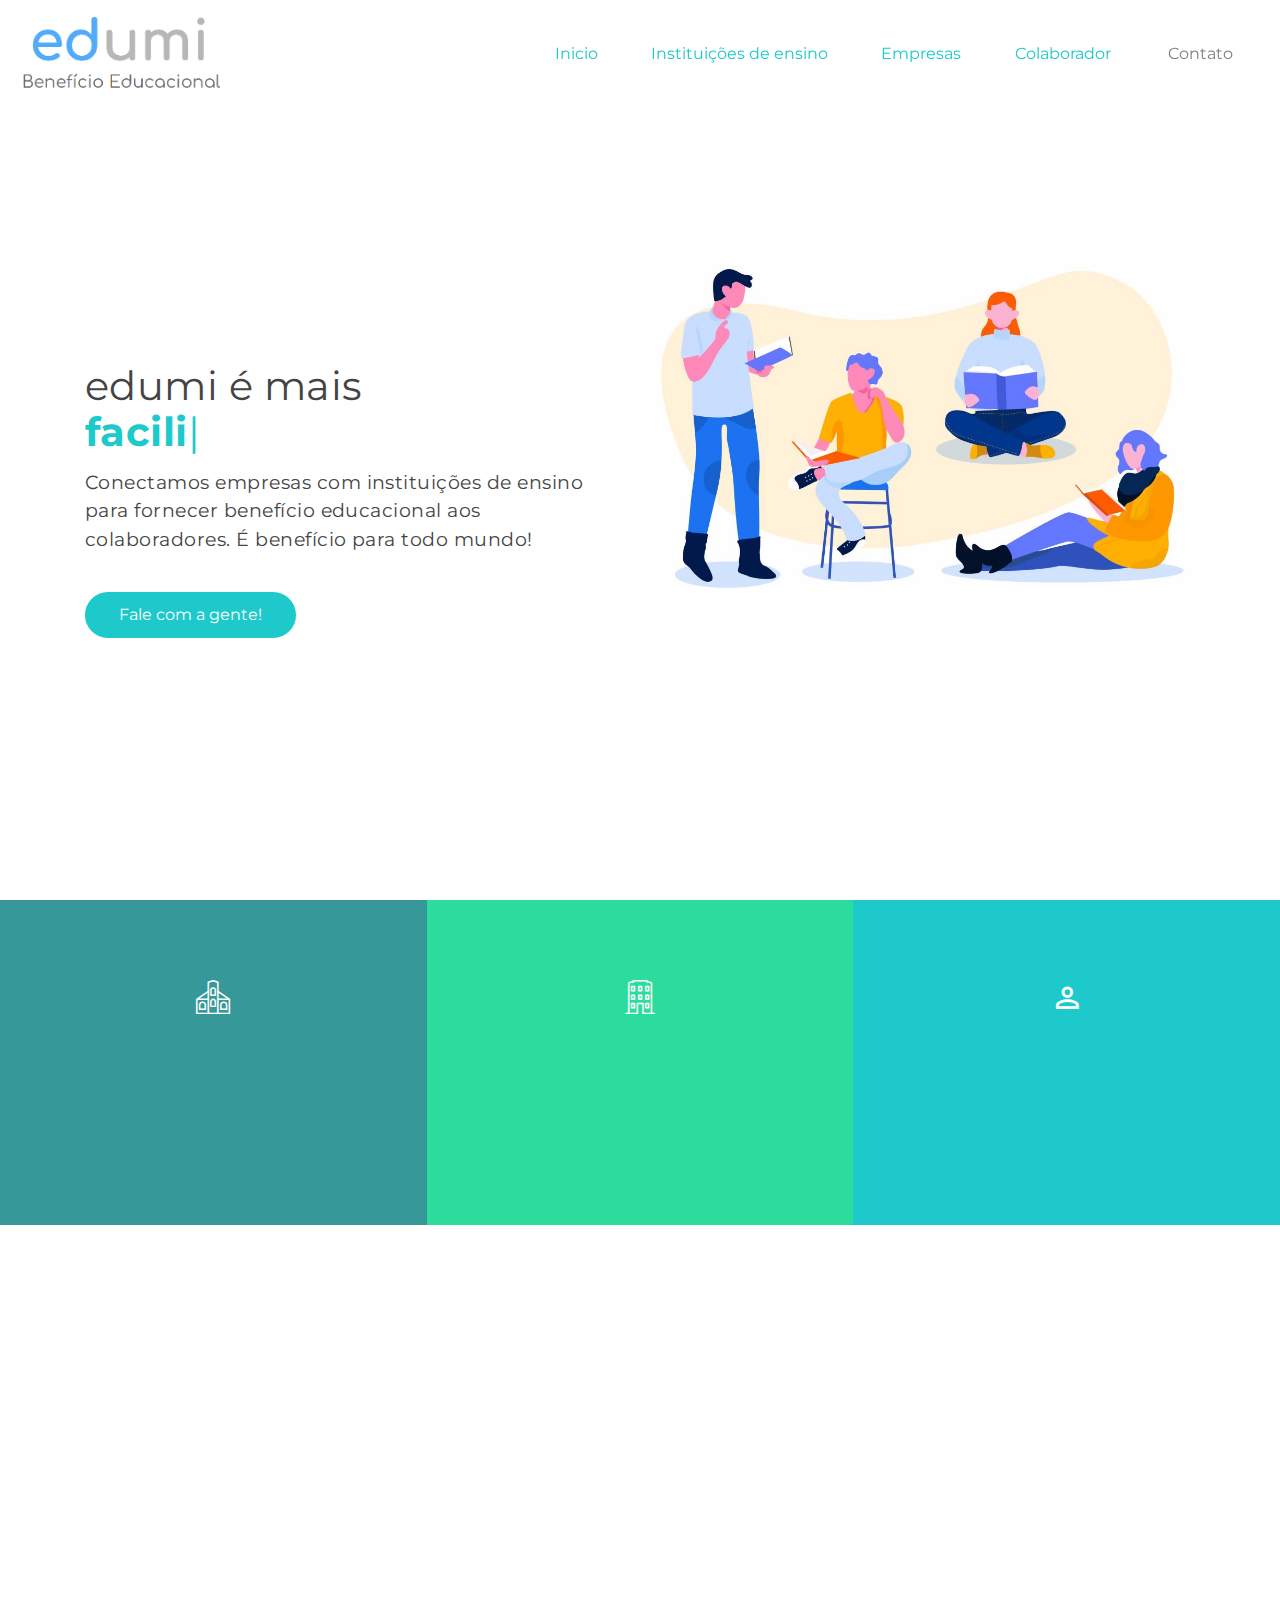
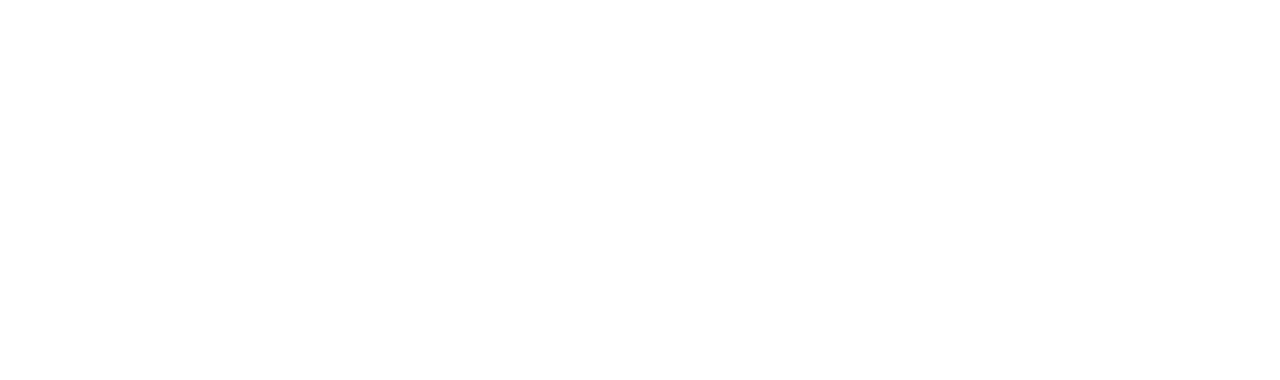
<file: index.html>
<!DOCTYPE html>
<html  >
<head>
  <!-- Site made with Mobirise Website Builder v4.10.10, https://mobirise.com -->
  <meta charset="UTF-8">
  <meta http-equiv="X-UA-Compatible" content="IE=edge">
  <meta name="generator" content="Mobirise v4.10.10, mobirise.com">
  <meta name="viewport" content="width=device-width, initial-scale=1, minimum-scale=1">
  <link rel="shortcut icon" href="assets/images/a-128x128-1.png" type="image/x-icon">
  <meta name="description" content="">
  
  <title>Home</title>
  <link rel="preload" as="style" href="assets/icon54-v2/style.css">
<link rel="stylesheet" href="assets/icon54-v2/style.css">
  <link rel="preload" as="style" href="assets/web/assets/mobirise-icons/mobirise-icons.css">
<link rel="stylesheet" href="assets/web/assets/mobirise-icons/mobirise-icons.css">
  <link rel="preload" as="style" href="assets/bootstrap-material-design-font/css/material.css">
<link rel="stylesheet" href="assets/bootstrap-material-design-font/css/material.css">
  <link rel="preload" as="style" href="assets/tether/tether.min.css">
<link rel="stylesheet" href="assets/tether/tether.min.css">
  <link rel="preload" as="style" href="assets/bootstrap/css/bootstrap.min.css">
<link rel="stylesheet" href="assets/bootstrap/css/bootstrap.min.css">
  <link rel="preload" as="style" href="assets/bootstrap/css/bootstrap-grid.min.css">
<link rel="stylesheet" href="assets/bootstrap/css/bootstrap-grid.min.css">
  <link rel="preload" as="style" href="assets/bootstrap/css/bootstrap-reboot.min.css">
<link rel="stylesheet" href="assets/bootstrap/css/bootstrap-reboot.min.css">
  <link rel="stylesheet" href="assets/shopping-cart/minicart-theme.css">
  <link rel="stylesheet" href="assets/dropdown/css/style.css">
  <link rel="stylesheet" href="assets/animatecss/animate.min.css">
  <link rel="stylesheet" href="assets/socicon/css/styles.css">
  <link rel="stylesheet" href="assets/theme/css/style.css">
  <link rel="stylesheet" href="assets/formoid-css/recaptcha.css">
  <link rel="preload" as="style" href="assets/mobirise/css/mbr-additional.css"><link rel="stylesheet" href="assets/mobirise/css/mbr-additional.css" type="text/css">
  
  
  
</head>
<body>
  <section class="menu cid-rCca6TcQaU" once="menu" id="menu2-0">

    
    

    <nav class="navbar navbar-dropdown navbar-fixed-top navbar-expand-lg">
        <div class="navbar-brand">
            <span class="navbar-logo">
                <a href="index.html">
                    <img src="assets/images/logo-477x209.png" alt="Mobirise" title="" style="height: 5.8rem;">
                </a>
            </span>
            
        </div>
        <button class="navbar-toggler" type="button" data-toggle="collapse" data-target="#navbarSupportedContent" aria-controls="navbarNavAltMarkup" aria-expanded="false" aria-label="Toggle navigation">
            <div class="hamburger">
                <span></span>
                <span></span>
                <span></span>
                <span></span>
            </div>
        </button>
      <div class="collapse navbar-collapse" id="navbarSupportedContent">
            <ul class="navbar-nav nav-dropdown" data-app-modern-menu="true"><li class="nav-item">
                    <a class="nav-link link text-success display-4" href="index.html">Inicio</a>
                </li>
                <li class="nav-item">
                    <a class="nav-link link text-success display-4" href="instituicao.html">
                        Instituições de ensino</a>
                </li>
                <li class="nav-item">
                    <a class="nav-link link text-success display-4" href="empresa.html">
                        Empresas</a>
                </li><li class="nav-item"><a class="nav-link link text-success display-4" href="colaborador.html">
                        Colaborador</a></li></ul>
            
            <div class="navbar-buttons mbr-section-btn"><a class="btn btn-sm btn-white display-4" href="contato.html">Contato</a></div>
      </div>
    </nav>
</section>

<section class="header4 cid-rDNOu5vRyj mbr-fullscreen" id="header4-2d">

    

    

    <div class="container">
        <div class="row justify-content-center">
            <div class="mbr-white col-md-12 col-lg-6">
                <div class="typed-text pb-3 align-left display-1">
                    <span class="mbr-section-subtitle mbr-fonts-style display-1"><br><br>edumi é mais<br></span>
                    <span>
                      <span class="animated-element mbr-bold" data-speed="28" data-word1="facilidade para o RH" data-word2="educação para você" data-word3="alunos na sala de aula" data-word4="Lorem" data-word5="Ipsum" data-words="3">
                      </span>
                    </span>
                </div>
                <p class="mbr-section-text mbr-fonts-style align-left display-5">Conectamos empresas com instituições de ensino para fornecer benefício educacional aos colaboradores. É benefício para todo mundo!<br></p>
                <div class="pt-3 mbr-section-btn align-left"><a class="btn-info btn btn-success btn-md display-4" type="submit" href="contato.html">Fale com a gente!</a></div>
            </div>
            <div class="col-lg-6">
                <div class="mbr-figure">
                    <img src="assets/images/2785836-1080x720.jpeg" alt="Mobirise" title="">
                </div>
            </div>
        </div>
    </div>
    
</section>

<section class="features8 cid-rCceyxnjp8" id="features8-5">

    

    
    <div class="container-fluid">
        
        

        <div class="row justify-content-center">
            <div class="col-md-6 row-item card1 col-lg-4">
                <div class="card-img pb-3 align-center mbr-white">
                    <span class="mbr-iconfont icon54-v2-university"></span>
                </div>
                <h4 class="mbr-fonts-style mbr-card-title align-center mbr-white pb-3 display-5">Instituições de ensino</h4>
                <p class="mbr-text mbr-fonts-style align-center mbr-white display-7">Seja uma instituição parceira e leve mais alunos para a sala de aula.</p>
                
            </div>

            <div class="col-md-6 row-item card2 col-lg-4">
                <div class="card-img pb-3 align-left mbr-white">
                    <span class="mbr-iconfont icon54-v2-office-building"></span>
                </div>
                <h4 class="mbr-fonts-style mbr-card-title align-center mbr-white pb-3 display-5">Empresas</h4>
                <p class="mbr-text mbr-fonts-style align-center mbr-white display-7">Entenda como ajudar o seu time a se capacitar e quais os benefícios por trás disso.</p>
                
            </div>

            <div class="col-md-6 row-item card3 col-lg-4">
                <div class="card-img pb-3 align-left mbr-white">
                    <span class="mbr-iconfont mdi-social-person-outline"></span>
                </div>
                <h4 class="mbr-fonts-style mbr-card-title align-center mbr-white pb-3 display-5">Colaborador</h4>
                <p class="mbr-text mbr-fonts-style align-center mbr-white display-7">A<strong> ed</strong>umi pode te ajudar a alcançar seus objetivos profissionais através da educação.</p>
                
            </div>

            
        </div>
    </div>
</section>

<section class="info2 cid-rCCJ4O0X83" id="info2-1h">

    

    

    <div class="container align-left">
        <div class="row justify-content-center">
            <div class="media-container-column mbr-white col-md-10 col-lg-8">
                <h1 class="mbr-section-title align-center pb-3 mbr-fonts-style mbr-black display-2">Entenda como a Edumi pode fazer a diferença para você.</h1>
                <h3 class="mbr-section-subtitle align-center mbr-light pb-3 mbr-fonts-style mbr-white display-7">Saiba mais quais os benefícios de fazer parte dessa rede.</h3>
                <div class="mbr-section-btn align-center pt-3"><a class="btn btn-md btn-secondary display-5" href="instituicao.html">Instituições de ensino</a>
                    <a class="btn btn-md btn-info display-5" href="empresa.html">Empresas</a></div>
            </div>
        </div>
    </div>
</section>

<section class="cid-rDHXN7jtj3" id="footer2-2b">

    

    

    <div class="container">
        <div class="media-container-row content text-white">
               <div class="col-md-6  mbr-fonts-style display-4 col-lg-6">
                <h5 class="pb-3 mbr-black title-card"><strong>ed</strong>umi</h5>
                <p class="mbr-text p-title">Conectando empresas a instituições de ensino para ajudar os colaboradores a estudar e crescer!</p>
            </div>
            <div class="col-md-6  mbr-fonts-style display-4 col-lg-6">
                <h5 class="pb-3 mbr-black title-card">
                    Contato</h5>
                <p class="mbr-text p-title">contato@edumi.com.br<br>(65) 98436-5898<br>(61) 98188-5627<br>(51) 98115-6795<br></p>
            </div>
            
            
        </div>
        
    </div>
</section>


  <script src="assets/web/assets/jquery/jquery.min.js"></script>
  <script src="assets/popper/popper.min.js"></script>
  <script src="assets/tether/tether.min.js"></script>
  <script src="assets/bootstrap/js/bootstrap.min.js"></script>
  <script async src="assets/shopping-cart/minicart.js"></script>
  <script async src="assets/shopping-cart/jquery.easing.min.js"></script>
  <script async src="assets/shopping-cart/minicart-customizer.js"></script>
  <script async src="assets/dropdown/js/nav-dropdown.js"></script>
  <script async src="assets/dropdown/js/navbar-dropdown.js"></script>
  <script async src="assets/smoothscroll/smooth-scroll.js"></script>
  <script async src="assets/viewportchecker/jquery.viewportchecker.js"></script>
  <script async src="assets/typed/typed.min.js"></script>
  <script async src="assets/touch-swipe/jquery.touch-swipe.min.js"></script>
  <script async src="assets/theme/js/script.js"></script>
  <script async src="assets/formoid/formoid.min.js"></script>
  
  
 <div id="scrollToTop" class="scrollToTop mbr-arrow-up"><a style="text-align: center;"><i class="mbr-arrow-up-icon mbr-arrow-up-icon-cm cm-icon cm-icon-smallarrow-up"></i></a></div>
    <input name="animation" type="hidden">
  </body>
</html>
</file>
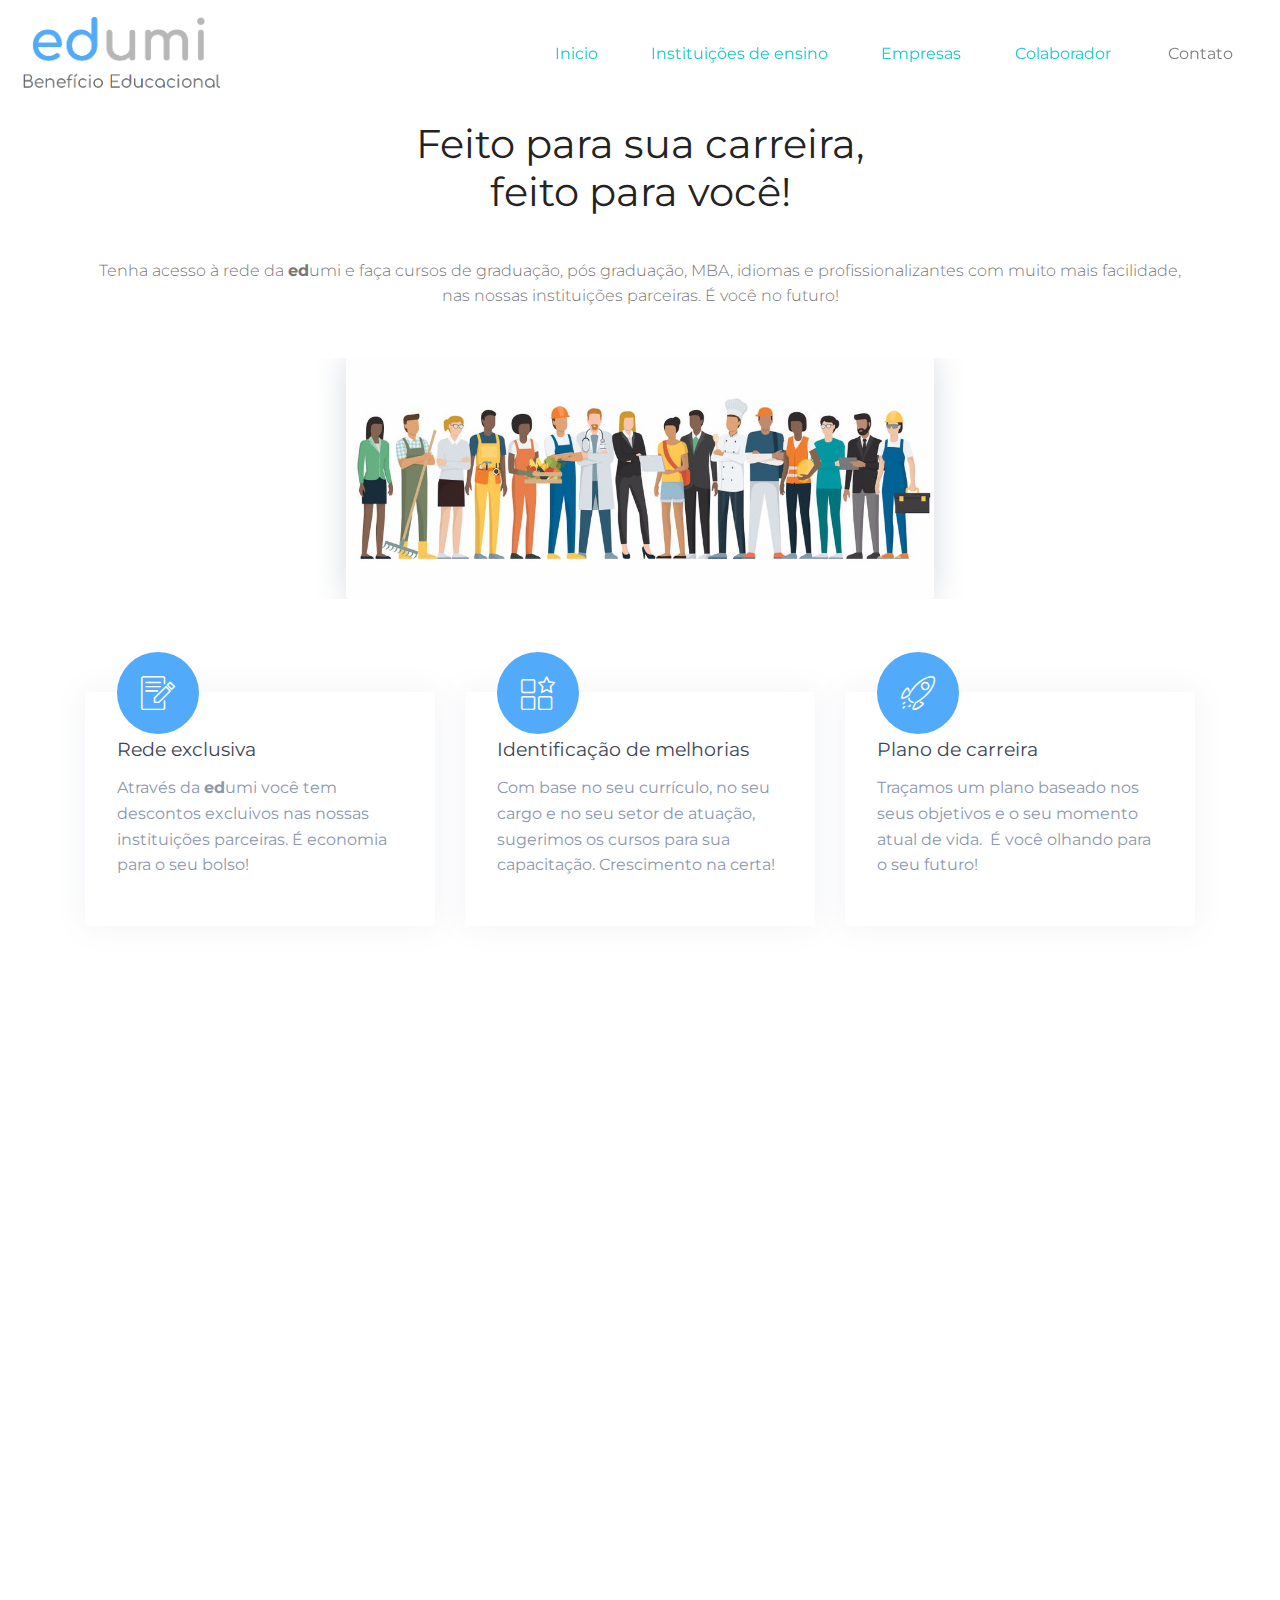
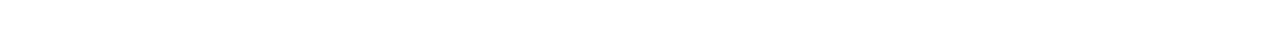
<file: colaborador.html>
<!DOCTYPE html>
<html  >
<head>
  <!-- Site made with Mobirise Website Builder v4.10.10, https://mobirise.com -->
  <meta charset="UTF-8">
  <meta http-equiv="X-UA-Compatible" content="IE=edge">
  <meta name="generator" content="Mobirise v4.10.10, mobirise.com">
  <meta name="viewport" content="width=device-width, initial-scale=1, minimum-scale=1">
  <link rel="shortcut icon" href="assets/images/a-128x128-1.png" type="image/x-icon">
  <meta name="description" content="">
  
  <title>Colaborador</title>
  <link rel="preload" as="style" href="assets/web/assets/mobirise-icons/mobirise-icons.css">
<link rel="stylesheet" href="assets/web/assets/mobirise-icons/mobirise-icons.css">
  <link rel="preload" as="style" href="assets/tether/tether.min.css">
<link rel="stylesheet" href="assets/tether/tether.min.css">
  <link rel="preload" as="style" href="assets/bootstrap/css/bootstrap.min.css">
<link rel="stylesheet" href="assets/bootstrap/css/bootstrap.min.css">
  <link rel="preload" as="style" href="assets/bootstrap/css/bootstrap-grid.min.css">
<link rel="stylesheet" href="assets/bootstrap/css/bootstrap-grid.min.css">
  <link rel="preload" as="style" href="assets/bootstrap/css/bootstrap-reboot.min.css">
<link rel="stylesheet" href="assets/bootstrap/css/bootstrap-reboot.min.css">
  <link rel="stylesheet" href="assets/shopping-cart/minicart-theme.css">
  <link rel="stylesheet" href="assets/socicon/css/styles.css">
  <link rel="stylesheet" href="assets/animatecss/animate.min.css">
  <link rel="stylesheet" href="assets/dropdown/css/style.css">
  <link rel="stylesheet" href="assets/theme/css/style.css">
  <link rel="stylesheet" href="assets/formoid-css/recaptcha.css">
  <link rel="preload" as="style" href="assets/mobirise/css/mbr-additional.css"><link rel="stylesheet" href="assets/mobirise/css/mbr-additional.css" type="text/css">
  
  
  
</head>
<body>
  <section class="menu cid-rCca6TcQaU" once="menu" id="menu2-m">

    
    

    <nav class="navbar navbar-dropdown navbar-fixed-top navbar-expand-lg">
        <div class="navbar-brand">
            <span class="navbar-logo">
                <a href="index.html">
                    <img src="assets/images/logo-477x209.png" alt="Mobirise" title="" style="height: 5.8rem;">
                </a>
            </span>
            
        </div>
        <button class="navbar-toggler" type="button" data-toggle="collapse" data-target="#navbarSupportedContent" aria-controls="navbarNavAltMarkup" aria-expanded="false" aria-label="Toggle navigation">
            <div class="hamburger">
                <span></span>
                <span></span>
                <span></span>
                <span></span>
            </div>
        </button>
      <div class="collapse navbar-collapse" id="navbarSupportedContent">
            <ul class="navbar-nav nav-dropdown" data-app-modern-menu="true"><li class="nav-item">
                    <a class="nav-link link text-success display-4" href="index.html">Inicio</a>
                </li>
                <li class="nav-item">
                    <a class="nav-link link text-success display-4" href="instituicao.html">
                        Instituições de ensino</a>
                </li>
                <li class="nav-item">
                    <a class="nav-link link text-success display-4" href="empresa.html">
                        Empresas</a>
                </li><li class="nav-item"><a class="nav-link link text-success display-4" href="colaborador.html">
                        Colaborador</a></li></ul>
            
            <div class="navbar-buttons mbr-section-btn"><a class="btn btn-sm btn-white display-4" href="contato.html">Contato</a></div>
      </div>
    </nav>
</section>

<section class="image3 cid-rCD2dIvkH8" id="image3-1o">
    <!-- Block parameters controls (Blue "Gear" panel) -->
    
    <!-- End block parameters -->
    <div class="container">
        <h2 class="mbr-fonts-style mb-3 mbr-section-title align-left display-1">Feito para sua carreira,<br>feito para você!</h2>
        <h3 class="mbr-section-subtitle mbr-text mbr-fonts-style mb-4 mbr-light align-left display-7"><br>Tenha acesso à rede da&nbsp;<strong>ed</strong>umi e faça cursos de graduação, pós graduação, MBA, idiomas e profissionalizantes com muito mais facilidade, nas nossas instituições parceiras. É você no futuro!<br><br></h3>
    </div>
    <figure class="mbr-figure container-fluid">
        <div class="image-block" style="width: 47%;">
            <img src="assets/images/5d84fbae457c3-1000x500.jpeg" alt="" title="">
            
        </div>
    </figure>
</section>

<section class="features2 cid-rCnftdnavH" id="features2-z">

	

	
	<div class="container">
		
		

		<div class="row justify-content-left pt-5">
			<div class="col-md-6 row-item col-lg-4">
				<div class="wrapper">
					<div class="card-img pb-3 align-left">
						<span class="mbr-iconfont mbri-edit"></span>
					</div>
					<h4 class="mbr-fonts-style mbr-card-title align-left pb-2 display-5">Rede exclusiva</h4>

					<p class="mbr-text mbr-fonts-style align-left display-7">Através da <strong>ed</strong>umi você tem descontos excluivos nas nossas instituições parceiras. É economia para o seu bolso!</p>
				</div>
			</div>

			<div class="col-md-6 row-item col-lg-4">
				<div class="wrapper">
					<div class="card-img pb-3 align-left">
						<span class="mbr-iconfont mbri-features"></span>
					</div>
					<h4 class="mbr-fonts-style mbr-card-title align-left pb-2 display-5">Identificação de melhorias</h4>

					<p class="mbr-text mbr-fonts-style align-left display-7">Com base no seu currículo, no seu cargo e no seu setor de atuação, sugerimos os cursos para sua capacitação. Crescimento na certa!</p>
				</div>
			</div>

			<div class="col-md-6 row-item col-lg-4">
				<div class="wrapper">
					<div class="card-img pb-3 align-left">
						<span class="mbr-iconfont mbri-rocket"></span>
					</div>
					<h4 class="mbr-fonts-style mbr-card-title align-left pb-2 display-5">Plano de carreira</h4>
					<p class="mbr-text mbr-fonts-style align-left display-7">Traçamos um plano baseado nos seus objetivos e o seu momento atual de vida. &nbsp;É você olhando para o seu futuro!<br></p>
				</div>
			</div>

			
		</div>
	</div>
</section>

<section class="features3 cid-rDyJzvBZhc" id="clients2-1v">

     

    
    <div class="container mb-4">
        <div class="media-container-row">
            <div class="col-12 align-center">
                <h2 class="mbr-section-title pb-2 mbr-fonts-style display-2">Nosso parceiro:</h2>
                
            </div>
        </div>
    </div>
    <div class="container">
        <div class="row align-center justify-content-center">
            <div class="p-3 col-12 col-md-6 col-lg-4">
                <div class="client-wrapper">
                    <div class="wrap-img">
                        <img src="assets/images/ead-cc7ee0ce-240x153.jpg" class="img-responsive clients-img" alt="" title="">
                    </div>
                    <div class="card-box">
                        
                          
                    </div> 
                </div>
            </div>
            
            
            
            
            

            

            
        </div>
    </div>
</section>

<section class="cid-rDHYV7zYfY" id="footer2-2d">

    

    

    <div class="container">
        <div class="media-container-row content text-white">
               <div class="col-md-6  mbr-fonts-style display-4 col-lg-6">
                <h5 class="pb-3 mbr-black title-card"><strong>ed</strong>umi</h5>
                <p class="mbr-text p-title">Conectando empresas a instituições de ensino para ajudar os colaboradores a estudar e crescer!</p>
            </div>
            <div class="col-md-6  mbr-fonts-style display-4 col-lg-6">
                <h5 class="pb-3 mbr-black title-card">
                    Contato</h5>
                <p class="mbr-text p-title">contato@edumi.com.br<br>(65) 98436-5898<br>(61) 98188-5627<br>(51) 98115-6795<br></p>
            </div>
            
            
        </div>
        
    </div>
</section>


  <script src="assets/web/assets/jquery/jquery.min.js"></script>
  <script src="assets/popper/popper.min.js"></script>
  <script src="assets/tether/tether.min.js"></script>
  <script src="assets/bootstrap/js/bootstrap.min.js"></script>
  <script async src="assets/smoothscroll/smooth-scroll.js"></script>
  <script async src="assets/shopping-cart/minicart.js"></script>
  <script async src="assets/shopping-cart/jquery.easing.min.js"></script>
  <script async src="assets/shopping-cart/minicart-customizer.js"></script>
  <script async src="assets/viewportchecker/jquery.viewportchecker.js"></script>
  <script async src="assets/dropdown/js/nav-dropdown.js"></script>
  <script async src="assets/dropdown/js/navbar-dropdown.js"></script>
  <script async src="assets/touch-swipe/jquery.touch-swipe.min.js"></script>
  <script async src="assets/theme/js/script.js"></script>
  <script async src="assets/formoid/formoid.min.js"></script>
  
  
 <div id="scrollToTop" class="scrollToTop mbr-arrow-up"><a style="text-align: center;"><i class="mbr-arrow-up-icon mbr-arrow-up-icon-cm cm-icon cm-icon-smallarrow-up"></i></a></div>
    <input name="animation" type="hidden">
  </body>
</html>
</file>
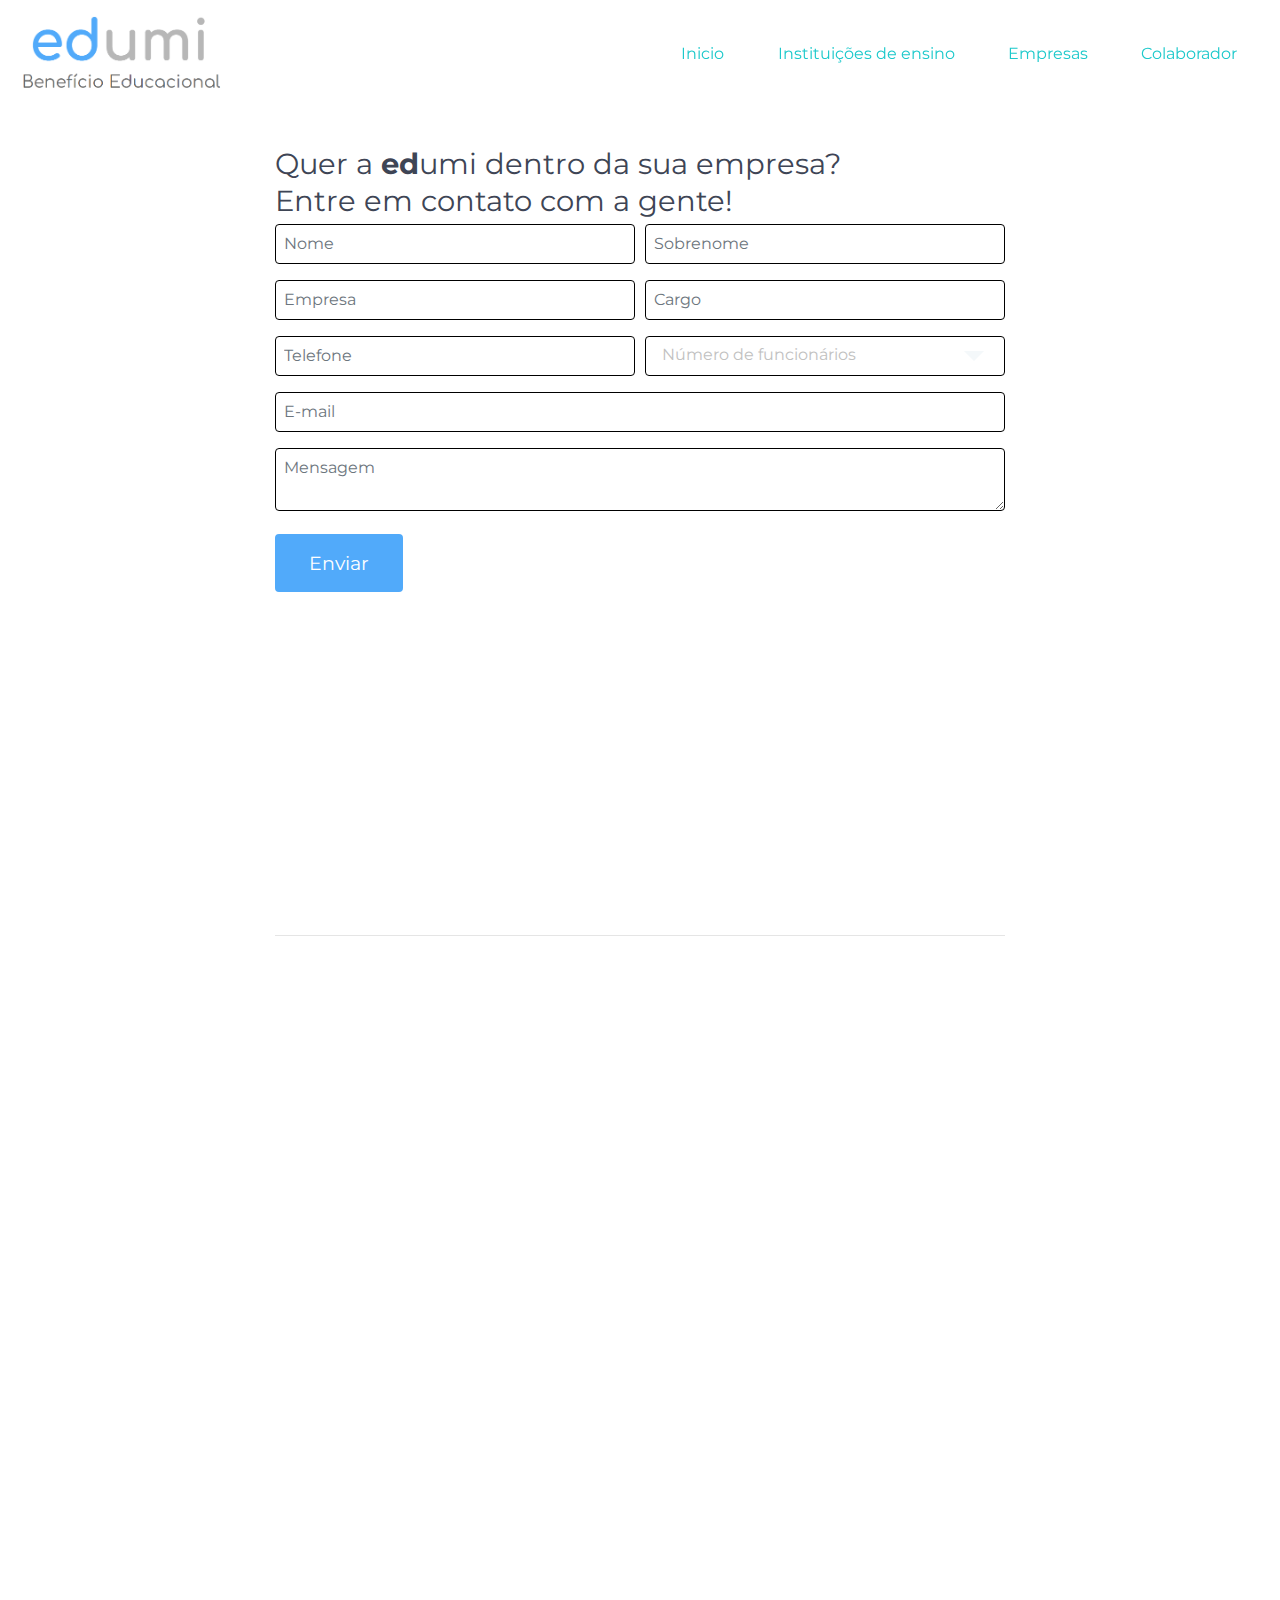
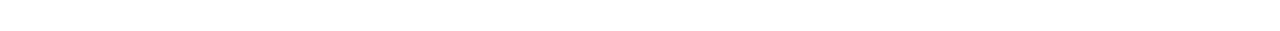
<file: contato.html>
<!DOCTYPE html>
<html  >
<head>
  <!-- Site made with Mobirise Website Builder v4.10.10, https://mobirise.com -->
  <meta charset="UTF-8">
  <meta http-equiv="X-UA-Compatible" content="IE=edge">
  <meta name="generator" content="Mobirise v4.10.10, mobirise.com">
  <meta name="viewport" content="width=device-width, initial-scale=1, minimum-scale=1">
  <link rel="shortcut icon" href="assets/images/a-128x128-1.png" type="image/x-icon">
  <meta name="description" content="">
  
  <title>Contato</title>
  <link rel="preload" as="style" href="assets/web/assets/mobirise-icons/mobirise-icons.css">
<link rel="stylesheet" href="assets/web/assets/mobirise-icons/mobirise-icons.css">
  <link rel="preload" as="style" href="assets/tether/tether.min.css">
<link rel="stylesheet" href="assets/tether/tether.min.css">
  <link rel="preload" as="style" href="assets/bootstrap/css/bootstrap.min.css">
<link rel="stylesheet" href="assets/bootstrap/css/bootstrap.min.css">
  <link rel="preload" as="style" href="assets/bootstrap/css/bootstrap-grid.min.css">
<link rel="stylesheet" href="assets/bootstrap/css/bootstrap-grid.min.css">
  <link rel="preload" as="style" href="assets/bootstrap/css/bootstrap-reboot.min.css">
<link rel="stylesheet" href="assets/bootstrap/css/bootstrap-reboot.min.css">
  <link rel="stylesheet" href="assets/dropdown/css/style.css">
  <link rel="stylesheet" href="assets/shopping-cart/minicart-theme.css">
  <link rel="stylesheet" href="assets/socicon/css/styles.css">
  <link rel="stylesheet" href="assets/animatecss/animate.min.css">
  <link rel="stylesheet" href="assets/formstyler/jquery.formstyler.css">
  <link rel="stylesheet" href="assets/formstyler/jquery.formstyler.theme.css">
  <link rel="stylesheet" href="assets/datepicker/jquery.datetimepicker.min.css">
  <link rel="stylesheet" href="assets/theme/css/style.css">
  <link rel="stylesheet" href="assets/formoid-css/recaptcha.css">
  <link rel="preload" as="style" href="assets/mobirise/css/mbr-additional.css"><link rel="stylesheet" href="assets/mobirise/css/mbr-additional.css" type="text/css">
  
  
  
</head>
<body>
  <section class="menu cid-rCca6TcQaU" once="menu" id="menu2-o">

    
    

    <nav class="navbar navbar-dropdown navbar-fixed-top navbar-expand-lg">
        <div class="navbar-brand">
            <span class="navbar-logo">
                <a href="index.html">
                    <img src="assets/images/logo-477x209.png" alt="Mobirise" title="" style="height: 5.8rem;">
                </a>
            </span>
            
        </div>
        <button class="navbar-toggler" type="button" data-toggle="collapse" data-target="#navbarSupportedContent" aria-controls="navbarNavAltMarkup" aria-expanded="false" aria-label="Toggle navigation">
            <div class="hamburger">
                <span></span>
                <span></span>
                <span></span>
                <span></span>
            </div>
        </button>
      <div class="collapse navbar-collapse" id="navbarSupportedContent">
            <ul class="navbar-nav nav-dropdown nav-right" data-app-modern-menu="true"><li class="nav-item">
                    <a class="nav-link link text-success display-4" href="index.html">Inicio</a>
                </li>
                <li class="nav-item">
                    <a class="nav-link link text-success display-4" href="instituicao.html">
                        Instituições de ensino</a>
                </li>
                <li class="nav-item">
                    <a class="nav-link link text-success display-4" href="empresa.html">
                        Empresas</a>
                </li><li class="nav-item"><a class="nav-link link text-success display-4" href="colaborador.html">
                        Colaborador</a></li></ul>
            
            
      </div>
    </nav>
</section>

<section class="form cid-rCD5gp04pI" id="formbuilder-1t">
    
    
    <div class="container">
        <div class="row">
            <div class="col-lg-8 mx-auto mbr-form" data-form-type="formoid">
<!--Formbuilder Form-->
<form action="https://mobirise.com/" method="POST" class="mbr-form form-with-styler" data-form-title="Cadastro de empresas"><input type="hidden" name="email" data-form-email="true" value="1emSD/ZAxHY9Dknvf+j+E7FVhOGbT+1Fi0AkJucZ0Su8hTnzO1s8AcgxUh6pmiTVWount9bwld38xH67Z7iqx04NAkCUe+vcKFSVMVB2iWXdtUcwyYg2FUgTBbpxN8Wr.bTN6olBlTeu7+18Ut9rVGOwT02GxMT5VEG7xZjbq5/uFjUjQdo1h95Y0aRYo+EBWybavfsUbwITC+bbzC4L2vPicmb+i6lk0v2V11yMhNfohUxTXKwymcsO342NCBUOY">
<div class="form-row">
<div hidden="hidden" data-form-alert="" class="alert alert-success col-12">Obrigado pelo contato!</div>
<div hidden="hidden" data-form-alert-danger="" class="alert alert-danger col-12">Oops...! some problem!</div>
</div>
<div class="dragArea form-row">
<div class="col-lg-12 col-md-12 col-sm-12">
<h2 class="mbr-fonts-style display-2">Quer a <strong>ed</strong>umi dentro da sua empresa?</h2>
</div>
<div class="col-lg-12 col-md-12 col-sm-12">
<h2 class="mbr-fonts-style display-2">Entre em contato com a gente!</h2>
</div>
<div class="col-lg-12 col-md-12 col-sm-12 form-group">
<div class="form-row">
<div class="col">
<input type="text" name="Nome" placeholder="Nome" data-form-field="Nome" class="form-control text-multiple" required="required" value="" id="Nome-formbuilder-1t">
</div>
<div class="col">
<input type="text" name="Sobrenome" placeholder="Sobrenome" data-form-field="Sobrenome" class="form-control text-multiple" required="required" value="" id="Sobrenome-formbuilder-1t">
</div>
</div>
</div>
<div data-for="Empresa" class="col-lg-6 col-md-12 col-sm-12 form-group">
<input type="text" name="Empresa" placeholder="Empresa" data-form-field="Empresa" class="form-control display-7" required="required" value="" id="Empresa-formbuilder-1t">
</div>
<div data-for="Cargo" class="col-lg-6 col-md-12 col-sm-12 form-group">
<input type="text" name="Cargo" placeholder="Cargo" data-form-field="Cargo" class="form-control display-7" required="required" value="" id="Cargo-formbuilder-1t">
</div>
<div data-for="Telefone" class="col-lg-6 col-md-12 col-sm-12 form-group">
<input type="text" name="Telefone" placeholder="Telefone" data-form-field="text" required="required" class="form-control display-7" value="" id="Telefone-formbuilder-1t">
</div>
<div class="col-lg-6 col-md-12 col-sm-12 form-group" data-for="Número de funcionários da empresa">
<select name="Número de funcionários da empresa" data-form-field="Número de funcionários da empresa" required="required" class="form-control display-7" id="Número de funcionários da empresa-formbuilder-1t">
<option value="Número de funcionários ">Número de funcionários </option>
<option value="Até 19">Até 19</option>
<option value="Entre 20 e 99">Entre 20 e 99</option>
<option value="Entre 100 e 499">Entre 100 e 499</option>
<option value="Entre 500 e 4000">Entre 500 e 4000</option>
<option value="Acima de 4000">Acima de 4000</option>
</select>
</div>
<div data-for="E-mail" class="col-lg-12 col-md-12 col-sm-12 form-group">
<input type="text" name="E-mail" placeholder="E-mail" data-form-field="Email" required="required" class="form-control display-7" value="" id="E-mail-formbuilder-1t">
</div>
<div data-for="Mensagem" class="col-lg-12 col-md-12 col-sm-12 form-group">
<textarea name="Mensagem" placeholder="Mensagem" data-form-field="message" class="form-control display-7" id="Mensagem-formbuilder-1t"></textarea>
</div>
<div class="col-auto"><button type="submit" class="btn btn-primary display-5">Enviar</button></div>
</div>
</form><!--Formbuilder Form-->
</div>
        </div>
    </div>
</section>

<section class="form cid-rCD5gyh2IB" id="formbuilder-1u">
    
    
    <div class="container">
        <div class="row">
            <div class="col-lg-8 mx-auto mbr-form" data-form-type="formoid">
<!--Formbuilder Form-->
<form action="https://mobirise.com/" method="POST" class="mbr-form form-with-styler" data-form-title="Form Name"><input type="hidden" name="email" data-form-email="true" value="fR8VvvCBOlimE357zQDhVan3zP0po/OrNINq/Q4b3su08fyaLHxeCRvlfyDpJbE+528IBXzELOi3ymaBcdu2q/y4ONnFJ5o/5/tYmZwqau8I0pTyNuYvl8IKtnmhK5Oc.gCFaRlB7JLhe112XuW7i3p3fnwJKXq/w6828qjBfHYOVHx0Ks1ELMMXQKklCLvXoX7k+38SgEOvSu5Upx4qIGPQtvcCVM9K3uGfosmJzvFBgB/FwpQ5qYsQuLLHloJil">
<div class="form-row">
<div hidden="hidden" data-form-alert="" class="alert alert-success col-12">Obrigado pelo contato!</div>
<div hidden="hidden" data-form-alert-danger="" class="alert alert-danger col-12">Oops...! some problem!</div>
</div>
<div class="dragArea form-row">
<div class="col-lg-12 col-md-12 col-sm-12">
<h4 class="mbr-fonts-style display-2">É uma instituição de ensino?<br>Seja nossa parceira!</h4>
</div>
<div class="col-lg-12 col-md-12 col-sm-12">
<hr>
</div>
<div data-for="Nome" class="col-lg-6 col-md-12 col-sm-12 form-group">
<input type="text" name="Nome" placeholder="Nome" data-form-field="Nome" class="form-control display-7" required="required" value="" id="Nome-formbuilder-1u">
</div>
<div data-for="Telefone" class="col-lg-6 col-md-12 col-sm-12 form-group">
<input type="text" name="Telefone" placeholder="Telefone" data-form-field="Telefone" class="form-control display-7" required="required" value="" id="Telefone-formbuilder-1u">
</div>
<div data-for="E-mail" class="col-lg-12 col-md-12 col-sm-12 form-group" style="transform: translateZ(0px);">
<input type="text" name="E-mail" placeholder="E-mail" data-form-field="Email" class="form-control display-7" required="required" value="" id="E-mail-formbuilder-1u">
</div>
<div class="col-lg-6 col-md-12 col-sm-12 form-group" data-for="Cargo" style="transform: translateZ(0px);">
<input type="text" name="Cargo" placeholder="Cargo" data-form-field="Cargo" class="form-control display-7" required="required" value="" id="Cargo-formbuilder-1u">
</div>
<div class="col-lg-6 col-md-12 col-sm-12 form-group" data-for="Instituição">
<input type="text" name="Instituição" placeholder="Nome da Instituição" data-form-field="Instituição" class="form-control display-7" required="required" value="" id="Instituição-formbuilder-1u">
</div>
<div class="col-lg-6 col-md-12 col-sm-12">
<button type="submit" class="btn btn-primary display-5">Enviar</button>
</div>
</div>
</form><!--Formbuilder Form-->
</div>
        </div>
    </div>
</section>

<section class="cid-rDHYdQTQMb" id="footer2-2c">

    

    

    <div class="container">
        <div class="media-container-row content text-white">
               <div class="col-md-6  mbr-fonts-style display-4 col-lg-6">
                <h5 class="pb-3 mbr-black title-card"><strong>ed</strong>umi</h5>
                <p class="mbr-text p-title">Conectando empresas a instituições de ensino para ajudar os colaboradores a estudar e crescer!</p>
            </div>
            <div class="col-md-6  mbr-fonts-style display-4 col-lg-6">
                <h5 class="pb-3 mbr-black title-card">
                    Contato</h5>
                <p class="mbr-text p-title">contato@edumi.com.br<br>(65) 98436-5898<br>(61) 98188-5627<br>(51) 98115-6795<br></p>
            </div>
            
            
        </div>
        
    </div>
</section>


  <script src="assets/web/assets/jquery/jquery.min.js"></script>
  <script src="assets/popper/popper.min.js"></script>
  <script src="assets/tether/tether.min.js"></script>
  <script src="assets/bootstrap/js/bootstrap.min.js"></script>
  <script async src="assets/smoothscroll/smooth-scroll.js"></script>
  <script async src="assets/dropdown/js/nav-dropdown.js"></script>
  <script async src="assets/dropdown/js/navbar-dropdown.js"></script>
  <script async src="assets/shopping-cart/minicart.js"></script>
  <script async src="assets/shopping-cart/jquery.easing.min.js"></script>
  <script async src="assets/shopping-cart/minicart-customizer.js"></script>
  <script async src="assets/touch-swipe/jquery.touch-swipe.min.js"></script>
  <script async src="assets/viewportchecker/jquery.viewportchecker.js"></script>
  <script async src="assets/formstyler/jquery.formstyler.js"></script>
  <script async src="assets/formstyler/jquery.formstyler.min.js"></script>
  <script async src="assets/datepicker/jquery.datetimepicker.full.js"></script>
  <script async src="assets/theme/js/script.js"></script>
  <script async src="assets/formoid/formoid.min.js"></script>
  
  
 <div id="scrollToTop" class="scrollToTop mbr-arrow-up"><a style="text-align: center;"><i class="mbr-arrow-up-icon mbr-arrow-up-icon-cm cm-icon cm-icon-smallarrow-up"></i></a></div>
    <input name="animation" type="hidden">
  </body>
</html>
</file>
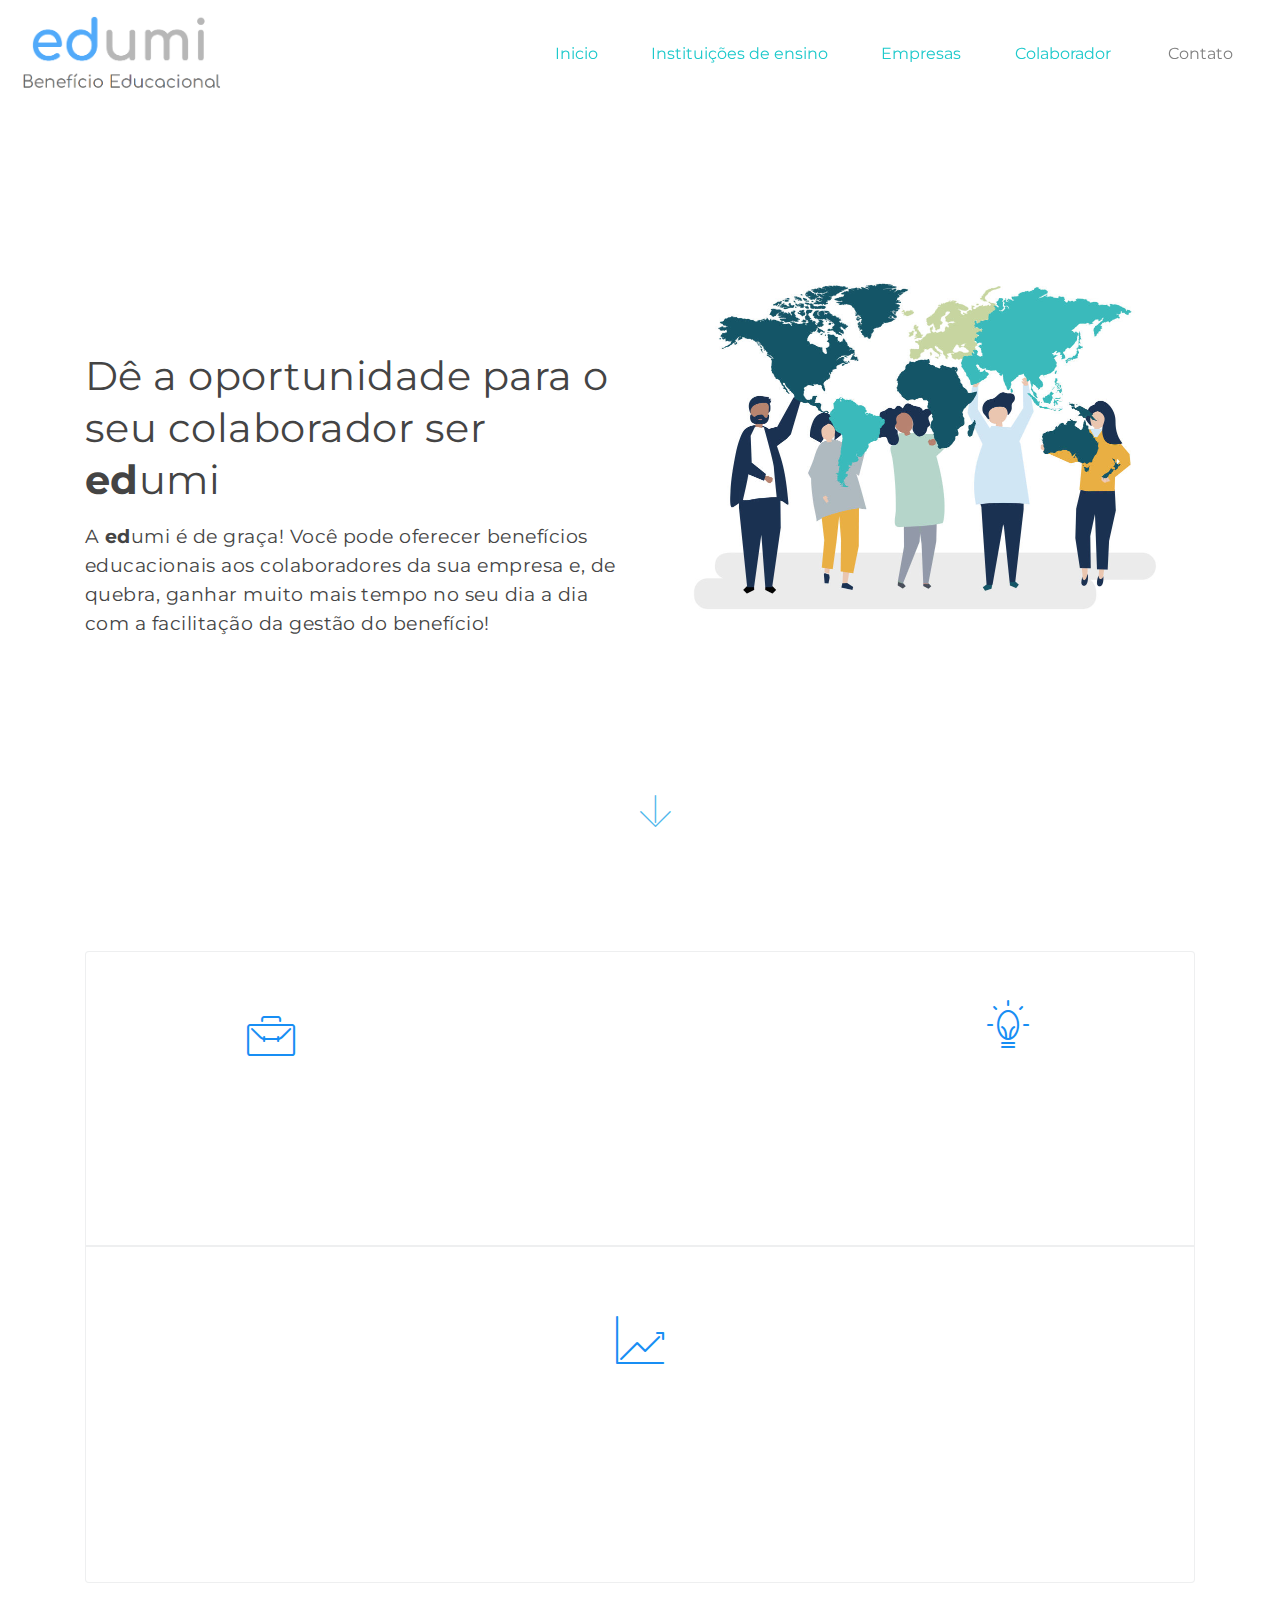
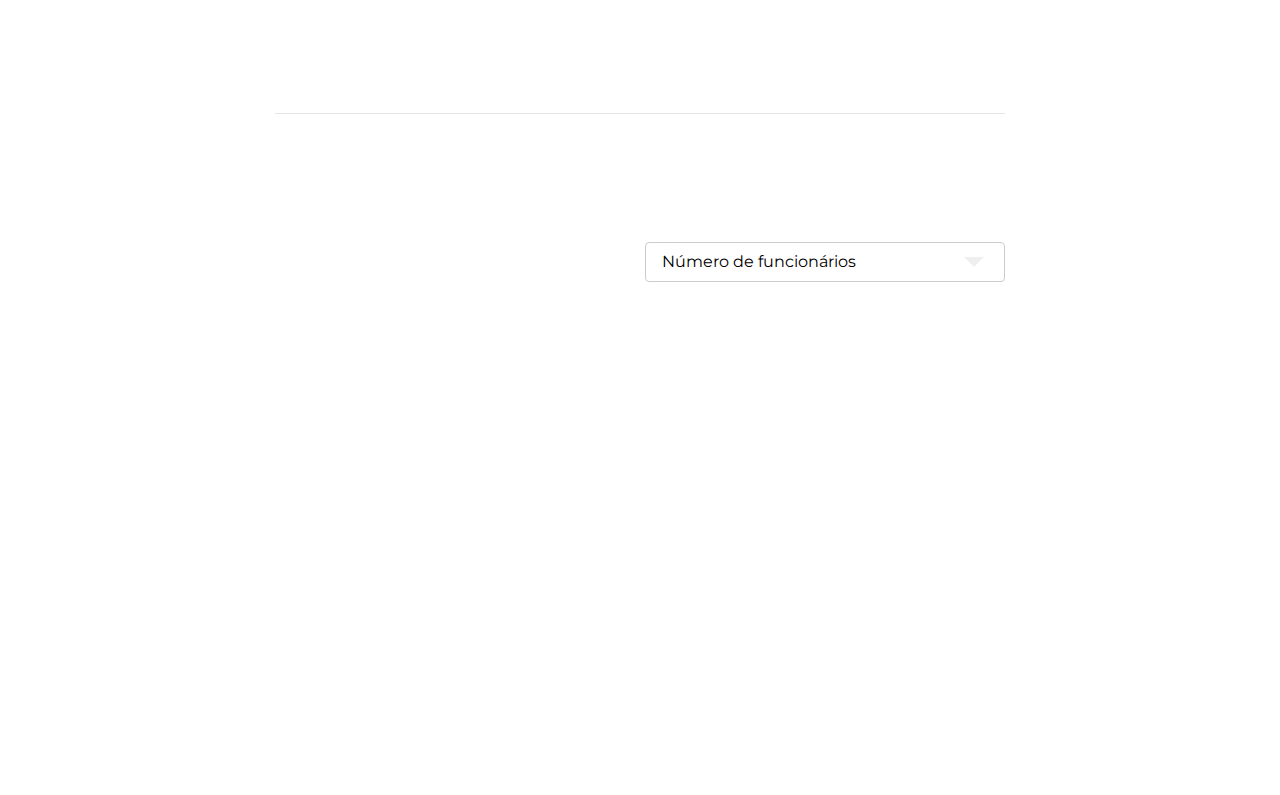
<file: empresa.html>
<!DOCTYPE html>
<html  >
<head>
  <!-- Site made with Mobirise Website Builder v4.10.10, https://mobirise.com -->
  <meta charset="UTF-8">
  <meta http-equiv="X-UA-Compatible" content="IE=edge">
  <meta name="generator" content="Mobirise v4.10.10, mobirise.com">
  <meta name="viewport" content="width=device-width, initial-scale=1, minimum-scale=1">
  <link rel="shortcut icon" href="assets/images/a-128x128-1.png" type="image/x-icon">
  <meta name="description" content="">
  
  <title>Empresa</title>
  <link rel="preload" as="style" href="assets/web/assets/mobirise-icons/mobirise-icons.css">
<link rel="stylesheet" href="assets/web/assets/mobirise-icons/mobirise-icons.css">
  <link rel="preload" as="style" href="assets/tether/tether.min.css">
<link rel="stylesheet" href="assets/tether/tether.min.css">
  <link rel="preload" as="style" href="assets/bootstrap/css/bootstrap.min.css">
<link rel="stylesheet" href="assets/bootstrap/css/bootstrap.min.css">
  <link rel="preload" as="style" href="assets/bootstrap/css/bootstrap-grid.min.css">
<link rel="stylesheet" href="assets/bootstrap/css/bootstrap-grid.min.css">
  <link rel="preload" as="style" href="assets/bootstrap/css/bootstrap-reboot.min.css">
<link rel="stylesheet" href="assets/bootstrap/css/bootstrap-reboot.min.css">
  <link rel="stylesheet" href="assets/animatecss/animate.min.css">
  <link rel="stylesheet" href="assets/shopping-cart/minicart-theme.css">
  <link rel="stylesheet" href="assets/socicon/css/styles.css">
  <link rel="stylesheet" href="assets/dropdown/css/style.css">
  <link rel="stylesheet" href="assets/formstyler/jquery.formstyler.css">
  <link rel="stylesheet" href="assets/formstyler/jquery.formstyler.theme.css">
  <link rel="stylesheet" href="assets/datepicker/jquery.datetimepicker.min.css">
  <link rel="stylesheet" href="assets/theme/css/style.css">
  <link rel="stylesheet" href="assets/formoid-css/recaptcha.css">
  <link rel="preload" as="style" href="assets/mobirise/css/mbr-additional.css"><link rel="stylesheet" href="assets/mobirise/css/mbr-additional.css" type="text/css">
  
  
  
</head>
<body>
  <section class="menu cid-rCca6TcQaU" once="menu" id="menu2-h">

    
    

    <nav class="navbar navbar-dropdown navbar-fixed-top navbar-expand-lg">
        <div class="navbar-brand">
            <span class="navbar-logo">
                <a href="index.html">
                    <img src="assets/images/logo-477x209.png" alt="Mobirise" title="" style="height: 5.8rem;">
                </a>
            </span>
            
        </div>
        <button class="navbar-toggler" type="button" data-toggle="collapse" data-target="#navbarSupportedContent" aria-controls="navbarNavAltMarkup" aria-expanded="false" aria-label="Toggle navigation">
            <div class="hamburger">
                <span></span>
                <span></span>
                <span></span>
                <span></span>
            </div>
        </button>
      <div class="collapse navbar-collapse" id="navbarSupportedContent">
            <ul class="navbar-nav nav-dropdown" data-app-modern-menu="true"><li class="nav-item">
                    <a class="nav-link link text-success display-4" href="index.html">Inicio</a>
                </li>
                <li class="nav-item">
                    <a class="nav-link link text-success display-4" href="instituicao.html">
                        Instituições de ensino</a>
                </li>
                <li class="nav-item">
                    <a class="nav-link link text-success display-4" href="empresa.html">
                        Empresas</a>
                </li><li class="nav-item"><a class="nav-link link text-success display-4" href="colaborador.html">
                        Colaborador</a></li></ul>
            
            <div class="navbar-buttons mbr-section-btn"><a class="btn btn-sm btn-white display-4" href="contato.html">Contato</a></div>
      </div>
    </nav>
</section>

<section class="header4 cid-rCnltOHEll mbr-fullscreen" id="header4-14">

    

    

    <div class="container">
        <div class="row justify-content-center">
            <div class="mbr-white col-md-12 col-lg-6">
                <div class="typed-text pb-3 align-left display-1">
                    <span class="mbr-section-subtitle mbr-fonts-style display-1"><br><br>Dê a oportunidade para o seu colaborador ser <strong>ed</strong>umi&nbsp;<br></span>
                    
                </div>
                <p class="mbr-section-text mbr-fonts-style align-left display-5">A <strong>ed</strong>umi é de graça! Você pode oferecer benefícios educacionais aos colaboradores da sua empresa e, de quebra, ganhar muito mais tempo no seu dia a dia com a facilitação da gestão do benefício!</p>
                
            </div>
            <div class="col-lg-6">
                <div class="mbr-figure">
                    <img src="assets/images/59905-1080x785.jpg" alt="Mobirise" title="">
                </div>
            </div>
        </div>
    </div>
    <div class="mbr-arrow hidden-sm-down" aria-hidden="true">
        <a href="#next">
            <i class="mbri-down mbr-iconfont"></i>
        </a>
    </div>
</section>

<section class="features10 cid-rCnmBlvE6V" id="features18-15">

    

    
    <div class="container">
    	<h2 class="mbr-fonts-style mb-3 mbr-section-title align-left display-2">Entenda quais são as vantagens<br></h2>
        


        <div class="rows-wrapper">
            <div class="row main align-items-center top-radius">
                <div class="col-md-4 text-element">
                    <div class="text-content">
                        <div class="card-img pb-3 align-left">
                            <span class="mbr-iconfont mbri-briefcase"></span>
                        </div>
                        <h2 class="mbr-title  mbr-fonts-style align-left display-5">
                            Capacitação dos colaboradores</h2>
                        <p class="mbr-text card-text mbr-light mbr-fonts-style align-left display-7">Tenha um time capacitado com os conteúdos e cursos oferecidos pelas instituições parceiras.</p>
                        
                    </div>
                </div>
                <div class="col-md-4 image-element align-self-stretch">
                    <div class="img-wrap">
                        <img src="assets/images/5d8194406457c-738x536.jpg" alt="" title="">
                    </div>
                </div>
                <div class="col-md-4 text-element">
                    <div class="text-content">
                        <div class="card-img pb-3 align-left">
                            <span class="mbr-iconfont mbri-idea"></span>
                        </div>
                        <h2 class="mbr-title  mbr-fonts-style align-left display-5">
                            Fidelização&nbsp;</h2>
                        <p class="mbr-text card-text mbr-light mbr-fonts-style align-left display-7">Equipe instruída, capacitada e com redução de turn-over. Tenha o benefício educacional como um diferencial na retenção de talentos.<br></p>
                        
                    </div>
                </div>
            </div>
            <div class="row main-reverse align-items-center bottom-radius">
                <div class="col-md-4 image-element align-self-stretch">
                    <div class="img-wrap">
                        <img src="assets/images/5d8194b72dee0-738x669.jpg" alt="" title="">
                    </div>
                </div>
                <div class="col-md-4 text-element">
                    <div class="text-content">
                        <div class="card-img pb-3 align-left">
                            <span class="mbr-iconfont mbri-growing-chart"></span>
                        </div>
                        <h2 class="mbr-title  mbr-fonts-style align-left display-5">Acompanhamento</h2>
                        <p class="mbr-text card-text mbr-light mbr-fonts-style align-left display-7">
                            Acompanhamento dos estudos dos colaboradores. Saiba o que o seu pessoal está estudando e pelo o quê eles têm demonstrado interesse.</p>
                        
                    </div>
                </div>
                <div class="col-md-4 image-element align-self-stretch">
                    <div class="img-wrap">
                        <img src="assets/images/bg-700x600.png" alt="" title="">
                    </div>
                </div>
            </div>
            
            
        </div>
    </div>
</section>

<section class="form cid-rCyfo5fTzf" id="formbuilder-1d">
    
    
    <div class="container">
        <div class="row">
            <div class="col-lg-8 mx-auto mbr-form" data-form-type="formoid">
<!--Formbuilder Form-->
<form action="https://mobirise.com/" method="POST" class="mbr-form form-with-styler" data-form-title="Cadastro de empresas"><input type="hidden" name="email" data-form-email="true" value="OqrSoQvsaGyB0fs7wiV0KgGjY2zsfzAZOzx4gWfUlH9L5QbXUkyaWzJ+3Nv+hODmTFfd5SDVGs5QuMzoTrpOKvyVd+Nstcq1poNmp1k+1fQ5siHUxzwD1o/SsF4hwJ8V.21gYu+mfj9QAw+IgVIDLVjEM9CUNCVAQRyh+NUFufImRX1EEvrw8DbbMtpLT/ljOv9h4009yqELXulWwa8s31bQnzwb5IoyaYfeu5JEl6ZFuw46viQhlN4doYUtDMZqD">
<div class="form-row">
<div hidden="hidden" data-form-alert="" class="alert alert-success col-12">Obrigado pelo contato!</div>
<div hidden="hidden" data-form-alert-danger="" class="alert alert-danger col-12">Oops...! some problem!</div>
</div>
<div class="dragArea form-row">
<div class="col-lg-12 col-md-12 col-sm-12">
<h2 class="mbr-fonts-style display-5">Quer saber mais?</h2>
</div>
<div class="col-lg-12 col-md-12 col-sm-12">
<h2 class="mbr-fonts-style display-5">Entre em contato com a gente!</h2>
</div>
<div class="col-lg-12 col-md-12 col-sm-12">
<hr>
</div>
<div data-for="Nome" class="col-lg-6 col-md-12 col-sm-12 form-group">
<input type="text" name="Nome" placeholder="Nome" data-form-field="Nome" class="form-control display-7" required="required" value="" id="Nome-formbuilder-1d">
</div>
<div data-for="email" class="col-lg-6 col-md-12 col-sm-12 form-group">
<input type="email" name="email" placeholder="Sobrenome" data-form-field="email" class="form-control display-7" required="required" value="" id="email-formbuilder-1d">
</div>
<div data-for="Empresa" class="col-lg-6 col-md-12 col-sm-12 form-group">
<input type="text" name="Empresa" placeholder="Empresa" data-form-field="Empresa" required="required" class="form-control display-7" value="" id="Empresa-formbuilder-1d">
</div>
<div class="col-lg-6 col-md-12 col-sm-12 form-group" data-for="Cargo">
<input type="email" name="Cargo" placeholder="Cargo" data-form-field="Cargo" required="required" class="form-control display-7" value="" id="Cargo-formbuilder-1d">
</div>
<div data-for="text" class="col-lg-6 col-md-12 col-sm-12 form-group" style="transform: translateZ(0px);">
<input type="text" name="text" placeholder="Telefone" data-form-field="text" required="required" class="form-control display-7" value="" id="text-formbuilder-1d">
</div>
<div data-for="Número de funcionários da empresa" class="col-lg-6 col-md-12 col-sm-12 form-group">
<select name="Número de funcionários da empresa" data-form-field="Número de funcionários da empresa" required="required" class="form-control display-7" id="Número de funcionários da empresa-formbuilder-1d">
<option value="Número de funcionários ">Número de funcionários </option>
<option value="Até 19">Até 19</option>
<option value="Entre 20 e 99">Entre 20 e 99</option>
<option value="Entre 100 e 499">Entre 100 e 499</option>
<option value="Entre 500 e 4000">Entre 500 e 4000</option>
<option value="Acima de 4000">Acima de 4000</option>
</select>
</div>
<div data-for="Email" class="col-lg-12 col-md-12 col-sm-12 form-group">
<input type="text" name="Email" placeholder="E-mail" data-form-field="Email" required="required" class="form-control display-7" value="" id="Email-formbuilder-1d">
</div>
<div data-for="message" class="col-lg-12 col-md-12 col-sm-12 form-group">
<textarea name="message" placeholder="Mensagem" data-form-field="message" class="form-control display-7" id="message-formbuilder-1d"></textarea>
</div>
<div class="col-auto">
<button type="submit" class="btn btn-primary display-5">Enviar</button>
</div>
</div>
</form><!--Formbuilder Form-->
</div>
        </div>
    </div>
</section>

<section class="cid-rDHZcGbv2j" id="footer2-2f">

    

    

    <div class="container">
        <div class="media-container-row content text-white">
               <div class="col-md-6  mbr-fonts-style display-4 col-lg-6">
                <h5 class="pb-3 mbr-black title-card"><strong>ed</strong>umi</h5>
                <p class="mbr-text p-title">Conectando empresas a instituições de ensino para ajudar os colaboradores a estudar e crescer!</p>
            </div>
            <div class="col-md-6  mbr-fonts-style display-4 col-lg-6">
                <h5 class="pb-3 mbr-black title-card">
                    Contato</h5>
                <p class="mbr-text p-title">contato@edumi.com.br<br>(65) 98436-5898<br>(61) 98188-5627<br>(51) 98115-6795<br></p>
            </div>
            
            
        </div>
        
    </div>
</section>


  <script src="assets/web/assets/jquery/jquery.min.js"></script>
  <script src="assets/popper/popper.min.js"></script>
  <script src="assets/tether/tether.min.js"></script>
  <script src="assets/bootstrap/js/bootstrap.min.js"></script>
  <script async src="assets/smoothscroll/smooth-scroll.js"></script>
  <script async src="assets/shopping-cart/minicart.js"></script>
  <script async src="assets/shopping-cart/jquery.easing.min.js"></script>
  <script async src="assets/shopping-cart/minicart-customizer.js"></script>
  <script async src="assets/typed/typed.min.js"></script>
  <script async src="assets/viewportchecker/jquery.viewportchecker.js"></script>
  <script async src="assets/dropdown/js/nav-dropdown.js"></script>
  <script async src="assets/dropdown/js/navbar-dropdown.js"></script>
  <script async src="assets/touch-swipe/jquery.touch-swipe.min.js"></script>
  <script async src="assets/formstyler/jquery.formstyler.js"></script>
  <script async src="assets/formstyler/jquery.formstyler.min.js"></script>
  <script async src="assets/datepicker/jquery.datetimepicker.full.js"></script>
  <script async src="assets/theme/js/script.js"></script>
  <script async src="assets/formoid/formoid.min.js"></script>
  
  
 <div id="scrollToTop" class="scrollToTop mbr-arrow-up"><a style="text-align: center;"><i class="mbr-arrow-up-icon mbr-arrow-up-icon-cm cm-icon cm-icon-smallarrow-up"></i></a></div>
    <input name="animation" type="hidden">
  </body>
</html>
</file>
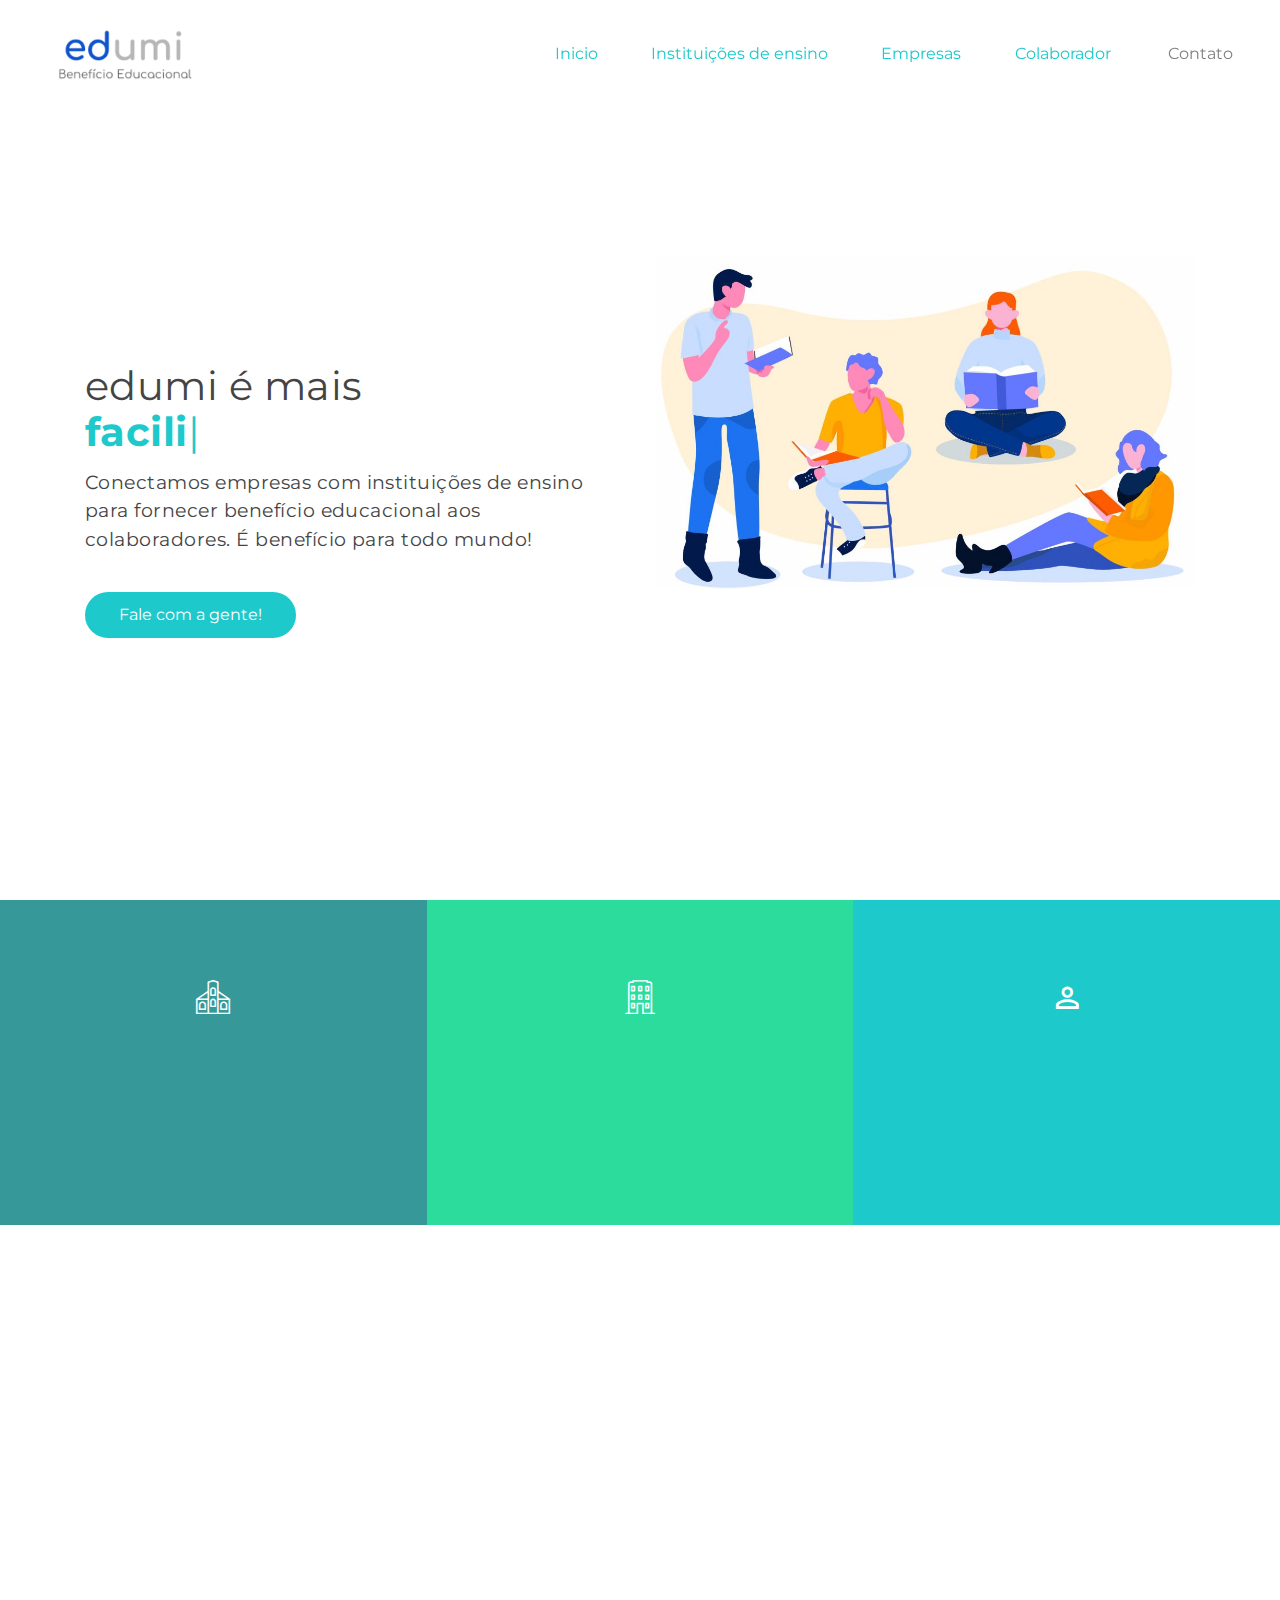
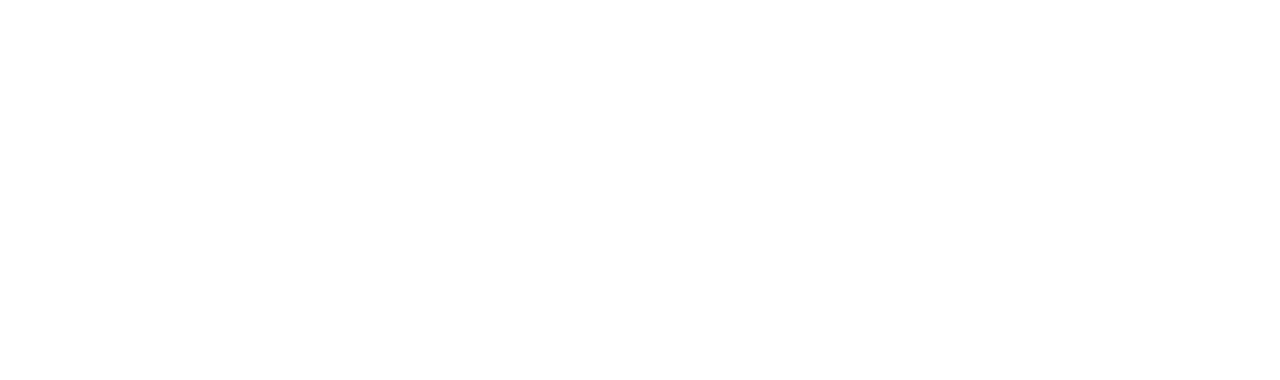
<file: inicio.html>
<!DOCTYPE html>
<html  >
<head>
  <!-- Site made with Mobirise Website Builder v4.10.10, https://mobirise.com -->
  <meta charset="UTF-8">
  <meta http-equiv="X-UA-Compatible" content="IE=edge">
  <meta name="generator" content="Mobirise v4.10.10, mobirise.com">
  <meta name="viewport" content="width=device-width, initial-scale=1, minimum-scale=1">
  <link rel="shortcut icon" href="assets/images/a-128x128-1.png" type="image/x-icon">
  <meta name="description" content="">
  
  <title>Home</title>
  <link rel="preload" as="style" href="assets/icon54-v2/style.css">
<link rel="stylesheet" href="assets/icon54-v2/style.css">
  <link rel="preload" as="style" href="assets/web/assets/mobirise-icons/mobirise-icons.css">
<link rel="stylesheet" href="assets/web/assets/mobirise-icons/mobirise-icons.css">
  <link rel="preload" as="style" href="assets/bootstrap-material-design-font/css/material.css">
<link rel="stylesheet" href="assets/bootstrap-material-design-font/css/material.css">
  <link rel="preload" as="style" href="assets/tether/tether.min.css">
<link rel="stylesheet" href="assets/tether/tether.min.css">
  <link rel="preload" as="style" href="assets/bootstrap/css/bootstrap.min.css">
<link rel="stylesheet" href="assets/bootstrap/css/bootstrap.min.css">
  <link rel="preload" as="style" href="assets/bootstrap/css/bootstrap-grid.min.css">
<link rel="stylesheet" href="assets/bootstrap/css/bootstrap-grid.min.css">
  <link rel="preload" as="style" href="assets/bootstrap/css/bootstrap-reboot.min.css">
<link rel="stylesheet" href="assets/bootstrap/css/bootstrap-reboot.min.css">
  <link rel="stylesheet" href="assets/dropdown/css/style.css">
  <link rel="stylesheet" href="assets/animatecss/animate.min.css">
  <link rel="stylesheet" href="assets/socicon/css/styles.css">
  <link rel="stylesheet" href="assets/theme/css/style.css">
  <link rel="stylesheet" href="assets/formoid-css/recaptcha.css">
  <link rel="preload" as="style" href="assets/mobirise/css/mbr-additional.css"><link rel="stylesheet" href="assets/mobirise/css/mbr-additional.css" type="text/css">
  
  
  
</head>
<body>
  <section class="menu cid-rCca6TcQaU" once="menu" id="menu2-0">

    
    

    <nav class="navbar navbar-dropdown navbar-fixed-top navbar-expand-lg">
        <div class="navbar-brand">
            <span class="navbar-logo">
                <a href="https://mobirise.com">
                    <img src="assets/images/imagem1-1-360x180.png" alt="Mobirise" title="" style="height: 5.8rem;">
                </a>
            </span>
            
        </div>
        <button class="navbar-toggler" type="button" data-toggle="collapse" data-target="#navbarSupportedContent" aria-controls="navbarNavAltMarkup" aria-expanded="false" aria-label="Toggle navigation">
            <div class="hamburger">
                <span></span>
                <span></span>
                <span></span>
                <span></span>
            </div>
        </button>
      <div class="collapse navbar-collapse" id="navbarSupportedContent">
            <ul class="navbar-nav nav-dropdown" data-app-modern-menu="true"><li class="nav-item">
                    <a class="nav-link link text-success display-4" href="inicio.html">Inicio</a>
                </li>
                <li class="nav-item">
                    <a class="nav-link link text-success display-4" href="instituicao.html">
                        Instituições de ensino</a>
                </li>
                <li class="nav-item">
                    <a class="nav-link link text-success display-4" href="empresa.html">
                        Empresas</a>
                </li><li class="nav-item"><a class="nav-link link text-success display-4" href="colaborador.html">
                        Colaborador</a></li></ul>
            
            <div class="navbar-buttons mbr-section-btn"><a class="btn btn-sm btn-white display-4" href="contato.html">Contato</a></div>
      </div>
    </nav>
</section>

<section class="header4 cid-rDNOu5vRyj mbr-fullscreen" id="header4-2d">

    

    

    <div class="container">
        <div class="row justify-content-center">
            <div class="mbr-white col-md-12 col-lg-6">
                <div class="typed-text pb-3 align-left display-1">
                    <span class="mbr-section-subtitle mbr-fonts-style display-1"><br><br>edumi é mais<br></span>
                    <span>
                      <span class="animated-element mbr-bold" data-speed="28" data-word1="facilidade para o RH" data-word2="educação para você" data-word3="alunos na sala de aula" data-word4="Lorem" data-word5="Ipsum" data-words="3">
                      </span>
                    </span>
                </div>
                <p class="mbr-section-text mbr-fonts-style align-left display-5">Conectamos empresas com instituições de ensino para fornecer benefício educacional aos colaboradores. É benefício para todo mundo!<br></p>
                <div class="pt-3 mbr-section-btn align-left"><a class="btn-info btn btn-success btn-md display-4" type="submit" href="contato.html">Fale com a gente!</a></div>
            </div>
            <div class="col-lg-6">
                <div class="mbr-figure">
                    <img src="assets/images/2785836-1080x720.jpeg" alt="Mobirise" title="">
                </div>
            </div>
        </div>
    </div>
    
</section>

<section class="features8 cid-rCceyxnjp8" id="features8-5">

    

    
    <div class="container-fluid">
        
        

        <div class="row justify-content-center">
            <div class="col-md-6 row-item card1 col-lg-4">
                <div class="card-img pb-3 align-center mbr-white">
                    <span class="mbr-iconfont icon54-v2-university"></span>
                </div>
                <h4 class="mbr-fonts-style mbr-card-title align-center mbr-white pb-3 display-5">Instituições de ensino</h4>
                <p class="mbr-text mbr-fonts-style align-center mbr-white display-7">Seja uma instituição parceira e leve mais alunos para a sala de aula.</p>
                
            </div>

            <div class="col-md-6 row-item card2 col-lg-4">
                <div class="card-img pb-3 align-left mbr-white">
                    <span class="mbr-iconfont icon54-v2-office-building"></span>
                </div>
                <h4 class="mbr-fonts-style mbr-card-title align-center mbr-white pb-3 display-5">Empresas</h4>
                <p class="mbr-text mbr-fonts-style align-center mbr-white display-7">Entenda como ajudar o seu time a se capacitar e quais os benefícios por trás disso.</p>
                
            </div>

            <div class="col-md-6 row-item card3 col-lg-4">
                <div class="card-img pb-3 align-left mbr-white">
                    <span class="mbr-iconfont mdi-social-person-outline"></span>
                </div>
                <h4 class="mbr-fonts-style mbr-card-title align-center mbr-white pb-3 display-5">Colaborador</h4>
                <p class="mbr-text mbr-fonts-style align-center mbr-white display-7">A<strong> ed</strong>umi pode te ajudar a alcançar seus objetivos profissionais através da educação.</p>
                
            </div>

            
        </div>
    </div>
</section>

<section class="info2 cid-rCCJ4O0X83" id="info2-1h">

    

    

    <div class="container align-left">
        <div class="row justify-content-center">
            <div class="media-container-column mbr-white col-md-10 col-lg-8">
                <h1 class="mbr-section-title align-center pb-3 mbr-fonts-style mbr-black display-2">Entenda como a Edumi pode fazer a diferença para você.</h1>
                <h3 class="mbr-section-subtitle align-center mbr-light pb-3 mbr-fonts-style mbr-white display-7">Saiba mais quais os benefícios de fazer parte dessa rede.</h3>
                <div class="mbr-section-btn align-center pt-3"><a class="btn btn-md btn-secondary display-5" href="instituicao.html">Instituições de ensino</a>
                    <a class="btn btn-md btn-info display-5" href="empresa.html">Empresas</a></div>
            </div>
        </div>
    </div>
</section>

<section class="cid-rDHXN7jtj3" id="footer2-2b">

    

    

    <div class="container">
        <div class="media-container-row content text-white">
               <div class="col-md-6  mbr-fonts-style display-4 col-lg-6">
                <h5 class="pb-3 mbr-black title-card"><strong>ed</strong>umi</h5>
                <p class="mbr-text p-title">Conectando empresas a instituições de ensino para ajudar os colaboradores a estudar e crescer!</p>
            </div>
            <div class="col-md-6  mbr-fonts-style display-4 col-lg-6">
                <h5 class="pb-3 mbr-black title-card">
                    Contato</h5>
                <p class="mbr-text p-title">contato@edumi.com.br<br>(65) 98436-5898<br>(61) 98188-5627<br>(51) 98115-6795<br></p>
            </div>
            
            
        </div>
        
    </div>
</section>


  <script src="assets/web/assets/jquery/jquery.min.js"></script>
  <script src="assets/popper/popper.min.js"></script>
  <script src="assets/tether/tether.min.js"></script>
  <script src="assets/bootstrap/js/bootstrap.min.js"></script>
  <script async src="assets/dropdown/js/nav-dropdown.js"></script>
  <script async src="assets/dropdown/js/navbar-dropdown.js"></script>
  <script async src="assets/smoothscroll/smooth-scroll.js"></script>
  <script async src="assets/viewportchecker/jquery.viewportchecker.js"></script>
  <script async src="assets/typed/typed.min.js"></script>
  <script async src="assets/touch-swipe/jquery.touch-swipe.min.js"></script>
  <script async src="assets/theme/js/script.js"></script>
  <script async src="assets/formoid/formoid.min.js"></script>
  
  
 <div id="scrollToTop" class="scrollToTop mbr-arrow-up"><a style="text-align: center;"><i class="mbr-arrow-up-icon mbr-arrow-up-icon-cm cm-icon cm-icon-smallarrow-up"></i></a></div>
    <input name="animation" type="hidden">
  </body>
</html>
</file>
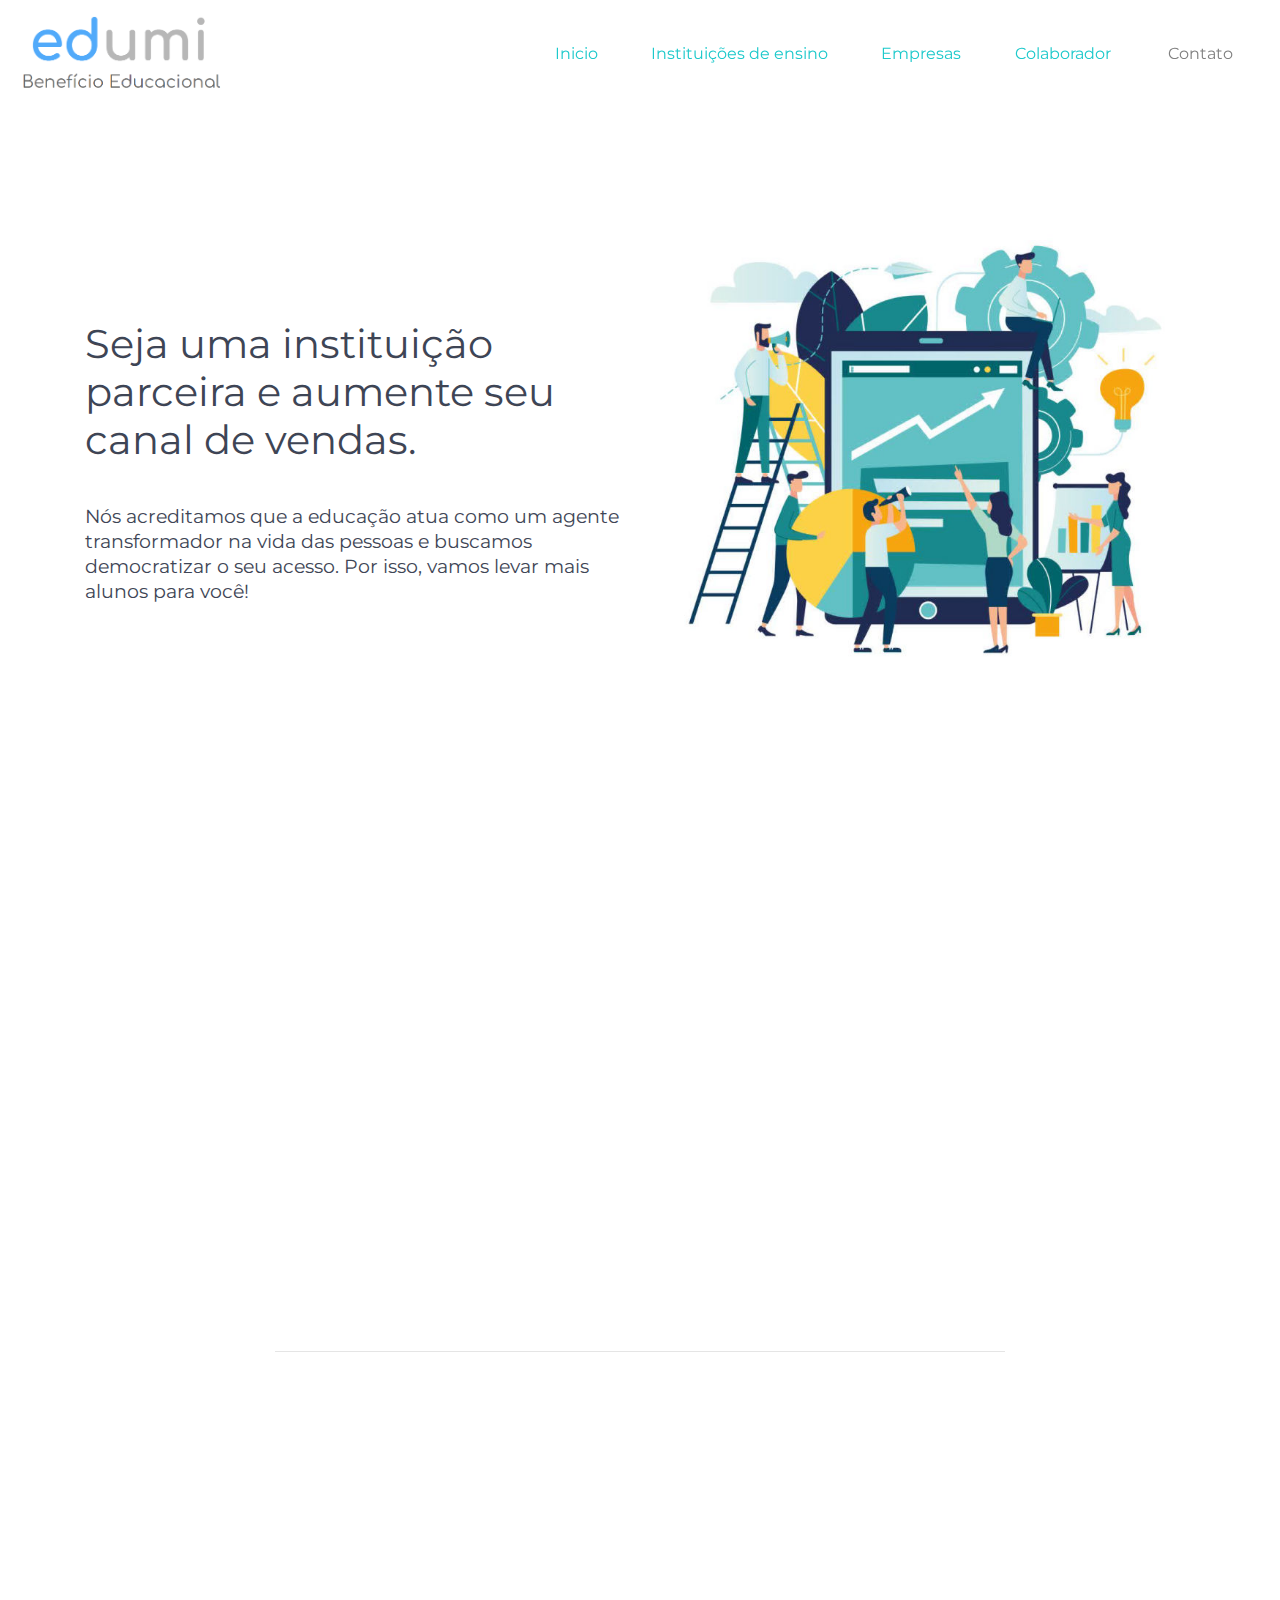
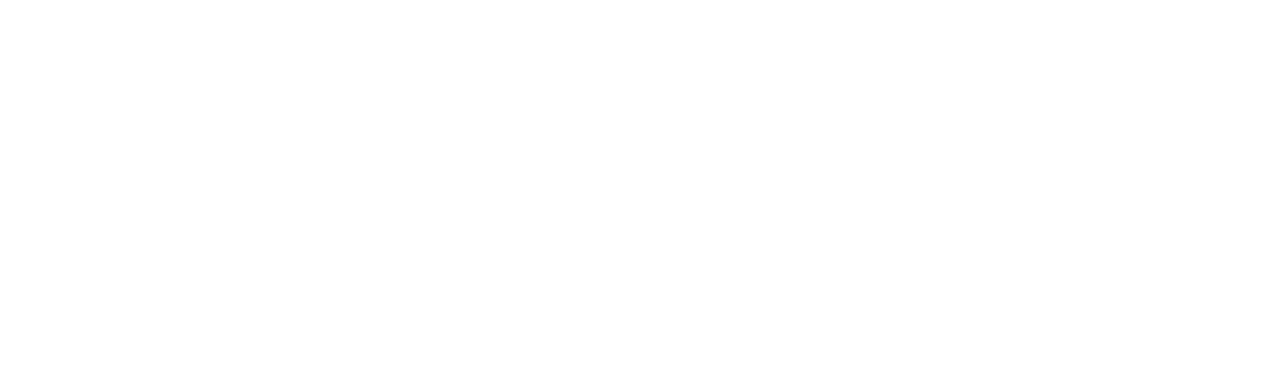
<file: instituicao.html>
<!DOCTYPE html>
<html  >
<head>
  <!-- Site made with Mobirise Website Builder v4.10.10, https://mobirise.com -->
  <meta charset="UTF-8">
  <meta http-equiv="X-UA-Compatible" content="IE=edge">
  <meta name="generator" content="Mobirise v4.10.10, mobirise.com">
  <meta name="viewport" content="width=device-width, initial-scale=1, minimum-scale=1">
  <link rel="shortcut icon" href="assets/images/a-128x128-1.png" type="image/x-icon">
  <meta name="description" content="">
  
  <title>Instituição</title>
  <link rel="preload" as="style" href="assets/web/assets/mobirise-icons/mobirise-icons.css">
<link rel="stylesheet" href="assets/web/assets/mobirise-icons/mobirise-icons.css">
  <link rel="preload" as="style" href="assets/tether/tether.min.css">
<link rel="stylesheet" href="assets/tether/tether.min.css">
  <link rel="preload" as="style" href="assets/bootstrap/css/bootstrap.min.css">
<link rel="stylesheet" href="assets/bootstrap/css/bootstrap.min.css">
  <link rel="preload" as="style" href="assets/bootstrap/css/bootstrap-grid.min.css">
<link rel="stylesheet" href="assets/bootstrap/css/bootstrap-grid.min.css">
  <link rel="preload" as="style" href="assets/bootstrap/css/bootstrap-reboot.min.css">
<link rel="stylesheet" href="assets/bootstrap/css/bootstrap-reboot.min.css">
  <link rel="stylesheet" href="assets/animatecss/animate.min.css">
  <link rel="stylesheet" href="assets/shopping-cart/minicart-theme.css">
  <link rel="stylesheet" href="assets/socicon/css/styles.css">
  <link rel="stylesheet" href="assets/formstyler/jquery.formstyler.css">
  <link rel="stylesheet" href="assets/formstyler/jquery.formstyler.theme.css">
  <link rel="stylesheet" href="assets/datepicker/jquery.datetimepicker.min.css">
  <link rel="stylesheet" href="assets/dropdown/css/style.css">
  <link rel="stylesheet" href="assets/theme/css/style.css">
  <link rel="stylesheet" href="assets/formoid-css/recaptcha.css">
  <link rel="preload" as="style" href="assets/mobirise/css/mbr-additional.css"><link rel="stylesheet" href="assets/mobirise/css/mbr-additional.css" type="text/css">
  
  
  
</head>
<body>
  <section class="menu cid-rCca6TcQaU" once="menu" id="menu2-k">

    
    

    <nav class="navbar navbar-dropdown navbar-fixed-top navbar-expand-lg">
        <div class="navbar-brand">
            <span class="navbar-logo">
                <a href="index.html">
                    <img src="assets/images/logo-477x209.png" alt="Mobirise" title="" style="height: 5.8rem;">
                </a>
            </span>
            
        </div>
        <button class="navbar-toggler" type="button" data-toggle="collapse" data-target="#navbarSupportedContent" aria-controls="navbarNavAltMarkup" aria-expanded="false" aria-label="Toggle navigation">
            <div class="hamburger">
                <span></span>
                <span></span>
                <span></span>
                <span></span>
            </div>
        </button>
      <div class="collapse navbar-collapse" id="navbarSupportedContent">
            <ul class="navbar-nav nav-dropdown" data-app-modern-menu="true"><li class="nav-item">
                    <a class="nav-link link text-success display-4" href="index.html">Inicio</a>
                </li>
                <li class="nav-item">
                    <a class="nav-link link text-success display-4" href="instituicao.html">
                        Instituições de ensino</a>
                </li>
                <li class="nav-item">
                    <a class="nav-link link text-success display-4" href="empresa.html">
                        Empresas</a>
                </li><li class="nav-item"><a class="nav-link link text-success display-4" href="colaborador.html">
                        Colaborador</a></li></ul>
            
            <div class="navbar-buttons mbr-section-btn"><a class="btn btn-sm btn-white display-4" href="contato.html">Contato</a></div>
      </div>
    </nav>
</section>

<section class="header2 cid-rCCMRYFoq5 mbr-fullscreen" id="header2-1k">

    

    
    <div class="container">
        <div class="row align-items-center">
            <div class="mbr-white col-lg-6">
                <h1 class="mbr-section-title mbr-white mbr-fonts-style align-left display-1">
                    <br>Seja uma instituição parceira e aumente seu canal de vendas.</h1>
                <h3 class="mbr-section-subtitle pb-3 mbr-fonts-style mbr-white align-left display-5">
                    Nós acreditamos que a educação atua como um agente transformador na vida das pessoas e buscamos democratizar o seu acesso. Por isso, vamos levar mais alunos para você!</h3>
                
            </div>
            <div class="col-lg-6 align-left img-block">
                <div class="mbr-figure">
                    <img src="assets/images/5d8194b72dee0-738x669.jpg" alt="Mobirise" title="">
                </div>
            </div>
        </div>
    </div>
</section>

<section class="features20 cid-rDO7OHe15Q" id="features20-2e">

    

    
    <div class="container">
        

        <h3 class="mbr-fonts-style mbr-section-subtitle align-center mbr-light pt-3 display-5">São muitos motivos para a sua instituição ser uma parceira:</h3>

        <div class="row pt-5 justify-content-center">
            <div class="col-md-6 row-item col-lg-3">
                <h4 class="mbr-fonts-style mbr-card-title align-left pb-2 display-5">Menos cadeiras vazias, mais alunos na sua instituição</h4>

                <p class="mbr-text mbr-fonts-style align-left display-7">A <strong>ed</strong>umi é um meio para levar mais alunos à sua instituição.</p>
                
            </div>

            <div class="col-md-6 row-item col-lg-3">
                <h4 class="mbr-fonts-style mbr-card-title align-left pb-2 display-5">Redução da evasão</h4>

                <p class="mbr-text mbr-fonts-style align-left display-7">Os alunos que a <strong>ed</strong>umi leva para as instituições são vinculados à empresas e, por isso, tendem a ter menor evasão.</p>
                
            </div>

            <div class="col-md-6 row-item col-lg-3">
                <h4 class="mbr-fonts-style mbr-card-title align-left pb-2 display-5">Você não paga para ser uma instituição parceira</h4>
                <p class="mbr-text mbr-fonts-style align-left display-7">Quer ser um parceiro mas não tem orçamento? Não se preocupe, ser um parceiro é de graça!</p>
                
            </div>

            
        </div>
    </div>
</section>

<section class="form cid-rCCUWHK4dx" id="formbuilder-1n">
    
    
    <div class="container">
        <div class="row">
            <div class="col-lg-8 mx-auto mbr-form" data-form-type="formoid">
<!--Formbuilder Form-->
<form action="https://mobirise.com/" method="POST" class="mbr-form form-with-styler" data-form-title="Form Name"><input type="hidden" name="email" data-form-email="true" value="P6jw8P8BOoeaKWYkooHthyUKeOxE9If7Rk26C9kqovtiJ9KeUJOPSynvf+KDtWnhvNbKXoJHByVSgjSeSujzRQZNCYHhfP1rMJ6gkuro+PC19FRs7N60gNC5838VFM4i.mSvfUr5AUpkne7Vm3moIAFnwodRWQqCZbbdkR+xs1ha/EBeZXprjjqzeFB5E1wQ9aQHeOkFhPADCAcRK9YsIdveL+h/c233clX9A7Ig9pl4Z3VWT2UIxvsrhqndjzFWX">
<div class="form-row">
<div hidden="hidden" data-form-alert="" class="alert alert-success col-12">Obrigado pelo contato!</div>
<div hidden="hidden" data-form-alert-danger="" class="alert alert-danger col-12">Oops...! some problem!</div>
</div>
<div class="dragArea form-row">
<div class="col-lg-12 col-md-12 col-sm-12">
<h4 class="mbr-fonts-style display-2">Seja nossa parceira</h4>
</div>
<div class="col-lg-12 col-md-12 col-sm-12">
<hr>
</div>
<div data-for="Nome" class="col-lg-6 col-md-12 col-sm-12 form-group">
<input type="text" name="Nome" placeholder="Nome" data-form-field="Nome" class="form-control display-7" required="required" value="" id="Nome-formbuilder-1n">
</div>
<div data-for="Telefone" class="col-lg-6 col-md-12 col-sm-12 form-group">
<input type="text" name="Telefone" placeholder="Telefone" data-form-field="Telefone" class="form-control display-7" required="required" value="" id="Telefone-formbuilder-1n">
</div>
<div data-for="Email" class="col-lg-12 col-md-12 col-sm-12 form-group">
<input type="text" name="Email" placeholder="E-mail" data-form-field="Email" class="form-control display-7" required="required" value="" id="Email-formbuilder-1n">
</div>
<div data-for="text" class="col-lg-6 col-md-12 col-sm-12 form-group">
<input type="text" name="text" placeholder="Cargo" data-form-field="text" required="required" class="form-control display-7" value="" id="text-formbuilder-1n">
</div>
<div class="col-lg-6 col-md-12 col-sm-12 form-group" data-for="Instituição">
<input type="email" name="Instituição" placeholder="Nome da instituição" data-form-field="Instituição" class="form-control display-7" required="required" value="" id="Instituição-formbuilder-1n">
</div>
<div class="col-lg-6 col-md-12 col-sm-12">
<button type="submit" class="btn btn-primary display-7">Enviar</button>
</div>
</div>
</form><!--Formbuilder Form-->
</div>
        </div>
    </div>
</section>

<section class="cid-rDHZ6vVnsM" id="footer2-2e">

    

    

    <div class="container">
        <div class="media-container-row content text-white">
               <div class="col-md-6  mbr-fonts-style display-4 col-lg-6">
                <h5 class="pb-3 mbr-black title-card"><strong>ed</strong>umi</h5>
                <p class="mbr-text p-title">Conectando empresas a instituições de ensino para ajudar os colaboradores a estudar e crescer!</p>
            </div>
            <div class="col-md-6  mbr-fonts-style display-4 col-lg-6">
                <h5 class="pb-3 mbr-black title-card">
                    Contato</h5>
                <p class="mbr-text p-title">contato@edumi.com.br<br>(65) 98436-5898<br>(61) 98188-5627<br>(51) 98115-6795<br></p>
            </div>
            
            
        </div>
        
    </div>
</section>


  <script src="assets/web/assets/jquery/jquery.min.js"></script>
  <script src="assets/popper/popper.min.js"></script>
  <script src="assets/tether/tether.min.js"></script>
  <script src="assets/bootstrap/js/bootstrap.min.js"></script>
  <script async src="assets/smoothscroll/smooth-scroll.js"></script>
  <script async src="assets/shopping-cart/minicart.js"></script>
  <script async src="assets/shopping-cart/jquery.easing.min.js"></script>
  <script async src="assets/shopping-cart/minicart-customizer.js"></script>
  <script async src="assets/viewportchecker/jquery.viewportchecker.js"></script>
  <script async src="assets/formstyler/jquery.formstyler.js"></script>
  <script async src="assets/formstyler/jquery.formstyler.min.js"></script>
  <script async src="assets/datepicker/jquery.datetimepicker.full.js"></script>
  <script async src="assets/dropdown/js/nav-dropdown.js"></script>
  <script async src="assets/dropdown/js/navbar-dropdown.js"></script>
  <script async src="assets/touch-swipe/jquery.touch-swipe.min.js"></script>
  <script async src="assets/theme/js/script.js"></script>
  <script async src="assets/formoid/formoid.min.js"></script>
  
  
 <div id="scrollToTop" class="scrollToTop mbr-arrow-up"><a style="text-align: center;"><i class="mbr-arrow-up-icon mbr-arrow-up-icon-cm cm-icon cm-icon-smallarrow-up"></i></a></div>
    <input name="animation" type="hidden">
  </body>
</html>
</file>
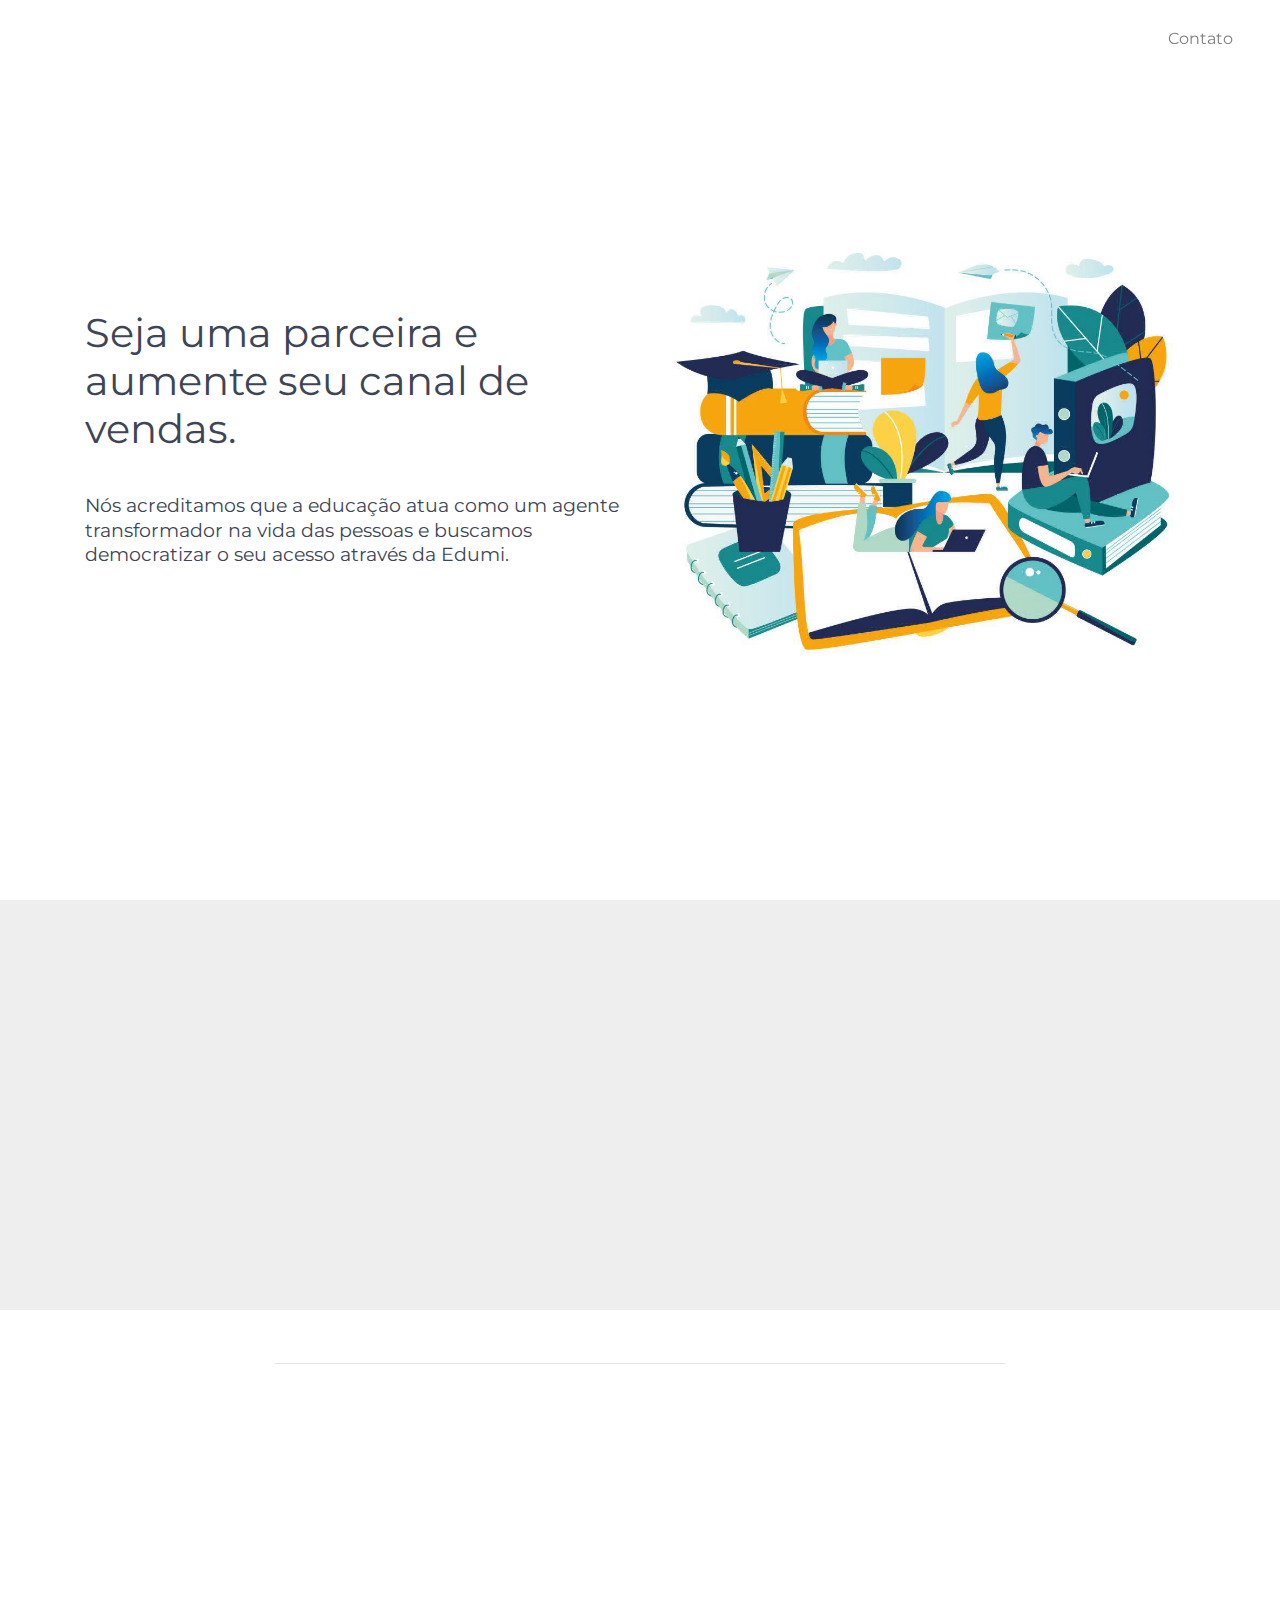
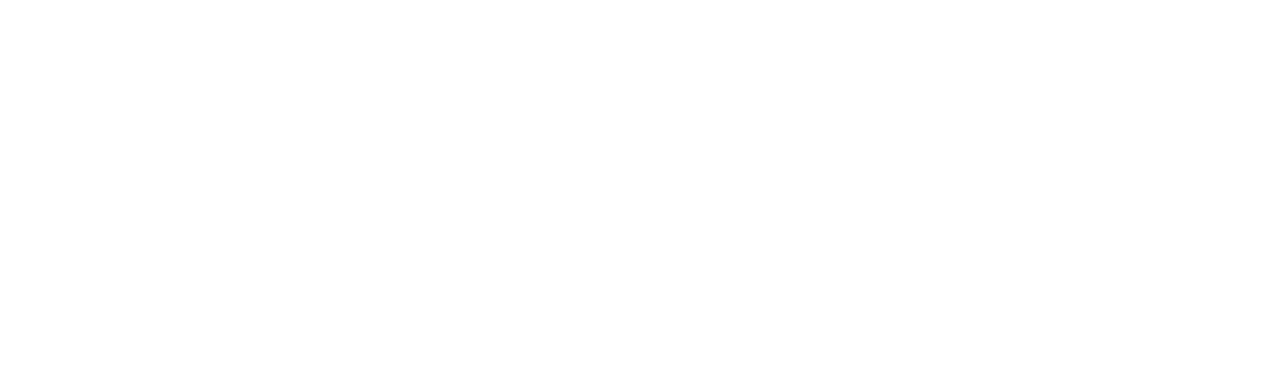
<file: instituição.html>
<!DOCTYPE html>
<html  >
<head>
  <!-- Site made with Mobirise Website Builder v4.10.10, https://mobirise.com -->
  <meta charset="UTF-8">
  <meta http-equiv="X-UA-Compatible" content="IE=edge">
  <meta name="generator" content="Mobirise v4.10.10, mobirise.com">
  <meta name="viewport" content="width=device-width, initial-scale=1, minimum-scale=1">
  <link rel="shortcut icon" href="assets/images/a-128x128-1.png" type="image/x-icon">
  <meta name="description" content="">
  
  <title>Instituição</title>
  <link rel="preload" as="style" href="assets/web/assets/mobirise-icons/mobirise-icons.css">
<link rel="stylesheet" href="assets/web/assets/mobirise-icons/mobirise-icons.css">
  <link rel="preload" as="style" href="assets/tether/tether.min.css">
<link rel="stylesheet" href="assets/tether/tether.min.css">
  <link rel="preload" as="style" href="assets/bootstrap/css/bootstrap.min.css">
<link rel="stylesheet" href="assets/bootstrap/css/bootstrap.min.css">
  <link rel="preload" as="style" href="assets/bootstrap/css/bootstrap-grid.min.css">
<link rel="stylesheet" href="assets/bootstrap/css/bootstrap-grid.min.css">
  <link rel="preload" as="style" href="assets/bootstrap/css/bootstrap-reboot.min.css">
<link rel="stylesheet" href="assets/bootstrap/css/bootstrap-reboot.min.css">
  <link rel="stylesheet" href="assets/animatecss/animate.min.css">
  <link rel="stylesheet" href="assets/socicon/css/styles.css">
  <link rel="stylesheet" href="assets/formstyler/jquery.formstyler.css">
  <link rel="stylesheet" href="assets/formstyler/jquery.formstyler.theme.css">
  <link rel="stylesheet" href="assets/datepicker/jquery.datetimepicker.min.css">
  <link rel="stylesheet" href="assets/dropdown/css/style.css">
  <link rel="stylesheet" href="assets/theme/css/style.css">
  <link rel="stylesheet" href="assets/formoid-css/recaptcha.css">
  <link rel="preload" as="style" href="assets/mobirise/css/mbr-additional.css"><link rel="stylesheet" href="assets/mobirise/css/mbr-additional.css" type="text/css">
  
  
  
</head>
<body>
  <section class="menu cid-rCca6TcQaU" once="menu" id="menu2-k">

    
    

    <nav class="navbar navbar-dropdown navbar-fixed-top navbar-expand-lg">
        <div class="navbar-brand">
            
            <span class="navbar-caption-wrap"><a class="navbar-caption text-white display-5" href="inicio.html">
                    Edumi</a></span>
        </div>
        <button class="navbar-toggler" type="button" data-toggle="collapse" data-target="#navbarSupportedContent" aria-controls="navbarNavAltMarkup" aria-expanded="false" aria-label="Toggle navigation">
            <div class="hamburger">
                <span></span>
                <span></span>
                <span></span>
                <span></span>
            </div>
        </button>
      <div class="collapse navbar-collapse" id="navbarSupportedContent">
            <ul class="navbar-nav nav-dropdown" data-app-modern-menu="true"><li class="nav-item">
                    <a class="nav-link link text-white display-4" href="inicio.html">Inicio</a>
                </li>
                <li class="nav-item">
                    <a class="nav-link link text-white display-4" href="instituição.html">
                        Instituições de ensino</a>
                </li>
                <li class="nav-item">
                    <a class="nav-link link text-white display-4" href="empresa.html">
                        Empresas</a>
                </li><li class="nav-item"><a class="nav-link link text-white display-4" href="colaborador.html">
                        Colaborador</a></li></ul>
            
            <div class="navbar-buttons mbr-section-btn"><a class="btn btn-sm btn-white display-4" href="page4.html">Contato</a></div>
      </div>
    </nav>
</section>

<section class="header2 cid-rCCMRYFoq5 mbr-fullscreen" id="header2-1k">

    

    
    <div class="container">
        <div class="row align-items-center">
            <div class="mbr-white col-lg-6">
                <h1 class="mbr-section-title mbr-white mbr-fonts-style align-left display-1">
                    Seja uma parceira e aumente seu canal de vendas.</h1>
                <h3 class="mbr-section-subtitle pb-3 mbr-fonts-style mbr-white align-left display-5">
                    Nós acreditamos que a educação atua como um agente transformador na vida das pessoas e buscamos democratizar o seu acesso através da Edumi.</h3>
                
            </div>
            <div class="col-lg-6 align-left img-block">
                <div class="mbr-figure">
                    <img src="assets/images/5d84ed5f35ae2-1000x846.jpg" alt="Mobirise" title="">
                </div>
            </div>
        </div>
    </div>
</section>

<section class="features3 cid-rCCRoQal6w" id="features17-1m">
    
    

    
    <div class="container">
        <h2 class="mbr-fonts-style mb-4 align-center mbr-bold display-1">Benefícios</h2>
        
        <div class="media-container-row">
            <div class="card col-12 col-md-4 col-lg-4">
                <div class="card-img">
                    <img src="assets/images/1-676x473.jpg" alt="Mobirise" title="">
                </div>
                <div class="card-box">
                    
                    <p class="mbr-text mbr-fonts-style align-center mbr-light display-2">
                        Mais alunos captados</p>
                    
                </div>
            </div>
            <div class="card col-12 col-md-4 col-lg-4">
                <div class="card-img">
                    <img src="assets/images/2-676x473.jpg" alt="Mobirise" title="">
                </div>
                <div class="card-box">
                    
                    <p class="mbr-text mbr-fonts-style align-center mbr-light display-2">
                        Redução de evasão&nbsp;</p>
                    
                </div>
            </div>
            <div class="card col-12 col-md-4 col-lg-4">
                <div class="card-img">
                    <img src="assets/images/3-676x473.jpg" alt="Mobirise" title="">
                </div>
                <div class="card-box">
                    
                    <p class="mbr-text mbr-fonts-style align-center mbr-light display-2">
                        Mais cadeiras preenchidas</p>
                    
                </div>
            </div>
        </div>
    </div>
</section>

<section class="form cid-rCCUWHK4dx" id="formbuilder-1n">
    
    
    <div class="container">
        <div class="row">
            <div class="col-lg-8 mx-auto mbr-form" data-form-type="formoid">
<!--Formbuilder Form-->
<form action="https://mobirise.com/" method="POST" class="mbr-form form-with-styler" data-form-title="Form Name"><input type="hidden" name="email" data-form-email="true" value="iwEpQoYMn87vC/Jyj7qioz75hAwY82kSmnui/tmRYLgZj4NQfeP5b3H2sETr3DmnpvBx00a0z0uPjnk5g3qZTzwy3KLOuVBOfOIARXRMiDeK1THXrYAgr1VJQQeuzkwV.jgXZJZU0h1DI0aRcLgy25YDI7Hpikql642JZh7zotlx1Zm1ZqFfdTQGedMaBXO1yaZSM/0BqPs52lxaLQaMLidgZXvXZDshEYKcbDxMdam3JF4yG3E8uhgJgqNNE3zoX">
<div class="form-row">
<div hidden="hidden" data-form-alert="" class="alert alert-success col-12">Obrigado pelo contato!</div>
<div hidden="hidden" data-form-alert-danger="" class="alert alert-danger col-12">Oops...! some problem!</div>
</div>
<div class="dragArea form-row">
<div class="col-lg-12 col-md-12 col-sm-12">
<h4 class="mbr-fonts-style display-2">Seja nossa parceira</h4>
</div>
<div class="col-lg-12 col-md-12 col-sm-12">
<hr>
</div>
<div data-for="Nome" class="col-lg-6 col-md-12 col-sm-12 form-group">
<input type="text" name="Nome" placeholder="Nome" data-form-field="Nome" class="form-control display-7" required="required" value="" id="Nome-formbuilder-1n">
</div>
<div data-for="Telefone" class="col-lg-6 col-md-12 col-sm-12 form-group">
<input type="text" name="Telefone" placeholder="Telefone" data-form-field="Telefone" class="form-control display-7" required="required" value="" id="Telefone-formbuilder-1n">
</div>
<div data-for="Email" class="col-lg-12 col-md-12 col-sm-12 form-group">
<input type="text" name="Email" placeholder="E-mail" data-form-field="Email" class="form-control display-7" required="required" value="" id="Email-formbuilder-1n">
</div>
<div data-for="text" class="col-lg-6 col-md-12 col-sm-12 form-group">
<input type="text" name="text" placeholder="Cargo" data-form-field="text" required="required" class="form-control display-7" value="" id="text-formbuilder-1n">
</div>
<div class="col-lg-6 col-md-12 col-sm-12 form-group" data-for="Instituição">
<input type="email" name="Instituição" placeholder="Nome da instituição" data-form-field="Instituição" class="form-control display-7" required="required" value="" id="Instituição-formbuilder-1n">
</div>
<div class="col-lg-6 col-md-12 col-sm-12">
<button type="submit" class="btn btn-primary display-7">Enviar</button>
</div>
</div>
</form><!--Formbuilder Form-->
</div>
        </div>
    </div>
</section>

<section class="cid-rDHZ6vVnsM" id="footer2-2e">

    

    

    <div class="container">
        <div class="media-container-row content text-white">
               <div class="col-md-6  mbr-fonts-style display-4 col-lg-6">
                <h5 class="pb-3 mbr-black title-card"><strong>Edumi</strong></h5>
                <p class="mbr-text p-title">Plataforma que conecta instituição de ensinos e empresas privadas, oferecendo benefício educacional para seus colaboradores</p>
            </div>
            <div class="col-md-6  mbr-fonts-style display-4 col-lg-6">
                <h5 class="pb-3 mbr-black title-card"><strong>
                    Contato</strong></h5>
                <p class="mbr-text p-title">contato@edumi.com.br<br>(65) 98436-5898<br>(61) 98188-5627<br>(51) 98115-6795<br></p>
            </div>
            
            
        </div>
        
    </div>
</section>


  <script src="assets/web/assets/jquery/jquery.min.js"></script>
  <script src="assets/popper/popper.min.js"></script>
  <script src="assets/tether/tether.min.js"></script>
  <script src="assets/bootstrap/js/bootstrap.min.js"></script>
  <script async src="assets/smoothscroll/smooth-scroll.js"></script>
  <script async src="assets/viewportchecker/jquery.viewportchecker.js"></script>
  <script async src="assets/formstyler/jquery.formstyler.js"></script>
  <script async src="assets/formstyler/jquery.formstyler.min.js"></script>
  <script async src="assets/datepicker/jquery.datetimepicker.full.js"></script>
  <script async src="assets/dropdown/js/nav-dropdown.js"></script>
  <script async src="assets/dropdown/js/navbar-dropdown.js"></script>
  <script async src="assets/touch-swipe/jquery.touch-swipe.min.js"></script>
  <script async src="assets/theme/js/script.js"></script>
  <script async src="assets/formoid/formoid.min.js"></script>
  
  
  <input name="animation" type="hidden">
   <div id="scrollToTop" class="scrollToTop mbr-arrow-up"><a style="text-align: center;"><i class="mbr-arrow-up-icon mbr-arrow-up-icon-cm cm-icon cm-icon-smallarrow-up"></i></a></div>
  </body>
</html>
</file>
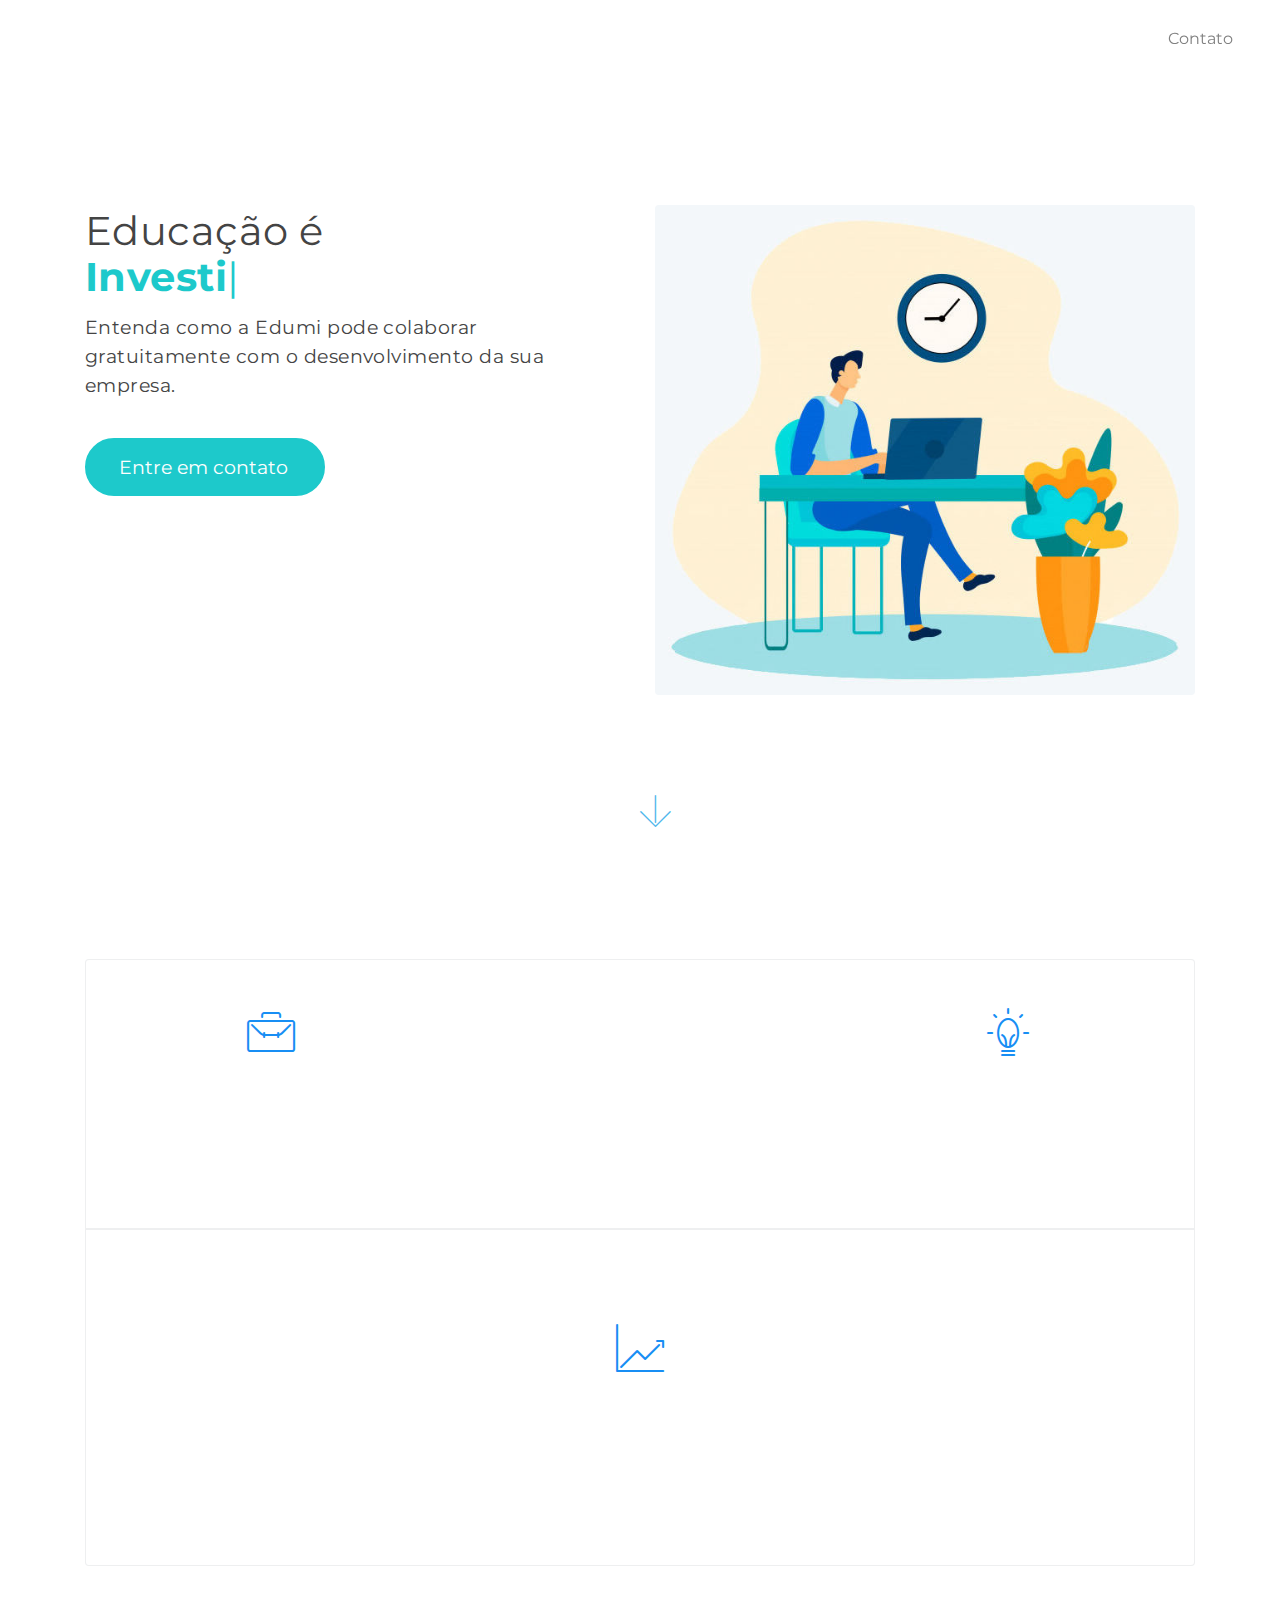
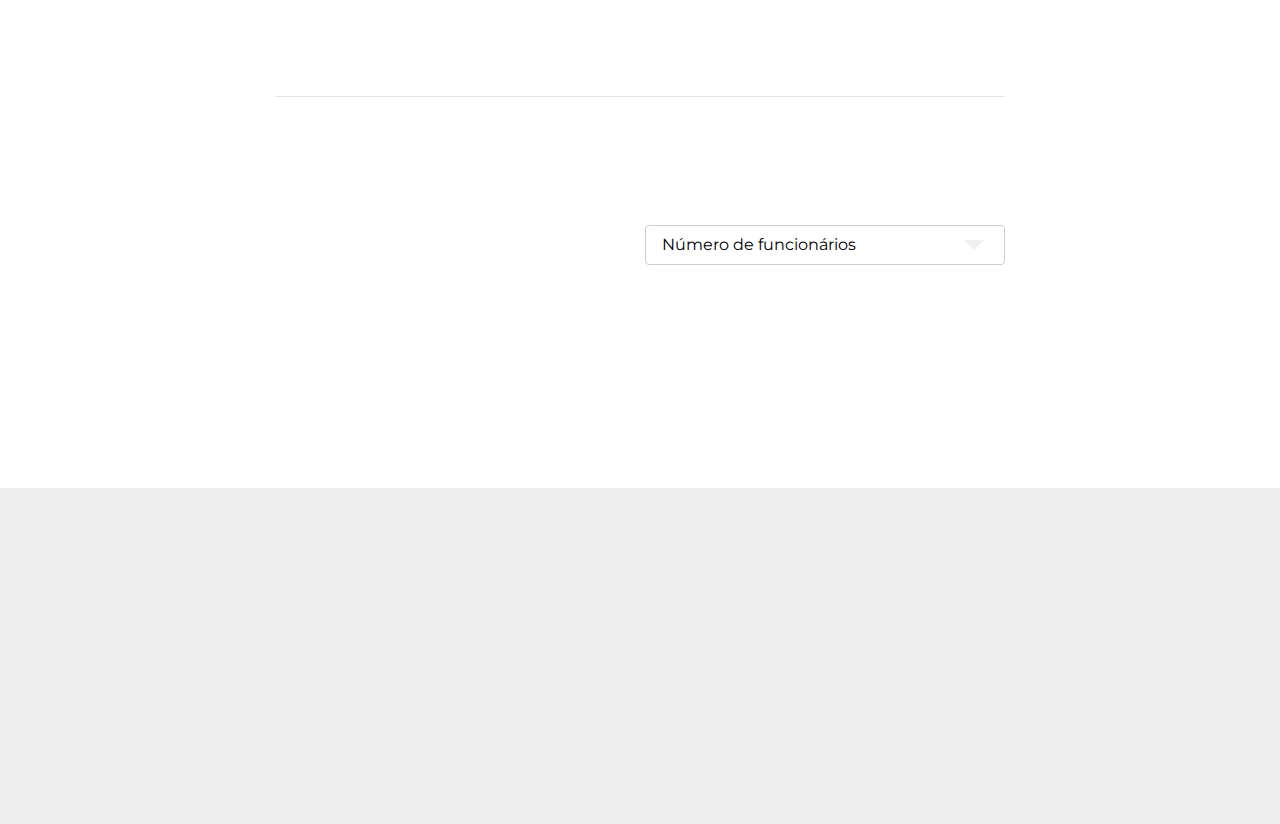
<file: page1.html>
<!DOCTYPE html>
<html  >
<head>
  <!-- Site made with Mobirise Website Builder v4.10.10, https://mobirise.com -->
  <meta charset="UTF-8">
  <meta http-equiv="X-UA-Compatible" content="IE=edge">
  <meta name="generator" content="Mobirise v4.10.10, mobirise.com">
  <meta name="viewport" content="width=device-width, initial-scale=1, minimum-scale=1">
  <link rel="shortcut icon" href="assets/images/logo2.png" type="image/x-icon">
  <meta name="description" content="">
  
  <title>Empresa</title>
  <link rel="preload" as="style" href="assets/web/assets/mobirise-icons/mobirise-icons.css">
<link rel="stylesheet" href="assets/web/assets/mobirise-icons/mobirise-icons.css">
  <link rel="preload" as="style" href="assets/tether/tether.min.css">
<link rel="stylesheet" href="assets/tether/tether.min.css">
  <link rel="preload" as="style" href="assets/bootstrap/css/bootstrap.min.css">
<link rel="stylesheet" href="assets/bootstrap/css/bootstrap.min.css">
  <link rel="preload" as="style" href="assets/bootstrap/css/bootstrap-grid.min.css">
<link rel="stylesheet" href="assets/bootstrap/css/bootstrap-grid.min.css">
  <link rel="preload" as="style" href="assets/bootstrap/css/bootstrap-reboot.min.css">
<link rel="stylesheet" href="assets/bootstrap/css/bootstrap-reboot.min.css">
  <link rel="stylesheet" href="assets/animatecss/animate.min.css">
  <link rel="stylesheet" href="assets/socicon/css/styles.css">
  <link rel="stylesheet" href="assets/dropdown/css/style.css">
  <link rel="stylesheet" href="assets/formstyler/jquery.formstyler.css">
  <link rel="stylesheet" href="assets/formstyler/jquery.formstyler.theme.css">
  <link rel="stylesheet" href="assets/datepicker/jquery.datetimepicker.min.css">
  <link rel="stylesheet" href="assets/theme/css/style.css">
  <link rel="stylesheet" href="assets/formoid-css/recaptcha.css">
  <link rel="preload" as="style" href="assets/mobirise/css/mbr-additional.css"><link rel="stylesheet" href="assets/mobirise/css/mbr-additional.css" type="text/css">
  
  
  
</head>
<body>
  <section class="menu cid-rCca6TcQaU" once="menu" id="menu2-h">

    
    

    <nav class="navbar navbar-dropdown navbar-fixed-top navbar-expand-lg">
        <div class="navbar-brand">
            
            <span class="navbar-caption-wrap"><a class="navbar-caption text-white display-5" href="index.html">
                    Edumi</a></span>
        </div>
        <button class="navbar-toggler" type="button" data-toggle="collapse" data-target="#navbarSupportedContent" aria-controls="navbarNavAltMarkup" aria-expanded="false" aria-label="Toggle navigation">
            <div class="hamburger">
                <span></span>
                <span></span>
                <span></span>
                <span></span>
            </div>
        </button>
      <div class="collapse navbar-collapse" id="navbarSupportedContent">
            <ul class="navbar-nav nav-dropdown" data-app-modern-menu="true"><li class="nav-item">
                    <a class="nav-link link text-white display-4" href="index.html">Inicio</a>
                </li>
                <li class="nav-item">
                    <a class="nav-link link text-white display-4" href="page2.html">
                        Instituições de ensino</a>
                </li>
                <li class="nav-item">
                    <a class="nav-link link text-white display-4" href="page1.html">
                        Empresas</a>
                </li><li class="nav-item"><a class="nav-link link text-white display-4" href="page3.html">
                        Colaborador</a></li></ul>
            
            <div class="navbar-buttons mbr-section-btn"><a class="btn btn-sm btn-white display-4" href="page4.html">Contato</a></div>
      </div>
    </nav>
</section>

<section class="header4 cid-rCnltOHEll mbr-fullscreen" id="header4-14">

    

    

    <div class="container">
        <div class="row justify-content-center">
            <div class="mbr-white col-md-12 col-lg-6">
                <div class="typed-text pb-3 align-left display-1">
                    <span class="mbr-section-subtitle mbr-fonts-style display-1">Educação é <br></span>
                    <span>
                      <span class="animated-element mbr-bold" data-speed="50" data-word1="Investimento." data-word2="Fidelização." data-word3="Resultado." data-word4="Lorem" data-word5="Ipsum" data-words="3">
                      </span>
                    </span>
                </div>
                <p class="mbr-section-text mbr-fonts-style align-left display-5">Entenda como a Edumi pode colaborar gratuitamente com o desenvolvimento da sua empresa.</p>
                <div class="pt-3 mbr-section-btn align-left"><a class="btn-info btn btn-success btn-md display-5" type="submit">Entre em contato</a></div>
            </div>
            <div class="col-lg-6">
                <div class="mbr-figure">
                    <img src="assets/images/homemtrab-650x590.jpg" alt="Mobirise" title="">
                </div>
            </div>
        </div>
    </div>
    <div class="mbr-arrow hidden-sm-down" aria-hidden="true">
        <a href="#next">
            <i class="mbri-down mbr-iconfont"></i>
        </a>
    </div>
</section>

<section class="features10 cid-rCnmBlvE6V" id="features18-15">

    

    
    <div class="container">
    	<h2 class="mbr-fonts-style mb-3 mbr-section-title align-left display-2">Entenda quais são as vantagens<br></h2>
        <h3 class="mbr-section-subtitle mbr-text mbr-fonts-style mb-4 mbr-light align-left display-7"></h3>


        <div class="rows-wrapper">
            <div class="row main align-items-center top-radius">
                <div class="col-md-4 text-element">
                    <div class="text-content">
                        <div class="card-img pb-3 align-left">
                            <span class="mbr-iconfont mbri-briefcase"></span>
                        </div>
                        <h2 class="mbr-title  mbr-fonts-style align-left display-5">
                            Capacitação dos colaboradores</h2>
                        <p class="mbr-text card-text mbr-light mbr-fonts-style align-left display-7">Tenha um time capacitado com os conteúdos e cursos oferecidos pelas instituições parceiras.</p>
                        
                    </div>
                </div>
                <div class="col-md-4 image-element align-self-stretch">
                    <div class="img-wrap">
                        <img src="assets/images/5d8194406457c-738x536.jpg" alt="" title="">
                    </div>
                </div>
                <div class="col-md-4 text-element">
                    <div class="text-content">
                        <div class="card-img pb-3 align-left">
                            <span class="mbr-iconfont mbri-idea"></span>
                        </div>
                        <h2 class="mbr-title  mbr-fonts-style align-left display-5">
                            Fidelização&nbsp;</h2>
                        <p class="mbr-text card-text mbr-light mbr-fonts-style align-left display-7">Equipe instruída, capacitada e com redução de turn-over.&nbsp;<br><br></p>
                        
                    </div>
                </div>
            </div>
            <div class="row main-reverse align-items-center bottom-radius">
                <div class="col-md-4 image-element align-self-stretch">
                    <div class="img-wrap">
                        <img src="assets/images/5d8194b72dee0-738x669.jpg" alt="" title="">
                    </div>
                </div>
                <div class="col-md-4 text-element">
                    <div class="text-content">
                        <div class="card-img pb-3 align-left">
                            <span class="mbr-iconfont mbri-growing-chart"></span>
                        </div>
                        <h2 class="mbr-title  mbr-fonts-style align-left display-5">Acompanhamento</h2>
                        <p class="mbr-text card-text mbr-light mbr-fonts-style align-left display-7">
                            Acompanhamento dos estudos dos colaboradores</p>
                        
                    </div>
                </div>
                <div class="col-md-4 image-element align-self-stretch">
                    <div class="img-wrap">
                        <img src="assets/images/bg-700x600.png" alt="" title="">
                    </div>
                </div>
            </div>
            
            
        </div>
    </div>
</section>

<section class="form cid-rCyfo5fTzf" id="formbuilder-1d">
    
    
    <div class="container">
        <div class="row">
            <div class="col-lg-8 mx-auto mbr-form" data-form-type="formoid">
<!--Formbuilder Form-->
<form action="https://mobirise.com/" method="POST" class="mbr-form form-with-styler" data-form-title="Cadastro de empresas"><input type="hidden" name="email" data-form-email="true" value="nrx9B8HMY7sBUmN6E1OJXEck8oTOylKhx2J2jA6jbornVoZG5mu2w1VsRAbzehpfuzZ4RrtC11MUixHHLmB6DGLBQl4FQZu+5pjTmXepMjzkVNonvDAxW7PJklJJxxyE.FTBmBn1LJFOsExJcfQD1zrnBIh4Q/2Nop5ueh6+vb13z41pHF27XQ8vUOodB0/d1lx8RShPGMUxl+eceWppaEBaKxpFg+k4yJ4BD+mb+Jwlg8Gf3vD+dV6neqRJz0rba">
<div class="form-row">
<div hidden="hidden" data-form-alert="" class="alert alert-success col-12">Obrigado pelo contato!</div>
<div hidden="hidden" data-form-alert-danger="" class="alert alert-danger col-12">Oops...! some problem!</div>
</div>
<div class="dragArea form-row">
<div class="col-lg-12 col-md-12 col-sm-12">
<h2 class="mbr-fonts-style display-5">Quer saber mais?</h2>
</div>
<div class="col-lg-12 col-md-12 col-sm-12">
<h2 class="mbr-fonts-style display-5">Entre em contato com a gente!</h2>
</div>
<div class="col-lg-12 col-md-12 col-sm-12">
<hr>
</div>
<div data-for="Nome" class="col-lg-6 col-md-12 col-sm-12 form-group">
<input type="text" name="Nome" placeholder="Nome" data-form-field="Nome" class="form-control display-7" required="required" value="" id="Nome-formbuilder-1d">
</div>
<div data-for="email" class="col-lg-6 col-md-12 col-sm-12 form-group">
<input type="email" name="email" placeholder="Sobrenome" data-form-field="email" class="form-control display-7" required="required" value="" id="email-formbuilder-1d">
</div>
<div data-for="Empresa" class="col-lg-6 col-md-12 col-sm-12 form-group">
<input type="text" name="Empresa" placeholder="Empresa" data-form-field="Empresa" required="required" class="form-control display-7" value="" id="Empresa-formbuilder-1d">
</div>
<div class="col-lg-6 col-md-12 col-sm-12 form-group" data-for="Cargo">
<input type="email" name="Cargo" placeholder="Cargo" data-form-field="Cargo" required="required" class="form-control display-7" value="" id="Cargo-formbuilder-1d">
</div>
<div data-for="text" class="col-lg-6 col-md-12 col-sm-12 form-group" style="transform: translateZ(0px);">
<input type="text" name="text" placeholder="Telefone" data-form-field="text" required="required" class="form-control display-7" value="" id="text-formbuilder-1d">
</div>
<div data-for="Número de funcionários da empresa" class="col-lg-6 col-md-12 col-sm-12 form-group">
<select name="Número de funcionários da empresa" data-form-field="Número de funcionários da empresa" required="required" class="form-control display-7" id="Número de funcionários da empresa-formbuilder-1d">
<option value="Número de funcionários ">Número de funcionários </option>
<option value="Até 19">Até 19</option>
<option value="Entre 20 e 99">Entre 20 e 99</option>
<option value="Entre 100 e 499">Entre 100 e 499</option>
<option value="Entre 500 e 4000">Entre 500 e 4000</option>
<option value="Acima de 4000">Acima de 4000</option>
</select>
</div>
<div data-for="Email" class="col-lg-12 col-md-12 col-sm-12 form-group">
<input type="text" name="Email" placeholder="E-mail" data-form-field="Email" required="required" class="form-control display-7" value="" id="Email-formbuilder-1d">
</div>
<div data-for="message" class="col-lg-12 col-md-12 col-sm-12 form-group">
<textarea name="message" placeholder="Mensagem" data-form-field="message" class="form-control display-7" id="message-formbuilder-1d"></textarea>
</div>
<div class="col-auto">
<button type="submit" class="btn btn-primary display-5">Enviar</button>
</div>
</div>
</form><!--Formbuilder Form-->
</div>
        </div>
    </div>
</section>

<section class="cid-rDyQzB7Lpb" id="footer2-29">

    

    

    <div class="container">
        <div class="media-container-row content text-white">
               <div class="col-md-6  mbr-fonts-style display-1 col-lg-3">
                <h5 class="pb-3 mbr-black title-card">Edumi</h5>
                <p class="mbr-text p-title">Plataforma de benefício educacional</p>
            </div>
            <div class="col-md-6  mbr-fonts-style display-1 col-lg-3">
                <h5 class="pb-3 mbr-black title-card">
                    Telefone</h5>
                <p class="mbr-text p-title">(65) 98436-5898<br>(51) 98115-6795</p>
            </div>
            <div class="col-md-6 mbr-fonts-style display-7 col-lg-3">
                <h5 class="pb-3 mbr-black title-card">
                    Email
                </h5>
                <p class="mbr-text p-title">suporte@edumi.com.br</p>
            </div>
            <div class="col-md-6 mbr-fonts-style display-7 col-lg-3">
                <h5 class="pb-3 mbr-black title-card">
                    Social
                </h5>
           <div class="social-media pb-3 align-left">
                        <ul>
                            <li>
                                <a class="icon-transition" href="#">
                                    <span class="mbr-iconfont socicon-facebook socicon"></span>
                                </a>
                            </li>
                            <li>
                                <a class="icon-transition" href="#">
                                    <span class="mbr-iconfont socicon-twitter socicon"></span>
                                </a>
                            </li>
                            <li>
                                <a class="icon-transition" href="#">
                                    <span class="mbr-iconfont socicon-linkedin socicon"></span>
                                </a>
                            </li>
                            
                            
                            
                        </ul>
                    </div>
            </div>
        </div>
        
    </div>
</section>


  <script src="assets/web/assets/jquery/jquery.min.js"></script>
  <script src="assets/popper/popper.min.js"></script>
  <script src="assets/tether/tether.min.js"></script>
  <script src="assets/bootstrap/js/bootstrap.min.js"></script>
  <script async src="assets/smoothscroll/smooth-scroll.js"></script>
  <script async src="assets/typed/typed.min.js"></script>
  <script async src="assets/viewportchecker/jquery.viewportchecker.js"></script>
  <script async src="assets/dropdown/js/nav-dropdown.js"></script>
  <script async src="assets/dropdown/js/navbar-dropdown.js"></script>
  <script async src="assets/touch-swipe/jquery.touch-swipe.min.js"></script>
  <script async src="assets/formstyler/jquery.formstyler.js"></script>
  <script async src="assets/formstyler/jquery.formstyler.min.js"></script>
  <script async src="assets/datepicker/jquery.datetimepicker.full.js"></script>
  <script async src="assets/theme/js/script.js"></script>
  <script async src="assets/formoid/formoid.min.js"></script>
  
  
 <div id="scrollToTop" class="scrollToTop mbr-arrow-up"><a style="text-align: center;"><i class="mbr-arrow-up-icon mbr-arrow-up-icon-cm cm-icon cm-icon-smallarrow-up"></i></a></div>
    <input name="animation" type="hidden">
  </body>
</html>
</file>
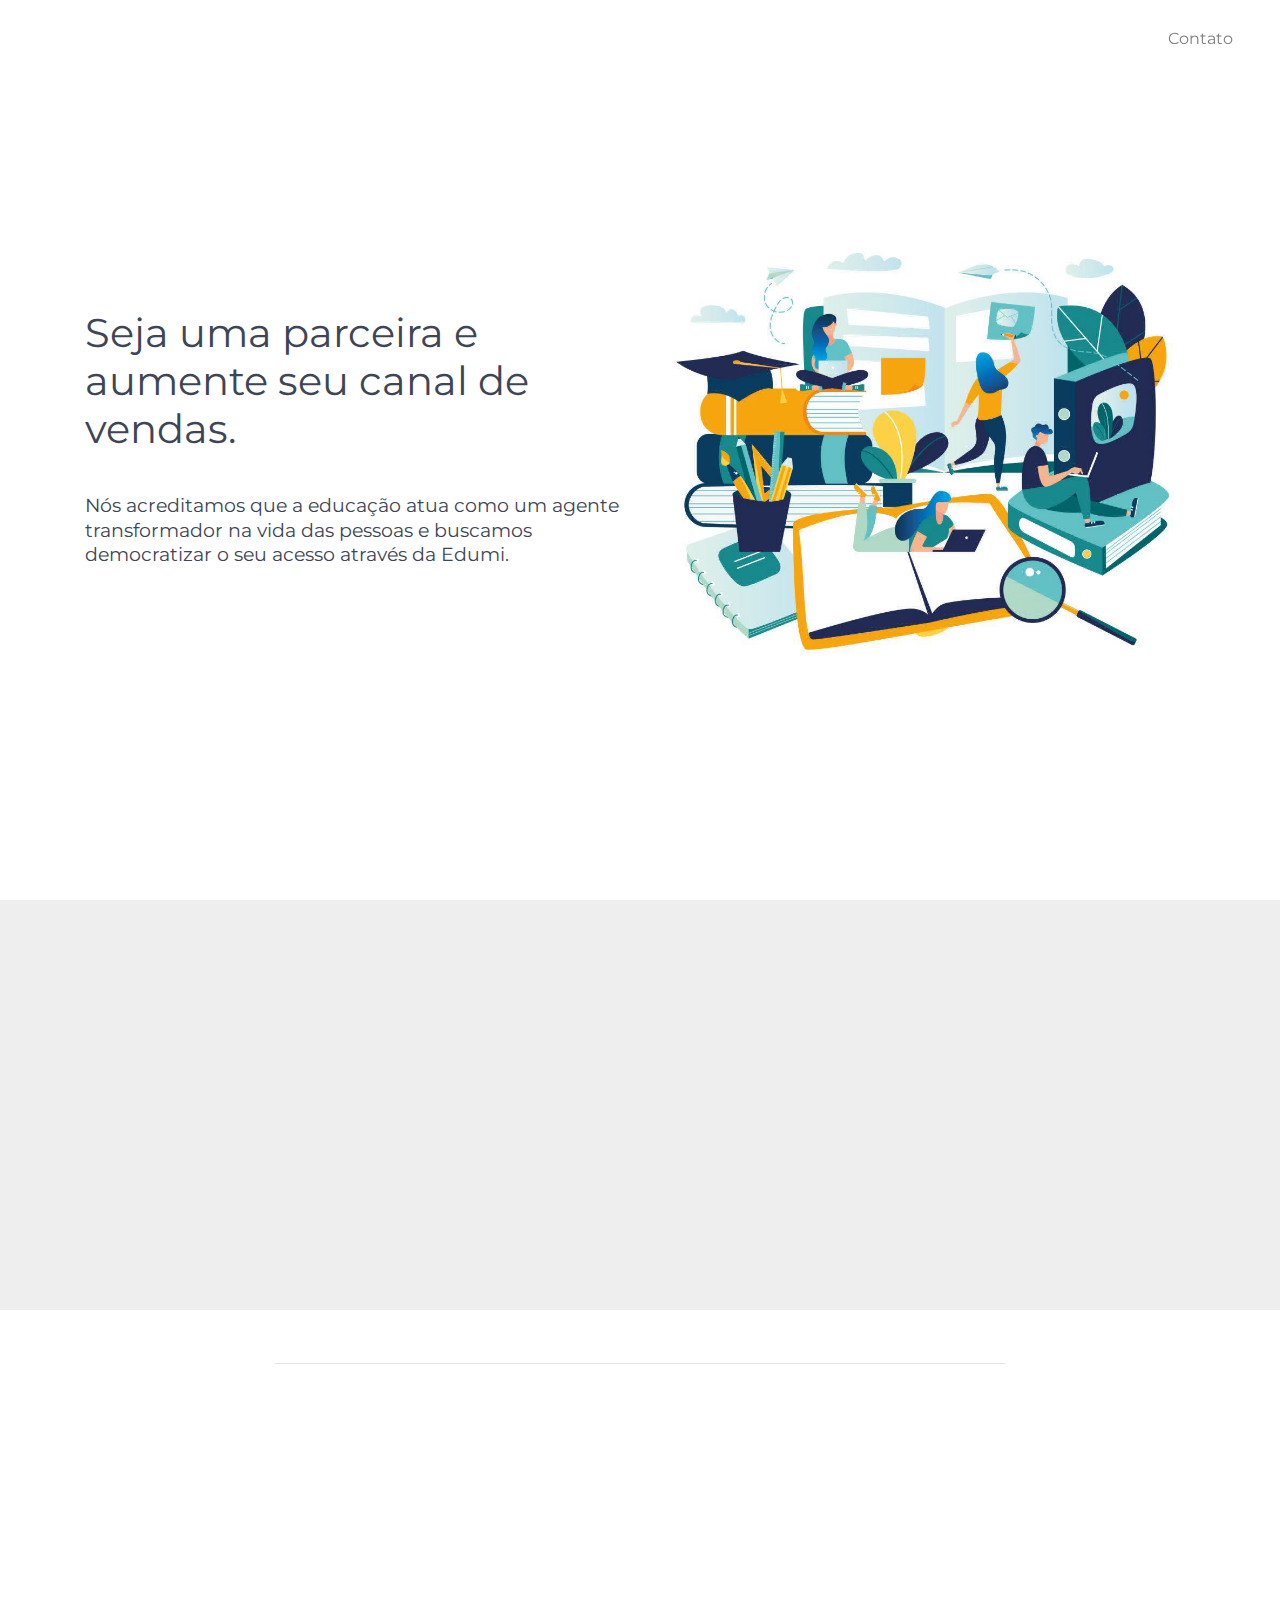
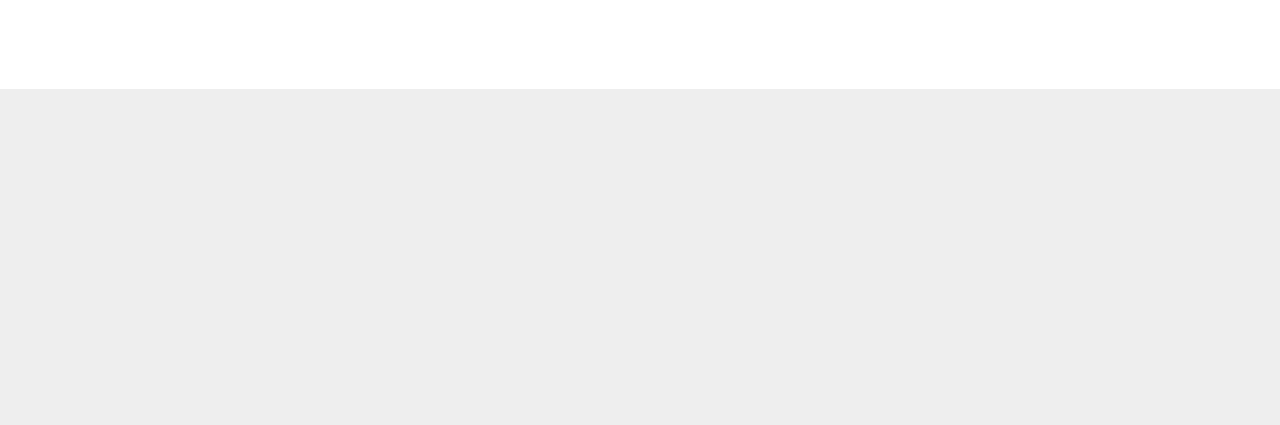
<file: page2.html>
<!DOCTYPE html>
<html  >
<head>
  <!-- Site made with Mobirise Website Builder v4.10.10, https://mobirise.com -->
  <meta charset="UTF-8">
  <meta http-equiv="X-UA-Compatible" content="IE=edge">
  <meta name="generator" content="Mobirise v4.10.10, mobirise.com">
  <meta name="viewport" content="width=device-width, initial-scale=1, minimum-scale=1">
  <link rel="shortcut icon" href="assets/images/logo2.png" type="image/x-icon">
  <meta name="description" content="">
  
  <title>Instituição</title>
  <link rel="preload" as="style" href="assets/web/assets/mobirise-icons/mobirise-icons.css">
<link rel="stylesheet" href="assets/web/assets/mobirise-icons/mobirise-icons.css">
  <link rel="preload" as="style" href="assets/tether/tether.min.css">
<link rel="stylesheet" href="assets/tether/tether.min.css">
  <link rel="preload" as="style" href="assets/bootstrap/css/bootstrap.min.css">
<link rel="stylesheet" href="assets/bootstrap/css/bootstrap.min.css">
  <link rel="preload" as="style" href="assets/bootstrap/css/bootstrap-grid.min.css">
<link rel="stylesheet" href="assets/bootstrap/css/bootstrap-grid.min.css">
  <link rel="preload" as="style" href="assets/bootstrap/css/bootstrap-reboot.min.css">
<link rel="stylesheet" href="assets/bootstrap/css/bootstrap-reboot.min.css">
  <link rel="stylesheet" href="assets/animatecss/animate.min.css">
  <link rel="stylesheet" href="assets/socicon/css/styles.css">
  <link rel="stylesheet" href="assets/formstyler/jquery.formstyler.css">
  <link rel="stylesheet" href="assets/formstyler/jquery.formstyler.theme.css">
  <link rel="stylesheet" href="assets/datepicker/jquery.datetimepicker.min.css">
  <link rel="stylesheet" href="assets/dropdown/css/style.css">
  <link rel="stylesheet" href="assets/theme/css/style.css">
  <link rel="stylesheet" href="assets/formoid-css/recaptcha.css">
  <link rel="preload" as="style" href="assets/mobirise/css/mbr-additional.css"><link rel="stylesheet" href="assets/mobirise/css/mbr-additional.css" type="text/css">
  
  
  
</head>
<body>
  <section class="menu cid-rCca6TcQaU" once="menu" id="menu2-k">

    
    

    <nav class="navbar navbar-dropdown navbar-fixed-top navbar-expand-lg">
        <div class="navbar-brand">
            
            <span class="navbar-caption-wrap"><a class="navbar-caption text-white display-5" href="index.html">
                    Edumi</a></span>
        </div>
        <button class="navbar-toggler" type="button" data-toggle="collapse" data-target="#navbarSupportedContent" aria-controls="navbarNavAltMarkup" aria-expanded="false" aria-label="Toggle navigation">
            <div class="hamburger">
                <span></span>
                <span></span>
                <span></span>
                <span></span>
            </div>
        </button>
      <div class="collapse navbar-collapse" id="navbarSupportedContent">
            <ul class="navbar-nav nav-dropdown" data-app-modern-menu="true"><li class="nav-item">
                    <a class="nav-link link text-white display-4" href="index.html">Inicio</a>
                </li>
                <li class="nav-item">
                    <a class="nav-link link text-white display-4" href="page2.html">
                        Instituições de ensino</a>
                </li>
                <li class="nav-item">
                    <a class="nav-link link text-white display-4" href="page1.html">
                        Empresas</a>
                </li><li class="nav-item"><a class="nav-link link text-white display-4" href="page3.html">
                        Colaborador</a></li></ul>
            
            <div class="navbar-buttons mbr-section-btn"><a class="btn btn-sm btn-white display-4" href="page4.html">Contato</a></div>
      </div>
    </nav>
</section>

<section class="header2 cid-rCCMRYFoq5 mbr-fullscreen" id="header2-1k">

    

    
    <div class="container">
        <div class="row align-items-center">
            <div class="mbr-white col-lg-6">
                <h1 class="mbr-section-title mbr-white mbr-fonts-style align-left display-1">
                    Seja uma parceira e aumente seu canal de vendas.</h1>
                <h3 class="mbr-section-subtitle pb-3 mbr-fonts-style mbr-white align-left display-5">
                    Nós acreditamos que a educação atua como um agente transformador na vida das pessoas e buscamos democratizar o seu acesso através da Edumi.</h3>
                
            </div>
            <div class="col-lg-6 align-left img-block">
                <div class="mbr-figure">
                    <img src="assets/images/5d84ed5f35ae2-1000x846.jpg" alt="Mobirise" title="">
                </div>
            </div>
        </div>
    </div>
</section>

<section class="features3 cid-rCCRoQal6w" id="features17-1m">
    
    

    
    <div class="container">
        <h2 class="mbr-fonts-style mb-4 align-center mbr-bold display-1">Benefícios</h2>
        
        <div class="media-container-row">
            <div class="card col-12 col-md-4 col-lg-4">
                <div class="card-img">
                    <img src="assets/images/1-676x473.jpg" alt="Mobirise" title="">
                </div>
                <div class="card-box">
                    
                    <p class="mbr-text mbr-fonts-style align-center mbr-light display-2">
                        Mais alunos captados</p>
                    
                </div>
            </div>
            <div class="card col-12 col-md-4 col-lg-4">
                <div class="card-img">
                    <img src="assets/images/2-676x473.jpg" alt="Mobirise" title="">
                </div>
                <div class="card-box">
                    
                    <p class="mbr-text mbr-fonts-style align-center mbr-light display-2">
                        Redução de evasão&nbsp;</p>
                    
                </div>
            </div>
            <div class="card col-12 col-md-4 col-lg-4">
                <div class="card-img">
                    <img src="assets/images/3-676x473.jpg" alt="Mobirise" title="">
                </div>
                <div class="card-box">
                    
                    <p class="mbr-text mbr-fonts-style align-center mbr-light display-2">
                        Mais cadeiras preenchidas</p>
                    
                </div>
            </div>
        </div>
    </div>
</section>

<section class="form cid-rCCUWHK4dx" id="formbuilder-1n">
    
    
    <div class="container">
        <div class="row">
            <div class="col-lg-8 mx-auto mbr-form" data-form-type="formoid">
<!--Formbuilder Form-->
<form action="https://mobirise.com/" method="POST" class="mbr-form form-with-styler" data-form-title="Form Name"><input type="hidden" name="email" data-form-email="true" value="U6T2ZjY8MEzgCFJ/MsNJWPcs/HMJctqPNQv6DzVQHS9IrJWnz6e279xfSG21K9iJrj5jefSW6EsYAksrsO9Q0+H6hv4pcDbXO9LtO8irqwpfA3/0wyZOO8D8EW39Z73n.YekZ0kgCQ870W0ZJQXJlh3UbW5qPg/y6Vim1ie5TlTh5kwvb6ajJM4zFGByhdIBaQ5ZSWQ1r+uEsxS1hfN2NuAs6r3s4QQIkGNAJoFp/fVGc8+q7ihuN5uHt0966jCC/">
<div class="form-row">
<div hidden="hidden" data-form-alert="" class="alert alert-success col-12">Thanks for filling out the form!</div>
<div hidden="hidden" data-form-alert-danger="" class="alert alert-danger col-12">Oops...! some problem!</div>
</div>
<div class="dragArea form-row">
<div class="col-lg-12 col-md-12 col-sm-12">
<h4 class="mbr-fonts-style display-2">Seja nossa parceira</h4>
</div>
<div class="col-lg-12 col-md-12 col-sm-12">
<hr>
</div>
<div data-for="Nome" class="col-lg-6 col-md-12 col-sm-12 form-group">
<input type="text" name="Nome" placeholder="Nome" data-form-field="Nome" class="form-control display-7" required="required" value="" id="Nome-formbuilder-1n">
</div>
<div data-for="Telefone" class="col-lg-6 col-md-12 col-sm-12 form-group">
<input type="text" name="Telefone" placeholder="Telefone" data-form-field="Telefone" class="form-control display-7" required="required" value="" id="Telefone-formbuilder-1n">
</div>
<div data-for="Email" class="col-lg-12 col-md-12 col-sm-12 form-group">
<input type="text" name="Email" placeholder="E-mail" data-form-field="Email" class="form-control display-7" required="required" value="" id="Email-formbuilder-1n">
</div>
<div data-for="text" class="col-lg-6 col-md-12 col-sm-12 form-group">
<input type="text" name="text" placeholder="Cargo" data-form-field="text" required="required" class="form-control display-7" value="" id="text-formbuilder-1n">
</div>
<div class="col-lg-6 col-md-12 col-sm-12 form-group" data-for="Instituição">
<input type="email" name="Instituição" placeholder="Nome da instituição" data-form-field="Instituição" class="form-control display-7" required="required" value="" id="Instituição-formbuilder-1n">
</div>
<div class="col-lg-6 col-md-12 col-sm-12">
<button type="submit" class="btn btn-primary display-7">Enviar</button>
</div>
</div>
</form><!--Formbuilder Form-->
</div>
        </div>
    </div>
</section>

<section class="cid-rDyQvfQ1NN" id="footer2-28">

    

    

    <div class="container">
        <div class="media-container-row content text-white">
               <div class="col-md-6  mbr-fonts-style display-1 col-lg-3">
                <h5 class="pb-3 mbr-black title-card">Edumi</h5>
                <p class="mbr-text p-title">Plataforma de benefício educacional</p>
            </div>
            <div class="col-md-6  mbr-fonts-style display-1 col-lg-3">
                <h5 class="pb-3 mbr-black title-card">
                    Telefone</h5>
                <p class="mbr-text p-title">(65) 98436-5898<br>(51) 98115-6795</p>
            </div>
            <div class="col-md-6 mbr-fonts-style display-7 col-lg-3">
                <h5 class="pb-3 mbr-black title-card">
                    Email
                </h5>
                <p class="mbr-text p-title">suporte@edumi.com.br</p>
            </div>
            <div class="col-md-6 mbr-fonts-style display-7 col-lg-3">
                <h5 class="pb-3 mbr-black title-card">
                    Social
                </h5>
           <div class="social-media pb-3 align-left">
                        <ul>
                            <li>
                                <a class="icon-transition" href="#">
                                    <span class="mbr-iconfont socicon-facebook socicon"></span>
                                </a>
                            </li>
                            <li>
                                <a class="icon-transition" href="#">
                                    <span class="mbr-iconfont socicon-twitter socicon"></span>
                                </a>
                            </li>
                            <li>
                                <a class="icon-transition" href="#">
                                    <span class="mbr-iconfont socicon-linkedin socicon"></span>
                                </a>
                            </li>
                            
                            
                            
                        </ul>
                    </div>
            </div>
        </div>
        
    </div>
</section>


  <script src="assets/web/assets/jquery/jquery.min.js"></script>
  <script src="assets/popper/popper.min.js"></script>
  <script src="assets/tether/tether.min.js"></script>
  <script src="assets/bootstrap/js/bootstrap.min.js"></script>
  <script async src="assets/smoothscroll/smooth-scroll.js"></script>
  <script async src="assets/viewportchecker/jquery.viewportchecker.js"></script>
  <script async src="assets/formstyler/jquery.formstyler.js"></script>
  <script async src="assets/formstyler/jquery.formstyler.min.js"></script>
  <script async src="assets/datepicker/jquery.datetimepicker.full.js"></script>
  <script async src="assets/dropdown/js/nav-dropdown.js"></script>
  <script async src="assets/dropdown/js/navbar-dropdown.js"></script>
  <script async src="assets/touch-swipe/jquery.touch-swipe.min.js"></script>
  <script async src="assets/theme/js/script.js"></script>
  <script async src="assets/formoid/formoid.min.js"></script>
  
  
 <div id="scrollToTop" class="scrollToTop mbr-arrow-up"><a style="text-align: center;"><i class="mbr-arrow-up-icon mbr-arrow-up-icon-cm cm-icon cm-icon-smallarrow-up"></i></a></div>
    <input name="animation" type="hidden">
  </body>
</html>
</file>
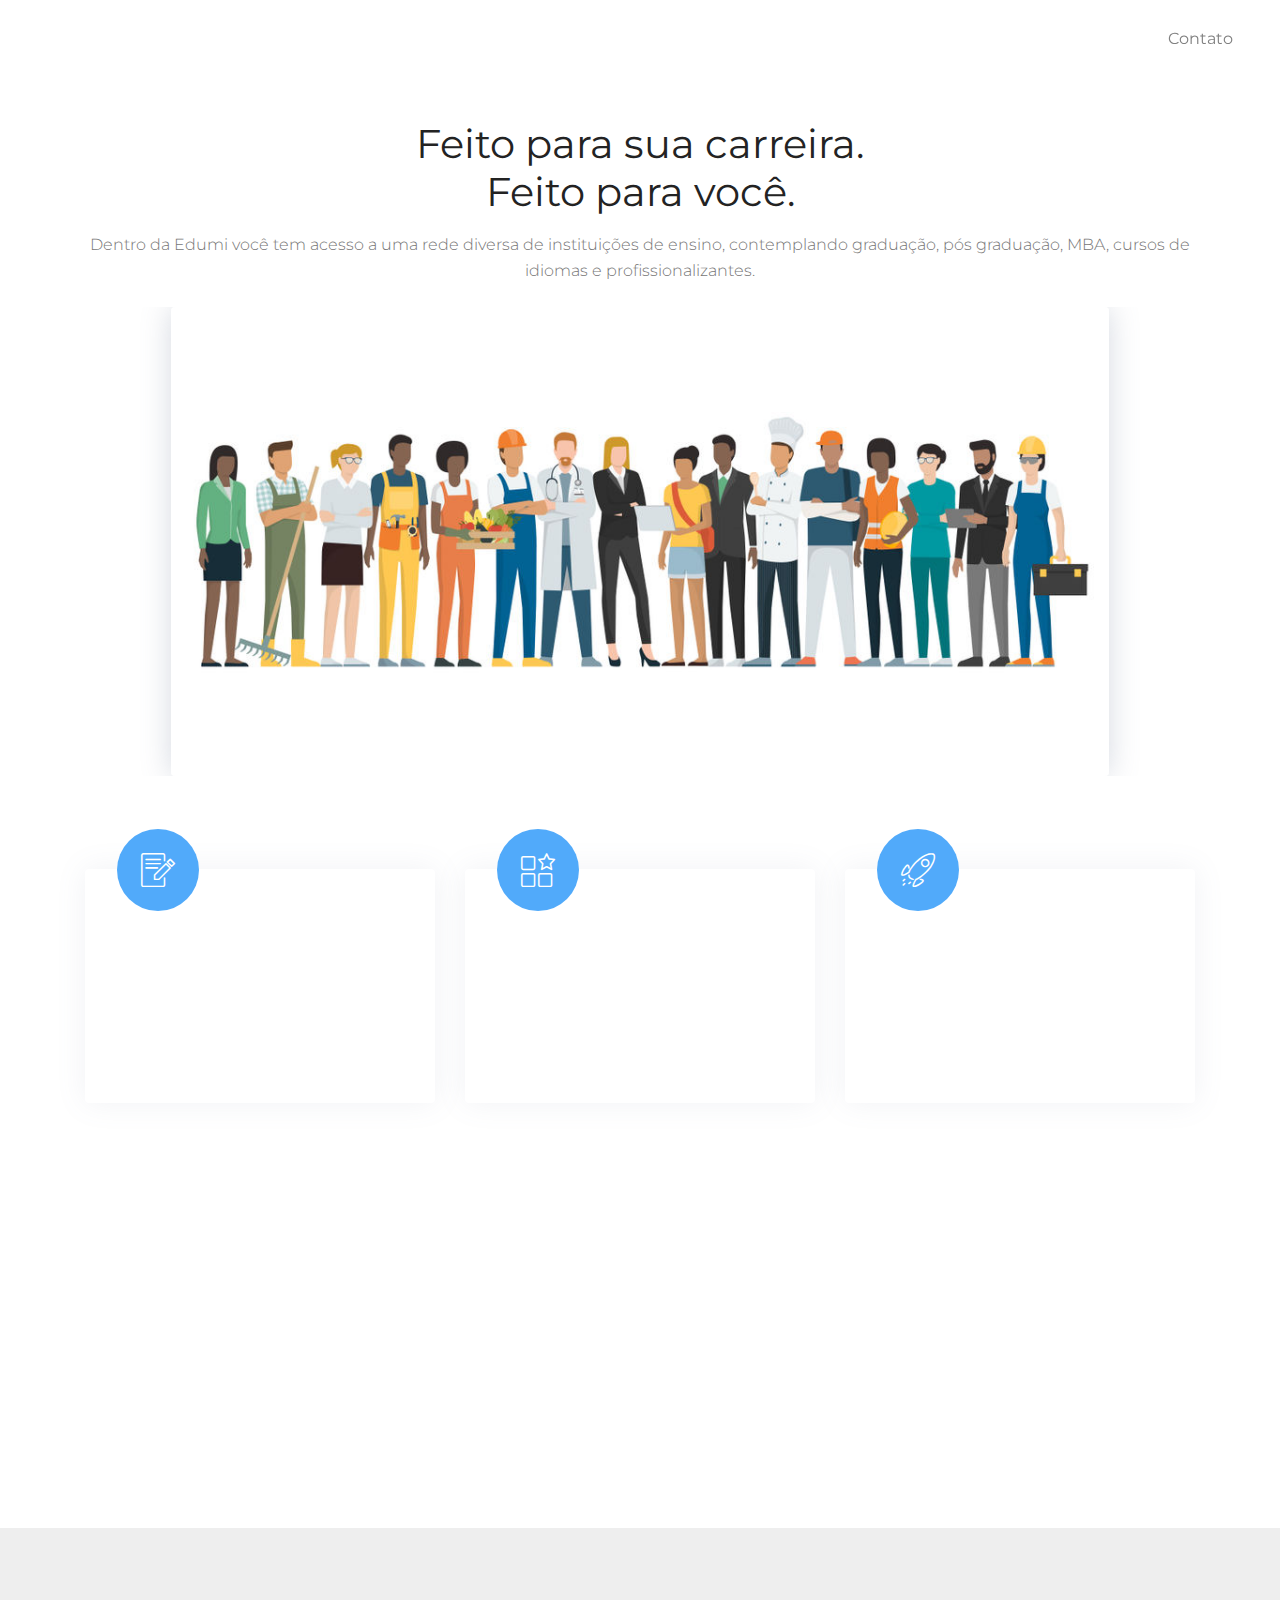
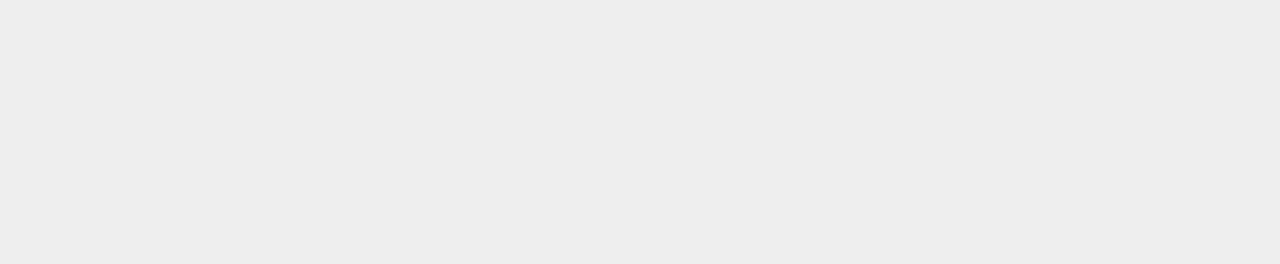
<file: page3.html>
<!DOCTYPE html>
<html  >
<head>
  <!-- Site made with Mobirise Website Builder v4.10.10, https://mobirise.com -->
  <meta charset="UTF-8">
  <meta http-equiv="X-UA-Compatible" content="IE=edge">
  <meta name="generator" content="Mobirise v4.10.10, mobirise.com">
  <meta name="viewport" content="width=device-width, initial-scale=1, minimum-scale=1">
  <link rel="shortcut icon" href="assets/images/logo2.png" type="image/x-icon">
  <meta name="description" content="">
  
  <title>Colaborador</title>
  <link rel="preload" as="style" href="assets/web/assets/mobirise-icons/mobirise-icons.css">
<link rel="stylesheet" href="assets/web/assets/mobirise-icons/mobirise-icons.css">
  <link rel="preload" as="style" href="assets/tether/tether.min.css">
<link rel="stylesheet" href="assets/tether/tether.min.css">
  <link rel="preload" as="style" href="assets/bootstrap/css/bootstrap.min.css">
<link rel="stylesheet" href="assets/bootstrap/css/bootstrap.min.css">
  <link rel="preload" as="style" href="assets/bootstrap/css/bootstrap-grid.min.css">
<link rel="stylesheet" href="assets/bootstrap/css/bootstrap-grid.min.css">
  <link rel="preload" as="style" href="assets/bootstrap/css/bootstrap-reboot.min.css">
<link rel="stylesheet" href="assets/bootstrap/css/bootstrap-reboot.min.css">
  <link rel="stylesheet" href="assets/animatecss/animate.min.css">
  <link rel="stylesheet" href="assets/socicon/css/styles.css">
  <link rel="stylesheet" href="assets/dropdown/css/style.css">
  <link rel="stylesheet" href="assets/theme/css/style.css">
  <link rel="stylesheet" href="assets/formoid-css/recaptcha.css">
  <link rel="preload" as="style" href="assets/mobirise/css/mbr-additional.css"><link rel="stylesheet" href="assets/mobirise/css/mbr-additional.css" type="text/css">
  
  
  
</head>
<body>
  <section class="menu cid-rCca6TcQaU" once="menu" id="menu2-m">

    
    

    <nav class="navbar navbar-dropdown navbar-fixed-top navbar-expand-lg">
        <div class="navbar-brand">
            
            <span class="navbar-caption-wrap"><a class="navbar-caption text-white display-5" href="index.html">
                    Edumi</a></span>
        </div>
        <button class="navbar-toggler" type="button" data-toggle="collapse" data-target="#navbarSupportedContent" aria-controls="navbarNavAltMarkup" aria-expanded="false" aria-label="Toggle navigation">
            <div class="hamburger">
                <span></span>
                <span></span>
                <span></span>
                <span></span>
            </div>
        </button>
      <div class="collapse navbar-collapse" id="navbarSupportedContent">
            <ul class="navbar-nav nav-dropdown" data-app-modern-menu="true"><li class="nav-item">
                    <a class="nav-link link text-white display-4" href="index.html">Inicio</a>
                </li>
                <li class="nav-item">
                    <a class="nav-link link text-white display-4" href="page2.html">
                        Instituições de ensino</a>
                </li>
                <li class="nav-item">
                    <a class="nav-link link text-white display-4" href="page1.html">
                        Empresas</a>
                </li><li class="nav-item"><a class="nav-link link text-white display-4" href="page3.html">
                        Colaborador</a></li></ul>
            
            <div class="navbar-buttons mbr-section-btn"><a class="btn btn-sm btn-white display-4" href="page4.html">Contato</a></div>
      </div>
    </nav>
</section>

<section class="image3 cid-rCD2dIvkH8" id="image3-1o">
    <!-- Block parameters controls (Blue "Gear" panel) -->
    
    <!-- End block parameters -->
    <div class="container">
        <h2 class="mbr-fonts-style mb-3 mbr-section-title align-left display-1">Feito para sua carreira.<br>Feito para você.</h2>
        <h3 class="mbr-section-subtitle mbr-text mbr-fonts-style mb-4 mbr-light align-left display-7">Dentro da Edumi você tem acesso a uma rede diversa de instituições de ensino, contemplando graduação, pós graduação, MBA, cursos de idiomas e profissionalizantes.</h3>
    </div>
    <figure class="mbr-figure container-fluid">
        <div class="image-block" style="width: 75%;">
            <img src="assets/images/5d84fbae457c3-1000x500.jpg" alt="" title="">
            
        </div>
    </figure>
</section>

<section class="features2 cid-rCnftdnavH" id="features2-z">

	

	
	<div class="container">
		
		

		<div class="row justify-content-left pt-5">
			<div class="col-md-6 row-item col-lg-4">
				<div class="wrapper">
					<div class="card-img pb-3 align-left">
						<span class="mbr-iconfont mbri-edit"></span>
					</div>
					<h4 class="mbr-fonts-style mbr-card-title align-left pb-2 display-5">Acesso a educação</h4>

					<p class="mbr-text mbr-fonts-style align-left display-7">Dentro da Edumi você consegue acessar a rede de instituições parceiras com descontos exclusivos.</p>
				</div>
			</div>

			<div class="col-md-6 row-item col-lg-4">
				<div class="wrapper">
					<div class="card-img pb-3 align-left">
						<span class="mbr-iconfont mbri-features"></span>
					</div>
					<h4 class="mbr-fonts-style mbr-card-title align-left pb-2 display-5">Identificação de melhorias</h4>

					<p class="mbr-text mbr-fonts-style align-left display-7">Com base no seu currículo, no seu cargo e no seu setor de atuação, sugerimos os cursos para sua capacitação.</p>
				</div>
			</div>

			<div class="col-md-6 row-item col-lg-4">
				<div class="wrapper">
					<div class="card-img pb-3 align-left">
						<span class="mbr-iconfont mbri-rocket"></span>
					</div>
					<h4 class="mbr-fonts-style mbr-card-title align-left pb-2 display-5">Plano de carreira</h4>
					<p class="mbr-text mbr-fonts-style align-left display-7">Traçamos um plano baseado nos seus objetivos e o seu momento atual de vida.<br><br></p>
				</div>
			</div>

			
		</div>
	</div>
</section>

<section class="features3 cid-rDyJzvBZhc" id="clients2-1v">

     

    
    <div class="container mb-4">
        <div class="media-container-row">
            <div class="col-12 align-center">
                <h2 class="mbr-section-title pb-2 mbr-fonts-style display-2">Nosso parceiro</h2>
                
            </div>
        </div>
    </div>
    <div class="container">
        <div class="row align-center justify-content-center">
            <div class="p-3 col-12 col-md-6 col-lg-4">
                <div class="client-wrapper">
                    <div class="wrap-img">
                        <img src="assets/images/ead-cc7ee0ce-240x153.jpg" class="img-responsive clients-img" alt="" title="">
                    </div>
                    <div class="card-box">
                        
                          
                    </div> 
                </div>
            </div>
            
            
            
            
            

            

            
        </div>
    </div>
</section>

<section class="cid-rDyQrGSFpw" id="footer2-27">

    

    

    <div class="container">
        <div class="media-container-row content text-white">
               <div class="col-md-6  mbr-fonts-style display-1 col-lg-3">
                <h5 class="pb-3 mbr-black title-card">Edumi</h5>
                <p class="mbr-text p-title">Plataforma de benefício educacional</p>
            </div>
            <div class="col-md-6  mbr-fonts-style display-1 col-lg-3">
                <h5 class="pb-3 mbr-black title-card">
                    Telefone</h5>
                <p class="mbr-text p-title">(65) 98436-5898<br>(51) 98115-6795</p>
            </div>
            <div class="col-md-6 mbr-fonts-style display-7 col-lg-3">
                <h5 class="pb-3 mbr-black title-card">
                    Email
                </h5>
                <p class="mbr-text p-title">suporte@edumi.com.br</p>
            </div>
            <div class="col-md-6 mbr-fonts-style display-7 col-lg-3">
                <h5 class="pb-3 mbr-black title-card">
                    Social
                </h5>
           <div class="social-media pb-3 align-left">
                        <ul>
                            <li>
                                <a class="icon-transition" href="#">
                                    <span class="mbr-iconfont socicon-facebook socicon"></span>
                                </a>
                            </li>
                            <li>
                                <a class="icon-transition" href="#">
                                    <span class="mbr-iconfont socicon-twitter socicon"></span>
                                </a>
                            </li>
                            <li>
                                <a class="icon-transition" href="#">
                                    <span class="mbr-iconfont socicon-linkedin socicon"></span>
                                </a>
                            </li>
                            
                            
                            
                        </ul>
                    </div>
            </div>
        </div>
        
    </div>
</section>


  <script src="assets/web/assets/jquery/jquery.min.js"></script>
  <script src="assets/popper/popper.min.js"></script>
  <script src="assets/tether/tether.min.js"></script>
  <script src="assets/bootstrap/js/bootstrap.min.js"></script>
  <script async src="assets/smoothscroll/smooth-scroll.js"></script>
  <script async src="assets/viewportchecker/jquery.viewportchecker.js"></script>
  <script async src="assets/dropdown/js/nav-dropdown.js"></script>
  <script async src="assets/dropdown/js/navbar-dropdown.js"></script>
  <script async src="assets/touch-swipe/jquery.touch-swipe.min.js"></script>
  <script async src="assets/theme/js/script.js"></script>
  <script async src="assets/formoid/formoid.min.js"></script>
  
  
 <div id="scrollToTop" class="scrollToTop mbr-arrow-up"><a style="text-align: center;"><i class="mbr-arrow-up-icon mbr-arrow-up-icon-cm cm-icon cm-icon-smallarrow-up"></i></a></div>
    <input name="animation" type="hidden">
  </body>
</html>
</file>
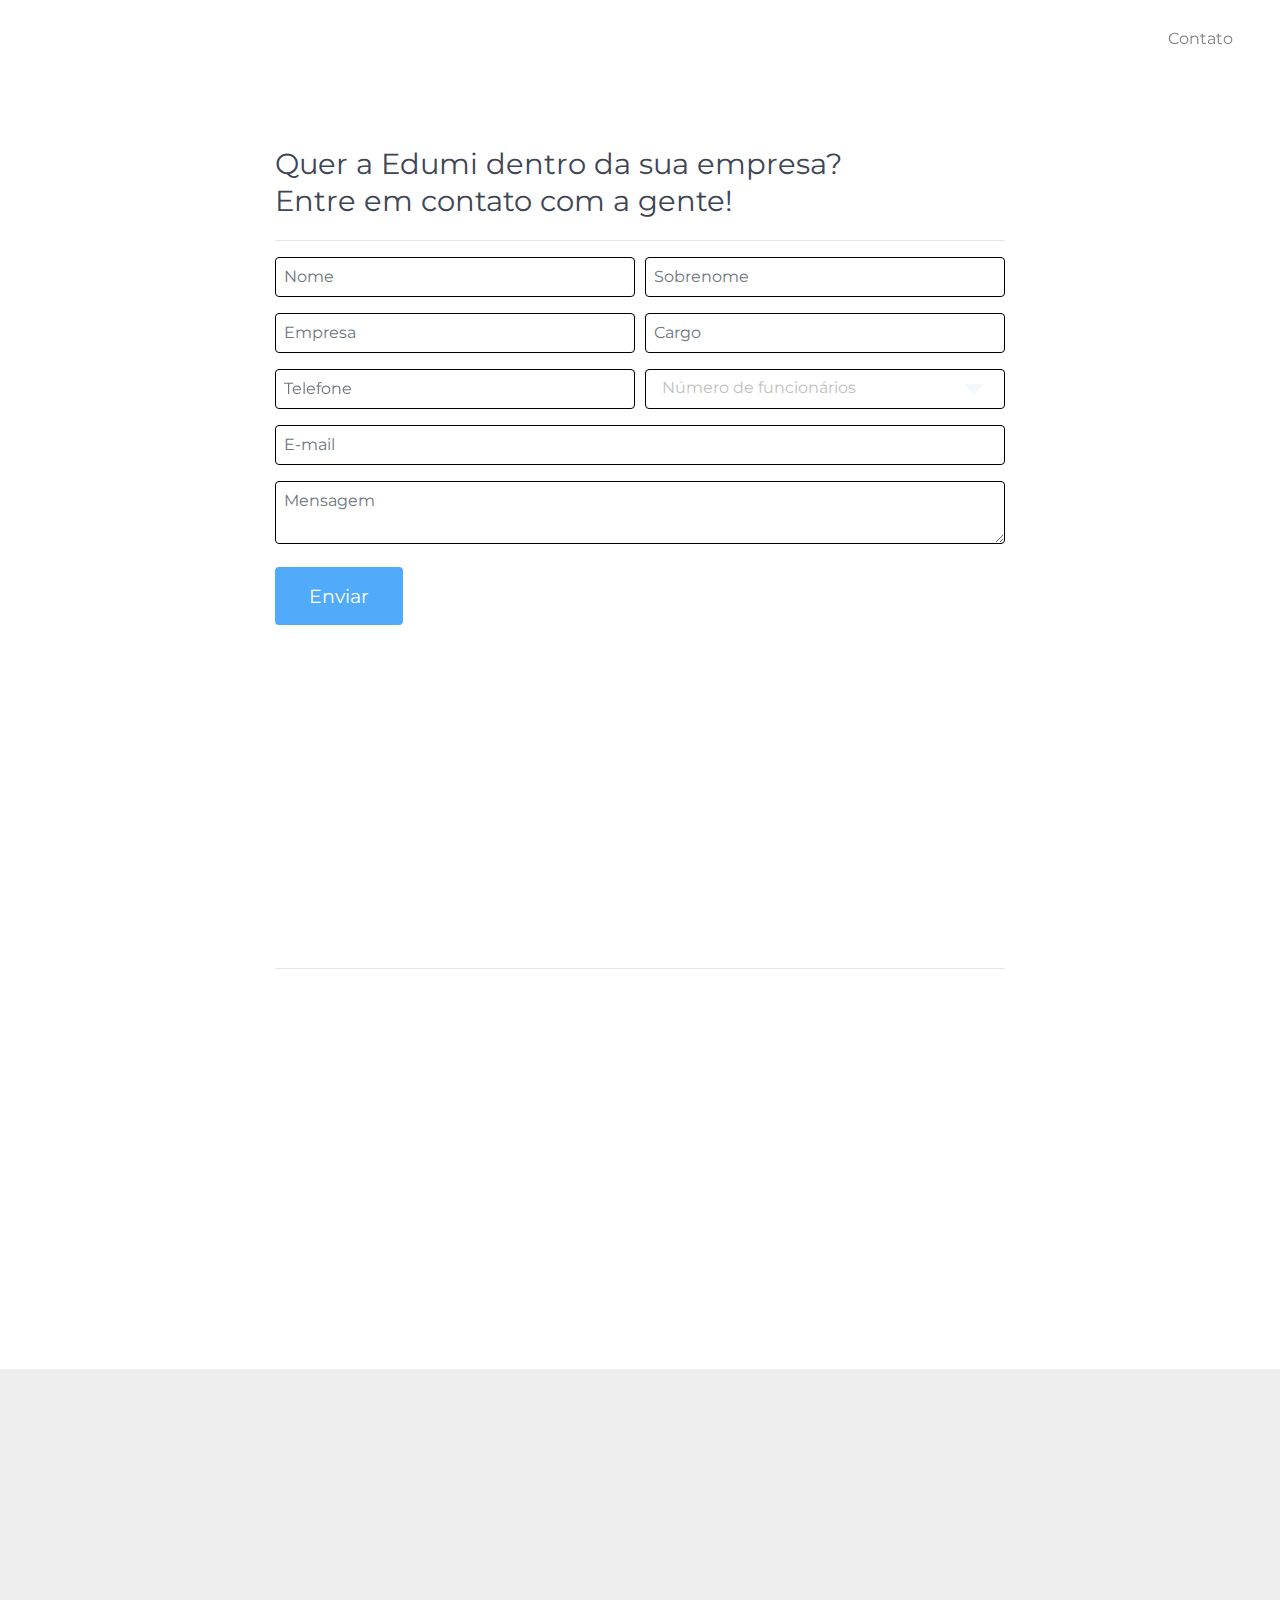
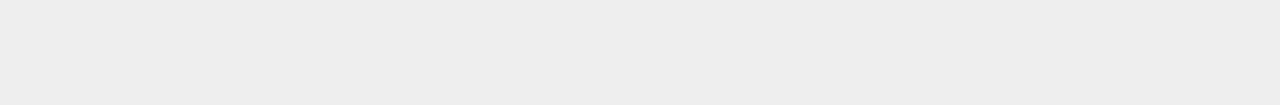
<file: page4.html>
<!DOCTYPE html>
<html  >
<head>
  <!-- Site made with Mobirise Website Builder v4.10.10, https://mobirise.com -->
  <meta charset="UTF-8">
  <meta http-equiv="X-UA-Compatible" content="IE=edge">
  <meta name="generator" content="Mobirise v4.10.10, mobirise.com">
  <meta name="viewport" content="width=device-width, initial-scale=1, minimum-scale=1">
  <link rel="shortcut icon" href="assets/images/logo2.png" type="image/x-icon">
  <meta name="description" content="">
  
  <title>Contato</title>
  <link rel="preload" as="style" href="assets/web/assets/mobirise-icons/mobirise-icons.css">
<link rel="stylesheet" href="assets/web/assets/mobirise-icons/mobirise-icons.css">
  <link rel="preload" as="style" href="assets/tether/tether.min.css">
<link rel="stylesheet" href="assets/tether/tether.min.css">
  <link rel="preload" as="style" href="assets/bootstrap/css/bootstrap.min.css">
<link rel="stylesheet" href="assets/bootstrap/css/bootstrap.min.css">
  <link rel="preload" as="style" href="assets/bootstrap/css/bootstrap-grid.min.css">
<link rel="stylesheet" href="assets/bootstrap/css/bootstrap-grid.min.css">
  <link rel="preload" as="style" href="assets/bootstrap/css/bootstrap-reboot.min.css">
<link rel="stylesheet" href="assets/bootstrap/css/bootstrap-reboot.min.css">
  <link rel="stylesheet" href="assets/dropdown/css/style.css">
  <link rel="stylesheet" href="assets/socicon/css/styles.css">
  <link rel="stylesheet" href="assets/animatecss/animate.min.css">
  <link rel="stylesheet" href="assets/formstyler/jquery.formstyler.css">
  <link rel="stylesheet" href="assets/formstyler/jquery.formstyler.theme.css">
  <link rel="stylesheet" href="assets/datepicker/jquery.datetimepicker.min.css">
  <link rel="stylesheet" href="assets/theme/css/style.css">
  <link rel="stylesheet" href="assets/formoid-css/recaptcha.css">
  <link rel="preload" as="style" href="assets/mobirise/css/mbr-additional.css"><link rel="stylesheet" href="assets/mobirise/css/mbr-additional.css" type="text/css">
  
  
  
</head>
<body>
  <section class="menu cid-rCca6TcQaU" once="menu" id="menu2-o">

    
    

    <nav class="navbar navbar-dropdown navbar-fixed-top navbar-expand-lg">
        <div class="navbar-brand">
            
            <span class="navbar-caption-wrap"><a class="navbar-caption text-white display-5" href="index.html">
                    Edumi</a></span>
        </div>
        <button class="navbar-toggler" type="button" data-toggle="collapse" data-target="#navbarSupportedContent" aria-controls="navbarNavAltMarkup" aria-expanded="false" aria-label="Toggle navigation">
            <div class="hamburger">
                <span></span>
                <span></span>
                <span></span>
                <span></span>
            </div>
        </button>
      <div class="collapse navbar-collapse" id="navbarSupportedContent">
            <ul class="navbar-nav nav-dropdown" data-app-modern-menu="true"><li class="nav-item">
                    <a class="nav-link link text-white display-4" href="index.html">Inicio</a>
                </li>
                <li class="nav-item">
                    <a class="nav-link link text-white display-4" href="page2.html">
                        Instituições de ensino</a>
                </li>
                <li class="nav-item">
                    <a class="nav-link link text-white display-4" href="page1.html">
                        Empresas</a>
                </li><li class="nav-item"><a class="nav-link link text-white display-4" href="page3.html">
                        Colaborador</a></li></ul>
            
            <div class="navbar-buttons mbr-section-btn"><a class="btn btn-sm btn-white display-4" href="page4.html">Contato</a></div>
      </div>
    </nav>
</section>

<section class="form cid-rCD5gp04pI" id="formbuilder-1t">
    
    
    <div class="container">
        <div class="row">
            <div class="col-lg-8 mx-auto mbr-form" data-form-type="formoid">
<!--Formbuilder Form-->
<form action="https://mobirise.com/" method="POST" class="mbr-form form-with-styler" data-form-title="Cadastro de empresas"><input type="hidden" name="email" data-form-email="true" value="MDGrL0BOjmRB1cU6ylYF8CZ0DCqxhqw8QWrqCfJn27cS+17dS9lonzSmJI2KD59oxSan+L0gPURbCGmxfcFqZwhIgpvJoOi3O7jEycxD7jc69G08n6EURRuf6fgheiEk.ljIWY7gFY5+P3nm/ds6NeFlnQu8WPf2aAhMVxh7eepP4KDH8+oXWCJWvDo3H/7MGcyT2ZgpLts299xaUJ4TzHIDXP1zhdEvLJ0vzptdFQdbULw5uuB5l0uukKwlMBHC3">
<div class="form-row">
<div hidden="hidden" data-form-alert="" class="alert alert-success col-12">Obrigado pelo contato!</div>
<div hidden="hidden" data-form-alert-danger="" class="alert alert-danger col-12">Oops...! some problem!</div>
</div>
<div class="dragArea form-row">
<div class="col-lg-12 col-md-12 col-sm-12">
<h2 class="mbr-fonts-style display-2">Quer a Edumi dentro da sua empresa?</h2>
</div>
<div class="col-lg-12 col-md-12 col-sm-12">
<h2 class="mbr-fonts-style display-2">Entre em contato com a gente!</h2>
</div>
<div class="col-lg-12 col-md-12 col-sm-12">
<hr>
</div>
<div data-for="Nome" class="col-lg-6 col-md-12 col-sm-12 form-group">
<input type="text" name="Nome" placeholder="Nome" data-form-field="Nome" class="form-control display-7" required="required" value="" id="Nome-formbuilder-1t">
</div>
<div data-for="email" class="col-lg-6 col-md-12 col-sm-12 form-group">
<input type="email" name="email" placeholder="Sobrenome" data-form-field="email" class="form-control display-7" required="required" value="" id="email-formbuilder-1t">
</div>
<div data-for="Empresa" class="col-lg-6 col-md-12 col-sm-12 form-group">
<input type="text" name="Empresa" placeholder="Empresa" data-form-field="Empresa" required="required" class="form-control display-7" value="" id="Empresa-formbuilder-1t">
</div>
<div class="col-lg-6 col-md-12 col-sm-12 form-group" data-for="Cargo">
<input type="email" name="Cargo" placeholder="Cargo" data-form-field="Cargo" required="required" class="form-control display-7" value="" id="Cargo-formbuilder-1t">
</div>
<div data-for="text" class="col-lg-6 col-md-12 col-sm-12 form-group" style="transform: translateZ(0px);">
<input type="text" name="text" placeholder="Telefone" data-form-field="text" required="required" class="form-control display-7" value="" id="text-formbuilder-1t">
</div>
<div data-for="Número de funcionários da empresa" class="col-lg-6 col-md-12 col-sm-12 form-group">
<select name="Número de funcionários da empresa" data-form-field="Número de funcionários da empresa" required="required" class="form-control display-7" id="Número de funcionários da empresa-formbuilder-1t">
<option value="Número de funcionários ">Número de funcionários </option>
<option value="Até 19">Até 19</option>
<option value="Entre 20 e 99">Entre 20 e 99</option>
<option value="Entre 100 e 499">Entre 100 e 499</option>
<option value="Entre 500 e 4000">Entre 500 e 4000</option>
<option value="Acima de 4000">Acima de 4000</option>
</select>
</div>
<div data-for="Email" class="col-lg-12 col-md-12 col-sm-12 form-group">
<input type="text" name="Email" placeholder="E-mail" data-form-field="Email" required="required" class="form-control display-7" value="" id="Email-formbuilder-1t">
</div>
<div data-for="message" class="col-lg-12 col-md-12 col-sm-12 form-group">
<textarea name="message" placeholder="Mensagem" data-form-field="message" class="form-control display-7" id="message-formbuilder-1t"></textarea>
</div>
<div class="col-auto">
<button type="submit" class="btn btn-primary display-5">Enviar</button>
</div>
</div>
</form><!--Formbuilder Form-->
</div>
        </div>
    </div>
</section>

<section class="form cid-rCD5gyh2IB" id="formbuilder-1u">
    
    
    <div class="container">
        <div class="row">
            <div class="col-lg-8 mx-auto mbr-form" data-form-type="formoid">
<!--Formbuilder Form-->
<form action="https://mobirise.com/" method="POST" class="mbr-form form-with-styler" data-form-title="Form Name"><input type="hidden" name="email" data-form-email="true" value="j7u1vAVS7Xf8Jrmjzc2lnN27wF8wWQ+6FsHetEZ75y5z6Ufa8VMsK7/djVhs/IHJTbwLxWJFFsHwmtmDeS1XtDzZlL2cFuZGcNneFzAiHqnBN71/c4Wq+5tRHR9Zn57m.xt8vTOCz6hLEh/u+f1a+v8mg3mxrA63izxC35oXZgze86S0f0HsAkvZ0ILZMGaQ2YbcKbEj7LPMwdcxOErYp3pK4M3r+mZ6eUBdChIrxLC8E5gob+MOElGHDWJTqp8bq">
<div class="form-row">
<div hidden="hidden" data-form-alert="" class="alert alert-success col-12">Thanks for filling out the form!</div>
<div hidden="hidden" data-form-alert-danger="" class="alert alert-danger col-12">Oops...! some problem!</div>
</div>
<div class="dragArea form-row">
<div class="col-lg-12 col-md-12 col-sm-12">
<h4 class="mbr-fonts-style display-2">É uma instituição de ensino?<br>Seja nossa parceira!</h4>
</div>
<div class="col-lg-12 col-md-12 col-sm-12">
<hr>
</div>
<div data-for="Nome" class="col-lg-6 col-md-12 col-sm-12 form-group">
<input type="text" name="Nome" placeholder="Nome" data-form-field="Nome" class="form-control display-7" required="required" value="" id="Nome-formbuilder-1u">
</div>
<div data-for="Telefone" class="col-lg-6 col-md-12 col-sm-12 form-group">
<input type="text" name="Telefone" placeholder="Telefone" data-form-field="Telefone" class="form-control display-7" required="required" value="" id="Telefone-formbuilder-1u">
</div>
<div data-for="Email" class="col-lg-12 col-md-12 col-sm-12 form-group">
<input type="text" name="Email" placeholder="E-mail" data-form-field="Email" class="form-control display-7" required="required" value="" id="Email-formbuilder-1u">
</div>
<div data-for="text" class="col-lg-6 col-md-12 col-sm-12 form-group">
<input type="text" name="text" placeholder="Cargo" data-form-field="text" required="required" class="form-control display-7" value="" id="text-formbuilder-1u">
</div>
<div class="col-lg-6 col-md-12 col-sm-12 form-group" data-for="Instituição">
<input type="email" name="Instituição" placeholder="Nome da instituição" data-form-field="Instituição" class="form-control display-7" required="required" value="" id="Instituição-formbuilder-1u">
</div>
<div class="col-lg-6 col-md-12 col-sm-12">
<button type="submit" class="btn btn-primary display-7">Enviar</button>
</div>
</div>
</form><!--Formbuilder Form-->
</div>
        </div>
    </div>
</section>

<section class="cid-rDyQn6fubw" id="footer2-26">

    

    

    <div class="container">
        <div class="media-container-row content text-white">
               <div class="col-md-6  mbr-fonts-style display-1 col-lg-3">
                <h5 class="pb-3 mbr-black title-card">Edumi</h5>
                <p class="mbr-text p-title">Plataforma de benefício educacional</p>
            </div>
            <div class="col-md-6  mbr-fonts-style display-1 col-lg-3">
                <h5 class="pb-3 mbr-black title-card">
                    Telefone</h5>
                <p class="mbr-text p-title">(65) 98436-5898<br>(51) 98115-6795</p>
            </div>
            <div class="col-md-6 mbr-fonts-style display-7 col-lg-3">
                <h5 class="pb-3 mbr-black title-card">
                    Email
                </h5>
                <p class="mbr-text p-title">suporte@edumi.com.br</p>
            </div>
            <div class="col-md-6 mbr-fonts-style display-7 col-lg-3">
                <h5 class="pb-3 mbr-black title-card">
                    Social
                </h5>
           <div class="social-media pb-3 align-left">
                        <ul>
                            <li>
                                <a class="icon-transition" href="#">
                                    <span class="mbr-iconfont socicon-facebook socicon"></span>
                                </a>
                            </li>
                            <li>
                                <a class="icon-transition" href="#">
                                    <span class="mbr-iconfont socicon-twitter socicon"></span>
                                </a>
                            </li>
                            <li>
                                <a class="icon-transition" href="#">
                                    <span class="mbr-iconfont socicon-linkedin socicon"></span>
                                </a>
                            </li>
                            
                            
                            
                        </ul>
                    </div>
            </div>
        </div>
        
    </div>
</section>


  <script src="assets/web/assets/jquery/jquery.min.js"></script>
  <script src="assets/popper/popper.min.js"></script>
  <script src="assets/tether/tether.min.js"></script>
  <script src="assets/bootstrap/js/bootstrap.min.js"></script>
  <script async src="assets/smoothscroll/smooth-scroll.js"></script>
  <script async src="assets/touch-swipe/jquery.touch-swipe.min.js"></script>
  <script async src="assets/dropdown/js/nav-dropdown.js"></script>
  <script async src="assets/dropdown/js/navbar-dropdown.js"></script>
  <script async src="assets/viewportchecker/jquery.viewportchecker.js"></script>
  <script async src="assets/formstyler/jquery.formstyler.js"></script>
  <script async src="assets/formstyler/jquery.formstyler.min.js"></script>
  <script async src="assets/datepicker/jquery.datetimepicker.full.js"></script>
  <script async src="assets/theme/js/script.js"></script>
  <script async src="assets/formoid/formoid.min.js"></script>
  
  
 <div id="scrollToTop" class="scrollToTop mbr-arrow-up"><a style="text-align: center;"><i class="mbr-arrow-up-icon mbr-arrow-up-icon-cm cm-icon cm-icon-smallarrow-up"></i></a></div>
    <input name="animation" type="hidden">
  </body>
</html>
</file>
<file: assets/icon54-v2/style.css>
@font-face {
    font-family: 'icon54-v2';
    src: url('fonts/icon54-v2.eot?3tvhdh');
    src: url('fonts/icon54-v2.eot?3tvhdh#iefix') format('embedded-opentype'),
        url('fonts/icon54-v2.ttf?3tvhdh') format('truetype'),
        url('fonts/icon54-v2.woff?3tvhdh') format('woff'),
        url('fonts/icon54-v2.svg?3tvhdh#icon54-v2') format('svg');
    font-weight: normal;
    font-style: normal;
}

[class^='icon54-v2-'],
[class*=' icon54-v2-'] {
    /* use !important to prevent issues with browser extensions that change fonts */
    font-family: 'icon54-v2' !important;
    speak: none;
    font-style: normal;
    font-weight: normal;
    font-variant: normal;
    text-transform: none;
    line-height: 1;

    /* Better Font Rendering =========== */
    -webkit-font-smoothing: antialiased;
    -moz-osx-font-smoothing: grayscale;
}

.icon54-v2-israel::before {
    content: '\e900';
}
.icon54-v2-year-aniversary-23::before {
    content: '\e901';
}
.icon54-v2-year-aniversary3::before {
    content: '\e902';
}
.icon54-v2-st-place::before {
    content: '\e903';
}
.icon54-v2-nd-place::before {
    content: '\e904';
}
.icon54-v2-rd-place::before {
    content: '\e905';
}
.icon54-v2-stars::before {
    content: '\e906';
}
.icon54-v2-year-aniversary-2::before {
    content: '\e907';
}
.icon54-v2-year-aniversary::before {
    content: '\e908';
}
.icon54-v2-year-aniversary-22::before {
    content: '\e909';
}
.icon54-v2-year-aniversary2::before {
    content: '\e90a';
}
.icon54-v2-accessibility::before {
    content: '\e90b';
}
.icon54-v2-acorn::before {
    content: '\e90c';
}
.icon54-v2-add-app::before {
    content: '\e90d';
}
.icon54-v2-add-award-badge::before {
    content: '\e90e';
}
.icon54-v2-add-heart::before {
    content: '\e90f';
}
.icon54-v2-add-rating::before {
    content: '\e910';
}
.icon54-v2-addon::before {
    content: '\e911';
}
.icon54-v2-air-balloon::before {
    content: '\e912';
}
.icon54-v2-air-condition::before {
    content: '\e913';
}
.icon54-v2-airplane::before {
    content: '\e914';
}
.icon54-v2-airport::before {
    content: '\e915';
}
.icon54-v2-allert-app::before {
    content: '\e916';
}
.icon54-v2-allow-copying::before {
    content: '\e917';
}
.icon54-v2-allow-redistribution::before {
    content: '\e918';
}
.icon54-v2-almond::before {
    content: '\e919';
}
.icon54-v2-analitics::before {
    content: '\e91a';
}
.icon54-v2-ananas::before {
    content: '\e91b';
}
.icon54-v2-anchor::before {
    content: '\e91c';
}
.icon54-v2-angle-ruler::before {
    content: '\e91d';
}
.icon54-v2-app-1::before {
    content: '\e91e';
}
.icon54-v2-app-2::before {
    content: '\e91f';
}
.icon54-v2-app-error::before {
    content: '\e920';
}
.icon54-v2-app-settings::before {
    content: '\e921';
}
.icon54-v2-app-tile-task::before {
    content: '\e922';
}
.icon54-v2-app-window::before {
    content: '\e923';
}
.icon54-v2-apple::before {
    content: '\e924';
}
.icon54-v2-application-user::before {
    content: '\e925';
}
.icon54-v2-application::before {
    content: '\e926';
}
.icon54-v2-arc-de-triomphe::before {
    content: '\e927';
}
.icon54-v2-architecture::before {
    content: '\e928';
}
.icon54-v2-arrived::before {
    content: '\e929';
}
.icon54-v2-arriving::before {
    content: '\e92a';
}
.icon54-v2-artichoke::before {
    content: '\e92b';
}
.icon54-v2-asparagus::before {
    content: '\e92c';
}
.icon54-v2-attach-app::before {
    content: '\e92d';
}
.icon54-v2-attention::before {
    content: '\e92e';
}
.icon54-v2-avocado::before {
    content: '\e92f';
}
.icon54-v2-award-1::before {
    content: '\e930';
}
.icon54-v2-award-2::before {
    content: '\e931';
}
.icon54-v2-award-badge-shopping::before {
    content: '\e932';
}
.icon54-v2-award-stamp-2::before {
    content: '\e933';
}
.icon54-v2-award-stamp::before {
    content: '\e934';
}
.icon54-v2-axe::before {
    content: '\e935';
}
.icon54-v2-badge-star::before {
    content: '\e936';
}
.icon54-v2-bag-conveyer::before {
    content: '\e937';
}
.icon54-v2-bag-weight::before {
    content: '\e938';
}
.icon54-v2-bag::before {
    content: '\e939';
}
.icon54-v2-bakelite::before {
    content: '\e93a';
}
.icon54-v2-ball::before {
    content: '\e93b';
}
.icon54-v2-banana::before {
    content: '\e93c';
}
.icon54-v2-bank-1::before {
    content: '\e93d';
}
.icon54-v2-bank-2::before {
    content: '\e93e';
}
.icon54-v2-barber-shop::before {
    content: '\e93f';
}
.icon54-v2-barber\'s-razor::before {
 content: '\e940';

}
.icon54-v2-barcode-app::before {
    content: '\e941';
}
.icon54-v2-barn::before {
    content: '\e942';
}
.icon54-v2-barrow::before {
    content: '\e943';
}
.icon54-v2-basketball-cup::before {
    content: '\e944';
}
.icon54-v2-beard-1::before {
    content: '\e945';
}
.icon54-v2-beard-2::before {
    content: '\e946';
}
.icon54-v2-beard-3::before {
    content: '\e947';
}
.icon54-v2-beard-4::before {
    content: '\e948';
}
.icon54-v2-berlin-tv-tower::before {
    content: '\e949';
}
.icon54-v2-bicycle-1::before {
    content: '\e94a';
}
.icon54-v2-bicycle-2::before {
    content: '\e94b';
}
.icon54-v2-big-ben::before {
    content: '\e94c';
}
.icon54-v2-binar-code-2::before {
    content: '\e94d';
}
.icon54-v2-binar-code::before {
    content: '\e94e';
}
.icon54-v2-bishop-1::before {
    content: '\e94f';
}
.icon54-v2-bishop-2::before {
    content: '\e950';
}
.icon54-v2-bitcoin-app::before {
    content: '\e951';
}
.icon54-v2-blueberries::before {
    content: '\e952';
}
.icon54-v2-bologna::before {
    content: '\e953';
}
.icon54-v2-booklet-female-1::before {
    content: '\e954';
}
.icon54-v2-booklet-female-2::before {
    content: '\e955';
}
.icon54-v2-booklet-male-1::before {
    content: '\e956';
}
.icon54-v2-booklet-male-2::before {
    content: '\e957';
}
.icon54-v2-bookmark-app::before {
    content: '\e958';
}
.icon54-v2-bow-1::before {
    content: '\e959';
}
.icon54-v2-bow-2::before {
    content: '\e95a';
}
.icon54-v2-brick::before {
    content: '\e95b';
}
.icon54-v2-bridge-1::before {
    content: '\e95c';
}
.icon54-v2-bridge-2::before {
    content: '\e95d';
}
.icon54-v2-broccoli::before {
    content: '\e95e';
}
.icon54-v2-bucket::before {
    content: '\e95f';
}
.icon54-v2-bug-fix::before {
    content: '\e960';
}
.icon54-v2-bug::before {
    content: '\e961';
}
.icon54-v2-bulldozer::before {
    content: '\e962';
}
.icon54-v2-burj-khalifa-dubai::before {
    content: '\e963';
}
.icon54-v2-bus-station::before {
    content: '\e964';
}
.icon54-v2-c-plus-plus-1::before {
    content: '\e965';
}
.icon54-v2-c-plus-plus-2::before {
    content: '\e966';
}
.icon54-v2-cabbage::before {
    content: '\e967';
}
.icon54-v2-calippers::before {
    content: '\e968';
}
.icon54-v2-camera::before {
    content: '\e969';
}
.icon54-v2-caravan::before {
    content: '\e96a';
}
.icon54-v2-carrot::before {
    content: '\e96b';
}
.icon54-v2-cashew::before {
    content: '\e96c';
}
.icon54-v2-castle::before {
    content: '\e96d';
}
.icon54-v2-castte::before {
    content: '\e96e';
}
.icon54-v2-cement-trovel::before {
    content: '\e96f';
}
.icon54-v2-cemetery::before {
    content: '\e970';
}
.icon54-v2-central-television-beijing::before {
    content: '\e971';
}
.icon54-v2-chain-sawe::before {
    content: '\e972';
}
.icon54-v2-chat-app::before {
    content: '\e973';
}
.icon54-v2-cherry-tomato::before {
    content: '\e974';
}
.icon54-v2-cherry::before {
    content: '\e975';
}
.icon54-v2-chess-board::before {
    content: '\e976';
}
.icon54-v2-chess-clock::before {
    content: '\e977';
}
.icon54-v2-chili::before {
    content: '\e978';
}
.icon54-v2-chinese-lettuce::before {
    content: '\e979';
}
.icon54-v2-church-1::before {
    content: '\e97a';
}
.icon54-v2-church-2::before {
    content: '\e97b';
}
.icon54-v2-circle-star::before {
    content: '\e97c';
}
.icon54-v2-clean-code::before {
    content: '\e97d';
}
.icon54-v2-clear-rating::before {
    content: '\e97e';
}
.icon54-v2-clipboard::before {
    content: '\e97f';
}
.icon54-v2-cloud-app::before {
    content: '\e980';
}
.icon54-v2-clove::before {
    content: '\e981';
}
.icon54-v2-cocktail::before {
    content: '\e982';
}
.icon54-v2-cocoa-pod::before {
    content: '\e983';
}
.icon54-v2-coconut::before {
    content: '\e984';
}
.icon54-v2-code-1::before {
    content: '\e985';
}
.icon54-v2-code-2::before {
    content: '\e986';
}
.icon54-v2-code-doc::before {
    content: '\e987';
}
.icon54-v2-colosseum::before {
    content: '\e988';
}
.icon54-v2-comb-1::before {
    content: '\e989';
}
.icon54-v2-comb-2::before {
    content: '\e98a';
}
.icon54-v2-compass::before {
    content: '\e98b';
}
.icon54-v2-computer-app::before {
    content: '\e98c';
}
.icon54-v2-computer-user::before {
    content: '\e98d';
}
.icon54-v2-connecting-users::before {
    content: '\e98e';
}
.icon54-v2-content-view::before {
    content: '\e98f';
}
.icon54-v2-cop-badge::before {
    content: '\e990';
}
.icon54-v2-copyright-app::before {
    content: '\e991';
}
.icon54-v2-copyright-doc::before {
    content: '\e992';
}
.icon54-v2-copyright::before {
    content: '\e993';
}
.icon54-v2-crain-hook::before {
    content: '\e994';
}
.icon54-v2-crain::before {
    content: '\e995';
}
.icon54-v2-creative-commun-doc::before {
    content: '\e996';
}
.icon54-v2-creative-commun::before {
    content: '\e997';
}
.icon54-v2-css-2::before {
    content: '\e998';
}
.icon54-v2-css-3::before {
    content: '\e999';
}
.icon54-v2-css1::before {
    content: '\e99a';
}
.icon54-v2-cup-2::before {
    content: '\e99b';
}
.icon54-v2-cup-3::before {
    content: '\e99c';
}
.icon54-v2-cut::before {
    content: '\e99d';
}
.icon54-v2-cutlery::before {
    content: '\e99e';
}
.icon54-v2-cutter::before {
    content: '\e99f';
}
.icon54-v2-database::before {
    content: '\e9a0';
}
.icon54-v2-deer::before {
    content: '\e9a1';
}
.icon54-v2-departed::before {
    content: '\e9a2';
}
.icon54-v2-departing::before {
    content: '\e9a3';
}
.icon54-v2-detail-view::before {
    content: '\e9a4';
}
.icon54-v2-detailes-pane::before {
    content: '\e9a5';
}
.icon54-v2-diploma::before {
    content: '\e9a6';
}
.icon54-v2-disabled-man::before {
    content: '\e9a7';
}
.icon54-v2-disc-cutter::before {
    content: '\e9a8';
}
.icon54-v2-discount-sticker::before {
    content: '\e9a9';
}
.icon54-v2-dislike::before {
    content: '\e9aa';
}
.icon54-v2-dismiss-app::before {
    content: '\e9ab';
}
.icon54-v2-dismiss-award-badge::before {
    content: '\e9ac';
}
.icon54-v2-dismiss-heart::before {
    content: '\e9ad';
}
.icon54-v2-dismiss-rating::before {
    content: '\e9ae';
}
.icon54-v2-diving-goggles::before {
    content: '\e9af';
}
.icon54-v2-dog-tag::before {
    content: '\e9b0';
}
.icon54-v2-dollar-app::before {
    content: '\e9b1';
}
.icon54-v2-done-app::before {
    content: '\e9b2';
}
.icon54-v2-done-award-badge::before {
    content: '\e9b3';
}
.icon54-v2-done-heart::before {
    content: '\e9b4';
}
.icon54-v2-done-rating::before {
    content: '\e9b5';
}
.icon54-v2-door::before {
    content: '\e9b6';
}
.icon54-v2-download-app::before {
    content: '\e9b7';
}
.icon54-v2-download::before {
    content: '\e9b8';
}
.icon54-v2-drag-and-drop::before {
    content: '\e9b9';
}
.icon54-v2-drilling-machine-2::before {
    content: '\e9ba';
}
.icon54-v2-drilling-machine::before {
    content: '\e9bb';
}
.icon54-v2-drive-app::before {
    content: '\e9bc';
}
.icon54-v2-driver-licence-female::before {
    content: '\e9bd';
}
.icon54-v2-driver-license-male::before {
    content: '\e9be';
}
.icon54-v2-dropbox-app::before {
    content: '\e9bf';
}
.icon54-v2-dubai::before {
    content: '\e9c0';
}
.icon54-v2-durian::before {
    content: '\e9c1';
}
.icon54-v2-earth-map::before {
    content: '\e9c2';
}
.icon54-v2-easter-island::before {
    content: '\e9c3';
}
.icon54-v2-eat-heart::before {
    content: '\e9c4';
}
.icon54-v2-eating-award-badge::before {
    content: '\e9c5';
}
.icon54-v2-edit-app::before {
    content: '\e9c6';
}
.icon54-v2-eggplant::before {
    content: '\e9c7';
}
.icon54-v2-egypt-pyramid::before {
    content: '\e9c8';
}
.icon54-v2-eiffel-tower::before {
    content: '\e9c9';
}
.icon54-v2-elevator::before {
    content: '\e9ca';
}
.icon54-v2-email-app-1::before {
    content: '\e9cb';
}
.icon54-v2-email-app-2::before {
    content: '\e9cc';
}
.icon54-v2-empire-state-building::before {
    content: '\e9cd';
}
.icon54-v2-empty-star::before {
    content: '\e9ce';
}
.icon54-v2-equalizer::before {
    content: '\e9cf';
}
.icon54-v2-escalator-down::before {
    content: '\e9d0';
}
.icon54-v2-escalator-up::before {
    content: '\e9d1';
}
.icon54-v2-euro-app::before {
    content: '\e9d2';
}
.icon54-v2-exhibition::before {
    content: '\e9d3';
}
.icon54-v2-exit-full-screen::before {
    content: '\e9d4';
}
.icon54-v2-exit::before {
    content: '\e9d5';
}
.icon54-v2-factory::before {
    content: '\e9d6';
}
.icon54-v2-favorite-app-1::before {
    content: '\e9d7';
}
.icon54-v2-favorite-app::before {
    content: '\e9d8';
}
.icon54-v2-favorite-restaurant::before {
    content: '\e9d9';
}
.icon54-v2-female-circle-1::before {
    content: '\e9da';
}
.icon54-v2-female-circle-2::before {
    content: '\e9db';
}
.icon54-v2-female-group-1::before {
    content: '\e9dc';
}
.icon54-v2-female-group-2::before {
    content: '\e9dd';
}
.icon54-v2-fennel::before {
    content: '\e9de';
}
.icon54-v2-ferris-wheel::before {
    content: '\e9df';
}
.icon54-v2-figs::before {
    content: '\e9e0';
}
.icon54-v2-fire-station::before {
    content: '\e9e1';
}
.icon54-v2-firewall::before {
    content: '\e9e2';
}
.icon54-v2-first-ad::before {
    content: '\e9e3';
}
.icon54-v2-flashlight::before {
    content: '\e9e4';
}
.icon54-v2-flippers::before {
    content: '\e9e5';
}
.icon54-v2-flow-chart-4::before {
    content: '\e9e6';
}
.icon54-v2-flow-chat-1::before {
    content: '\e9e7';
}
.icon54-v2-flow-chat-2::before {
    content: '\e9e8';
}
.icon54-v2-folder-female::before {
    content: '\e9e9';
}
.icon54-v2-folder-male::before {
    content: '\e9ea';
}
.icon54-v2-footer::before {
    content: '\e9eb';
}
.icon54-v2-fork-lift::before {
    content: '\e9ec';
}
.icon54-v2-fountain::before {
    content: '\e9ed';
}
.icon54-v2-fow-chat-3::before {
    content: '\e9ee';
}
.icon54-v2-fragile::before {
    content: '\e9ef';
}
.icon54-v2-free-sticker::before {
    content: '\e9f0';
}
.icon54-v2-fuel-station::before {
    content: '\e9f1';
}
.icon54-v2-full-screen::before {
    content: '\e9f2';
}
.icon54-v2-full-star::before {
    content: '\e9f3';
}
.icon54-v2-gallery-app::before {
    content: '\e9f4';
}
.icon54-v2-gallery-view::before {
    content: '\e9f5';
}
.icon54-v2-game-app::before {
    content: '\e9f6';
}
.icon54-v2-garlic::before {
    content: '\e9f7';
}
.icon54-v2-ginger::before {
    content: '\e9f8';
}
.icon54-v2-glasses-1::before {
    content: '\e9f9';
}
.icon54-v2-glasses-2::before {
    content: '\e9fa';
}
.icon54-v2-glasses-3::before {
    content: '\e9fb';
}
.icon54-v2-glasses-4::before {
    content: '\e9fc';
}
.icon54-v2-glasses-5::before {
    content: '\e9fd';
}
.icon54-v2-global-award-badge::before {
    content: '\e9fe';
}
.icon54-v2-global-heart::before {
    content: '\e9ff';
}
.icon54-v2-global-rating::before {
    content: '\ea00';
}
.icon54-v2-global-user::before {
    content: '\ea01';
}
.icon54-v2-global::before {
    content: '\ea02';
}
.icon54-v2-golden-gate-bridge::before {
    content: '\ea03';
}
.icon54-v2-golden-globe::before {
    content: '\ea04';
}
.icon54-v2-grain::before {
    content: '\ea05';
}
.icon54-v2-grape::before {
    content: '\ea06';
}
.icon54-v2-great-wall::before {
    content: '\ea07';
}
.icon54-v2-grid-1::before {
    content: '\ea08';
}
.icon54-v2-grid-2::before {
    content: '\ea09';
}
.icon54-v2-group-1::before {
    content: '\ea0a';
}
.icon54-v2-group-2::before {
    content: '\ea0b';
}
.icon54-v2-group-defense::before {
    content: '\ea0c';
}
.icon54-v2-group-download::before {
    content: '\ea0d';
}
.icon54-v2-group-shopping::before {
    content: '\ea0e';
}
.icon54-v2-group-statistics::before {
    content: '\ea0f';
}
.icon54-v2-group-upload::before {
    content: '\ea10';
}
.icon54-v2-hair-band::before {
    content: '\ea11';
}
.icon54-v2-half-star::before {
    content: '\ea12';
}
.icon54-v2-hammer::before {
    content: '\ea13';
}
.icon54-v2-hand-washing::before {
    content: '\ea14';
}
.icon54-v2-hanger::before {
    content: '\ea15';
}
.icon54-v2-haricot::before {
    content: '\ea16';
}
.icon54-v2-hat-1::before {
    content: '\ea17';
}
.icon54-v2-hat-2::before {
    content: '\ea18';
}
.icon54-v2-hat-3::before {
    content: '\ea19';
}
.icon54-v2-hat-4::before {
    content: '\ea1a';
}
.icon54-v2-hat-portrait-frame::before {
    content: '\ea1b';
}
.icon54-v2-hazelnut::before {
    content: '\ea1c';
}
.icon54-v2-header::before {
    content: '\ea1d';
}
.icon54-v2-headset::before {
    content: '\ea1e';
}
.icon54-v2-heart-flag::before {
    content: '\ea1f';
}
.icon54-v2-heart-full::before {
    content: '\ea20';
}
.icon54-v2-heart-half::before {
    content: '\ea21';
}
.icon54-v2-heart-shopping::before {
    content: '\ea22';
}
.icon54-v2-heart-waiting::before {
    content: '\ea23';
}
.icon54-v2-hearts-empty::before {
    content: '\ea24';
}
.icon54-v2-heavy::before {
    content: '\ea25';
}
.icon54-v2-helmet::before {
    content: '\ea26';
}
.icon54-v2-high-voltage::before {
    content: '\ea27';
}
.icon54-v2-hoist::before {
    content: '\ea28';
}
.icon54-v2-hoist2::before {
    content: '\ea29';
}
.icon54-v2-hold-heart::before {
    content: '\ea2a';
}
.icon54-v2-hold-male::before {
    content: '\ea2b';
}
.icon54-v2-hold-star::before {
    content: '\ea2c';
}
.icon54-v2-home-app::before {
    content: '\ea2d';
}
.icon54-v2-home::before {
    content: '\ea2e';
}
.icon54-v2-honeymelon::before {
    content: '\ea2f';
}
.icon54-v2-hospital::before {
    content: '\ea30';
}
.icon54-v2-hot-drink::before {
    content: '\ea31';
}
.icon54-v2-hot-sticker::before {
    content: '\ea32';
}
.icon54-v2-hotel-1::before {
    content: '\ea33';
}
.icon54-v2-hotel-2::before {
    content: '\ea34';
}
.icon54-v2-hotel-3::before {
    content: '\ea35';
}
.icon54-v2-hotel-4::before {
    content: '\ea36';
}
.icon54-v2-house-1::before {
    content: '\ea37';
}
.icon54-v2-house-2::before {
    content: '\ea38';
}
.icon54-v2-house-3::before {
    content: '\ea39';
}
.icon54-v2-house-4::before {
    content: '\ea3a';
}
.icon54-v2-house-5::before {
    content: '\ea3b';
}
.icon54-v2-house-6::before {
    content: '\ea3c';
}
.icon54-v2-house-7::before {
    content: '\ea3d';
}
.icon54-v2-house-8::before {
    content: '\ea3e';
}
.icon54-v2-house-9::before {
    content: '\ea3f';
}
.icon54-v2-html-1::before {
    content: '\ea40';
}
.icon54-v2-html-2::before {
    content: '\ea41';
}
.icon54-v2-html-5::before {
    content: '\ea42';
}
.icon54-v2-http-1::before {
    content: '\ea43';
}
.icon54-v2-http-2::before {
    content: '\ea44';
}
.icon54-v2-id-female::before {
    content: '\ea45';
}
.icon54-v2-id-male::before {
    content: '\ea46';
}
.icon54-v2-id-photo::before {
    content: '\ea47';
}
.icon54-v2-information-booklet::before {
    content: '\ea48';
}
.icon54-v2-information::before {
    content: '\ea49';
}
.icon54-v2-ironing-1::before {
    content: '\ea4a';
}
.icon54-v2-ironing-2::before {
    content: '\ea4b';
}
.icon54-v2-jack-hammer::before {
    content: '\ea4c';
}
.icon54-v2-java-1::before {
    content: '\ea4d';
}
.icon54-v2-java-2::before {
    content: '\ea4e';
}
.icon54-v2-java-script::before {
    content: '\ea4f';
}
.icon54-v2-jet-ski::before {
    content: '\ea50';
}
.icon54-v2-jsx-1::before {
    content: '\ea51';
}
.icon54-v2-jsx-2::before {
    content: '\ea52';
}
.icon54-v2-kenu::before {
    content: '\ea53';
}
.icon54-v2-kilimanjaro::before {
    content: '\ea54';
}
.icon54-v2-king-1::before {
    content: '\ea55';
}
.icon54-v2-king-2::before {
    content: '\ea56';
}
.icon54-v2-kiwi::before {
    content: '\ea57';
}
.icon54-v2-knight-1::before {
    content: '\ea58';
}
.icon54-v2-knight-2::before {
    content: '\ea59';
}
.icon54-v2-ladder::before {
    content: '\ea5a';
}
.icon54-v2-ladies-bag::before {
    content: '\ea5b';
}
.icon54-v2-large-icons-view::before {
    content: '\ea5c';
}
.icon54-v2-left-items::before {
    content: '\ea5d';
}
.icon54-v2-left-sidebar::before {
    content: '\ea5e';
}
.icon54-v2-lemon-1::before {
    content: '\ea5f';
}
.icon54-v2-lemon-2::before {
    content: '\ea60';
}
.icon54-v2-letter::before {
    content: '\ea61';
}
.icon54-v2-lettuce::before {
    content: '\ea62';
}
.icon54-v2-life-jacket::before {
    content: '\ea63';
}
.icon54-v2-lighthouse::before {
    content: '\ea64';
}
.icon54-v2-like::before {
    content: '\ea65';
}
.icon54-v2-lips::before {
    content: '\ea66';
}
.icon54-v2-list-view::before {
    content: '\ea67';
}
.icon54-v2-load-app::before {
    content: '\ea68';
}
.icon54-v2-lock-app-2::before {
    content: '\ea69';
}
.icon54-v2-lock-app::before {
    content: '\ea6a';
}
.icon54-v2-lock-award-badge::before {
    content: '\ea6b';
}
.icon54-v2-lock-group::before {
    content: '\ea6c';
}
.icon54-v2-lock-heart::before {
    content: '\ea6d';
}
.icon54-v2-lock-rating::before {
    content: '\ea6e';
}
.icon54-v2-lollipop-1::before {
    content: '\ea6f';
}
.icon54-v2-lollipop-2::before {
    content: '\ea70';
}
.icon54-v2-luggage-keeping::before {
    content: '\ea71';
}
.icon54-v2-luggage-weight::before {
    content: '\ea72';
}
.icon54-v2-machu-picchu::before {
    content: '\ea73';
}
.icon54-v2-mail-app::before {
    content: '\ea74';
}
.icon54-v2-maize::before {
    content: '\ea75';
}
.icon54-v2-male-and-female-1::before {
    content: '\ea76';
}
.icon54-v2-male-and-female-2::before {
    content: '\ea77';
}
.icon54-v2-male-circle-1::before {
    content: '\ea78';
}
.icon54-v2-male-circle-2::before {
    content: '\ea79';
}
.icon54-v2-male-group-1::before {
    content: '\ea7a';
}
.icon54-v2-male-group-2::before {
    content: '\ea7b';
}
.icon54-v2-man-with-briefcase::before {
    content: '\ea7c';
}
.icon54-v2-man::before {
    content: '\ea7d';
}
.icon54-v2-mango::before {
    content: '\ea7e';
}
.icon54-v2-map::before {
    content: '\ea7f';
}
.icon54-v2-mark-bubble-1::before {
    content: '\ea80';
}
.icon54-v2-mark-bubble-2::before {
    content: '\ea81';
}
.icon54-v2-mark-bubble-3::before {
    content: '\ea82';
}
.icon54-v2-mark-group::before {
    content: '\ea83';
}
.icon54-v2-maximize::before {
    content: '\ea84';
}
.icon54-v2-medal-1::before {
    content: '\ea85';
}
.icon54-v2-medal-2::before {
    content: '\ea86';
}
.icon54-v2-medal-3::before {
    content: '\ea87';
}
.icon54-v2-medal-4::before {
    content: '\ea88';
}
.icon54-v2-medal-5::before {
    content: '\ea89';
}
.icon54-v2-medium-icons-view::before {
    content: '\ea8a';
}
.icon54-v2-melon::before {
    content: '\ea8b';
}
.icon54-v2-military-award-1::before {
    content: '\ea8c';
}
.icon54-v2-military-award-2::before {
    content: '\ea8d';
}
.icon54-v2-military-award-3::before {
    content: '\ea8e';
}
.icon54-v2-military-award-4::before {
    content: '\ea8f';
}
.icon54-v2-militay-shield::before {
    content: '\ea90';
}
.icon54-v2-minimize-2::before {
    content: '\ea91';
}
.icon54-v2-minimize::before {
    content: '\ea92';
}
.icon54-v2-mosque::before {
    content: '\ea93';
}
.icon54-v2-mountains::before {
    content: '\ea94';
}
.icon54-v2-mouse-app::before {
    content: '\ea95';
}
.icon54-v2-mouve-piece::before {
    content: '\ea96';
}
.icon54-v2-multy-task-2::before {
    content: '\ea97';
}
.icon54-v2-multy-task::before {
    content: '\ea98';
}
.icon54-v2-museum::before {
    content: '\ea99';
}
.icon54-v2-mushroom-1::before {
    content: '\ea9a';
}
.icon54-v2-mushroom-2::before {
    content: '\ea9b';
}
.icon54-v2-music-app::before {
    content: '\ea9c';
}
.icon54-v2-mustache-1::before {
    content: '\ea9d';
}
.icon54-v2-mysql-1::before {
    content: '\ea9e';
}
.icon54-v2-mysql-2::before {
    content: '\ea9f';
}
.icon54-v2-mysql-database::before {
    content: '\eaa0';
}
.icon54-v2-name-plate-female-1::before {
    content: '\eaa1';
}
.icon54-v2-name-plate-female-2::before {
    content: '\eaa2';
}
.icon54-v2-name-plate-female-3::before {
    content: '\eaa3';
}
.icon54-v2-name-plate-male-1::before {
    content: '\eaa4';
}
.icon54-v2-name-plate-male-2::before {
    content: '\eaa5';
}
.icon54-v2-name-plate-male-3::before {
    content: '\eaa6';
}
.icon54-v2-nativity-facade-barcelona::before {
    content: '\eaa7';
}
.icon54-v2-network-app::before {
    content: '\eaa8';
}
.icon54-v2-new-sticker::before {
    content: '\eaa9';
}
.icon54-v2-no-air-condition::before {
    content: '\eaaa';
}
.icon54-v2-no-bleaching::before {
    content: '\eaab';
}
.icon54-v2-no-copyright-doc::before {
    content: '\eaac';
}
.icon54-v2-no-copyright::before {
    content: '\eaad';
}
.icon54-v2-no-creative-commun::before {
    content: '\eaae';
}
.icon54-v2-no-cut::before {
    content: '\eaaf';
}
.icon54-v2-no-dogs::before {
    content: '\eab0';
}
.icon54-v2-no-fishing::before {
    content: '\eab1';
}
.icon54-v2-no-food::before {
    content: '\eab2';
}
.icon54-v2-no-hoist::before {
    content: '\eab3';
}
.icon54-v2-no-icecream::before {
    content: '\eab4';
}
.icon54-v2-no-ironing::before {
    content: '\eab5';
}
.icon54-v2-no-pack-up::before {
    content: '\eab6';
}
.icon54-v2-no-phone::before {
    content: '\eab7';
}
.icon54-v2-no-resel::before {
    content: '\eab8';
}
.icon54-v2-no-resell-doc::before {
    content: '\eab9';
}
.icon54-v2-no-shower::before {
    content: '\eaba';
}
.icon54-v2-no-smoking::before {
    content: '\eabb';
}
.icon54-v2-no-step::before {
    content: '\eabc';
}
.icon54-v2-no-stream::before {
    content: '\eabd';
}
.icon54-v2-no-swimming::before {
    content: '\eabe';
}
.icon54-v2-no-touch::before {
    content: '\eabf';
}
.icon54-v2-no-wet-ironing::before {
    content: '\eac0';
}
.icon54-v2-no-wetting::before {
    content: '\eac1';
}
.icon54-v2-nophoto::before {
    content: '\eac2';
}
.icon54-v2-not-arrived::before {
    content: '\eac3';
}
.icon54-v2-not-departed::before {
    content: '\eac4';
}
.icon54-v2-not-drinking-water::before {
    content: '\eac5';
}
.icon54-v2-not-loud::before {
    content: '\eac6';
}
.icon54-v2-nuclear-reactor::before {
    content: '\eac7';
}
.icon54-v2-nuclear::before {
    content: '\eac8';
}
.icon54-v2-obelisc::before {
    content: '\eac9';
}
.icon54-v2-office-1::before {
    content: '\eaca';
}
.icon54-v2-office-2::before {
    content: '\eacb';
}
.icon54-v2-office-3::before {
    content: '\eacc';
}
.icon54-v2-office-4::before {
    content: '\eacd';
}
.icon54-v2-office-5::before {
    content: '\eace';
}
.icon54-v2-office-6::before {
    content: '\eacf';
}
.icon54-v2-old-camera-1::before {
    content: '\ead0';
}
.icon54-v2-old-camera-2::before {
    content: '\ead1';
}
.icon54-v2-old-sticky-1::before {
    content: '\ead2';
}
.icon54-v2-old-sticky-2::before {
    content: '\ead3';
}
.icon54-v2-old-sticky-3::before {
    content: '\ead4';
}
.icon54-v2-old-telephone::before {
    content: '\ead5';
}
.icon54-v2-olive::before {
    content: '\ead6';
}
.icon54-v2-onion::before {
    content: '\ead7';
}
.icon54-v2-oscar::before {
    content: '\ead8';
}
.icon54-v2-pack-up::before {
    content: '\ead9';
}
.icon54-v2-pagoda-myanmar::before {
    content: '\eada';
}
.icon54-v2-pagoda::before {
    content: '\eadb';
}
.icon54-v2-paifang-china::before {
    content: '\eadc';
}
.icon54-v2-paint-brush::before {
    content: '\eadd';
}
.icon54-v2-paint-bucket::before {
    content: '\eade';
}
.icon54-v2-paint-roller::before {
    content: '\eadf';
}
.icon54-v2-palm-tree::before {
    content: '\eae0';
}
.icon54-v2-pantheon::before {
    content: '\eae1';
}
.icon54-v2-papaya::before {
    content: '\eae2';
}
.icon54-v2-park::before {
    content: '\eae3';
}
.icon54-v2-party-glasses::before {
    content: '\eae4';
}
.icon54-v2-passport::before {
    content: '\eae5';
}
.icon54-v2-pawn-1::before {
    content: '\eae6';
}
.icon54-v2-pawn-2::before {
    content: '\eae7';
}
.icon54-v2-pay-doc::before {
    content: '\eae8';
}
.icon54-v2-pea::before {
    content: '\eae9';
}
.icon54-v2-peach-1::before {
    content: '\eaea';
}
.icon54-v2-peach-2::before {
    content: '\eaeb';
}
.icon54-v2-peanut::before {
    content: '\eaec';
}
.icon54-v2-pear::before {
    content: '\eaed';
}
.icon54-v2-pecan::before {
    content: '\eaee';
}
.icon54-v2-pentagon::before {
    content: '\eaef';
}
.icon54-v2-pepper::before {
    content: '\eaf0';
}
.icon54-v2-personal-award-badge::before {
    content: '\eaf1';
}
.icon54-v2-personal-heart::before {
    content: '\eaf2';
}
.icon54-v2-personal-use::before {
    content: '\eaf3';
}
.icon54-v2-pesronal-use-doc::before {
    content: '\eaf4';
}
.icon54-v2-phone-user::before {
    content: '\eaf5';
}
.icon54-v2-php-1::before {
    content: '\eaf6';
}
.icon54-v2-php-2::before {
    content: '\eaf7';
}
.icon54-v2-pin-app::before {
    content: '\eaf8';
}
.icon54-v2-pipe-1::before {
    content: '\eaf9';
}
.icon54-v2-pipe-2::before {
    content: '\eafa';
}
.icon54-v2-pisa::before {
    content: '\eafb';
}
.icon54-v2-pistachio::before {
    content: '\eafc';
}
.icon54-v2-playground::before {
    content: '\eafd';
}
.icon54-v2-pliers::before {
    content: '\eafe';
}
.icon54-v2-plugin::before {
    content: '\eaff';
}
.icon54-v2-plum::before {
    content: '\eb00';
}
.icon54-v2-pocket-watch::before {
    content: '\eb01';
}
.icon54-v2-podium::before {
    content: '\eb02';
}
.icon54-v2-police::before {
    content: '\eb03';
}
.icon54-v2-pomegranate::before {
    content: '\eb04';
}
.icon54-v2-port::before {
    content: '\eb05';
}
.icon54-v2-portrait-frame::before {
    content: '\eb06';
}
.icon54-v2-post-it::before {
    content: '\eb07';
}
.icon54-v2-post-office::before {
    content: '\eb08';
}
.icon54-v2-potato::before {
    content: '\eb09';
}
.icon54-v2-presentation-1::before {
    content: '\eb0a';
}
.icon54-v2-presentation-2::before {
    content: '\eb0b';
}
.icon54-v2-presentation-3::before {
    content: '\eb0c';
}
.icon54-v2-preview-pane::before {
    content: '\eb0d';
}
.icon54-v2-profile-app::before {
    content: '\eb0e';
}
.icon54-v2-profile-cardiograph::before {
    content: '\eb0f';
}
.icon54-v2-profile-economy::before {
    content: '\eb10';
}
.icon54-v2-profile-favourites::before {
    content: '\eb11';
}
.icon54-v2-profile-head::before {
    content: '\eb12';
}
.icon54-v2-profile-history::before {
    content: '\eb13';
}
.icon54-v2-profile-lightbulb::before {
    content: '\eb14';
}
.icon54-v2-profile-music::before {
    content: '\eb15';
}
.icon54-v2-profile-settings::before {
    content: '\eb16';
}
.icon54-v2-profile-star::before {
    content: '\eb17';
}
.icon54-v2-profile-voltage::before {
    content: '\eb18';
}
.icon54-v2-profile::before {
    content: '\eb19';
}
.icon54-v2-programing::before {
    content: '\eb1a';
}
.icon54-v2-property-rights::before {
    content: '\eb1b';
}
.icon54-v2-public-app::before {
    content: '\eb1c';
}
.icon54-v2-public-domain::before {
    content: '\eb1d';
}
.icon54-v2-pumpkin::before {
    content: '\eb1e';
}
.icon54-v2-puond-app::before {
    content: '\eb1f';
}
.icon54-v2-queen-1::before {
    content: '\eb20';
}
.icon54-v2-queen-2::before {
    content: '\eb21';
}
.icon54-v2-question-app::before {
    content: '\eb22';
}
.icon54-v2-radio::before {
    content: '\eb23';
}
.icon54-v2-radish::before {
    content: '\eb24';
}
.icon54-v2-raspberry::before {
    content: '\eb25';
}
.icon54-v2-razor-blade::before {
    content: '\eb26';
}
.icon54-v2-razor::before {
    content: '\eb27';
}
.icon54-v2-recording-app::before {
    content: '\eb28';
}
.icon54-v2-rectangle-star::before {
    content: '\eb29';
}
.icon54-v2-refresh-app::before {
    content: '\eb2a';
}
.icon54-v2-registered-mark::before {
    content: '\eb2b';
}
.icon54-v2-reload-app::before {
    content: '\eb2c';
}
.icon54-v2-remouve-app::before {
    content: '\eb2d';
}
.icon54-v2-remouve-rating::before {
    content: '\eb2e';
}
.icon54-v2-remove-award-badge::before {
    content: '\eb2f';
}
.icon54-v2-remove-heart::before {
    content: '\eb30';
}
.icon54-v2-restore::before {
    content: '\eb31';
}
.icon54-v2-retina-scann-app::before {
    content: '\eb32';
}
.icon54-v2-retro-perfume::before {
    content: '\eb33';
}
.icon54-v2-rialto-venice::before {
    content: '\eb34';
}
.icon54-v2-ribbon::before {
    content: '\eb35';
}
.icon54-v2-right-sidebar::before {
    content: '\eb36';
}
.icon54-v2-rio-de-jan::before {
    content: '\eb37';
}
.icon54-v2-road-roller::before {
    content: '\eb38';
}
.icon54-v2-rode-signe::before {
    content: '\eb39';
}
.icon54-v2-rook-1::before {
    content: '\eb3a';
}
.icon54-v2-rook-2::before {
    content: '\eb3b';
}
.icon54-v2-route-66::before {
    content: '\eb3c';
}
.icon54-v2-rudder::before {
    content: '\eb3d';
}
.icon54-v2-sailboat::before {
    content: '\eb3e';
}
.icon54-v2-sate-sticker::before {
    content: '\eb3f';
}
.icon54-v2-saw::before {
    content: '\eb40';
}
.icon54-v2-school::before {
    content: '\eb41';
}
.icon54-v2-scissors::before {
    content: '\eb42';
}
.icon54-v2-search-app-1::before {
    content: '\eb43';
}
.icon54-v2-search-app-2::before {
    content: '\eb44';
}
.icon54-v2-search-code::before {
    content: '\eb45';
}
.icon54-v2-search-female::before {
    content: '\eb46';
}
.icon54-v2-search-male::before {
    content: '\eb47';
}
.icon54-v2-search-within-app::before {
    content: '\eb48';
}
.icon54-v2-searching-group::before {
    content: '\eb49';
}
.icon54-v2-security-gate::before {
    content: '\eb4a';
}
.icon54-v2-sfinx::before {
    content: '\eb4b';
}
.icon54-v2-shanghai-tv-tower::before {
    content: '\eb4c';
}
.icon54-v2-share-app-1::before {
    content: '\eb4d';
}
.icon54-v2-share-app::before {
    content: '\eb4e';
}
.icon54-v2-share-with-group::before {
    content: '\eb4f';
}
.icon54-v2-sharring-rights::before {
    content: '\eb50';
}
.icon54-v2-shaving-brush::before {
    content: '\eb51';
}
.icon54-v2-sherif-star::before {
    content: '\eb52';
}
.icon54-v2-shoe-1::before {
    content: '\eb53';
}
.icon54-v2-shoe-2::before {
    content: '\eb54';
}
.icon54-v2-shop-rating::before {
    content: '\eb55';
}
.icon54-v2-shop::before {
    content: '\eb56';
}
.icon54-v2-shovel::before {
    content: '\eb57';
}
.icon54-v2-signpost::before {
    content: '\eb58';
}
.icon54-v2-sillence::before {
    content: '\eb59';
}
.icon54-v2-single-female::before {
    content: '\eb5a';
}
.icon54-v2-single-male::before {
    content: '\eb5b';
}
.icon54-v2-ski::before {
    content: '\eb5c';
}
.icon54-v2-sleeping-bag::before {
    content: '\eb5d';
}
.icon54-v2-small-icons-view::before {
    content: '\eb5e';
}
.icon54-v2-smoking-area::before {
    content: '\eb5f';
}
.icon54-v2-social-media::before {
    content: '\eb60';
}
.icon54-v2-space-needle-seattle::before {
    content: '\eb61';
}
.icon54-v2-speach-bubble-1::before {
    content: '\eb62';
}
.icon54-v2-speach-bubble-2::before {
    content: '\eb63';
}
.icon54-v2-speach-bubble-3::before {
    content: '\eb64';
}
.icon54-v2-speach-bubble-4::before {
    content: '\eb65';
}
.icon54-v2-speach-bubble-5::before {
    content: '\eb66';
}
.icon54-v2-speach-bubble-6::before {
    content: '\eb67';
}
.icon54-v2-speach-bubble-7::before {
    content: '\eb68';
}
.icon54-v2-speach-bubble-8::before {
    content: '\eb69';
}
.icon54-v2-speach-bubble-9::before {
    content: '\eb6a';
}
.icon54-v2-speach-bubble-10::before {
    content: '\eb6b';
}
.icon54-v2-speach-bubble-11::before {
    content: '\eb6c';
}
.icon54-v2-speach-bubbles-1::before {
    content: '\eb6d';
}
.icon54-v2-speach-bubbles-2::before {
    content: '\eb6e';
}
.icon54-v2-speach-bubbles-3::before {
    content: '\eb6f';
}
.icon54-v2-speach-bubbles-5::before {
    content: '\eb70';
}
.icon54-v2-speach-bubbles-6::before {
    content: '\eb71';
}
.icon54-v2-speach-bubbles-7::before {
    content: '\eb72';
}
.icon54-v2-speach-bubbles-8::before {
    content: '\eb73';
}
.icon54-v2-speach-bubbles-9::before {
    content: '\eb74';
}
.icon54-v2-speach-bubbles-10::before {
    content: '\eb75';
}
.icon54-v2-speach-bubbles-11::before {
    content: '\eb76';
}
.icon54-v2-speach-bubbles-12::before {
    content: '\eb77';
}
.icon54-v2-speash-bubbles-4::before {
    content: '\eb78';
}
.icon54-v2-speech::before {
    content: '\eb79';
}
.icon54-v2-spinach::before {
    content: '\eb7a';
}
.icon54-v2-st-petersburg::before {
    content: '\eb7b';
}
.icon54-v2-stadium::before {
    content: '\eb7c';
}
.icon54-v2-stairs-down::before {
    content: '\eb7d';
}
.icon54-v2-stairs-up::before {
    content: '\eb7e';
}
.icon54-v2-standing-position::before {
    content: '\eb7f';
}
.icon54-v2-star-bookmark::before {
    content: '\eb80';
}
.icon54-v2-star-flag::before {
    content: '\eb81';
}
.icon54-v2-star-shield-1::before {
    content: '\eb82';
}
.icon54-v2-star-shield-2::before {
    content: '\eb83';
}
.icon54-v2-star-user::before {
    content: '\eb84';
}
.icon54-v2-stonehenge::before {
    content: '\eb85';
}
.icon54-v2-storage::before {
    content: '\eb86';
}
.icon54-v2-strawberry::before {
    content: '\eb87';
}
.icon54-v2-suitcase::before {
    content: '\eb88';
}
.icon54-v2-sunflower-seed::before {
    content: '\eb89';
}
.icon54-v2-sunshade::before {
    content: '\eb8a';
}
.icon54-v2-super-bowl-cup::before {
    content: '\eb8b';
}
.icon54-v2-surfboard::before {
    content: '\eb8c';
}
.icon54-v2-surveillance::before {
    content: '\eb8d';
}
.icon54-v2-suspenders::before {
    content: '\eb8e';
}
.icon54-v2-sweet-potato::before {
    content: '\eb8f';
}
.icon54-v2-switch-app::before {
    content: '\eb90';
}
.icon54-v2-switch-males::before {
    content: '\eb91';
}
.icon54-v2-sydney::before {
    content: '\eb92';
}
.icon54-v2-synagogue::before {
    content: '\eb93';
}
.icon54-v2-tablet-user::before {
    content: '\eb94';
}
.icon54-v2-taj-mahal::before {
    content: '\eb95';
}
.icon54-v2-targeted-head::before {
    content: '\eb96';
}
.icon54-v2-task-manager::before {
    content: '\eb97';
}
.icon54-v2-telephone::before {
    content: '\eb98';
}
.icon54-v2-tent::before {
    content: '\eb99';
}
.icon54-v2-text-editor::before {
    content: '\eb9a';
}
.icon54-v2-theater::before {
    content: '\eb9b';
}
.icon54-v2-theme::before {
    content: '\eb9c';
}
.icon54-v2-ticket::before {
    content: '\eb9d';
}
.icon54-v2-tie-1::before {
    content: '\eb9e';
}
.icon54-v2-tie-2::before {
    content: '\eb9f';
}
.icon54-v2-tie-3::before {
    content: '\eba0';
}
.icon54-v2-tie-4::before {
    content: '\eba1';
}
.icon54-v2-tiles-view::before {
    content: '\eba2';
}
.icon54-v2-time-app::before {
    content: '\eba3';
}
.icon54-v2-timed-rating::before {
    content: '\eba4';
}
.icon54-v2-tomato::before {
    content: '\eba5';
}
.icon54-v2-tower-bridge::before {
    content: '\eba6';
}
.icon54-v2-trade-mark::before {
    content: '\eba7';
}
.icon54-v2-trafic-cone::before {
    content: '\eba8';
}
.icon54-v2-translate::before {
    content: '\eba9';
}
.icon54-v2-trash::before {
    content: '\ebaa';
}
.icon54-v2-tree-grid::before {
    content: '\ebab';
}
.icon54-v2-tree-view-2::before {
    content: '\ebac';
}
.icon54-v2-tree-view-3::before {
    content: '\ebad';
}
.icon54-v2-tree-view::before {
    content: '\ebae';
}
.icon54-v2-triangle-ruler::before {
    content: '\ebaf';
}
.icon54-v2-trowel-and-brick::before {
    content: '\ebb0';
}
.icon54-v2-trowel-and-wall::before {
    content: '\ebb1';
}
.icon54-v2-truck-1::before {
    content: '\ebb2';
}
.icon54-v2-turin::before {
    content: '\ebb3';
}
.icon54-v2-two-females-1::before {
    content: '\ebb4';
}
.icon54-v2-two-males-1::before {
    content: '\ebb5';
}
.icon54-v2-tyle::before {
    content: '\ebb6';
}
.icon54-v2-uefa-euro-cup::before {
    content: '\ebb7';
}
.icon54-v2-umbrella::before {
    content: '\ebb8';
}
.icon54-v2-uninstal-app::before {
    content: '\ebb9';
}
.icon54-v2-university::before {
    content: '\ebba';
}
.icon54-v2-upload-app::before {
    content: '\ebbb';
}
.icon54-v2-upload::before {
    content: '\ebbc';
}
.icon54-v2-user-app::before {
    content: '\ebbd';
}
.icon54-v2-user-budget::before {
    content: '\ebbe';
}
.icon54-v2-user-calendar::before {
    content: '\ebbf';
}
.icon54-v2-user-cloud::before {
    content: '\ebc0';
}
.icon54-v2-user-cup::before {
    content: '\ebc1';
}
.icon54-v2-user-database::before {
    content: '\ebc2';
}
.icon54-v2-user-fingerprint::before {
    content: '\ebc3';
}
.icon54-v2-user-flowchart::before {
    content: '\ebc4';
}
.icon54-v2-user-geometry::before {
    content: '\ebc5';
}
.icon54-v2-user-hierarchy::before {
    content: '\ebc6';
}
.icon54-v2-user-mail::before {
    content: '\ebc7';
}
.icon54-v2-user-password::before {
    content: '\ebc8';
}
.icon54-v2-user-path::before {
    content: '\ebc9';
}
.icon54-v2-user-place::before {
    content: '\ebca';
}
.icon54-v2-user-rating::before {
    content: '\ebcb';
}
.icon54-v2-user-security-card::before {
    content: '\ebcc';
}
.icon54-v2-user-security-female::before {
    content: '\ebcd';
}
.icon54-v2-user-security-male::before {
    content: '\ebce';
}
.icon54-v2-user-settings::before {
    content: '\ebcf';
}
.icon54-v2-user-store::before {
    content: '\ebd0';
}
.icon54-v2-user-target::before {
    content: '\ebd1';
}
.icon54-v2-vector-app::before {
    content: '\ebd2';
}
.icon54-v2-vest::before {
    content: '\ebd3';
}
.icon54-v2-victory::before {
    content: '\ebd4';
}
.icon54-v2-video-app-1::before {
    content: '\ebd5';
}
.icon54-v2-video-app-2::before {
    content: '\ebd6';
}
.icon54-v2-vip-star::before {
    content: '\ebd7';
}
.icon54-v2-vote-2::before {
    content: '\ebd8';
}
.icon54-v2-vote-3::before {
    content: '\ebd9';
}
.icon54-v2-vote-4::before {
    content: '\ebda';
}
.icon54-v2-vote-stamp-2::before {
    content: '\ebdb';
}
.icon54-v2-vote-stamp::before {
    content: '\ebdc';
}
.icon54-v2-vote::before {
    content: '\ebdd';
}
.icon54-v2-voted::before {
    content: '\ebde';
}
.icon54-v2-waiting-app::before {
    content: '\ebdf';
}
.icon54-v2-waiting-award-badge::before {
    content: '\ebe0';
}
.icon54-v2-waiting-room::before {
    content: '\ebe1';
}
.icon54-v2-washing-1::before {
    content: '\ebe2';
}
.icon54-v2-washing-2::before {
    content: '\ebe3';
}
.icon54-v2-washing-3::before {
    content: '\ebe4';
}
.icon54-v2-watch-1::before {
    content: '\ebe5';
}
.icon54-v2-watch-2::before {
    content: '\ebe6';
}
.icon54-v2-wet-ironing::before {
    content: '\ebe7';
}
.icon54-v2-white-house::before {
    content: '\ebe8';
}
.icon54-v2-white-radish::before {
    content: '\ebe9';
}
.icon54-v2-windmill::before {
    content: '\ebea';
}
.icon54-v2-wing-star::before {
    content: '\ebeb';
}
.icon54-v2-woman::before {
    content: '\ebec';
}
.icon54-v2-women\'s-collar::before {
 content: '\ebed';

}
.icon54-v2-worlld-cup::before {
    content: '\ebee';
}
.icon54-v2-wrench-tool::before {
    content: '\ebef';
}
.icon54-v2-writing-group::before {
    content: '\ebf0';
}
.icon54-v2-www-doc::before {
    content: '\ebf1';
}
.icon54-v2-xml-1::before {
    content: '\ebf2';
}
.icon54-v2-xml-2::before {
    content: '\ebf3';
}
.icon54-v2-yacht::before {
    content: '\ebf4';
}
.icon54-v2-zeppelin::before {
    content: '\ebf5';
}
.icon54-v2-zucchini::before {
    content: '\ebf6';
}
.icon54-v2-d-file::before {
    content: '\ebf7';
}
.icon54-v2-ds::before {
    content: '\ebf8';
}
.icon54-v2-add-house::before {
    content: '\ebf9';
}
.icon54-v2-add-note::before {
    content: '\ebfa';
}
.icon54-v2-add-post-it::before {
    content: '\ebfb';
}
.icon54-v2-add-task::before {
    content: '\ebfc';
}
.icon54-v2-atach-post-it::before {
    content: '\ebfd';
}
.icon54-v2-atention-note::before {
    content: '\ebfe';
}
.icon54-v2-atention-task::before {
    content: '\ebff';
}
.icon54-v2-attache-note::before {
    content: '\ec00';
}
.icon54-v2-attache-task::before {
    content: '\ec01';
}
.icon54-v2-attention-house::before {
    content: '\ec02';
}
.icon54-v2-attention-post-it::before {
    content: '\ec03';
}
.icon54-v2-bad-1::before {
    content: '\ec04';
}
.icon54-v2-bad-2::before {
    content: '\ec05';
}
.icon54-v2-bad-3::before {
    content: '\ec06';
}
.icon54-v2-bad-4::before {
    content: '\ec07';
}
.icon54-v2-basic-shape-2::before {
    content: '\ec08';
}
.icon54-v2-basic-shape::before {
    content: '\ec09';
}
.icon54-v2-bathroom-cabinet-1::before {
    content: '\ec0a';
}
.icon54-v2-batroom-cabinet-2::before {
    content: '\ec0b';
}
.icon54-v2-bench::before {
    content: '\ec0c';
}
.icon54-v2-brick-gouse::before {
    content: '\ec0d';
}
.icon54-v2-cabinet-1::before {
    content: '\ec0e';
}
.icon54-v2-cabinet-2::before {
    content: '\ec0f';
}
.icon54-v2-cabinet-3::before {
    content: '\ec10';
}
.icon54-v2-cabinet-4::before {
    content: '\ec11';
}
.icon54-v2-cabinet-5::before {
    content: '\ec12';
}
.icon54-v2-chair-1::before {
    content: '\ec13';
}
.icon54-v2-chair-2::before {
    content: '\ec14';
}
.icon54-v2-chair-3::before {
    content: '\ec15';
}
.icon54-v2-change-house::before {
    content: '\ec16';
}
.icon54-v2-circle::before {
    content: '\ec17';
}
.icon54-v2-clear-house::before {
    content: '\ec18';
}
.icon54-v2-clear-note::before {
    content: '\ec19';
}
.icon54-v2-clear-post-it::before {
    content: '\ec1a';
}
.icon54-v2-clear-task::before {
    content: '\ec1b';
}
.icon54-v2-clipboard-pencil::before {
    content: '\ec1c';
}
.icon54-v2-clipboard2::before {
    content: '\ec1d';
}
.icon54-v2-cliped-post-it::before {
    content: '\ec1e';
}
.icon54-v2-cone-2::before {
    content: '\ec1f';
}
.icon54-v2-cone-3::before {
    content: '\ec20';
}
.icon54-v2-cone::before {
    content: '\ec21';
}
.icon54-v2-corel-file::before {
    content: '\ec22';
}
.icon54-v2-couch-1::before {
    content: '\ec23';
}
.icon54-v2-couch-2::before {
    content: '\ec24';
}
.icon54-v2-couch-3::before {
    content: '\ec25';
}
.icon54-v2-cube-2::before {
    content: '\ec26';
}
.icon54-v2-cube-3::before {
    content: '\ec27';
}
.icon54-v2-cube::before {
    content: '\ec28';
}
.icon54-v2-cylinder-2::before {
    content: '\ec29';
}
.icon54-v2-cylinder-3::before {
    content: '\ec2a';
}
.icon54-v2-cylinder::before {
    content: '\ec2b';
}
.icon54-v2-dekaeder-2::before {
    content: '\ec2c';
}
.icon54-v2-dekaeder-3::before {
    content: '\ec2d';
}
.icon54-v2-dekaeder::before {
    content: '\ec2e';
}
.icon54-v2-delete-note::before {
    content: '\ec2f';
}
.icon54-v2-delete-post-it::before {
    content: '\ec30';
}
.icon54-v2-delete-task::before {
    content: '\ec31';
}
.icon54-v2-design-document::before {
    content: '\ec32';
}
.icon54-v2-dodekaeder-1::before {
    content: '\ec33';
}
.icon54-v2-dodekaeder-2::before {
    content: '\ec34';
}
.icon54-v2-dodekaeder-3::before {
    content: '\ec35';
}
.icon54-v2-dodekaeder-4::before {
    content: '\ec36';
}
.icon54-v2-dollar-house::before {
    content: '\ec37';
}
.icon54-v2-done-house::before {
    content: '\ec38';
}
.icon54-v2-done-note::before {
    content: '\ec39';
}
.icon54-v2-done-post-it::before {
    content: '\ec3a';
}
.icon54-v2-done-task::before {
    content: '\ec3b';
}
.icon54-v2-download-note::before {
    content: '\ec3c';
}
.icon54-v2-download-post-it::before {
    content: '\ec3d';
}
.icon54-v2-download-task::before {
    content: '\ec3e';
}
.icon54-v2-dream-house::before {
    content: '\ec3f';
}
.icon54-v2-dwg::before {
    content: '\ec40';
}
.icon54-v2-dxf::before {
    content: '\ec41';
}
.icon54-v2-eco-house::before {
    content: '\ec42';
}
.icon54-v2-edit-note::before {
    content: '\ec43';
}
.icon54-v2-edit-post-it::before {
    content: '\ec44';
}
.icon54-v2-edit-task::before {
    content: '\ec45';
}
.icon54-v2-emf::before {
    content: '\ec46';
}
.icon54-v2-eps::before {
    content: '\ec47';
}
.icon54-v2-euro-house::before {
    content: '\ec48';
}
.icon54-v2-favorite-house::before {
    content: '\ec49';
}
.icon54-v2-fence::before {
    content: '\ec4a';
}
.icon54-v2-for-rent::before {
    content: '\ec4b';
}
.icon54-v2-for-sale::before {
    content: '\ec4c';
}
.icon54-v2-garage::before {
    content: '\ec4d';
}
.icon54-v2-garden::before {
    content: '\ec4e';
}
.icon54-v2-globe-house::before {
    content: '\ec4f';
}
.icon54-v2-hexaeder-1::before {
    content: '\ec50';
}
.icon54-v2-hexaeder-2::before {
    content: '\ec51';
}
.icon54-v2-hexaeder-3::before {
    content: '\ec52';
}
.icon54-v2-hexaeder::before {
    content: '\ec53';
}
.icon54-v2-hexagon::before {
    content: '\ec54';
}
.icon54-v2-hexagonal-cone-2::before {
    content: '\ec55';
}
.icon54-v2-hexagonal-cone-3::before {
    content: '\ec56';
}
.icon54-v2-hexagonal-cone::before {
    content: '\ec57';
}
.icon54-v2-hexagonal-cylinder-2::before {
    content: '\ec58';
}
.icon54-v2-hexagonal-cylinder-3::before {
    content: '\ec59';
}
.icon54-v2-hexagonal-cylinder::before {
    content: '\ec5a';
}
.icon54-v2-house-12::before {
    content: '\ec5b';
}
.icon54-v2-house-22::before {
    content: '\ec5c';
}
.icon54-v2-house-care::before {
    content: '\ec5d';
}
.icon54-v2-house-delay::before {
    content: '\ec5e';
}
.icon54-v2-house-dimensions::before {
    content: '\ec5f';
}
.icon54-v2-house-discount::before {
    content: '\ec60';
}
.icon54-v2-house-insurance::before {
    content: '\ec61';
}
.icon54-v2-house-key-2::before {
    content: '\ec62';
}
.icon54-v2-house-key-3::before {
    content: '\ec63';
}
.icon54-v2-house-key::before {
    content: '\ec64';
}
.icon54-v2-house-location::before {
    content: '\ec65';
}
.icon54-v2-ikosaeder-2::before {
    content: '\ec66';
}
.icon54-v2-ikosaeder::before {
    content: '\ec67';
}
.icon54-v2-illustrator-file::before {
    content: '\ec68';
}
.icon54-v2-indesign::before {
    content: '\ec69';
}
.icon54-v2-key-hold::before {
    content: '\ec6a';
}
.icon54-v2-lamp-1::before {
    content: '\ec6b';
}
.icon54-v2-lamp-2::before {
    content: '\ec6c';
}
.icon54-v2-lamp-3::before {
    content: '\ec6d';
}
.icon54-v2-layer-43::before {
    content: '\ec6e';
}
.icon54-v2-mail-note::before {
    content: '\ec6f';
}
.icon54-v2-mail-post-it::before {
    content: '\ec70';
}
.icon54-v2-mail-task::before {
    content: '\ec71';
}
.icon54-v2-max::before {
    content: '\ec72';
}
.icon54-v2-mirror-1::before {
    content: '\ec73';
}
.icon54-v2-mirror-2::before {
    content: '\ec74';
}
.icon54-v2-note-1::before {
    content: '\ec75';
}
.icon54-v2-note-2::before {
    content: '\ec76';
}
.icon54-v2-note-book-1::before {
    content: '\ec77';
}
.icon54-v2-note-book-2::before {
    content: '\ec78';
}
.icon54-v2-note-pencil-1::before {
    content: '\ec79';
}
.icon54-v2-note-pencil-2::before {
    content: '\ec7a';
}
.icon54-v2-notebook-3::before {
    content: '\ec7b';
}
.icon54-v2-octaeder-2::before {
    content: '\ec7c';
}
.icon54-v2-octaeder-3::before {
    content: '\ec7d';
}
.icon54-v2-octaeder::before {
    content: '\ec7e';
}
.icon54-v2-office-building::before {
    content: '\ec7f';
}
.icon54-v2-office-chair::before {
    content: '\ec80';
}
.icon54-v2-office-desk-2::before {
    content: '\ec81';
}
.icon54-v2-office-desk::before {
    content: '\ec82';
}
.icon54-v2-otf::before {
    content: '\ec83';
}
.icon54-v2-pentagonal-cone-2::before {
    content: '\ec84';
}
.icon54-v2-pentagonal-cone-3::before {
    content: '\ec85';
}
.icon54-v2-pentagonal-cone::before {
    content: '\ec86';
}
.icon54-v2-pentagonal-cylinder-2::before {
    content: '\ec87';
}
.icon54-v2-pentagonal-cylinder-3::before {
    content: '\ec88';
}
.icon54-v2-pentagonal-cylinder::before {
    content: '\ec89';
}
.icon54-v2-personal-note::before {
    content: '\ec8a';
}
.icon54-v2-personal-post-it::before {
    content: '\ec8b';
}
.icon54-v2-personal-task::before {
    content: '\ec8c';
}
.icon54-v2-photoshop::before {
    content: '\ec8d';
}
.icon54-v2-pined-post-it::before {
    content: '\ec8e';
}
.icon54-v2-piramid-2::before {
    content: '\ec8f';
}
.icon54-v2-piramid-3::before {
    content: '\ec90';
}
.icon54-v2-piramyd-1::before {
    content: '\ec91';
}
.icon54-v2-post-it-block::before {
    content: '\ec92';
}
.icon54-v2-post-it-pencil::before {
    content: '\ec93';
}
.icon54-v2-post-it-settings::before {
    content: '\ec94';
}
.icon54-v2-pound-house::before {
    content: '\ec95';
}
.icon54-v2-question-house::before {
    content: '\ec96';
}
.icon54-v2-question-note::before {
    content: '\ec97';
}
.icon54-v2-question-post-it::before {
    content: '\ec98';
}
.icon54-v2-question-task::before {
    content: '\ec99';
}
.icon54-v2-qxd::before {
    content: '\ec9a';
}
.icon54-v2-rectangle-2::before {
    content: '\ec9b';
}
.icon54-v2-rectangle::before {
    content: '\ec9c';
}
.icon54-v2-remouve-house::before {
    content: '\ec9d';
}
.icon54-v2-remouve-note::before {
    content: '\ec9e';
}
.icon54-v2-remouve-post-it::before {
    content: '\ec9f';
}
.icon54-v2-remouve-task::before {
    content: '\eca0';
}
.icon54-v2-rent-hanger::before {
    content: '\eca1';
}
.icon54-v2-rent-sale-sign::before {
    content: '\eca2';
}
.icon54-v2-rent-sign-2::before {
    content: '\eca3';
}
.icon54-v2-rent-sign::before {
    content: '\eca4';
}
.icon54-v2-sale-hanger::before {
    content: '\eca5';
}
.icon54-v2-sale-sign-2::before {
    content: '\eca6';
}
.icon54-v2-sale-sign::before {
    content: '\eca7';
}
.icon54-v2-search-house-2::before {
    content: '\eca8';
}
.icon54-v2-search-house::before {
    content: '\eca9';
}
.icon54-v2-search-note::before {
    content: '\ecaa';
}
.icon54-v2-search-post-it::before {
    content: '\ecab';
}
.icon54-v2-search-task::before {
    content: '\ecac';
}
.icon54-v2-secure-house::before {
    content: '\ecad';
}
.icon54-v2-setting-house::before {
    content: '\ecae';
}
.icon54-v2-settings-note::before {
    content: '\ecaf';
}
.icon54-v2-shape-file-2::before {
    content: '\ecb0';
}
.icon54-v2-shape-file::before {
    content: '\ecb1';
}
.icon54-v2-share-note::before {
    content: '\ecb2';
}
.icon54-v2-share-post-it::before {
    content: '\ecb3';
}
.icon54-v2-share-task::before {
    content: '\ecb4';
}
.icon54-v2-sofa-1::before {
    content: '\ecb5';
}
.icon54-v2-sofa-2::before {
    content: '\ecb6';
}
.icon54-v2-sofa-3::before {
    content: '\ecb7';
}
.icon54-v2-sold-hanger::before {
    content: '\ecb8';
}
.icon54-v2-sold-sign-2::before {
    content: '\ecb9';
}
.icon54-v2-sold-sign::before {
    content: '\ecba';
}
.icon54-v2-sphere-2::before {
    content: '\ecbb';
}
.icon54-v2-sphere-3::before {
    content: '\ecbc';
}
.icon54-v2-sphere::before {
    content: '\ecbd';
}
.icon54-v2-star-house::before {
    content: '\ecbe';
}
.icon54-v2-storage2::before {
    content: '\ecbf';
}
.icon54-v2-sttings-task::before {
    content: '\ecc0';
}
.icon54-v2-svg::before {
    content: '\ecc1';
}
.icon54-v2-swf::before {
    content: '\ecc2';
}
.icon54-v2-table-1::before {
    content: '\ecc3';
}
.icon54-v2-table-2::before {
    content: '\ecc4';
}
.icon54-v2-table-3::before {
    content: '\ecc5';
}
.icon54-v2-tasks-1::before {
    content: '\ecc6';
}
.icon54-v2-tetraeder-2::before {
    content: '\ecc7';
}
.icon54-v2-tetraeder-3::before {
    content: '\ecc8';
}
.icon54-v2-tetraeder::before {
    content: '\ecc9';
}
.icon54-v2-tga::before {
    content: '\ecca';
}
.icon54-v2-tiff::before {
    content: '\eccb';
}
.icon54-v2-triangle::before {
    content: '\eccc';
}
.icon54-v2-true-type::before {
    content: '\eccd';
}
.icon54-v2-ttf::before {
    content: '\ecce';
}
.icon54-v2-tv-desk-2::before {
    content: '\eccf';
}
.icon54-v2-tv-desk::before {
    content: '\ecd0';
}
.icon54-v2-upload-note::before {
    content: '\ecd1';
}
.icon54-v2-upload-post-it::before {
    content: '\ecd2';
}
.icon54-v2-upload-task::before {
    content: '\ecd3';
}
.icon54-v2-vector-file::before {
    content: '\ecd4';
}
.icon54-v2-wardeobe-1::before {
    content: '\ecd5';
}
.icon54-v2-wardrobe-2::before {
    content: '\ecd6';
}
.icon54-v2-wardrobe-3::before {
    content: '\ecd7';
}
.icon54-v2-wardrobe-mirror::before {
    content: '\ecd8';
}
</file>
<file: assets/web/assets/mobirise-icons/mobirise-icons.css>
@font-face {
  font-family: 'MobiriseIcons';
  src:  url('mobirise-icons.eot?spat4u');
  src:  url('mobirise-icons.eot?spat4u#iefix') format('embedded-opentype'),
    url('mobirise-icons.ttf?spat4u') format('truetype'),
    url('mobirise-icons.woff?spat4u') format('woff'),
    url('mobirise-icons.svg?spat4u#MobiriseIcons') format('svg');
  font-weight: normal;
  font-style: normal;
  font-display: swap;
}

[class^="mbri-"], [class*=" mbri-"] {
  /* use !important to prevent issues with browser extensions that change fonts */
  font-family: MobiriseIcons !important;
  speak: none;
  font-style: normal;
  font-weight: normal;
  font-variant: normal;
  text-transform: none;
  line-height: 1;

  /* Better Font Rendering =========== */
  -webkit-font-smoothing: antialiased;
  -moz-osx-font-smoothing: grayscale;
}

.mbri-add-submenu:before {
  content: "\e900";
}
.mbri-alert:before {
  content: "\e901";
}
.mbri-align-center:before {
  content: "\e902";
}
.mbri-align-justify:before {
  content: "\e903";
}
.mbri-align-left:before {
  content: "\e904";
}
.mbri-align-right:before {
  content: "\e905";
}
.mbri-android:before {
  content: "\e906";
}
.mbri-apple:before {
  content: "\e907";
}
.mbri-arrow-down:before {
  content: "\e908";
}
.mbri-arrow-next:before {
  content: "\e909";
}
.mbri-arrow-prev:before {
  content: "\e90a";
}
.mbri-arrow-up:before {
  content: "\e90b";
}
.mbri-bold:before {
  content: "\e90c";
}
.mbri-bookmark:before {
  content: "\e90d";
}
.mbri-bootstrap:before {
  content: "\e90e";
}
.mbri-briefcase:before {
  content: "\e90f";
}
.mbri-browse:before {
  content: "\e910";
}
.mbri-bulleted-list:before {
  content: "\e911";
}
.mbri-calendar:before {
  content: "\e912";
}
.mbri-camera:before {
  content: "\e913";
}
.mbri-cart-add:before {
  content: "\e914";
}
.mbri-cart-full:before {
  content: "\e915";
}
.mbri-cash:before {
  content: "\e916";
}
.mbri-change-style:before {
  content: "\e917";
}
.mbri-chat:before {
  content: "\e918";
}
.mbri-clock:before {
  content: "\e919";
}
.mbri-close:before {
  content: "\e91a";
}
.mbri-cloud:before {
  content: "\e91b";
}
.mbri-code:before {
  content: "\e91c";
}
.mbri-contact-form:before {
  content: "\e91d";
}
.mbri-credit-card:before {
  content: "\e91e";
}
.mbri-cursor-click:before {
  content: "\e91f";
}
.mbri-cust-feedback:before {
  content: "\e920";
}
.mbri-database:before {
  content: "\e921";
}
.mbri-delivery:before {
  content: "\e922";
}
.mbri-desktop:before {
  content: "\e923";
}
.mbri-devices:before {
  content: "\e924";
}
.mbri-down:before {
  content: "\e925";
}
.mbri-download:before {
  content: "\e989";
}
.mbri-drag-n-drop:before {
  content: "\e927";
}
.mbri-drag-n-drop2:before {
  content: "\e928";
}
.mbri-edit:before {
  content: "\e929";
}
.mbri-edit2:before {
  content: "\e92a";
}
.mbri-error:before {
  content: "\e92b";
}
.mbri-extension:before {
  content: "\e92c";
}
.mbri-features:before {
  content: "\e92d";
}
.mbri-file:before {
  content: "\e92e";
}
.mbri-flag:before {
  content: "\e92f";
}
.mbri-folder:before {
  content: "\e930";
}
.mbri-gift:before {
  content: "\e931";
}
.mbri-github:before {
  content: "\e932";
}
.mbri-globe:before {
  content: "\e933";
}
.mbri-globe-2:before {
  content: "\e934";
}
.mbri-growing-chart:before {
  content: "\e935";
}
.mbri-hearth:before {
  content: "\e936";
}
.mbri-help:before {
  content: "\e937";
}
.mbri-home:before {
  content: "\e938";
}
.mbri-hot-cup:before {
  content: "\e939";
}
.mbri-idea:before {
  content: "\e93a";
}
.mbri-image-gallery:before {
  content: "\e93b";
}
.mbri-image-slider:before {
  content: "\e93c";
}
.mbri-info:before {
  content: "\e93d";
}
.mbri-italic:before {
  content: "\e93e";
}
.mbri-key:before {
  content: "\e93f";
}
.mbri-laptop:before {
  content: "\e940";
}
.mbri-layers:before {
  content: "\e941";
}
.mbri-left-right:before {
  content: "\e942";
}
.mbri-left:before {
  content: "\e943";
}
.mbri-letter:before {
  content: "\e944";
}
.mbri-like:before {
  content: "\e945";
}
.mbri-link:before {
  content: "\e946";
}
.mbri-lock:before {
  content: "\e947";
}
.mbri-login:before {
  content: "\e948";
}
.mbri-logout:before {
  content: "\e949";
}
.mbri-magic-stick:before {
  content: "\e94a";
}
.mbri-map-pin:before {
  content: "\e94b";
}
.mbri-menu:before {
  content: "\e94c";
}
.mbri-mobile:before {
  content: "\e94d";
}
.mbri-mobile2:before {
  content: "\e94e";
}
.mbri-mobirise:before {
  content: "\e94f";
}
.mbri-more-horizontal:before {
  content: "\e950";
}
.mbri-more-vertical:before {
  content: "\e951";
}
.mbri-music:before {
  content: "\e952";
}
.mbri-new-file:before {
  content: "\e953";
}
.mbri-numbered-list:before {
  content: "\e954";
}
.mbri-opened-folder:before {
  content: "\e955";
}
.mbri-pages:before {
  content: "\e956";
}
.mbri-paper-plane:before {
  content: "\e957";
}
.mbri-paperclip:before {
  content: "\e958";
}
.mbri-photo:before {
  content: "\e959";
}
.mbri-photos:before {
  content: "\e95a";
}
.mbri-pin:before {
  content: "\e95b";
}
.mbri-play:before {
  content: "\e95c";
}
.mbri-plus:before {
  content: "\e95d";
}
.mbri-preview:before {
  content: "\e95e";
}
.mbri-print:before {
  content: "\e95f";
}
.mbri-protect:before {
  content: "\e960";
}
.mbri-question:before {
  content: "\e961";
}
.mbri-quote-left:before {
  content: "\e962";
}
.mbri-quote-right:before {
  content: "\e963";
}
.mbri-refresh:before {
  content: "\e964";
}
.mbri-responsive:before {
  content: "\e965";
}
.mbri-right:before {
  content: "\e966";
}
.mbri-rocket:before {
  content: "\e967";
}
.mbri-sad-face:before {
  content: "\e968";
}
.mbri-sale:before {
  content: "\e969";
}
.mbri-save:before {
  content: "\e96a";
}
.mbri-search:before {
  content: "\e96b";
}
.mbri-setting:before {
  content: "\e96c";
}
.mbri-setting2:before {
  content: "\e96d";
}
.mbri-setting3:before {
  content: "\e96e";
}
.mbri-share:before {
  content: "\e96f";
}
.mbri-shopping-bag:before {
  content: "\e970";
}
.mbri-shopping-basket:before {
  content: "\e971";
}
.mbri-shopping-cart:before {
  content: "\e972";
}
.mbri-sites:before {
  content: "\e973";
}
.mbri-smile-face:before {
  content: "\e974";
}
.mbri-speed:before {
  content: "\e975";
}
.mbri-star:before {
  content: "\e976";
}
.mbri-success:before {
  content: "\e977";
}
.mbri-sun:before {
  content: "\e978";
}
.mbri-sun2:before {
  content: "\e979";
}
.mbri-tablet:before {
  content: "\e97a";
}
.mbri-tablet-vertical:before {
  content: "\e97b";
}
.mbri-target:before {
  content: "\e97c";
}
.mbri-timer:before {
  content: "\e97d";
}
.mbri-to-ftp:before {
  content: "\e97e";
}
.mbri-to-local-drive:before {
  content: "\e97f";
}
.mbri-touch-swipe:before {
  content: "\e980";
}
.mbri-touch:before {
  content: "\e981";
}
.mbri-trash:before {
  content: "\e982";
}
.mbri-underline:before {
  content: "\e983";
}
.mbri-unlink:before {
  content: "\e984";
}
.mbri-unlock:before {
  content: "\e985";
}
.mbri-up-down:before {
  content: "\e986";
}
.mbri-up:before {
  content: "\e987";
}
.mbri-update:before {
  content: "\e988";
}
.mbri-upload:before {
 content: "\e926"; 
}
.mbri-user:before {
  content: "\e98a";
}
.mbri-user2:before {
  content: "\e98b";
}
.mbri-users:before {
  content: "\e98c";
}
.mbri-video:before {
  content: "\e98d";
}
.mbri-video-play:before {
  content: "\e98e";
}
.mbri-watch:before {
  content: "\e98f";
}
.mbri-website-theme:before {
  content: "\e990";
}
.mbri-wifi:before {
  content: "\e991";
}
.mbri-windows:before {
  content: "\e992";
}
.mbri-zoom-out:before {
  content: "\e993";
}
.mbri-redo:before {
  content: "\e994";
}
.mbri-undo:before {
  content: "\e995";
}
</file>
<file: assets/bootstrap-material-design-font/css/material.css>
@font-face {
  font-family: 'Material-Design-Icons';
  src: url('../fonts/Material-Design-Icons.eot?3ocs8m');
  src: url('../fonts/Material-Design-Icons.eot?#iefix3ocs8m') format('embedded-opentype'), url('../fonts/Material-Design-Icons.woff?3ocs8m') format('woff'), url('../fonts/Material-Design-Icons.ttf?3ocs8m') format('truetype'), url('../fonts/Material-Design-Icons.svg?3ocs8m#Material-Design-Icons') format('svg');
  font-weight: normal;
  font-style: normal;
}
[class^="mdi-"],
[class*="mdi-"] {
  speak: none;
  display: inline-block;
  font-style: normal;
  font-variant:normal;
  font-weight:normal;
/*  font-size:24px;*/
  line-height:1;
  font-family:'Material-Design-Icons' !important;
  text-rendering: auto;
  
  -webkit-font-smoothing: antialiased;
  -moz-osx-font-smoothing: grayscale;
  -webkit-transform: translate(0, 0);
      -ms-transform: translate(0, 0);
          transform: translate(0, 0);
}
[class^="mdi-"]:before,
[class*="mdi-"]:before {
  display: inline-block;
  speak: none;
  text-decoration: inherit;
}
[class^="mdi-"].pull-left,
[class*="mdi-"].pull-left {
  margin-right: .3em;
}
[class^="mdi-"].pull-right,
[class*="mdi-"].pull-right {
  margin-left: .3em;
}
[class^="mdi-"].mdi-lg:before,
[class*="mdi-"].mdi-lg:before,
[class^="mdi-"].mdi-lg:after,
[class*="mdi-"].mdi-lg:after {
  font-size: 1.33333333em;
  line-height: 0.75em;
  vertical-align: -15%;
}
[class^="mdi-"].mdi-2x:before,
[class*="mdi-"].mdi-2x:before,
[class^="mdi-"].mdi-2x:after,
[class*="mdi-"].mdi-2x:after {
  font-size: 2em;
}
[class^="mdi-"].mdi-3x:before,
[class*="mdi-"].mdi-3x:before,
[class^="mdi-"].mdi-3x:after,
[class*="mdi-"].mdi-3x:after {
  font-size: 3em;
}
[class^="mdi-"].mdi-4x:before,
[class*="mdi-"].mdi-4x:before,
[class^="mdi-"].mdi-4x:after,
[class*="mdi-"].mdi-4x:after {
  font-size: 4em;
}
[class^="mdi-"].mdi-5x:before,
[class*="mdi-"].mdi-5x:before,
[class^="mdi-"].mdi-5x:after,
[class*="mdi-"].mdi-5x:after {
  font-size: 5em;
}
[class^="mdi-device-signal-cellular-"]:after,
[class^="mdi-device-battery-"]:after,
[class^="mdi-device-battery-charging-"]:after,
[class^="mdi-device-signal-cellular-connected-no-internet-"]:after,
[class^="mdi-device-signal-wifi-"]:after,
[class^="mdi-device-signal-wifi-statusbar-not-connected"]:after,
.mdi-device-network-wifi:after {
  opacity: .3;
  position: absolute;
  left: 0;
  top: 0;
  z-index: 1;
  display: inline-block;
  speak: none;
  text-decoration: inherit;
}
[class^="mdi-device-signal-cellular-"]:after {
  content: "\e758";
}
[class^="mdi-device-battery-"]:after {
  content: "\e735";
}
[class^="mdi-device-battery-charging-"]:after {
  content: "\e733";
}
[class^="mdi-device-signal-cellular-connected-no-internet-"]:after {
  content: "\e75d";
}
[class^="mdi-device-signal-wifi-"]:after,
.mdi-device-network-wifi:after {
  content: "\e765";
}
[class^="mdi-device-signal-wifi-statusbasr-not-connected"]:after {
  content: "\e8f7";
}
.mdi-device-signal-cellular-off:after,
.mdi-device-signal-cellular-null:after,
.mdi-device-signal-cellular-no-sim:after,
.mdi-device-signal-wifi-off:after,
.mdi-device-signal-wifi-4-bar:after,
.mdi-device-signal-cellular-4-bar:after,
.mdi-device-battery-alert:after,
.mdi-device-signal-cellular-connected-no-internet-4-bar:after,
.mdi-device-battery-std:after,
.mdi-device-battery-full .mdi-device-battery-unknown:after {
  content: "";
}
.mdi-fw {
  width: 1.28571429em;
  text-align: center;
}
.mdi-ul {
  padding-left: 0;
  margin-left: 2.14285714em;
  list-style-type: none;
}
.mdi-ul > li {
  position: relative;
}
.mdi-li {
  position: absolute;
  left: -2.14285714em;
  width: 2.14285714em;
  top: 0.14285714em;
  text-align: center;
}
.mdi-li.mdi-lg {
  left: -1.85714286em;
}
.mdi-border {
  padding: .2em .25em .15em;
  border: solid 0.08em #eeeeee;
  border-radius: .1em;
}
.mdi-spin {
  -webkit-animation: mdi-spin 2s infinite linear;
  animation: mdi-spin 2s infinite linear;
  -webkit-transform-origin: 50% 50%;
  -ms-transform-origin: 50% 50%;
      transform-origin: 50% 50%;
}
.mdi-pulse {
  -webkit-animation: mdi-spin 1s steps(8) infinite;
  animation: mdi-spin 1s steps(8) infinite;
  -webkit-transform-origin: 50% 50%;
  -ms-transform-origin: 50% 50%;
      transform-origin: 50% 50%;
}
@-webkit-keyframes mdi-spin {
  0% {
    -webkit-transform: rotate(0deg);
    transform: rotate(0deg);
  }
  100% {
    -webkit-transform: rotate(359deg);
    transform: rotate(359deg);
  }
}
@keyframes mdi-spin {
  0% {
    -webkit-transform: rotate(0deg);
    transform: rotate(0deg);
  }
  100% {
    -webkit-transform: rotate(359deg);
    transform: rotate(359deg);
  }
}
.mdi-rotate-90 {
  filter: progid:DXImageTransform.Microsoft.BasicImage(rotation=1);
  -webkit-transform: rotate(90deg);
  -ms-transform: rotate(90deg);
  transform: rotate(90deg);
}
.mdi-rotate-180 {
  filter: progid:DXImageTransform.Microsoft.BasicImage(rotation=2);
  -webkit-transform: rotate(180deg);
  -ms-transform: rotate(180deg);
  transform: rotate(180deg);
}
.mdi-rotate-270 {
  filter: progid:DXImageTransform.Microsoft.BasicImage(rotation=3);
  -webkit-transform: rotate(270deg);
  -ms-transform: rotate(270deg);
  transform: rotate(270deg);
}
.mdi-flip-horizontal {
  filter: progid:DXImageTransform.Microsoft.BasicImage(rotation=0, mirror=1);
  -webkit-transform: scale(-1, 1);
  -ms-transform: scale(-1, 1);
  transform: scale(-1, 1);
}
.mdi-flip-vertical {
  filter: progid:DXImageTransform.Microsoft.BasicImage(rotation=2, mirror=1);
  -webkit-transform: scale(1, -1);
  -ms-transform: scale(1, -1);
  transform: scale(1, -1);
}
:root .mdi-rotate-90,
:root .mdi-rotate-180,
:root .mdi-rotate-270,
:root .mdi-flip-horizontal,
:root .mdi-flip-vertical {
  -webkit-filter: none;
          filter: none;
}
.mdi-stack {
  position: relative;
  display: inline-block;
  width: 2em;
  height: 2em;
  line-height: 2em;
  vertical-align: middle;
}
.mdi-stack-1x,
.mdi-stack-2x {
  position: absolute;
  left: 0;
  width: 100%;
  text-align: center;
}
.mdi-stack-1x {
  line-height: inherit;
}
.mdi-stack-2x {
  font-size: 2em;
}
.mdi-inverse {
  color: #ffffff;
}
/* Start Icons */
.mdi-action-3d-rotation:before {
  content: "\e600";
}
.mdi-action-accessibility:before {
  content: "\e601";
}
.mdi-action-account-balance-wallet:before {
  content: "\e602";
}
.mdi-action-account-balance:before {
  content: "\e603";
}
.mdi-action-account-box:before {
  content: "\e604";
}
.mdi-action-account-child:before {
  content: "\e605";
}
.mdi-action-account-circle:before {
  content: "\e606";
}
.mdi-action-add-shopping-cart:before {
  content: "\e607";
}
.mdi-action-alarm-add:before {
  content: "\e608";
}
.mdi-action-alarm-off:before {
  content: "\e609";
}
.mdi-action-alarm-on:before {
  content: "\e60a";
}
.mdi-action-alarm:before {
  content: "\e60b";
}
.mdi-action-android:before {
  content: "\e60c";
}
.mdi-action-announcement:before {
  content: "\e60d";
}
.mdi-action-aspect-ratio:before {
  content: "\e60e";
}
.mdi-action-assessment:before {
  content: "\e60f";
}
.mdi-action-assignment-ind:before {
  content: "\e610";
}
.mdi-action-assignment-late:before {
  content: "\e611";
}
.mdi-action-assignment-return:before {
  content: "\e612";
}
.mdi-action-assignment-returned:before {
  content: "\e613";
}
.mdi-action-assignment-turned-in:before {
  content: "\e614";
}
.mdi-action-assignment:before {
  content: "\e615";
}
.mdi-action-autorenew:before {
  content: "\e616";
}
.mdi-action-backup:before {
  content: "\e617";
}
.mdi-action-book:before {
  content: "\e618";
}
.mdi-action-bookmark-outline:before {
  content: "\e619";
}
.mdi-action-bookmark:before {
  content: "\e61a";
}
.mdi-action-bug-report:before {
  content: "\e61b";
}
.mdi-action-cached:before {
  content: "\e61c";
}
.mdi-action-check-circle:before {
  content: "\e61d";
}
.mdi-action-class:before {
  content: "\e61e";
}
.mdi-action-credit-card:before {
  content: "\e61f";
}
.mdi-action-dashboard:before {
  content: "\e620";
}
.mdi-action-delete:before {
  content: "\e621";
}
.mdi-action-description:before {
  content: "\e622";
}
.mdi-action-dns:before {
  content: "\e623";
}
.mdi-action-done-all:before {
  content: "\e624";
}
.mdi-action-done:before {
  content: "\e625";
}
.mdi-action-event:before {
  content: "\e626";
}
.mdi-action-exit-to-app:before {
  content: "\e627";
}
.mdi-action-explore:before {
  content: "\e628";
}
.mdi-action-extension:before {
  content: "\e629";
}
.mdi-action-face-unlock:before {
  content: "\e62a";
}
.mdi-action-favorite-outline:before {
  content: "\e62b";
}
.mdi-action-favorite:before {
  content: "\e62c";
}
.mdi-action-find-in-page:before {
  content: "\e62d";
}
.mdi-action-find-replace:before {
  content: "\e62e";
}
.mdi-action-flip-to-back:before {
  content: "\e62f";
}
.mdi-action-flip-to-front:before {
  content: "\e630";
}
.mdi-action-get-app:before {
  content: "\e631";
}
.mdi-action-grade:before {
  content: "\e632";
}
.mdi-action-group-work:before {
  content: "\e633";
}
.mdi-action-help:before {
  content: "\e634";
}
.mdi-action-highlight-remove:before {
  content: "\e635";
}
.mdi-action-history:before {
  content: "\e636";
}
.mdi-action-home:before {
  content: "\e637";
}
.mdi-action-https:before {
  content: "\e638";
}
.mdi-action-info-outline:before {
  content: "\e639";
}
.mdi-action-info:before {
  content: "\e63a";
}
.mdi-action-input:before {
  content: "\e63b";
}
.mdi-action-invert-colors:before {
  content: "\e63c";
}
.mdi-action-label-outline:before {
  content: "\e63d";
}
.mdi-action-label:before {
  content: "\e63e";
}
.mdi-action-language:before {
  content: "\e63f";
}
.mdi-action-launch:before {
  content: "\e640";
}
.mdi-action-list:before {
  content: "\e641";
}
.mdi-action-lock-open:before {
  content: "\e642";
}
.mdi-action-lock-outline:before {
  content: "\e643";
}
.mdi-action-lock:before {
  content: "\e644";
}
.mdi-action-loyalty:before {
  content: "\e645";
}
.mdi-action-markunread-mailbox:before {
  content: "\e646";
}
.mdi-action-note-add:before {
  content: "\e647";
}
.mdi-action-open-in-browser:before {
  content: "\e648";
}
.mdi-action-open-in-new:before {
  content: "\e649";
}
.mdi-action-open-with:before {
  content: "\e64a";
}
.mdi-action-pageview:before {
  content: "\e64b";
}
.mdi-action-payment:before {
  content: "\e64c";
}
.mdi-action-perm-camera-mic:before {
  content: "\e64d";
}
.mdi-action-perm-contact-cal:before {
  content: "\e64e";
}
.mdi-action-perm-data-setting:before {
  content: "\e64f";
}
.mdi-action-perm-device-info:before {
  content: "\e650";
}
.mdi-action-perm-identity:before {
  content: "\e651";
}
.mdi-action-perm-media:before {
  content: "\e652";
}
.mdi-action-perm-phone-msg:before {
  content: "\e653";
}
.mdi-action-perm-scan-wifi:before {
  content: "\e654";
}
.mdi-action-picture-in-picture:before {
  content: "\e655";
}
.mdi-action-polymer:before {
  content: "\e656";
}
.mdi-action-print:before {
  content: "\e657";
}
.mdi-action-query-builder:before {
  content: "\e658";
}
.mdi-action-question-answer:before {
  content: "\e659";
}
.mdi-action-receipt:before {
  content: "\e65a";
}
.mdi-action-redeem:before {
  content: "\e65b";
}
.mdi-action-reorder:before {
  content: "\e65c";
}
.mdi-action-report-problem:before {
  content: "\e65d";
}
.mdi-action-restore:before {
  content: "\e65e";
}
.mdi-action-room:before {
  content: "\e65f";
}
.mdi-action-schedule:before {
  content: "\e660";
}
.mdi-action-search:before {
  content: "\e661";
}
.mdi-action-settings-applications:before {
  content: "\e662";
}
.mdi-action-settings-backup-restore:before {
  content: "\e663";
}
.mdi-action-settings-bluetooth:before {
  content: "\e664";
}
.mdi-action-settings-cell:before {
  content: "\e665";
}
.mdi-action-settings-display:before {
  content: "\e666";
}
.mdi-action-settings-ethernet:before {
  content: "\e667";
}
.mdi-action-settings-input-antenna:before {
  content: "\e668";
}
.mdi-action-settings-input-component:before {
  content: "\e669";
}
.mdi-action-settings-input-composite:before {
  content: "\e66a";
}
.mdi-action-settings-input-hdmi:before {
  content: "\e66b";
}
.mdi-action-settings-input-svideo:before {
  content: "\e66c";
}
.mdi-action-settings-overscan:before {
  content: "\e66d";
}
.mdi-action-settings-phone:before {
  content: "\e66e";
}
.mdi-action-settings-power:before {
  content: "\e66f";
}
.mdi-action-settings-remote:before {
  content: "\e670";
}
.mdi-action-settings-voice:before {
  content: "\e671";
}
.mdi-action-settings:before {
  content: "\e672";
}
.mdi-action-shop-two:before {
  content: "\e673";
}
.mdi-action-shop:before {
  content: "\e674";
}
.mdi-action-shopping-basket:before {
  content: "\e675";
}
.mdi-action-shopping-cart:before {
  content: "\e676";
}
.mdi-action-speaker-notes:before {
  content: "\e677";
}
.mdi-action-spellcheck:before {
  content: "\e678";
}
.mdi-action-star-rate:before {
  content: "\e679";
}
.mdi-action-stars:before {
  content: "\e67a";
}
.mdi-action-store:before {
  content: "\e67b";
}
.mdi-action-subject:before {
  content: "\e67c";
}
.mdi-action-supervisor-account:before {
  content: "\e67d";
}
.mdi-action-swap-horiz:before {
  content: "\e67e";
}
.mdi-action-swap-vert-circle:before {
  content: "\e67f";
}
.mdi-action-swap-vert:before {
  content: "\e680";
}
.mdi-action-system-update-tv:before {
  content: "\e681";
}
.mdi-action-tab-unselected:before {
  content: "\e682";
}
.mdi-action-tab:before {
  content: "\e683";
}
.mdi-action-theaters:before {
  content: "\e684";
}
.mdi-action-thumb-down:before {
  content: "\e685";
}
.mdi-action-thumb-up:before {
  content: "\e686";
}
.mdi-action-thumbs-up-down:before {
  content: "\e687";
}
.mdi-action-toc:before {
  content: "\e688";
}
.mdi-action-today:before {
  content: "\e689";
}
.mdi-action-track-changes:before {
  content: "\e68a";
}
.mdi-action-translate:before {
  content: "\e68b";
}
.mdi-action-trending-down:before {
  content: "\e68c";
}
.mdi-action-trending-neutral:before {
  content: "\e68d";
}
.mdi-action-trending-up:before {
  content: "\e68e";
}
.mdi-action-turned-in-not:before {
  content: "\e68f";
}
.mdi-action-turned-in:before {
  content: "\e690";
}
.mdi-action-verified-user:before {
  content: "\e691";
}
.mdi-action-view-agenda:before {
  content: "\e692";
}
.mdi-action-view-array:before {
  content: "\e693";
}
.mdi-action-view-carousel:before {
  content: "\e694";
}
.mdi-action-view-column:before {
  content: "\e695";
}
.mdi-action-view-day:before {
  content: "\e696";
}
.mdi-action-view-headline:before {
  content: "\e697";
}
.mdi-action-view-list:before {
  content: "\e698";
}
.mdi-action-view-module:before {
  content: "\e699";
}
.mdi-action-view-quilt:before {
  content: "\e69a";
}
.mdi-action-view-stream:before {
  content: "\e69b";
}
.mdi-action-view-week:before {
  content: "\e69c";
}
.mdi-action-visibility-off:before {
  content: "\e69d";
}
.mdi-action-visibility:before {
  content: "\e69e";
}
.mdi-action-wallet-giftcard:before {
  content: "\e69f";
}
.mdi-action-wallet-membership:before {
  content: "\e6a0";
}
.mdi-action-wallet-travel:before {
  content: "\e6a1";
}
.mdi-action-work:before {
  content: "\e6a2";
}
.mdi-alert-error:before {
  content: "\e6a3";
}
.mdi-alert-warning:before {
  content: "\e6a4";
}
.mdi-av-album:before {
  content: "\e6a5";
}
.mdi-av-closed-caption:before {
  content: "\e6a6";
}
.mdi-av-equalizer:before {
  content: "\e6a7";
}
.mdi-av-explicit:before {
  content: "\e6a8";
}
.mdi-av-fast-forward:before {
  content: "\e6a9";
}
.mdi-av-fast-rewind:before {
  content: "\e6aa";
}
.mdi-av-games:before {
  content: "\e6ab";
}
.mdi-av-hearing:before {
  content: "\e6ac";
}
.mdi-av-high-quality:before {
  content: "\e6ad";
}
.mdi-av-loop:before {
  content: "\e6ae";
}
.mdi-av-mic-none:before {
  content: "\e6af";
}
.mdi-av-mic-off:before {
  content: "\e6b0";
}
.mdi-av-mic:before {
  content: "\e6b1";
}
.mdi-av-movie:before {
  content: "\e6b2";
}
.mdi-av-my-library-add:before {
  content: "\e6b3";
}
.mdi-av-my-library-books:before {
  content: "\e6b4";
}
.mdi-av-my-library-music:before {
  content: "\e6b5";
}
.mdi-av-new-releases:before {
  content: "\e6b6";
}
.mdi-av-not-interested:before {
  content: "\e6b7";
}
.mdi-av-pause-circle-fill:before {
  content: "\e6b8";
}
.mdi-av-pause-circle-outline:before {
  content: "\e6b9";
}
.mdi-av-pause:before {
  content: "\e6ba";
}
.mdi-av-play-arrow:before {
  content: "\e6bb";
}
.mdi-av-play-circle-fill:before {
  content: "\e6bc";
}
.mdi-av-play-circle-outline:before {
  content: "\e6bd";
}
.mdi-av-play-shopping-bag:before {
  content: "\e6be";
}
.mdi-av-playlist-add:before {
  content: "\e6bf";
}
.mdi-av-queue-music:before {
  content: "\e6c0";
}
.mdi-av-queue:before {
  content: "\e6c1";
}
.mdi-av-radio:before {
  content: "\e6c2";
}
.mdi-av-recent-actors:before {
  content: "\e6c3";
}
.mdi-av-repeat-one:before {
  content: "\e6c4";
}
.mdi-av-repeat:before {
  content: "\e6c5";
}
.mdi-av-replay:before {
  content: "\e6c6";
}
.mdi-av-shuffle:before {
  content: "\e6c7";
}
.mdi-av-skip-next:before {
  content: "\e6c8";
}
.mdi-av-skip-previous:before {
  content: "\e6c9";
}
.mdi-av-snooze:before {
  content: "\e6ca";
}
.mdi-av-stop:before {
  content: "\e6cb";
}
.mdi-av-subtitles:before {
  content: "\e6cc";
}
.mdi-av-surround-sound:before {
  content: "\e6cd";
}
.mdi-av-timer:before {
  content: "\e6ce";
}
.mdi-av-video-collection:before {
  content: "\e6cf";
}
.mdi-av-videocam-off:before {
  content: "\e6d0";
}
.mdi-av-videocam:before {
  content: "\e6d1";
}
.mdi-av-volume-down:before {
  content: "\e6d2";
}
.mdi-av-volume-mute:before {
  content: "\e6d3";
}
.mdi-av-volume-off:before {
  content: "\e6d4";
}
.mdi-av-volume-up:before {
  content: "\e6d5";
}
.mdi-av-web:before {
  content: "\e6d6";
}
.mdi-communication-business:before {
  content: "\e6d7";
}
.mdi-communication-call-end:before {
  content: "\e6d8";
}
.mdi-communication-call-made:before {
  content: "\e6d9";
}
.mdi-communication-call-merge:before {
  content: "\e6da";
}
.mdi-communication-call-missed:before {
  content: "\e6db";
}
.mdi-communication-call-received:before {
  content: "\e6dc";
}
.mdi-communication-call-split:before {
  content: "\e6dd";
}
.mdi-communication-call:before {
  content: "\e6de";
}
.mdi-communication-chat:before {
  content: "\e6df";
}
.mdi-communication-clear-all:before {
  content: "\e6e0";
}
.mdi-communication-comment:before {
  content: "\e6e1";
}
.mdi-communication-contacts:before {
  content: "\e6e2";
}
.mdi-communication-dialer-sip:before {
  content: "\e6e3";
}
.mdi-communication-dialpad:before {
  content: "\e6e4";
}
.mdi-communication-dnd-on:before {
  content: "\e6e5";
}
.mdi-communication-email:before {
  content: "\e6e6";
}
.mdi-communication-forum:before {
  content: "\e6e7";
}
.mdi-communication-import-export:before {
  content: "\e6e8";
}
.mdi-communication-invert-colors-off:before {
  content: "\e6e9";
}
.mdi-communication-invert-colors-on:before {
  content: "\e6ea";
}
.mdi-communication-live-help:before {
  content: "\e6eb";
}
.mdi-communication-location-off:before {
  content: "\e6ec";
}
.mdi-communication-location-on:before {
  content: "\e6ed";
}
.mdi-communication-message:before {
  content: "\e6ee";
}
.mdi-communication-messenger:before {
  content: "\e6ef";
}
.mdi-communication-no-sim:before {
  content: "\e6f0";
}
.mdi-communication-phone:before {
  content: "\e6f1";
}
.mdi-communication-portable-wifi-off:before {
  content: "\e6f2";
}
.mdi-communication-quick-contacts-dialer:before {
  content: "\e6f3";
}
.mdi-communication-quick-contacts-mail:before {
  content: "\e6f4";
}
.mdi-communication-ring-volume:before {
  content: "\e6f5";
}
.mdi-communication-stay-current-landscape:before {
  content: "\e6f6";
}
.mdi-communication-stay-current-portrait:before {
  content: "\e6f7";
}
.mdi-communication-stay-primary-landscape:before {
  content: "\e6f8";
}
.mdi-communication-stay-primary-portrait:before {
  content: "\e6f9";
}
.mdi-communication-swap-calls:before {
  content: "\e6fa";
}
.mdi-communication-textsms:before {
  content: "\e6fb";
}
.mdi-communication-voicemail:before {
  content: "\e6fc";
}
.mdi-communication-vpn-key:before {
  content: "\e6fd";
}
.mdi-content-add-box:before {
  content: "\e6fe";
}
.mdi-content-add-circle-outline:before {
  content: "\e6ff";
}
.mdi-content-add-circle:before {
  content: "\e700";
}
.mdi-content-add:before {
  content: "\e701";
}
.mdi-content-archive:before {
  content: "\e702";
}
.mdi-content-backspace:before {
  content: "\e703";
}
.mdi-content-block:before {
  content: "\e704";
}
.mdi-content-clear:before {
  content: "\e705";
}
.mdi-content-content-copy:before {
  content: "\e706";
}
.mdi-content-content-cut:before {
  content: "\e707";
}
.mdi-content-content-paste:before {
  content: "\e708";
}
.mdi-content-create:before {
  content: "\e709";
}
.mdi-content-drafts:before {
  content: "\e70a";
}
.mdi-content-filter-list:before {
  content: "\e70b";
}
.mdi-content-flag:before {
  content: "\e70c";
}
.mdi-content-forward:before {
  content: "\e70d";
}
.mdi-content-gesture:before {
  content: "\e70e";
}
.mdi-content-inbox:before {
  content: "\e70f";
}
.mdi-content-link:before {
  content: "\e710";
}
.mdi-content-mail:before {
  content: "\e711";
}
.mdi-content-markunread:before {
  content: "\e712";
}
.mdi-content-redo:before {
  content: "\e713";
}
.mdi-content-remove-circle-outline:before {
  content: "\e714";
}
.mdi-content-remove-circle:before {
  content: "\e715";
}
.mdi-content-remove:before {
  content: "\e716";
}
.mdi-content-reply-all:before {
  content: "\e717";
}
.mdi-content-reply:before {
  content: "\e718";
}
.mdi-content-report:before {
  content: "\e719";
}
.mdi-content-save:before {
  content: "\e71a";
}
.mdi-content-select-all:before {
  content: "\e71b";
}
.mdi-content-send:before {
  content: "\e71c";
}
.mdi-content-sort:before {
  content: "\e71d";
}
.mdi-content-text-format:before {
  content: "\e71e";
}
.mdi-content-undo:before {
  content: "\e71f";
}
.mdi-editor-attach-file:before {
  content: "\e776";
}
.mdi-editor-attach-money:before {
  content: "\e777";
}
.mdi-editor-border-all:before {
  content: "\e778";
}
.mdi-editor-border-bottom:before {
  content: "\e779";
}
.mdi-editor-border-clear:before {
  content: "\e77a";
}
.mdi-editor-border-color:before {
  content: "\e77b";
}
.mdi-editor-border-horizontal:before {
  content: "\e77c";
}
.mdi-editor-border-inner:before {
  content: "\e77d";
}
.mdi-editor-border-left:before {
  content: "\e77e";
}
.mdi-editor-border-outer:before {
  content: "\e77f";
}
.mdi-editor-border-right:before {
  content: "\e780";
}
.mdi-editor-border-style:before {
  content: "\e781";
}
.mdi-editor-border-top:before {
  content: "\e782";
}
.mdi-editor-border-vertical:before {
  content: "\e783";
}
.mdi-editor-format-align-center:before {
  content: "\e784";
}
.mdi-editor-format-align-justify:before {
  content: "\e785";
}
.mdi-editor-format-align-left:before {
  content: "\e786";
}
.mdi-editor-format-align-right:before {
  content: "\e787";
}
.mdi-editor-format-bold:before {
  content: "\e788";
}
.mdi-editor-format-clear:before {
  content: "\e789";
}
.mdi-editor-format-color-fill:before {
  content: "\e78a";
}
.mdi-editor-format-color-reset:before {
  content: "\e78b";
}
.mdi-editor-format-color-text:before {
  content: "\e78c";
}
.mdi-editor-format-indent-decrease:before {
  content: "\e78d";
}
.mdi-editor-format-indent-increase:before {
  content: "\e78e";
}
.mdi-editor-format-italic:before {
  content: "\e78f";
}
.mdi-editor-format-line-spacing:before {
  content: "\e790";
}
.mdi-editor-format-list-bulleted:before {
  content: "\e791";
}
.mdi-editor-format-list-numbered:before {
  content: "\e792";
}
.mdi-editor-format-paint:before {
  content: "\e793";
}
.mdi-editor-format-quote:before {
  content: "\e794";
}
.mdi-editor-format-size:before {
  content: "\e795";
}
.mdi-editor-format-strikethrough:before {
  content: "\e796";
}
.mdi-editor-format-textdirection-l-to-r:before {
  content: "\e797";
}
.mdi-editor-format-textdirection-r-to-l:before {
  content: "\e798";
}
.mdi-editor-format-underline:before {
  content: "\e799";
}
.mdi-editor-functions:before {
  content: "\e79a";
}
.mdi-editor-insert-chart:before {
  content: "\e79b";
}
.mdi-editor-insert-comment:before {
  content: "\e79c";
}
.mdi-editor-insert-drive-file:before {
  content: "\e79d";
}
.mdi-editor-insert-emoticon:before {
  content: "\e79e";
}
.mdi-editor-insert-invitation:before {
  content: "\e79f";
}
.mdi-editor-insert-link:before {
  content: "\e7a0";
}
.mdi-editor-insert-photo:before {
  content: "\e7a1";
}
.mdi-editor-merge-type:before {
  content: "\e7a2";
}
.mdi-editor-mode-comment:before {
  content: "\e7a3";
}
.mdi-editor-mode-edit:before {
  content: "\e7a4";
}
.mdi-editor-publish:before {
  content: "\e7a5";
}
.mdi-editor-vertical-align-bottom:before {
  content: "\e7a6";
}
.mdi-editor-vertical-align-center:before {
  content: "\e7a7";
}
.mdi-editor-vertical-align-top:before {
  content: "\e7a8";
}
.mdi-editor-wrap-text:before {
  content: "\e7a9";
}
.mdi-file-attachment:before {
  content: "\e7aa";
}
.mdi-file-cloud-circle:before {
  content: "\e7ab";
}
.mdi-file-cloud-done:before {
  content: "\e7ac";
}
.mdi-file-cloud-download:before {
  content: "\e7ad";
}
.mdi-file-cloud-off:before {
  content: "\e7ae";
}
.mdi-file-cloud-queue:before {
  content: "\e7af";
}
.mdi-file-cloud-upload:before {
  content: "\e7b0";
}
.mdi-file-cloud:before {
  content: "\e7b1";
}
.mdi-file-file-download:before {
  content: "\e7b2";
}
.mdi-file-file-upload:before {
  content: "\e7b3";
}
.mdi-file-folder-open:before {
  content: "\e7b4";
}
.mdi-file-folder-shared:before {
  content: "\e7b5";
}
.mdi-file-folder:before {
  content: "\e7b6";
}
.mdi-device-access-alarm:before {
  content: "\e720";
}
.mdi-device-access-alarms:before {
  content: "\e721";
}
.mdi-device-access-time:before {
  content: "\e722";
}
.mdi-device-add-alarm:before {
  content: "\e723";
}
.mdi-device-airplanemode-off:before {
  content: "\e724";
}
.mdi-device-airplanemode-on:before {
  content: "\e725";
}
.mdi-device-battery-20:before {
  content: "\e726";
}
.mdi-device-battery-30:before {
  content: "\e727";
}
.mdi-device-battery-50:before {
  content: "\e728";
}
.mdi-device-battery-60:before {
  content: "\e729";
}
.mdi-device-battery-80:before {
  content: "\e72a";
}
.mdi-device-battery-90:before {
  content: "\e72b";
}
.mdi-device-battery-alert:before {
  content: "\e72c";
}
.mdi-device-battery-charging-20:before {
  content: "\e72d";
}
.mdi-device-battery-charging-30:before {
  content: "\e72e";
}
.mdi-device-battery-charging-50:before {
  content: "\e72f";
}
.mdi-device-battery-charging-60:before {
  content: "\e730";
}
.mdi-device-battery-charging-80:before {
  content: "\e731";
}
.mdi-device-battery-charging-90:before {
  content: "\e732";
}
.mdi-device-battery-charging-full:before {
  content: "\e733";
}
.mdi-device-battery-full:before {
  content: "\e734";
}
.mdi-device-battery-std:before {
  content: "\e735";
}
.mdi-device-battery-unknown:before {
  content: "\e736";
}
.mdi-device-bluetooth-connected:before {
  content: "\e737";
}
.mdi-device-bluetooth-disabled:before {
  content: "\e738";
}
.mdi-device-bluetooth-searching:before {
  content: "\e739";
}
.mdi-device-bluetooth:before {
  content: "\e73a";
}
.mdi-device-brightness-auto:before {
  content: "\e73b";
}
.mdi-device-brightness-high:before {
  content: "\e73c";
}
.mdi-device-brightness-low:before {
  content: "\e73d";
}
.mdi-device-brightness-medium:before {
  content: "\e73e";
}
.mdi-device-data-usage:before {
  content: "\e73f";
}
.mdi-device-developer-mode:before {
  content: "\e740";
}
.mdi-device-devices:before {
  content: "\e741";
}
.mdi-device-dvr:before {
  content: "\e742";
}
.mdi-device-gps-fixed:before {
  content: "\e743";
}
.mdi-device-gps-not-fixed:before {
  content: "\e744";
}
.mdi-device-gps-off:before {
  content: "\e745";
}
.mdi-device-location-disabled:before {
  content: "\e746";
}
.mdi-device-location-searching:before {
  content: "\e747";
}
.mdi-device-multitrack-audio:before {
  content: "\e748";
}
.mdi-device-network-cell:before {
  content: "\e749";
}
.mdi-device-network-wifi:before {
  content: "\e74a";
}
.mdi-device-nfc:before {
  content: "\e74b";
}
.mdi-device-now-wallpaper:before {
  content: "\e74c";
}
.mdi-device-now-widgets:before {
  content: "\e74d";
}
.mdi-device-screen-lock-landscape:before {
  content: "\e74e";
}
.mdi-device-screen-lock-portrait:before {
  content: "\e74f";
}
.mdi-device-screen-lock-rotation:before {
  content: "\e750";
}
.mdi-device-screen-rotation:before {
  content: "\e751";
}
.mdi-device-sd-storage:before {
  content: "\e752";
}
.mdi-device-settings-system-daydream:before {
  content: "\e753";
}
.mdi-device-signal-cellular-0-bar:before {
  content: "\e754";
}
.mdi-device-signal-cellular-1-bar:before {
  content: "\e755";
}
.mdi-device-signal-cellular-2-bar:before {
  content: "\e756";
}
.mdi-device-signal-cellular-3-bar:before {
  content: "\e757";
}
.mdi-device-signal-cellular-4-bar:before {
  content: "\e758";
}
.mdi-signal-wifi-statusbar-connected-no-internet-after:before {
  content: "\e8f6";
}
.mdi-device-signal-cellular-connected-no-internet-0-bar:before {
  content: "\e759";
}
.mdi-device-signal-cellular-connected-no-internet-1-bar:before {
  content: "\e75a";
}
.mdi-device-signal-cellular-connected-no-internet-2-bar:before {
  content: "\e75b";
}
.mdi-device-signal-cellular-connected-no-internet-3-bar:before {
  content: "\e75c";
}
.mdi-device-signal-cellular-connected-no-internet-4-bar:before {
  content: "\e75d";
}
.mdi-device-signal-cellular-no-sim:before {
  content: "\e75e";
}
.mdi-device-signal-cellular-null:before {
  content: "\e75f";
}
.mdi-device-signal-cellular-off:before {
  content: "\e760";
}
.mdi-device-signal-wifi-0-bar:before {
  content: "\e761";
}
.mdi-device-signal-wifi-1-bar:before {
  content: "\e762";
}
.mdi-device-signal-wifi-2-bar:before {
  content: "\e763";
}
.mdi-device-signal-wifi-3-bar:before {
  content: "\e764";
}
.mdi-device-signal-wifi-4-bar:before {
  content: "\e765";
}
.mdi-device-signal-wifi-off:before {
  content: "\e766";
}
.mdi-device-signal-wifi-statusbar-1-bar:before {
  content: "\e767";
}
.mdi-device-signal-wifi-statusbar-2-bar:before {
  content: "\e768";
}
.mdi-device-signal-wifi-statusbar-3-bar:before {
  content: "\e769";
}
.mdi-device-signal-wifi-statusbar-4-bar:before {
  content: "\e76a";
}
.mdi-device-signal-wifi-statusbar-connected-no-internet-:before {
  content: "\e76b";
}
.mdi-device-signal-wifi-statusbar-connected-no-internet:before {
  content: "\e76f";
}
.mdi-device-signal-wifi-statusbar-connected-no-internet-2:before {
  content: "\e76c";
}
.mdi-device-signal-wifi-statusbar-connected-no-internet-3:before {
  content: "\e76d";
}
.mdi-device-signal-wifi-statusbar-connected-no-internet-4:before {
  content: "\e76e";
}
.mdi-signal-wifi-statusbar-not-connected-after:before {
  content: "\e8f7";
}
.mdi-device-signal-wifi-statusbar-not-connected:before {
  content: "\e770";
}
.mdi-device-signal-wifi-statusbar-null:before {
  content: "\e771";
}
.mdi-device-storage:before {
  content: "\e772";
}
.mdi-device-usb:before {
  content: "\e773";
}
.mdi-device-wifi-lock:before {
  content: "\e774";
}
.mdi-device-wifi-tethering:before {
  content: "\e775";
}
.mdi-hardware-cast-connected:before {
  content: "\e7b7";
}
.mdi-hardware-cast:before {
  content: "\e7b8";
}
.mdi-hardware-computer:before {
  content: "\e7b9";
}
.mdi-hardware-desktop-mac:before {
  content: "\e7ba";
}
.mdi-hardware-desktop-windows:before {
  content: "\e7bb";
}
.mdi-hardware-dock:before {
  content: "\e7bc";
}
.mdi-hardware-gamepad:before {
  content: "\e7bd";
}
.mdi-hardware-headset-mic:before {
  content: "\e7be";
}
.mdi-hardware-headset:before {
  content: "\e7bf";
}
.mdi-hardware-keyboard-alt:before {
  content: "\e7c0";
}
.mdi-hardware-keyboard-arrow-down:before {
  content: "\e7c1";
}
.mdi-hardware-keyboard-arrow-left:before {
  content: "\e7c2";
}
.mdi-hardware-keyboard-arrow-right:before {
  content: "\e7c3";
}
.mdi-hardware-keyboard-arrow-up:before {
  content: "\e7c4";
}
.mdi-hardware-keyboard-backspace:before {
  content: "\e7c5";
}
.mdi-hardware-keyboard-capslock:before {
  content: "\e7c6";
}
.mdi-hardware-keyboard-control:before {
  content: "\e7c7";
}
.mdi-hardware-keyboard-hide:before {
  content: "\e7c8";
}
.mdi-hardware-keyboard-return:before {
  content: "\e7c9";
}
.mdi-hardware-keyboard-tab:before {
  content: "\e7ca";
}
.mdi-hardware-keyboard-voice:before {
  content: "\e7cb";
}
.mdi-hardware-keyboard:before {
  content: "\e7cc";
}
.mdi-hardware-laptop-chromebook:before {
  content: "\e7cd";
}
.mdi-hardware-laptop-mac:before {
  content: "\e7ce";
}
.mdi-hardware-laptop-windows:before {
  content: "\e7cf";
}
.mdi-hardware-laptop:before {
  content: "\e7d0";
}
.mdi-hardware-memory:before {
  content: "\e7d1";
}
.mdi-hardware-mouse:before {
  content: "\e7d2";
}
.mdi-hardware-phone-android:before {
  content: "\e7d3";
}
.mdi-hardware-phone-iphone:before {
  content: "\e7d4";
}
.mdi-hardware-phonelink-off:before {
  content: "\e7d5";
}
.mdi-hardware-phonelink:before {
  content: "\e7d6";
}
.mdi-hardware-security:before {
  content: "\e7d7";
}
.mdi-hardware-sim-card:before {
  content: "\e7d8";
}
.mdi-hardware-smartphone:before {
  content: "\e7d9";
}
.mdi-hardware-speaker:before {
  content: "\e7da";
}
.mdi-hardware-tablet-android:before {
  content: "\e7db";
}
.mdi-hardware-tablet-mac:before {
  content: "\e7dc";
}
.mdi-hardware-tablet:before {
  content: "\e7dd";
}
.mdi-hardware-tv:before {
  content: "\e7de";
}
.mdi-hardware-watch:before {
  content: "\e7df";
}
.mdi-image-add-to-photos:before {
  content: "\e7e0";
}
.mdi-image-adjust:before {
  content: "\e7e1";
}
.mdi-image-assistant-photo:before {
  content: "\e7e2";
}
.mdi-image-audiotrack:before {
  content: "\e7e3";
}
.mdi-image-blur-circular:before {
  content: "\e7e4";
}
.mdi-image-blur-linear:before {
  content: "\e7e5";
}
.mdi-image-blur-off:before {
  content: "\e7e6";
}
.mdi-image-blur-on:before {
  content: "\e7e7";
}
.mdi-image-brightness-1:before {
  content: "\e7e8";
}
.mdi-image-brightness-2:before {
  content: "\e7e9";
}
.mdi-image-brightness-3:before {
  content: "\e7ea";
}
.mdi-image-brightness-4:before {
  content: "\e7eb";
}
.mdi-image-brightness-5:before {
  content: "\e7ec";
}
.mdi-image-brightness-6:before {
  content: "\e7ed";
}
.mdi-image-brightness-7:before {
  content: "\e7ee";
}
.mdi-image-brush:before {
  content: "\e7ef";
}
.mdi-image-camera-alt:before {
  content: "\e7f0";
}
.mdi-image-camera-front:before {
  content: "\e7f1";
}
.mdi-image-camera-rear:before {
  content: "\e7f2";
}
.mdi-image-camera-roll:before {
  content: "\e7f3";
}
.mdi-image-camera:before {
  content: "\e7f4";
}
.mdi-image-center-focus-strong:before {
  content: "\e7f5";
}
.mdi-image-center-focus-weak:before {
  content: "\e7f6";
}
.mdi-image-collections:before {
  content: "\e7f7";
}
.mdi-image-color-lens:before {
  content: "\e7f8";
}
.mdi-image-colorize:before {
  content: "\e7f9";
}
.mdi-image-compare:before {
  content: "\e7fa";
}
.mdi-image-control-point-duplicate:before {
  content: "\e7fb";
}
.mdi-image-control-point:before {
  content: "\e7fc";
}
.mdi-image-crop-3-2:before {
  content: "\e7fd";
}
.mdi-image-crop-5-4:before {
  content: "\e7fe";
}
.mdi-image-crop-7-5:before {
  content: "\e7ff";
}
.mdi-image-crop-16-9:before {
  content: "\e800";
}
.mdi-image-crop-din:before {
  content: "\e801";
}
.mdi-image-crop-free:before {
  content: "\e802";
}
.mdi-image-crop-landscape:before {
  content: "\e803";
}
.mdi-image-crop-original:before {
  content: "\e804";
}
.mdi-image-crop-portrait:before {
  content: "\e805";
}
.mdi-image-crop-square:before {
  content: "\e806";
}
.mdi-image-crop:before {
  content: "\e807";
}
.mdi-image-dehaze:before {
  content: "\e808";
}
.mdi-image-details:before {
  content: "\e809";
}
.mdi-image-edit:before {
  content: "\e80a";
}
.mdi-image-exposure-minus-1:before {
  content: "\e80b";
}
.mdi-image-exposure-minus-2:before {
  content: "\e80c";
}
.mdi-image-exposure-plus-1:before {
  content: "\e80d";
}
.mdi-image-exposure-plus-2:before {
  content: "\e80e";
}
.mdi-image-exposure-zero:before {
  content: "\e80f";
}
.mdi-image-exposure:before {
  content: "\e810";
}
.mdi-image-filter-1:before {
  content: "\e811";
}
.mdi-image-filter-2:before {
  content: "\e812";
}
.mdi-image-filter-3:before {
  content: "\e813";
}
.mdi-image-filter-4:before {
  content: "\e814";
}
.mdi-image-filter-5:before {
  content: "\e815";
}
.mdi-image-filter-6:before {
  content: "\e816";
}
.mdi-image-filter-7:before {
  content: "\e817";
}
.mdi-image-filter-8:before {
  content: "\e818";
}
.mdi-image-filter-9-plus:before {
  content: "\e819";
}
.mdi-image-filter-9:before {
  content: "\e81a";
}
.mdi-image-filter-b-and-w:before {
  content: "\e81b";
}
.mdi-image-filter-center-focus:before {
  content: "\e81c";
}
.mdi-image-filter-drama:before {
  content: "\e81d";
}
.mdi-image-filter-frames:before {
  content: "\e81e";
}
.mdi-image-filter-hdr:before {
  content: "\e81f";
}
.mdi-image-filter-none:before {
  content: "\e820";
}
.mdi-image-filter-tilt-shift:before {
  content: "\e821";
}
.mdi-image-filter-vintage:before {
  content: "\e822";
}
.mdi-image-filter:before {
  content: "\e823";
}
.mdi-image-flare:before {
  content: "\e824";
}
.mdi-image-flash-auto:before {
  content: "\e825";
}
.mdi-image-flash-off:before {
  content: "\e826";
}
.mdi-image-flash-on:before {
  content: "\e827";
}
.mdi-image-flip:before {
  content: "\e828";
}
.mdi-image-gradient:before {
  content: "\e829";
}
.mdi-image-grain:before {
  content: "\e82a";
}
.mdi-image-grid-off:before {
  content: "\e82b";
}
.mdi-image-grid-on:before {
  content: "\e82c";
}
.mdi-image-hdr-off:before {
  content: "\e82d";
}
.mdi-image-hdr-on:before {
  content: "\e82e";
}
.mdi-image-hdr-strong:before {
  content: "\e82f";
}
.mdi-image-hdr-weak:before {
  content: "\e830";
}
.mdi-image-healing:before {
  content: "\e831";
}
.mdi-image-image-aspect-ratio:before {
  content: "\e832";
}
.mdi-image-image:before {
  content: "\e833";
}
.mdi-image-iso:before {
  content: "\e834";
}
.mdi-image-landscape:before {
  content: "\e835";
}
.mdi-image-leak-add:before {
  content: "\e836";
}
.mdi-image-leak-remove:before {
  content: "\e837";
}
.mdi-image-lens:before {
  content: "\e838";
}
.mdi-image-looks-3:before {
  content: "\e839";
}
.mdi-image-looks-4:before {
  content: "\e83a";
}
.mdi-image-looks-5:before {
  content: "\e83b";
}
.mdi-image-looks-6:before {
  content: "\e83c";
}
.mdi-image-looks-one:before {
  content: "\e83d";
}
.mdi-image-looks-two:before {
  content: "\e83e";
}
.mdi-image-looks:before {
  content: "\e83f";
}
.mdi-image-loupe:before {
  content: "\e840";
}
.mdi-image-movie-creation:before {
  content: "\e841";
}
.mdi-image-nature-people:before {
  content: "\e842";
}
.mdi-image-nature:before {
  content: "\e843";
}
.mdi-image-navigate-before:before {
  content: "\e844";
}
.mdi-image-navigate-next:before {
  content: "\e845";
}
.mdi-image-palette:before {
  content: "\e846";
}
.mdi-image-panorama-fisheye:before {
  content: "\e847";
}
.mdi-image-panorama-horizontal:before {
  content: "\e848";
}
.mdi-image-panorama-vertical:before {
  content: "\e849";
}
.mdi-image-panorama-wide-angle:before {
  content: "\e84a";
}
.mdi-image-panorama:before {
  content: "\e84b";
}
.mdi-image-photo-album:before {
  content: "\e84c";
}
.mdi-image-photo-camera:before {
  content: "\e84d";
}
.mdi-image-photo-library:before {
  content: "\e84e";
}
.mdi-image-photo:before {
  content: "\e84f";
}
.mdi-image-portrait:before {
  content: "\e850";
}
.mdi-image-remove-red-eye:before {
  content: "\e851";
}
.mdi-image-rotate-left:before {
  content: "\e852";
}
.mdi-image-rotate-right:before {
  content: "\e853";
}
.mdi-image-slideshow:before {
  content: "\e854";
}
.mdi-image-straighten:before {
  content: "\e855";
}
.mdi-image-style:before {
  content: "\e856";
}
.mdi-image-switch-camera:before {
  content: "\e857";
}
.mdi-image-switch-video:before {
  content: "\e858";
}
.mdi-image-tag-faces:before {
  content: "\e859";
}
.mdi-image-texture:before {
  content: "\e85a";
}
.mdi-image-timelapse:before {
  content: "\e85b";
}
.mdi-image-timer-3:before {
  content: "\e85c";
}
.mdi-image-timer-10:before {
  content: "\e85d";
}
.mdi-image-timer-auto:before {
  content: "\e85e";
}
.mdi-image-timer-off:before {
  content: "\e85f";
}
.mdi-image-timer:before {
  content: "\e860";
}
.mdi-image-tonality:before {
  content: "\e861";
}
.mdi-image-transform:before {
  content: "\e862";
}
.mdi-image-tune:before {
  content: "\e863";
}
.mdi-image-wb-auto:before {
  content: "\e864";
}
.mdi-image-wb-cloudy:before {
  content: "\e865";
}
.mdi-image-wb-incandescent:before {
  content: "\e866";
}
.mdi-image-wb-irradescent:before {
  content: "\e867";
}
.mdi-image-wb-sunny:before {
  content: "\e868";
}
.mdi-maps-beenhere:before {
  content: "\e869";
}
.mdi-maps-directions-bike:before {
  content: "\e86a";
}
.mdi-maps-directions-bus:before {
  content: "\e86b";
}
.mdi-maps-directions-car:before {
  content: "\e86c";
}
.mdi-maps-directions-ferry:before {
  content: "\e86d";
}
.mdi-maps-directions-subway:before {
  content: "\e86e";
}
.mdi-maps-directions-train:before {
  content: "\e86f";
}
.mdi-maps-directions-transit:before {
  content: "\e870";
}
.mdi-maps-directions-walk:before {
  content: "\e871";
}
.mdi-maps-directions:before {
  content: "\e872";
}
.mdi-maps-flight:before {
  content: "\e873";
}
.mdi-maps-hotel:before {
  content: "\e874";
}
.mdi-maps-layers-clear:before {
  content: "\e875";
}
.mdi-maps-layers:before {
  content: "\e876";
}
.mdi-maps-local-airport:before {
  content: "\e877";
}
.mdi-maps-local-atm:before {
  content: "\e878";
}
.mdi-maps-local-attraction:before {
  content: "\e879";
}
.mdi-maps-local-bar:before {
  content: "\e87a";
}
.mdi-maps-local-cafe:before {
  content: "\e87b";
}
.mdi-maps-local-car-wash:before {
  content: "\e87c";
}
.mdi-maps-local-convenience-store:before {
  content: "\e87d";
}
.mdi-maps-local-drink:before {
  content: "\e87e";
}
.mdi-maps-local-florist:before {
  content: "\e87f";
}
.mdi-maps-local-gas-station:before {
  content: "\e880";
}
.mdi-maps-local-grocery-store:before {
  content: "\e881";
}
.mdi-maps-local-hospital:before {
  content: "\e882";
}
.mdi-maps-local-hotel:before {
  content: "\e883";
}
.mdi-maps-local-laundry-service:before {
  content: "\e884";
}
.mdi-maps-local-library:before {
  content: "\e885";
}
.mdi-maps-local-mall:before {
  content: "\e886";
}
.mdi-maps-local-movies:before {
  content: "\e887";
}
.mdi-maps-local-offer:before {
  content: "\e888";
}
.mdi-maps-local-parking:before {
  content: "\e889";
}
.mdi-maps-local-pharmacy:before {
  content: "\e88a";
}
.mdi-maps-local-phone:before {
  content: "\e88b";
}
.mdi-maps-local-pizza:before {
  content: "\e88c";
}
.mdi-maps-local-play:before {
  content: "\e88d";
}
.mdi-maps-local-post-office:before {
  content: "\e88e";
}
.mdi-maps-local-print-shop:before {
  content: "\e88f";
}
.mdi-maps-local-restaurant:before {
  content: "\e890";
}
.mdi-maps-local-see:before {
  content: "\e891";
}
.mdi-maps-local-shipping:before {
  content: "\e892";
}
.mdi-maps-local-taxi:before {
  content: "\e893";
}
.mdi-maps-location-history:before {
  content: "\e894";
}
.mdi-maps-map:before {
  content: "\e895";
}
.mdi-maps-my-location:before {
  content: "\e896";
}
.mdi-maps-navigation:before {
  content: "\e897";
}
.mdi-maps-pin-drop:before {
  content: "\e898";
}
.mdi-maps-place:before {
  content: "\e899";
}
.mdi-maps-rate-review:before {
  content: "\e89a";
}
.mdi-maps-restaurant-menu:before {
  content: "\e89b";
}
.mdi-maps-satellite:before {
  content: "\e89c";
}
.mdi-maps-store-mall-directory:before {
  content: "\e89d";
}
.mdi-maps-terrain:before {
  content: "\e89e";
}
.mdi-maps-traffic:before {
  content: "\e89f";
}
.mdi-navigation-apps:before {
  content: "\e8a0";
}
.mdi-navigation-arrow-back:before {
  content: "\e8a1";
}
.mdi-navigation-arrow-drop-down-circle:before {
  content: "\e8a2";
}
.mdi-navigation-arrow-drop-down:before {
  content: "\e8a3";
}
.mdi-navigation-arrow-drop-up:before {
  content: "\e8a4";
}
.mdi-navigation-arrow-forward:before {
  content: "\e8a5";
}
.mdi-navigation-cancel:before {
  content: "\e8a6";
}
.mdi-navigation-check:before {
  content: "\e8a7";
}
.mdi-navigation-chevron-left:before {
  content: "\e8a8";
}
.mdi-navigation-chevron-right:before {
  content: "\e8a9";
}
.mdi-navigation-close:before {
  content: "\e8aa";
}
.mdi-navigation-expand-less:before {
  content: "\e8ab";
}
.mdi-navigation-expand-more:before {
  content: "\e8ac";
}
.mdi-navigation-fullscreen-exit:before {
  content: "\e8ad";
}
.mdi-navigation-fullscreen:before {
  content: "\e8ae";
}
.mdi-navigation-menu:before {
  content: "\e8af";
}
.mdi-navigation-more-horiz:before {
  content: "\e8b0";
}
.mdi-navigation-more-vert:before {
  content: "\e8b1";
}
.mdi-navigation-refresh:before {
  content: "\e8b2";
}
.mdi-navigation-unfold-less:before {
  content: "\e8b3";
}
.mdi-navigation-unfold-more:before {
  content: "\e8b4";
}
.mdi-notification-adb:before {
  content: "\e8b5";
}
.mdi-notification-bluetooth-audio:before {
  content: "\e8b6";
}
.mdi-notification-disc-full:before {
  content: "\e8b7";
}
.mdi-notification-dnd-forwardslash:before {
  content: "\e8b8";
}
.mdi-notification-do-not-disturb:before {
  content: "\e8b9";
}
.mdi-notification-drive-eta:before {
  content: "\e8ba";
}
.mdi-notification-event-available:before {
  content: "\e8bb";
}
.mdi-notification-event-busy:before {
  content: "\e8bc";
}
.mdi-notification-event-note:before {
  content: "\e8bd";
}
.mdi-notification-folder-special:before {
  content: "\e8be";
}
.mdi-notification-mms:before {
  content: "\e8bf";
}
.mdi-notification-more:before {
  content: "\e8c0";
}
.mdi-notification-network-locked:before {
  content: "\e8c1";
}
.mdi-notification-phone-bluetooth-speaker:before {
  content: "\e8c2";
}
.mdi-notification-phone-forwarded:before {
  content: "\e8c3";
}
.mdi-notification-phone-in-talk:before {
  content: "\e8c4";
}
.mdi-notification-phone-locked:before {
  content: "\e8c5";
}
.mdi-notification-phone-missed:before {
  content: "\e8c6";
}
.mdi-notification-phone-paused:before {
  content: "\e8c7";
}
.mdi-notification-play-download:before {
  content: "\e8c8";
}
.mdi-notification-play-install:before {
  content: "\e8c9";
}
.mdi-notification-sd-card:before {
  content: "\e8ca";
}
.mdi-notification-sim-card-alert:before {
  content: "\e8cb";
}
.mdi-notification-sms-failed:before {
  content: "\e8cc";
}
.mdi-notification-sms:before {
  content: "\e8cd";
}
.mdi-notification-sync-disabled:before {
  content: "\e8ce";
}
.mdi-notification-sync-problem:before {
  content: "\e8cf";
}
.mdi-notification-sync:before {
  content: "\e8d0";
}
.mdi-notification-system-update:before {
  content: "\e8d1";
}
.mdi-notification-tap-and-play:before {
  content: "\e8d2";
}
.mdi-notification-time-to-leave:before {
  content: "\e8d3";
}
.mdi-notification-vibration:before {
  content: "\e8d4";
}
.mdi-notification-voice-chat:before {
  content: "\e8d5";
}
.mdi-notification-vpn-lock:before {
  content: "\e8d6";
}
.mdi-social-cake:before {
  content: "\e8d7";
}
.mdi-social-domain:before {
  content: "\e8d8";
}
.mdi-social-group-add:before {
  content: "\e8d9";
}
.mdi-social-group:before {
  content: "\e8da";
}
.mdi-social-location-city:before {
  content: "\e8db";
}
.mdi-social-mood:before {
  content: "\e8dc";
}
.mdi-social-notifications-none:before {
  content: "\e8dd";
}
.mdi-social-notifications-off:before {
  content: "\e8de";
}
.mdi-social-notifications-on:before {
  content: "\e8df";
}
.mdi-social-notifications-paused:before {
  content: "\e8e0";
}
.mdi-social-notifications:before {
  content: "\e8e1";
}
.mdi-social-pages:before {
  content: "\e8e2";
}
.mdi-social-party-mode:before {
  content: "\e8e3";
}
.mdi-social-people-outline:before {
  content: "\e8e4";
}
.mdi-social-people:before {
  content: "\e8e5";
}
.mdi-social-person-add:before {
  content: "\e8e6";
}
.mdi-social-person-outline:before {
  content: "\e8e7";
}
.mdi-social-person:before {
  content: "\e8e8";
}
.mdi-social-plus-one:before {
  content: "\e8e9";
}
.mdi-social-poll:before {
  content: "\e8ea";
}
.mdi-social-public:before {
  content: "\e8eb";
}
.mdi-social-school:before {
  content: "\e8ec";
}
.mdi-social-share:before {
  content: "\e8ed";
}
.mdi-social-whatshot:before {
  content: "\e8ee";
}
.mdi-toggle-check-box-outline-blank:before {
  content: "\e8ef";
}
.mdi-toggle-check-box:before {
  content: "\e8f0";
}
.mdi-toggle-radio-button-off:before {
  content: "\e8f1";
}
.mdi-toggle-radio-button-on:before {
  content: "\e8f2";
}
.mdi-toggle-star-half:before {
  content: "\e8f3";
}
.mdi-toggle-star-outline:before {
  content: "\e8f4";
}
.mdi-toggle-star:before {
  content: "\e8f5";
}
</file>
<file: assets/shopping-cart/minicart-theme.css>
@font-face {
   font-family: 'ShoppingCart';
    src:  url('shoppingcart.eot');
    src:  url('shoppingcart.eot#iefix') format('embedded-opentype'),
          url('shoppingcart.ttf') format('truetype'),
          url('shoppingcart.woff') format('woff'),
          url('shoppingcart.svg#icomoon') format('svg');
    font-weight: normal;
    font-style: normal;
}
/* 
  font was generated with iconmoon
*/

.shoppingcart-icons.icon-local_grocery_store:before {
    content: "\e1df";
}
.shoppingcart-icons.icon-card_giftcard:before {
    content: "\e308";
}

#PPMiniCart {
  z-index: 3000; }

#PPMiniCart .minicart-subtotal{
      right: 10px;
      left: auto !important;
}
.shoppingcart-icons {
  font-family: 'ShoppingCart';
  font-weight: normal;
  font-style: normal;
  font-size: 24px;
  line-height: 1;
  letter-spacing: normal;
  text-transform: none;
  display: inline-block;
  white-space: nowrap;
  word-wrap: normal;
  direction: ltr;
  -webkit-font-feature-settings: 'liga';
  -webkit-font-smoothing: antialiased; }

#mc-shopcart {
  position: fixed;
  z-index: 105;
  display: block;
  font-size: 50px;
  padding: 10px;
  color: black;
  border-radius: 50%;
  background-color: rgba(250, 250, 250, 0.95); }
  #mc-shopcart span#mc-shopcart-qty {
    font: 300 12px sans-serif;
    position: absolute;
    top: 2px;
    right: -5px;
    padding: 3px 7px;
    white-space: nowrap;
    color: #fff;
    border-radius: 10px;
    background-color: #05a; }
    #mc-shopcart span#mc-shopcart-qty:empty {
      display: none; }

#giftcard-to-shopcart {
  border-radius: 50%;
  padding: 3px;
  position: absolute;
  z-index: 1000; }
#mc-shopcart {
  cursor: pointer;
}
</file>
<file: assets/dropdown/css/style.css>
.navbar-dropdown {
  left: 0;
  padding: 0;
  position: absolute;
  right: 0;
  top: 0;
  transition: all 0.45s ease;
  z-index: 1030;
  background: #282828; }
  .navbar-dropdown .navbar-logo {
    margin-right: 0.8rem;
    transition: margin 0.3s ease-in-out;
    vertical-align: middle; }
    .navbar-dropdown .navbar-logo img {
      height: 3.125rem;
      transition: all 0.3s ease-in-out; }
    .navbar-dropdown .navbar-logo.mbr-iconfont {
      font-size: 3.125rem;
      line-height: 3.125rem; }
  .navbar-dropdown .navbar-caption {
    font-weight: 700;
    white-space: normal;
    vertical-align: -4px;
    line-height: 3.125rem !important; }
    .navbar-dropdown .navbar-caption, .navbar-dropdown .navbar-caption:hover {
      color: inherit;
      text-decoration: none; }
  .navbar-dropdown .mbr-iconfont + .navbar-caption {
    vertical-align: -1px; }
  .navbar-dropdown.navbar-fixed-top {
    position: fixed; }
  .navbar-dropdown .navbar-brand span {
    vertical-align: -4px; }
  .navbar-dropdown.bg-color.transparent {
    background: none; }
  .navbar-dropdown.navbar-short .navbar-brand {
    padding: 0.625rem 0; }
    .navbar-dropdown.navbar-short .navbar-brand span {
      vertical-align: -1px; }
  .navbar-dropdown.navbar-short .navbar-caption {
    line-height: 2.375rem !important;
    vertical-align: -2px; }
  .navbar-dropdown.navbar-short .navbar-logo {
    margin-right: 0.5rem; }
    .navbar-dropdown.navbar-short .navbar-logo img {
      height: 2.375rem; }
    .navbar-dropdown.navbar-short .navbar-logo.mbr-iconfont {
      font-size: 2.375rem;
      line-height: 2.375rem; }
  .navbar-dropdown.navbar-short .mbr-table-cell {
    height: 3.625rem; }
  .navbar-dropdown .navbar-close {
    left: 0.6875rem;
    position: fixed;
    top: 0.75rem;
    z-index: 1000; }
  .navbar-dropdown .hamburger-icon {
    content: "";
    display: inline-block;
    vertical-align: middle;
    width: 16px;
    -webkit-box-shadow: 0 -6px 0 1px #282828,0 0 0 1px #282828,0 6px 0 1px #282828;
    -moz-box-shadow: 0 -6px 0 1px #282828,0 0 0 1px #282828,0 6px 0 1px #282828;
    box-shadow: 0 -6px 0 1px #282828,0 0 0 1px #282828,0 6px 0 1px #282828; }

.dropdown-menu .dropdown-toggle[data-toggle="dropdown-submenu"]::after {
  border-bottom: 0.35em solid transparent;
  border-left: 0.35em solid;
  border-right: 0;
  border-top: 0.35em solid transparent;
  margin-left: 0.3rem; }

.dropdown-menu .dropdown-item:focus {
  outline: 0; }

.nav-dropdown {
  font-size: 0.75rem;
  font-weight: 500;
  height: auto !important; }
  .nav-dropdown .nav-btn {
    padding-left: 1rem; }
  .nav-dropdown .link {
    margin: .667em 1.667em;
    font-weight: 500;
    padding: 0;
    transition: color .2s ease-in-out; }
    .nav-dropdown .link.dropdown-toggle {
      margin-right: 2.583em; }
      .nav-dropdown .link.dropdown-toggle::after {
        margin-left: .25rem;
        border-top: 0.35em solid;
        border-right: 0.35em solid transparent;
        border-left: 0.35em solid transparent;
        border-bottom: 0; }
      .nav-dropdown .link.dropdown-toggle[aria-expanded="true"] {
        margin: 0;
        padding: 0.667em 3.263em  0.667em 1.667em; }
  .nav-dropdown .link::after,
  .nav-dropdown .dropdown-item::after {
    color: inherit; }
  .nav-dropdown .btn {
    font-size: 0.75rem;
    font-weight: 700;
    letter-spacing: 0;
    margin-bottom: 0;
    padding-left: 1.25rem;
    padding-right: 1.25rem; }
  .nav-dropdown .dropdown-menu {
    border-radius: 0;
    border: 0;
    left: 0;
    margin: 0;
    padding-bottom: 1.25rem;
    padding-top: 1.25rem;
    position: relative; }
  .nav-dropdown .dropdown-submenu {
    margin-left: 0.125rem;
    top: 0; }
  .nav-dropdown .dropdown-item {
    font-weight: 500;
    line-height: 2;
    padding: 0.3846em 4.615em 0.3846em 1.5385em;
    position: relative;
    transition: color .2s ease-in-out, background-color .2s ease-in-out; }
    .nav-dropdown .dropdown-item::after {
      margin-top: -0.3077em;
      position: absolute;
      right: 1.1538em;
      top: 50%; }
    .nav-dropdown .dropdown-item:focus, .nav-dropdown .dropdown-item:hover {
      background: none; }

@media (max-width: 767px) {
  .nav-dropdown.navbar-toggleable-sm {
    bottom: 0;
    display: none;
    left: 0;
    overflow-x: hidden;
    position: fixed;
    top: 0;
    transform: translateX(-100%);
    -ms-transform: translateX(-100%);
    -webkit-transform: translateX(-100%);
    width: 18.75rem;
    z-index: 999; } }
.nav-dropdown.navbar-toggleable-xl {
  bottom: 0;
  display: none;
  left: 0;
  overflow-x: hidden;
  position: fixed;
  top: 0;
  transform: translateX(-100%);
  -ms-transform: translateX(-100%);
  -webkit-transform: translateX(-100%);
  width: 18.75rem;
  z-index: 999; }

.nav-dropdown-sm {
  display: block !important;
  overflow-x: hidden;
  overflow: auto;
  padding-top: 3.875rem; }
  .nav-dropdown-sm::after {
    content: "";
    display: block;
    height: 3rem;
    width: 100%; }
  .nav-dropdown-sm.collapse.in ~ .navbar-close {
    display: block !important; }
  .nav-dropdown-sm.collapsing, .nav-dropdown-sm.collapse.in {
    transform: translateX(0);
    -ms-transform: translateX(0);
    -webkit-transform: translateX(0);
    transition: all 0.25s ease-out;
    -webkit-transition: all 0.25s ease-out;
    background: #282828; }
  .nav-dropdown-sm.collapsing[aria-expanded="false"] {
    transform: translateX(-100%);
    -ms-transform: translateX(-100%);
    -webkit-transform: translateX(-100%); }
  .nav-dropdown-sm .nav-item {
    display: block;
    margin-left: 0 !important;
    padding-left: 0; }
  .nav-dropdown-sm .link,
  .nav-dropdown-sm .dropdown-item {
    border-top: 1px dotted rgba(255, 255, 255, 0.1);
    font-size: 0.8125rem;
    line-height: 1.6;
    margin: 0 !important;
    padding: 0.875rem 2.4rem 0.875rem 1.5625rem !important;
    position: relative;
    white-space: normal; }
    .nav-dropdown-sm .link:focus, .nav-dropdown-sm .link:hover,
    .nav-dropdown-sm .dropdown-item:focus,
    .nav-dropdown-sm .dropdown-item:hover {
      background: rgba(0, 0, 0, 0.2) !important;
      color: #c0a375; }
  .nav-dropdown-sm .nav-btn {
    position: relative;
    padding: 1.5625rem 1.5625rem 0 1.5625rem; }
    .nav-dropdown-sm .nav-btn::before {
      border-top: 1px dotted rgba(255, 255, 255, 0.1);
      content: "";
      left: 0;
      position: absolute;
      top: 0;
      width: 100%; }
    .nav-dropdown-sm .nav-btn + .nav-btn {
      padding-top: 0.625rem; }
      .nav-dropdown-sm .nav-btn + .nav-btn::before {
        display: none; }
  .nav-dropdown-sm .btn {
    padding: 0.625rem 0; }
  .nav-dropdown-sm .dropdown-toggle[data-toggle="dropdown-submenu"]::after {
    margin-left: .25rem;
    border-top: 0.35em solid;
    border-right: 0.35em solid transparent;
    border-left: 0.35em solid transparent;
    border-bottom: 0; }
  .nav-dropdown-sm .dropdown-toggle[data-toggle="dropdown-submenu"][aria-expanded="true"]::after {
    border-top: 0;
    border-right: 0.35em solid transparent;
    border-left: 0.35em solid transparent;
    border-bottom: 0.35em solid; }
  .nav-dropdown-sm .dropdown-menu {
    margin: 0;
    padding: 0;
    position: relative;
    top: 0;
    left: 0;
    width: 100%;
    border: 0;
    float: none;
    border-radius: 0;
    background: none; }
  .nav-dropdown-sm .dropdown-submenu {
    left: 100%;
    margin-left: 0.125rem;
    margin-top: -1.25rem;
    top: 0; }

.navbar-toggleable-sm .nav-dropdown .dropdown-menu {
  position: absolute; }

.navbar-toggleable-sm .nav-dropdown .dropdown-submenu {
  left: 100%;
  margin-left: 0.125rem;
  margin-top: -1.25rem;
  top: 0; }

.navbar-toggleable-sm.opened .nav-dropdown .dropdown-menu {
  position: relative; }

.navbar-toggleable-sm.opened .nav-dropdown .dropdown-submenu {
  left: 0;
  margin-left: 00rem;
  margin-top: 0rem;
  top: 0; }

.is-builder .nav-dropdown.collapsing {
  transition: none !important; }

/*# sourceMappingURL=style.css.map */
</file>
<file: assets/socicon/css/styles.css>
@charset "UTF-8";

@font-face {
  font-family: "socicon";
  src:url("../fonts/socicon.eot");
  src:url("../fonts/socicon.eot?#iefix") format("embedded-opentype"),
    url("../fonts/socicon.woff") format("woff"),
    url("../fonts/socicon.ttf") format("truetype"),
    url("../fonts/socicon.svg#socicon") format("svg");
  font-weight: normal;
  font-style: normal;

}

[data-icon]:before {
  font-family: "socicon" !important;
  content: attr(data-icon);
  font-style: normal !important;
  font-weight: normal !important;
  font-variant: normal !important;
  text-transform: none !important;
  speak: none;
  line-height: 1;
  -webkit-font-smoothing: antialiased;
  -moz-osx-font-smoothing: grayscale;
}

[class^="socicon-"]:before,
[class*=" socicon-"]:before {
  font-family: "socicon" !important;
  font-style: normal !important;
  font-weight: normal !important;
  font-variant: normal !important;
  text-transform: none !important;
  speak: none;
  line-height: 1;
  -webkit-font-smoothing: antialiased;
  -moz-osx-font-smoothing: grayscale;
}

.socicon-modelmayhem:before {
  content: "\e000";
}
.socicon-mixcloud:before {
  content: "\e001";
}
.socicon-drupal:before {
  content: "\e002";
}
.socicon-swarm:before {
  content: "\e003";
}
.socicon-istock:before {
  content: "\e004";
}
.socicon-yammer:before {
  content: "\e005";
}
.socicon-ello:before {
  content: "\e006";
}
.socicon-stackoverflow:before {
  content: "\e007";
}
.socicon-persona:before {
  content: "\e008";
}
.socicon-triplej:before {
  content: "\e009";
}
.socicon-houzz:before {
  content: "\e00a";
}
.socicon-rss:before {
  content: "\e00b";
}
.socicon-paypal:before {
  content: "\e00c";
}
.socicon-odnoklassniki:before {
  content: "\e00d";
}
.socicon-airbnb:before {
  content: "\e00e";
}
.socicon-periscope:before {
  content: "\e00f";
}
.socicon-outlook:before {
  content: "\e010";
}
.socicon-coderwall:before {
  content: "\e011";
}
.socicon-tripadvisor:before {
  content: "\e012";
}
.socicon-appnet:before {
  content: "\e013";
}
.socicon-goodreads:before {
  content: "\e014";
}
.socicon-tripit:before {
  content: "\e015";
}
.socicon-lanyrd:before {
  content: "\e016";
}
.socicon-slideshare:before {
  content: "\e017";
}
.socicon-buffer:before {
  content: "\e018";
}
.socicon-disqus:before {
  content: "\e019";
}
.socicon-vkontakte:before {
  content: "\e01a";
}
.socicon-whatsapp:before {
  content: "\e01b";
}
.socicon-patreon:before {
  content: "\e01c";
}
.socicon-storehouse:before {
  content: "\e01d";
}
.socicon-pocket:before {
  content: "\e01e";
}
.socicon-mail:before {
  content: "\e01f";
}
.socicon-blogger:before {
  content: "\e020";
}
.socicon-technorati:before {
  content: "\e021";
}
.socicon-reddit:before {
  content: "\e022";
}
.socicon-dribbble:before {
  content: "\e023";
}
.socicon-stumbleupon:before {
  content: "\e024";
}
.socicon-digg:before {
  content: "\e025";
}
.socicon-envato:before {
  content: "\e026";
}
.socicon-behance:before {
  content: "\e027";
}
.socicon-delicious:before {
  content: "\e028";
}
.socicon-deviantart:before {
  content: "\e029";
}
.socicon-forrst:before {
  content: "\e02a";
}
.socicon-play:before {
  content: "\e02b";
}
.socicon-zerply:before {
  content: "\e02c";
}
.socicon-wikipedia:before {
  content: "\e02d";
}
.socicon-apple:before {
  content: "\e02e";
}
.socicon-flattr:before {
  content: "\e02f";
}
.socicon-github:before {
  content: "\e030";
}
.socicon-renren:before {
  content: "\e031";
}
.socicon-friendfeed:before {
  content: "\e032";
}
.socicon-newsvine:before {
  content: "\e033";
}
.socicon-identica:before {
  content: "\e034";
}
.socicon-bebo:before {
  content: "\e035";
}
.socicon-zynga:before {
  content: "\e036";
}
.socicon-steam:before {
  content: "\e037";
}
.socicon-xbox:before {
  content: "\e038";
}
.socicon-windows:before {
  content: "\e039";
}
.socicon-qq:before {
  content: "\e03a";
}
.socicon-douban:before {
  content: "\e03b";
}
.socicon-meetup:before {
  content: "\e03c";
}
.socicon-playstation:before {
  content: "\e03d";
}
.socicon-android:before {
  content: "\e03e";
}
.socicon-snapchat:before {
  content: "\e03f";
}
.socicon-twitter:before {
  content: "\e040";
}
.socicon-facebook:before {
  content: "\e041";
}
.socicon-googleplus:before {
  content: "\e042";
}
.socicon-pinterest:before {
  content: "\e043";
}
.socicon-foursquare:before {
  content: "\e044";
}
.socicon-yahoo:before {
  content: "\e045";
}
.socicon-skype:before {
  content: "\e046";
}
.socicon-yelp:before {
  content: "\e047";
}
.socicon-feedburner:before {
  content: "\e048";
}
.socicon-linkedin:before {
  content: "\e049";
}
.socicon-viadeo:before {
  content: "\e04a";
}
.socicon-xing:before {
  content: "\e04b";
}
.socicon-myspace:before {
  content: "\e04c";
}
.socicon-soundcloud:before {
  content: "\e04d";
}
.socicon-spotify:before {
  content: "\e04e";
}
.socicon-grooveshark:before {
  content: "\e04f";
}
.socicon-lastfm:before {
  content: "\e050";
}
.socicon-youtube:before {
  content: "\e051";
}
.socicon-vimeo:before {
  content: "\e052";
}
.socicon-dailymotion:before {
  content: "\e053";
}
.socicon-vine:before {
  content: "\e054";
}
.socicon-flickr:before {
  content: "\e055";
}
.socicon-500px:before {
  content: "\e056";
}
.socicon-wordpress:before {
  content: "\e058";
}
.socicon-tumblr:before {
  content: "\e059";
}
.socicon-twitch:before {
  content: "\e05a";
}
.socicon-8tracks:before {
  content: "\e05b";
}
.socicon-amazon:before {
  content: "\e05c";
}
.socicon-icq:before {
  content: "\e05d";
}
.socicon-smugmug:before {
  content: "\e05e";
}
.socicon-ravelry:before {
  content: "\e05f";
}
.socicon-weibo:before {
  content: "\e060";
}
.socicon-baidu:before {
  content: "\e061";
}
.socicon-angellist:before {
  content: "\e062";
}
.socicon-ebay:before {
  content: "\e063";
}
.socicon-imdb:before {
  content: "\e064";
}
.socicon-stayfriends:before {
  content: "\e065";
}
.socicon-residentadvisor:before {
  content: "\e066";
}
.socicon-google:before {
  content: "\e067";
}
.socicon-yandex:before {
  content: "\e068";
}
.socicon-sharethis:before {
  content: "\e069";
}
.socicon-bandcamp:before {
  content: "\e06a";
}
.socicon-itunes:before {
  content: "\e06b";
}
.socicon-deezer:before {
  content: "\e06c";
}
.socicon-telegram:before {
  content: "\e06e";
}
.socicon-openid:before {
  content: "\e06f";
}
.socicon-amplement:before {
  content: "\e070";
}
.socicon-viber:before {
  content: "\e071";
}
.socicon-zomato:before {
  content: "\e072";
}
.socicon-draugiem:before {
  content: "\e074";
}
.socicon-endomodo:before {
  content: "\e075";
}
.socicon-filmweb:before {
  content: "\e076";
}
.socicon-stackexchange:before {
  content: "\e077";
}
.socicon-wykop:before {
  content: "\e078";
}
.socicon-teamspeak:before {
  content: "\e079";
}
.socicon-teamviewer:before {
  content: "\e07a";
}
.socicon-ventrilo:before {
  content: "\e07b";
}
.socicon-younow:before {
  content: "\e07c";
}
.socicon-raidcall:before {
  content: "\e07d";
}
.socicon-mumble:before {
  content: "\e07e";
}
.socicon-medium:before {
  content: "\e06d";
}
.socicon-bebee:before {
  content: "\e07f";
}
.socicon-hitbox:before {
  content: "\e080";
}
.socicon-reverbnation:before {
  content: "\e081";
}
.socicon-formulr:before {
  content: "\e082";
}
.socicon-instagram:before {
  content: "\e057";
}
.socicon-battlenet:before {
  content: "\e083";
}
.socicon-chrome:before {
  content: "\e084";
}
.socicon-discord:before {
  content: "\e086";
}
.socicon-issuu:before {
  content: "\e087";
}
.socicon-macos:before {
  content: "\e088";
}
.socicon-firefox:before {
  content: "\e089";
}
.socicon-opera:before {
  content: "\e08d";
}
.socicon-keybase:before {
  content: "\e090";
}
.socicon-alliance:before {
  content: "\e091";
}
.socicon-livejournal:before {
  content: "\e092";
}
.socicon-googlephotos:before {
  content: "\e093";
}
.socicon-horde:before {
  content: "\e094";
}
.socicon-etsy:before {
  content: "\e095";
}
.socicon-zapier:before {
  content: "\e096";
}
.socicon-google-scholar:before {
  content: "\e097";
}
.socicon-researchgate:before {
  content: "\e098";
}
.socicon-wechat:before {
  content: "\e099";
}
.socicon-strava:before {
  content: "\e09a";
}
.socicon-line:before {
  content: "\e09b";
}
.socicon-lyft:before {
  content: "\e09c";
}
.socicon-uber:before {
  content: "\e09d";
}
.socicon-songkick:before {
  content: "\e09e";
}
.socicon-viewbug:before {
  content: "\e09f";
}
.socicon-googlegroups:before {
  content: "\e0a0";
}
.socicon-quora:before {
  content: "\e073";
}
.socicon-diablo:before {
  content: "\e085";
}
.socicon-blizzard:before {
  content: "\e0a1";
}
.socicon-hearthstone:before {
  content: "\e08b";
}
.socicon-heroes:before {
  content: "\e08a";
}
.socicon-overwatch:before {
  content: "\e08c";
}
.socicon-warcraft:before {
  content: "\e08e";
}
.socicon-starcraft:before {
  content: "\e08f";
}
.socicon-beam:before {
  content: "\e0a2";
}
.socicon-curse:before {
  content: "\e0a3";
}
.socicon-player:before {
  content: "\e0a4";
}
.socicon-streamjar:before {
  content: "\e0a5";
}
.socicon-nintendo:before {
  content: "\e0a6";
}
.socicon-hellocoton:before {
  content: "\e0a7";
}
</file>
<file: assets/theme/css/style.css>
.engine {
	position: absolute;
	text-indent: -2400px;
	text-align: center;
	padding: 0;
	top: 0;
	left: -2400px;
}/*!
 * Mobirise v4 theme (https://mobirise.com/)
 * Copyright 2017 Mobirise
 */
div,
span,
h1,
h2,
h3,
h4,
h5,
h6,
p,
blockquote,
a,
ol,
ul,
li,
figcaption,
textarea,
input,
.display-1,
.display-2 {
  font: inherit; }

section {
  background-color: #eeeeee; }

section,
.container,
.container-fluid {
  position: relative;
  word-wrap: break-word; }

a.mbr-iconfont:hover {
  text-decoration: none; }

.article .lead p,
.article .lead ul,
.article .lead ol,
.article .lead pre,
.article .lead blockquote {
  margin-bottom: 0; }

a {
  font-style: normal;
  font-weight: 400;
  cursor: pointer; }
  a, a:hover {
    text-decoration: none; }

figure {
  margin-bottom: 0; }

body {
  color: #232323; }

h1,
h2,
h3,
h4,
h5,
h6,
.h1,
.h2,
.h3,
.h4,
.h5,
.h6,
.display-1,
.display-2,
.display-3,
.display-4 {
  line-height: 1;
  word-break: break-word;
  word-wrap: break-word; }

b,
strong {
  font-weight: bold; }

blockquote {
  padding: 10px 0 10px 20px;
  position: relative;
  border-left: 2px solid;
  border-color: #ff3366; }

input:-webkit-autofill, input:-webkit-autofill:hover, input:-webkit-autofill:focus, input:-webkit-autofill:active {
  -webkit-transition-delay: 9999s;
  transition-delay: 9999s;
  -webkit-transition-property: background-color, color;
  -o-transition-property: background-color, color;
  transition-property: background-color, color; }

textarea[type="hidden"] {
  display: none; }

body {
  position: relative; }

section {
  background-position: 50% 50%;
  background-repeat: no-repeat;
  background-size: cover; }
  section .mbr-background-video,
  section .mbr-background-video-preview {
    position: absolute;
    bottom: 0;
    left: 0;
    right: 0;
    top: 0; }

.hidden {
  visibility: hidden; }

.mbr-z-index20 {
  z-index: 20; }

/*! Base colors */
.mbr-white {
  color: #ffffff; }

.mbr-black {
  color: #000000; }

.mbr-bg-white {
  background-color: #ffffff; }

.mbr-bg-black {
  background-color: #000000; }

/*! Text-aligns */
.align-left {
  text-align: left; }

.align-center {
  text-align: center; }

.align-right {
  text-align: right; }

@media (max-width: 767px) {
  .align-left,
  .align-center,
  .align-right,
  .mbr-section-btn,
  .mbr-section-title {
    text-align: center; } }
/*! Font-weight  */
.mbr-light {
  font-weight: 300; }

.mbr-regular {
  font-weight: 400; }

.mbr-semibold {
  font-weight: 500; }

.mbr-bold {
  font-weight: 700; }

/*! Media  */
.media-size-item {
  -moz-flex: 1 1 auto;
  -ms-flex: 1 1 auto;
  -o-flex: 1 1 auto;
  -webkit-box-flex: 1;
  flex: 1 1 auto; }

.media-content {
  -ms-flex-preferred-size: 100%;
  flex-basis: 100%; }

.media-container-row {
  display: -ms-flexbox;
  display: -webkit-box;
  display: flex;
  -ms-flex-direction: row;
  -webkit-box-orient: horizontal;
  -webkit-box-direction: normal;
  flex-direction: row;
  -ms-flex-wrap: wrap;
  flex-wrap: wrap;
  -ms-flex-pack: center;
  -webkit-box-pack: center;
  justify-content: center;
  -ms-flex-line-pack: center;
  align-content: center;
  -ms-flex-align: start;
  -webkit-box-align: start;
  align-items: start; }
  .media-container-row .media-size-item {
    width: 400px; }

.media-container-column {
  display: -ms-flexbox;
  display: -webkit-box;
  display: flex;
  -ms-flex-direction: column;
  -webkit-box-orient: vertical;
  -webkit-box-direction: normal;
  flex-direction: column;
  -ms-flex-wrap: wrap;
  flex-wrap: wrap;
  -ms-flex-pack: center;
  -webkit-box-pack: center;
  justify-content: center;
  -ms-flex-line-pack: center;
  align-content: center;
  -ms-flex-align: stretch;
  -webkit-box-align: stretch;
  align-items: stretch; }
  .media-container-column > * {
    width: 100%; }

@media (min-width: 992px) {
  .media-container-row {
    -ms-flex-wrap: nowrap;
    flex-wrap: nowrap; } }
figure {
  overflow: hidden; }

figure[mbr-media-size] {
  -webkit-transition: width 0.1s;
  -o-transition: width 0.1s;
  transition: width 0.1s; }

.mbr-figure img,
.mbr-figure iframe {
  display: block;
  width: 100%; }

.card {
  background-color: transparent;
  border: none; }

.card-img {
  text-align: center;
  -ms-flex-negative: 0;
  flex-shrink: 0;
  -webkit-flex-shrink: 0; }

.media {
  max-width: 100%;
  margin: 0 auto; }

.mbr-figure {
  -ms-flex-item-align: center;
  -ms-grid-row-align: center;
  -webkit-align-self: center;
  align-self: center; }

.media-container > div {
  max-width: 100%; }

.mbr-figure img,
.card-img img {
  width: 100%; }

@media (max-width: 991px) {
  .media-size-item {
    width: auto !important; }

  .media {
    width: auto; }

  .mbr-figure {
    width: 100% !important; } }
/*! Buttons */
.mbr-section-btn {
  margin-left: -.25rem;
  margin-right: -.25rem;
  font-size: 0; }

nav .mbr-section-btn {
  margin-left: 0rem;
  margin-right: 0rem; }

/*! Btn icon margin */
.btn .mbr-iconfont,
.btn.btn-sm .mbr-iconfont {
  cursor: pointer;
  margin-right: 0.5rem; }

.btn.btn-md .mbr-iconfont,
.btn.btn-md .mbr-iconfont {
  margin-right: 0.8rem; }

.mbr-regular {
  font-weight: 400; }

.mbr-semibold {
  font-weight: 500; }

.mbr-bold {
  font-weight: 700; }

[type="submit"] {
  -webkit-appearance: none; }

/*! Full-screen */
.mbr-fullscreen .mbr-overlay {
  min-height: 100vh; }

.mbr-fullscreen {
  display: -webkit-box;
  display: -ms-flexbox;
  display: flex;
  display: -moz-flex;
  display: -ms-flex;
  display: -o-flex;
  -webkit-box-align: center;
  -ms-flex-align: center;
  align-items: center;
  -webkit-align-items: center;
  min-height: 100vh;
  padding-top: 3rem;
  padding-bottom: 3rem; }

/*! Map */
.map {
  height: 25rem;
  position: relative; }
  .map iframe {
    width: 100%;
    height: 100%; }

/* Form */
.form-asterisk {
  font-family: initial;
  position: absolute;
  top: -2px;
  font-weight: normal; }

/*! Scroll to top arrow */
.mbr-arrow-up {
  bottom: 25px;
  right: 90px;
  position: fixed;
  text-align: right;
  z-index: 5000;
  color: #ffffff;
  font-size: 32px;
  -ms-transform: rotate(180deg);
  transform: rotate(180deg);
  -webkit-transform: rotate(180deg); }

.mbr-arrow-up a {
  background: rgba(0, 0, 0, 0.2);
  border-radius: 3px;
  color: #fff;
  display: inline-block;
  height: 60px;
  width: 60px;
  outline-style: none !important;
  position: relative;
  text-decoration: none;
  -webkit-transition: all .3s ease-in-out;
  -o-transition: all .3s ease-in-out;
  transition: all .3s ease-in-out;
  cursor: pointer;
  text-align: center; }
  .mbr-arrow-up a:hover {
    background-color: rgba(0, 0, 0, 0.4); }
  .mbr-arrow-up a i {
    line-height: 60px; }

.mbr-arrow-up-icon {
  display: block;
  color: #fff; }

.mbr-arrow-up-icon::before {
  content: "\203a";
  display: inline-block;
  font-family: serif;
  font-size: 32px;
  line-height: 1;
  font-style: normal;
  position: relative;
  top: 6px;
  left: -4px;
  -webkit-transform: rotate(-90deg);
  -ms-transform: rotate(-90deg);
  transform: rotate(-90deg); }

/*! Arrow Down */
.mbr-arrow {
  position: absolute;
  bottom: 45px;
  left: 50%;
  width: 60px;
  height: 60px;
  cursor: pointer;
  background-color: rgba(80, 80, 80, 0.5);
  border-radius: 50%;
  -webkit-transform: translateX(-50%);
  -ms-transform: translateX(-50%);
  transform: translateX(-50%); }
  .mbr-arrow > a {
    display: inline-block;
    text-decoration: none;
    outline-style: none;
    -webkit-animation: arrowdown 1.7s ease-in-out infinite;
    animation: arrowdown 1.7s ease-in-out infinite; }
    .mbr-arrow > a > i {
      position: absolute;
      top: -2px;
      left: 15px;
      font-size: 2rem; }

@keyframes arrowdown {
  0% {
    transform: translateY(0px);
    -webkit-transform: translateY(0px); }
  50% {
    transform: translateY(-5px);
    -webkit-transform: translateY(-5px); }
  100% {
    transform: translateY(0px);
    -webkit-transform: translateY(0px); } }
@-webkit-keyframes arrowdown {
  0% {
    transform: translateY(0px);
    -webkit-transform: translateY(0px); }
  50% {
    transform: translateY(-5px);
    -webkit-transform: translateY(-5px); }
  100% {
    transform: translateY(0px);
    -webkit-transform: translateY(0px); } }
@media (max-width: 500px) {
  .mbr-arrow-up {
    left: 50%;
    right: auto;
    -ms-transform: translateX(-50%) rotate(180deg);
    transform: translateX(-50%) rotate(180deg);
    -webkit-transform: translateX(-50%) rotate(180deg); } }
/*Gradients animation

use with:

background: linear-gradient(0deg, #2e3192, #1bffff);
background-size: 200% 200%;
animation: gradient-animation 4s infinite alternate;
-webkit-animation: gradient-animation 4s infinite alternate;
    */
@keyframes gradient-animation {
  from {
    background-position: 0% 100%;
    -webkit-animation-timing-function: ease-in-out;
    animation-timing-function: ease-in-out; }
  to {
    background-position: 100% 0%;
    -webkit-animation-timing-function: ease-in-out;
    animation-timing-function: ease-in-out; } }
@-webkit-keyframes gradient-animation {
  from {
    background-position: 0% 100%;
    -webkit-animation-timing-function: ease-in-out;
    animation-timing-function: ease-in-out; }
  to {
    background-position: 100% 0%;
    -webkit-animation-timing-function: ease-in-out;
    animation-timing-function: ease-in-out; } }
.bg-gradient {
  background-size: 200% 200%;
  animation: gradient-animation 5s infinite alternate;
  -webkit-animation: gradient-animation 5s infinite alternate; }

.menu .navbar-brand {
  display: -webkit-flex; }
  .menu .navbar-brand span {
    display: -webkit-box;
    display: -ms-flexbox;
    display: flex;
    display: -webkit-flex; }
  .menu .navbar-brand .navbar-caption-wrap {
    display: -webkit-flex; }
  .menu .navbar-brand .navbar-logo img {
    display: -webkit-flex; }
@media (max-width: 991px) {
  .menu .navbar-collapse {
    max-height: 94vh; }
    .menu .navbar-collapse.show {
      overflow: auto; } }
@media (max-width: 767px) {
  .menu .navbar-collapse {
    max-height: 60vh; } }
@media (min-width: 768px) and (max-width: 991px) {
  .menu .navbar-toggleable-sm .navbar-nav {
    display: -webkit-box;
    display: -ms-flexbox; } }
@media (min-width: 992px) {
  .menu .navbar-nav.nav-dropdown {
    display: -webkit-flex; }
  .menu .navbar-toggleable-sm .navbar-collapse {
    display: -webkit-flex !important; }
  .menu .collapsed .navbar-collapse {
    max-height: 94vh; }
    .menu .collapsed .navbar-collapse.show {
      overflow: auto; } }

.navbar {
  display: -webkit-flex;
  -webkit-flex-wrap: wrap;
  -webkit-align-items: center;
  -webkit-justify-content: space-between; }

.navbar-collapse {
  -webkit-flex-basis: 100%;
  -webkit-flex-grow: 1;
  -webkit-align-items: center; }

.nav-dropdown .link {
  padding: .667em 1.667em !important;
  margin: 0 !important; }

.nav {
  display: -webkit-flex;
  -webkit-flex-wrap: wrap; }

.row {
  display: -webkit-flex;
  -webkit-flex-wrap: wrap; }

.justify-content-center {
  -webkit-justify-content: center; }

.carousel-controls {
  display: -webkit-flex; }

.media {
  display: -webkit-flex; }

.form-control {
  padding: .375rem .75rem; }

.jq-selectbox__select {
  padding: .5rem 1rem;
  position: absolute;
  top: 0;
  left: 0;
  height: 100%;
  width: 100%;
  display: flex;
  align-items: center; }

.jq-selectbox__dropdown {
  position: absolute;
  top: 100% !important;
  left: 0 !important;
  width: 100% !important; }

.jq-selectbox__trigger-arrow {
  transform: translateY(-50%); }

.jq-selectbox li {
  padding: .5rem 1rem; }

.form-group:focus {
  outline: none; }

input[type="range"] {
  padding-left: 0 !important;
  padding-right: 0 !important; }

.modal-dialog,
.modal-content {
  height: 100%; }

.modal-dialog .carousel-inner {
  height: calc(100vh - 1.75rem); }
  @media (max-width: 575px) {
    .modal-dialog .carousel-inner {
      height: calc(100vh - 1rem); } }

.carousel-item {
  text-align: center; }

.carousel-item img {
  margin: auto; }

.mbr-form .form-control {
  border-radius: .25rem;
  box-shadow: 0px 0px 30px rgba(115, 128, 157, 0.1);
  min-height: 40px; }

body {
  font-style: normal;
  line-height: 1.5; }

.mbr-section-title {
  font-style: normal;
  line-height: 1.2; }

.mbr-section-subtitle {
  line-height: 1.3; }

.mbr-text {
  font-style: normal;
  line-height: 1.6; }

.btn {
  border-radius: .25rem;
  font-weight: 400;
  border-width: 2px;
  font-style: normal;
  letter-spacing: normal;
  margin: .4rem .8rem;
  white-space: normal;
  -webkit-transition: all .3s ease-in-out;
  -moz-transition: all .3s ease-in-out;
  transition: all .3s ease-in-out;
  display: -webkit-inline-flex;
  display: inline-flex;
  -webkit-align-items: center;
  align-items: center;
  -webkit-justify-content: center;
  justify-content: center;
  word-break: break-word; }

.btn-sm {
  font-weight: 400;
  letter-spacing: normal;
  -webkit-transition: all .3s ease-in-out;
  -moz-transition: all .3s ease-in-out;
  transition: all .3s ease-in-out; }

.btn-md {
  font-weight: 400;
  letter-spacing: normal;
  margin: .4rem .8rem !important;
  -webkit-transition: all .3s ease-in-out;
  -moz-transition: all .3s ease-in-out;
  transition: all .3s ease-in-out; }
  .btn-md:after {
    font-family: MobiriseIcons !important;
    content: '\e966';
    position: relative;
    opacity: 0;
    font-size: inherit;
    text-align: center;
    transition: all .3s;
    margin-left: -1.5rem;
    padding-left: .5rem; }
  .btn-md:hover {
    padding-left: 1.5rem;
    padding-right: 1.5rem; }
    .btn-md:hover:after {
      transition: all .3s;
      opacity: 1;
      margin-left: 0; }

.btn-form {
  border-radius: .25rem; }
  .btn-form:hover {
    cursor: pointer; }

.btn-lg {
  font-weight: 400;
  letter-spacing: normal;
  margin: .4rem .8rem !important;
  -webkit-transition: all .3s ease-in-out;
  -moz-transition: all .3s ease-in-out;
  transition: all .3s ease-in-out; }

.btn-underline {
  padding: .5rem;
  display: -webkit-inline-flex;
  display: inline-flex;
  font-weight: 400;
  -webkit-align-items: center;
  align-items: center;
  position: relative;
  transition: all .3s; }
  .btn-underline .mbr-iconfont {
    color: inherit;
    padding-right: .5rem; }
  .btn-underline:after {
    font-family: MobiriseIcons !important;
    content: '\e966';
    position: relative;
    padding-left: .3rem; }
  .btn-underline:hover {
    filter: brightness(85%); }
    .btn-underline:hover:after {
      transition: all .3s;
      padding-left: .5rem; }

/* Others*/
.note-check a[data-value=Rubik] {
  font-style: normal; }

.mbr-arrow {
  background-color: transparent;
  opacity: .7;
  transition: .3s;
  text-align: center;
  width: auto; }
  .mbr-arrow:hover {
    opacity: 1; }
  .mbr-arrow a {
    display: block; }
    .mbr-arrow a i {
      top: auto !important;
      left: auto !important; }

@media (max-width: 767px) {
  .mbr-arrow {
    display: none; } }
.form-control-label {
  position: relative;
  cursor: pointer;
  margin-bottom: .357em;
  padding: 0; }

.alert {
  color: #ffffff;
  border-radius: 0;
  border: 0;
  font-size: .875rem;
  line-height: 1.5;
  margin-bottom: 1.875rem;
  padding: 1.25rem;
  position: relative; }
  .alert.alert-form::after {
    background-color: inherit;
    bottom: -7px;
    content: "";
    display: block;
    height: 14px;
    left: 50%;
    margin-left: -7px;
    position: absolute;
    -webkit-transform: rotate(45deg);
    transform: rotate(45deg);
    width: 14px; }

.form-control {
  background-color: #f5f5f5;
  box-shadow: none;
  color: #565656;
  line-height: 1.43;
  width: 100%;
  padding: .5rem 1rem;
  border: 1px solid #efefef; }
  .form-control, .form-control:focus {
    border: 1px solid #e8e8e8; }
  .form-active .form-control:invalid {
    border-color: red; }

.mbr-overlay {
  background-color: #000;
  bottom: 0;
  left: 0;
  opacity: .5;
  position: absolute;
  right: 0;
  top: 0;
  z-index: 0; }

blockquote {
  font-style: italic;
  padding: 10px 0 10px 20px;
  font-size: 1.09rem;
  position: relative;
  border-width: 3px; }

ul,
ol,
pre,
blockquote {
  margin-bottom: 2.3125rem; }

pre {
  background: #f4f4f4;
  padding: 10px 24px;
  white-space: pre-wrap; }

.inactive {
  -webkit-user-select: none;
  -moz-user-select: none;
  -ms-user-select: none;
  user-select: none;
  pointer-events: none;
  -webkit-user-drag: none;
  user-drag: none; }

.mbr-section__comments .row {
  -webkit-justify-content: center;
  justify-content: center; }

.carousel-item.active,
.carousel-item-next,
.carousel-item-prev {
  display: -webkit-box;
  display: -webkit-flex;
  display: -ms-flexbox;
  display: flex; }

.note-air-layout .dropup .dropdown-menu,
.note-air-layout .navbar-fixed-bottom .dropdown .dropdown-menu {
  bottom: initial !important; }

html,
body {
  height: auto;
  min-height: 100vh; }

.dropup .dropdown-toggle::after {
  display: none; }

/*# sourceMappingURL=style.css.map */
</file>
<file: assets/formoid-css/recaptcha.css>
.grecaptcha-badge{
	visibility: collapse !important;  
}
</file>
<file: assets/mobirise/css/mbr-additional.css>
@import url(https://fonts.googleapis.com/css?family=Montserrat:300,400,500,600,700&display=swap);





body {
  font-family: Montserrat;
  font-style: normal;
  line-height: 1.5;
}
.mbr-section-title {
  font-style: normal;
  line-height: 1.2;
}
.mbr-section-subtitle {
  line-height: 1.3;
}
.mbr-text {
  font-style: normal;
  line-height: 1.6;
}
.display-1 {
  font-family: 'Montserrat', sans-serif;
  font-size: 2.5rem;
}
.display-1 > .mbr-iconfont {
  font-size: 4rem;
}
.display-2 {
  font-family: 'Montserrat', sans-serif;
  font-size: 1.8rem;
}
.display-2 > .mbr-iconfont {
  font-size: 2.88rem;
}
.display-4 {
  font-family: 'Montserrat', sans-serif;
  font-size: 1rem;
}
.display-4 > .mbr-iconfont {
  font-size: 1.6rem;
}
.display-5 {
  font-family: 'Montserrat', sans-serif;
  font-size: 1.2rem;
}
.display-5 > .mbr-iconfont {
  font-size: 1.92rem;
}
.display-7 {
  font-family: 'Montserrat', sans-serif;
  font-size: 1rem;
}
.display-7 > .mbr-iconfont {
  font-size: 1.6rem;
}
/* ---- Fluid typography for mobile devices ---- */
/* 1.4 - font scale ratio ( bootstrap == 1.42857 ) */
/* 100vw - current viewport width */
/* (48 - 20)  48 == 48rem == 768px, 20 == 20rem == 320px(minimal supported viewport) */
/* 0.65 - min scale variable, may vary */
@media (max-width: 768px) {
  .display-1 {
    font-size: 2rem;
    font-size: calc( 1.525rem + (2.5 - 1.525) * ((100vw - 20rem) / (48 - 20)));
    line-height: calc( 1.4 * (1.525rem + (2.5 - 1.525) * ((100vw - 20rem) / (48 - 20))));
  }
  .display-2 {
    font-size: 1.44rem;
    font-size: calc( 1.28rem + (1.8 - 1.28) * ((100vw - 20rem) / (48 - 20)));
    line-height: calc( 1.4 * (1.28rem + (1.8 - 1.28) * ((100vw - 20rem) / (48 - 20))));
  }
  .display-4 {
    font-size: 0.8rem;
    font-size: calc( 1rem + (1 - 1) * ((100vw - 20rem) / (48 - 20)));
    line-height: calc( 1.4 * (1rem + (1 - 1) * ((100vw - 20rem) / (48 - 20))));
  }
  .display-5 {
    font-size: 0.96rem;
    font-size: calc( 1.07rem + (1.2 - 1.07) * ((100vw - 20rem) / (48 - 20)));
    line-height: calc( 1.4 * (1.07rem + (1.2 - 1.07) * ((100vw - 20rem) / (48 - 20))));
  }
}
/* Buttons */
.btn {
  border-radius: .25rem;
  font-weight: 400;
  border-width: 2px;
  font-style: normal;
  letter-spacing: normal;
  margin: .4rem .8rem;
  white-space: normal;
  -webkit-transition: all 0.3s ease-in-out;
  -moz-transition: all 0.3s ease-in-out;
  transition: all 0.3s ease-in-out;
  display: -webkit-inline-flex;
  display: inline-flex;
  -webkit-align-items: center;
  align-items: center;
  -webkit-justify-content: center;
  justify-content: center;
  word-break: break-word;
  padding: 0.8rem 2rem;
  border-radius: 0.25rem;
}
.btn-sm {
  font-weight: 400;
  letter-spacing: normal;
  -webkit-transition: all 0.3s ease-in-out;
  -moz-transition: all 0.3s ease-in-out;
  transition: all 0.3s ease-in-out;
  padding: 0.5rem 1rem;
  border-radius: 0.25rem;
}
.btn-md {
  font-weight: 400;
  letter-spacing: normal;
  margin: .4rem .8rem !important;
  -webkit-transition: all 0.3s ease-in-out;
  -moz-transition: all 0.3s ease-in-out;
  transition: all 0.3s ease-in-out;
  padding: 0.8rem 2rem;
  border-radius: 0.25rem;
}
.btn-md:after {
  font-family: MobiriseIcons !important;
  content: '\e966';
  position: relative;
  opacity: 0;
  font-size: inherit;
  text-align: center;
  transition: all .3s;
  margin-left: -1.5rem;
  padding-left: .5rem;
}
.btn-md:hover {
  padding-left: 1.5rem;
  padding-right: 1.5rem;
}
.btn-md:hover:after {
  transition: all .3s;
  opacity: 1;
  margin-left: 0;
}
.btn-lg {
  font-weight: 400;
  letter-spacing: normal;
  margin: .4rem .8rem !important;
  -webkit-transition: all 0.3s ease-in-out;
  -moz-transition: all 0.3s ease-in-out;
  transition: all 0.3s ease-in-out;
  padding: 0.8rem 2rem;
  border-radius: 0.25rem;
}
.bg-primary {
  background-color: #51aafa !important;
}
.bg-success {
  background-color: #1dc9cb !important;
}
.bg-info {
  background-color: #51aafa !important;
}
.bg-warning {
  background-color: #c1c1c1 !important;
}
.bg-danger {
  background-color: #444444 !important;
}
.btn-primary,
.btn-primary:active,
.btn-primary.active {
  background-color: #51aafa !important;
  border-color: #51aafa !important;
  transition: all .5s;
  color: #ffffff !important;
}
.btn-primary:hover,
.btn-primary:focus,
.btn-primary.focus {
  transition: all .5s;
  color: #ffffff !important;
  background-color: #0786f7 !important;
  border-color: #0786f7 !important;
}
.btn-primary.disabled,
.btn-primary:disabled {
  color: #ffffff !important;
  background-color: #0786f7 !important;
  border-color: #0786f7 !important;
}
.btn-secondary,
.btn-secondary:active,
.btn-secondary.active {
  background-color: #2bdc9d !important;
  border-color: #2bdc9d !important;
  transition: all .5s;
  color: #ffffff !important;
}
.btn-secondary:hover,
.btn-secondary:focus,
.btn-secondary.focus {
  transition: all .5s;
  color: #ffffff !important;
  background-color: #1aa071 !important;
  border-color: #1aa071 !important;
}
.btn-secondary.disabled,
.btn-secondary:disabled {
  color: #ffffff !important;
  background-color: #1aa071 !important;
  border-color: #1aa071 !important;
}
.btn-info,
.btn-info:active,
.btn-info.active {
  background-color: #51aafa !important;
  border-color: #51aafa !important;
  transition: all .5s;
  color: #ffffff !important;
}
.btn-info:hover,
.btn-info:focus,
.btn-info.focus {
  transition: all .5s;
  color: #ffffff !important;
  background-color: #0786f7 !important;
  border-color: #0786f7 !important;
}
.btn-info.disabled,
.btn-info:disabled {
  color: #ffffff !important;
  background-color: #0786f7 !important;
  border-color: #0786f7 !important;
}
.btn-success,
.btn-success:active,
.btn-success.active {
  background-color: #1dc9cb !important;
  border-color: #1dc9cb !important;
  transition: all .5s;
  color: #ffffff !important;
}
.btn-success:hover,
.btn-success:focus,
.btn-success.focus {
  transition: all .5s;
  color: #ffffff !important;
  background-color: #138788 !important;
  border-color: #138788 !important;
}
.btn-success.disabled,
.btn-success:disabled {
  color: #ffffff !important;
  background-color: #138788 !important;
  border-color: #138788 !important;
}
.btn-warning,
.btn-warning:active,
.btn-warning.active {
  background-color: #c1c1c1 !important;
  border-color: #c1c1c1 !important;
  transition: all .5s;
  color: #ffffff !important;
}
.btn-warning:hover,
.btn-warning:focus,
.btn-warning.focus {
  transition: all .5s;
  color: #ffffff !important;
  background-color: #9b9b9b !important;
  border-color: #9b9b9b !important;
}
.btn-warning.disabled,
.btn-warning:disabled {
  color: #ffffff !important;
  background-color: #9b9b9b !important;
  border-color: #9b9b9b !important;
}
.btn-danger,
.btn-danger:active,
.btn-danger.active {
  background-color: #444444 !important;
  border-color: #444444 !important;
  transition: all .5s;
  color: #ffffff !important;
}
.btn-danger:hover,
.btn-danger:focus,
.btn-danger.focus {
  transition: all .5s;
  color: #ffffff !important;
  background-color: #1e1e1e !important;
  border-color: #1e1e1e !important;
}
.btn-danger.disabled,
.btn-danger:disabled {
  color: #ffffff !important;
  background-color: #1e1e1e !important;
  border-color: #1e1e1e !important;
}
.btn-white {
  color: #333333 !important;
}
.btn-white,
.btn-white:active,
.btn-white.active {
  background-color: #ffffff !important;
  border-color: #ffffff !important;
  transition: all .5s;
  color: #808080 !important;
}
.btn-white:hover,
.btn-white:focus,
.btn-white.focus {
  transition: all .5s;
  color: #808080 !important;
  background-color: #d9d9d9 !important;
  border-color: #d9d9d9 !important;
}
.btn-white.disabled,
.btn-white:disabled {
  color: #808080 !important;
  background-color: #d9d9d9 !important;
  border-color: #d9d9d9 !important;
}
.btn-black,
.btn-black:active,
.btn-black.active {
  background-color: #333333 !important;
  border-color: #333333 !important;
  transition: all .5s;
  color: #ffffff !important;
}
.btn-black:hover,
.btn-black:focus,
.btn-black.focus {
  transition: all .5s;
  color: #ffffff !important;
  background-color: #0d0d0d !important;
  border-color: #0d0d0d !important;
}
.btn-black.disabled,
.btn-black:disabled {
  color: #ffffff !important;
  background-color: #0d0d0d !important;
  border-color: #0d0d0d !important;
}
.btn-primary-outline,
.btn-primary-outline:active,
.btn-primary-outline.active {
  background: none !important;
  border-color: #0678df !important;
  color: #0678df !important;
}
.btn-primary-outline:hover,
.btn-primary-outline:focus,
.btn-primary-outline.focus {
  color: #ffffff !important;
  background-color: #51aafa !important;
  border-color: #51aafa !important;
}
.btn-primary-outline.disabled,
.btn-primary-outline:disabled {
  color: #ffffff !important;
  background-color: #51aafa !important;
  border-color: #51aafa !important;
}
.btn-secondary-outline,
.btn-secondary-outline:active,
.btn-secondary-outline.active {
  background: none !important;
  border-color: #178a61 !important;
  color: #178a61 !important;
}
.btn-secondary-outline:hover,
.btn-secondary-outline:focus,
.btn-secondary-outline.focus {
  color: #ffffff !important;
  background-color: #2bdc9d !important;
  border-color: #2bdc9d !important;
}
.btn-secondary-outline.disabled,
.btn-secondary-outline:disabled {
  color: #ffffff !important;
  background-color: #2bdc9d !important;
  border-color: #2bdc9d !important;
}
.btn-info-outline,
.btn-info-outline:active,
.btn-info-outline.active {
  background: none !important;
  border-color: #0678df !important;
  color: #0678df !important;
}
.btn-info-outline:hover,
.btn-info-outline:focus,
.btn-info-outline.focus {
  color: #ffffff !important;
  background-color: #51aafa !important;
  border-color: #51aafa !important;
}
.btn-info-outline.disabled,
.btn-info-outline:disabled {
  color: #ffffff !important;
  background-color: #51aafa !important;
  border-color: #51aafa !important;
}
.btn-success-outline,
.btn-success-outline:active,
.btn-success-outline.active {
  background: none !important;
  border-color: #107172 !important;
  color: #107172 !important;
}
.btn-success-outline:hover,
.btn-success-outline:focus,
.btn-success-outline.focus {
  color: #ffffff !important;
  background-color: #1dc9cb !important;
  border-color: #1dc9cb !important;
}
.btn-success-outline.disabled,
.btn-success-outline:disabled {
  color: #ffffff !important;
  background-color: #1dc9cb !important;
  border-color: #1dc9cb !important;
}
.btn-warning-outline,
.btn-warning-outline:active,
.btn-warning-outline.active {
  background: none !important;
  border-color: #8e8e8e !important;
  color: #8e8e8e !important;
}
.btn-warning-outline:hover,
.btn-warning-outline:focus,
.btn-warning-outline.focus {
  color: #ffffff !important;
  background-color: #c1c1c1 !important;
  border-color: #c1c1c1 !important;
}
.btn-warning-outline.disabled,
.btn-warning-outline:disabled {
  color: #ffffff !important;
  background-color: #c1c1c1 !important;
  border-color: #c1c1c1 !important;
}
.btn-danger-outline,
.btn-danger-outline:active,
.btn-danger-outline.active {
  background: none !important;
  border-color: #111111 !important;
  color: #111111 !important;
}
.btn-danger-outline:hover,
.btn-danger-outline:focus,
.btn-danger-outline.focus {
  color: #ffffff !important;
  background-color: #444444 !important;
  border-color: #444444 !important;
}
.btn-danger-outline.disabled,
.btn-danger-outline:disabled {
  color: #ffffff !important;
  background-color: #444444 !important;
  border-color: #444444 !important;
}
.btn-black-outline,
.btn-black-outline:active,
.btn-black-outline.active {
  background: none !important;
  border-color: #000000 !important;
  color: #000000 !important;
}
.btn-black-outline:hover,
.btn-black-outline:focus,
.btn-black-outline.focus {
  color: #ffffff !important;
  background-color: #333333 !important;
  border-color: #333333 !important;
}
.btn-black-outline.disabled,
.btn-black-outline:disabled {
  color: #ffffff !important;
  background-color: #333333 !important;
  border-color: #333333 !important;
}
.btn-white-outline,
.btn-white-outline:active,
.btn-white-outline.active {
  background: none;
  border-color: #ffffff;
  color: #ffffff;
}
.btn-white-outline:hover,
.btn-white-outline:focus,
.btn-white-outline.focus {
  color: #333333;
  background-color: #ffffff;
  border-color: #ffffff;
}
.btn-underline {
  padding: .5rem;
  display: -webkit-inline-flex;
  display: inline-flex;
  font-weight: 400;
  -webkit-align-items: center;
  align-items: center;
  position: relative;
  transition: all .3s;
}
.btn-underline .mbr-iconfont {
  color: inherit;
  padding-right: .5rem;
}
.btn-underline:after {
  font-family: MobiriseIcons !important;
  content: '\e966';
  position: relative;
  padding-left: .3rem;
}
.btn-underline:hover {
  filter: brightness(85%);
}
.btn-underline:hover:after {
  transition: all .3s;
  padding-left: .5rem;
}
.text-primary {
  color: #51aafa !important;
}
.text-secondary {
  color: #2bdc9d !important;
}
.text-success {
  color: #1dc9cb !important;
}
.text-info {
  color: #51aafa !important;
}
.text-warning {
  color: #c1c1c1 !important;
}
.text-danger {
  color: #444444 !important;
}
.text-white {
  color: #ffffff !important;
}
.text-black {
  color: #000000 !important;
}
a.text-primary:hover,
a.text-primary:focus {
  color: #0678df !important;
}
a.text-secondary:hover,
a.text-secondary:focus {
  color: #178a61 !important;
}
a.text-success:hover,
a.text-success:focus {
  color: #107172 !important;
}
a.text-info:hover,
a.text-info:focus {
  color: #0678df !important;
}
a.text-warning:hover,
a.text-warning:focus {
  color: #8e8e8e !important;
}
a.text-danger:hover,
a.text-danger:focus {
  color: #111111 !important;
}
a.text-white:hover,
a.text-white:focus {
  color: #b3b3b3 !important;
}
a.text-black:hover,
a.text-black:focus {
  color: #4d4d4d !important;
}
.alert-success {
  background-color: #1dc9cb;
}
.alert-info {
  background-color: #51aafa;
}
.alert-warning {
  background-color: #c1c1c1;
}
.alert-danger {
  background-color: #444444;
}
.mbr-section-btn a.btn {
  border-radius: 100px;
}
.mbr-section-btn a.btn:hover,
.mbr-section-btn a.btn:focus {
  box-shadow: 0 10px 40px 0 rgba(0, 0, 0, 0.2) !important;
}
.mbr-gallery-filter li a {
  border-radius: 100px !important;
}
.mbr-gallery-filter li.active .btn {
  background-color: #51aafa;
  border-color: #51aafa;
  color: #ffffff;
}
.mbr-gallery-filter li.active .btn:focus {
  box-shadow: none;
}
.nav-tabs .nav-link {
  border-radius: 100px !important;
}
.btn-form {
  border-radius: .25rem;
}
.btn-form:hover {
  cursor: pointer;
}
a,
a:hover {
  color: #51aafa;
}
.mbr-plan-header.bg-primary .mbr-plan-subtitle,
.mbr-plan-header.bg-primary .mbr-plan-price-desc {
  color: #ffffff;
}
.mbr-plan-header.bg-success .mbr-plan-subtitle,
.mbr-plan-header.bg-success .mbr-plan-price-desc {
  color: #bef5f6;
}
.mbr-plan-header.bg-info .mbr-plan-subtitle,
.mbr-plan-header.bg-info .mbr-plan-price-desc {
  color: #ffffff;
}
.mbr-plan-header.bg-warning .mbr-plan-subtitle,
.mbr-plan-header.bg-warning .mbr-plan-price-desc {
  color: #ffffff;
}
.mbr-plan-header.bg-danger .mbr-plan-subtitle,
.mbr-plan-header.bg-danger .mbr-plan-price-desc {
  color: #b7b7b7;
}
/* Scroll to top button*/
#scrollToTop a {
  border-radius: 100px;
}
.mbr-arrow-up a {
  width: 61px;
  height: 61px;
}
#scrollToTop a {
  background: #029ae5;
}
#scrollToTop a i:before {
  content: '';
  position: absolute;
  height: 40%;
  top: 25%;
  background: #ffffff;
  width: 3%;
  left: calc(50% - 1px);
}
#scrollToTop a i:after {
  content: '';
  position: absolute;
  display: block;
  border-top: 2px solid #ffffff;
  border-right: 2px solid #ffffff;
  width: 40%;
  height: 40%;
  left: 30%;
  bottom: 30%;
  -webkit-transform: rotate(135deg);
  transform: rotate(135deg);
}
/* Others*/
.note-check a[data-value=Rubik] {
  font-style: normal;
}
.mbr-arrow {
  background-color: transparent;
  opacity: .7;
  transition: .3s;
  text-align: center;
  width: auto;
}
.mbr-arrow:hover {
  opacity: 1;
}
.mbr-arrow a {
  display: block;
}
.mbr-arrow a i {
  color: #029ae5;
  top: auto !important;
  left: auto !important;
}
@media (max-width: 767px) {
  .mbr-arrow {
    display: none;
  }
}
.form-control-label {
  position: relative;
  cursor: pointer;
  margin-bottom: .357em;
  padding: 0;
}
.alert {
  color: #ffffff;
  border-radius: 0;
  border: 0;
  font-size: .875rem;
  line-height: 1.5;
  margin-bottom: 1.875rem;
  padding: 1.25rem;
  position: relative;
}
.alert.alert-form::after {
  background-color: inherit;
  bottom: -7px;
  content: "";
  display: block;
  height: 14px;
  left: 50%;
  margin-left: -7px;
  position: absolute;
  -webkit-transform: rotate(45deg);
  transform: rotate(45deg);
  width: 14px;
}
.form-control {
  background-color: #f5f5f5;
  box-shadow: none;
  color: #565656;
  font-family: 'Montserrat', sans-serif;
  font-size: 1rem;
  line-height: 1.43;
}
.form-control > .mbr-iconfont {
  font-size: 1.6rem;
}
.form-control,
.form-control:focus {
  border: 1px solid #e8e8e8;
}
.form-active .form-control:invalid {
  border-color: red;
}
.mbr-overlay {
  background-color: #000;
  bottom: 0;
  left: 0;
  opacity: .5;
  position: absolute;
  right: 0;
  top: 0;
  z-index: 0;
}
blockquote {
  font-style: italic;
  padding: 10px 0 10px 20px;
  font-size: 1.09rem;
  position: relative;
  border-color: #51aafa;
  border-width: 3px;
}
ul,
ol,
pre,
blockquote {
  margin-bottom: 2.3125rem;
}
pre {
  background: #f4f4f4;
  padding: 10px 24px;
  white-space: pre-wrap;
}
.inactive {
  -webkit-user-select: none;
  -moz-user-select: none;
  -ms-user-select: none;
  user-select: none;
  pointer-events: none;
  -webkit-user-drag: none;
  user-drag: none;
}
.mbr-section__comments .row {
  -webkit-justify-content: center;
  justify-content: center;
}
/* Forms */
.mbr-form .btn {
  margin: .4rem 0;
}
.mbr-form .input-group-btn a.btn {
  border-radius: 100px !important;
}
.mbr-form .input-group-btn a.btn:hover {
  box-shadow: 0 10px 40px 0 rgba(0, 0, 0, 0.2);
}
.mbr-form .input-group-btn button[type="submit"] {
  border-radius: 100px !important;
}
.mbr-form .input-group-btn button[type="submit"]:hover {
  box-shadow: 0 10px 40px 0 rgba(0, 0, 0, 0.2);
}
@media (max-width: 767px) {
  .btn {
    font-size: .75rem !important;
  }
  .btn .mbr-iconfont {
    font-size: 1rem !important;
  }
}
/* Social block */
.btn-social {
  font-size: 20px;
  border-radius: 50%;
  padding: 0;
  width: 44px;
  height: 44px;
  line-height: 44px;
  text-align: center;
  position: relative;
  border: 2px solid #c0a375;
  border-color: #51aafa;
  color: #232323;
  cursor: pointer;
}
.btn-social i {
  top: 0;
  line-height: 44px;
  width: 44px;
}
.btn-social:hover {
  color: #fff;
  background: #51aafa;
}
.btn-social + .btn {
  margin-left: .1rem;
}
.form-control {
  width: 100%;
  padding: .5rem 1rem;
  background-color: #ffffff;
  border: 1px solid #efefef;
}
.carousel-item.active,
.carousel-item-next,
.carousel-item-prev {
  display: -webkit-box;
  display: -webkit-flex;
  display: -ms-flexbox;
  display: flex;
}
.note-air-layout .dropup .dropdown-menu,
.note-air-layout .navbar-fixed-bottom .dropdown .dropdown-menu {
  bottom: initial !important;
}
html,
body {
  height: auto;
  min-height: 100vh;
}
@media (min-width: 768px) {
  .rounded-left {
    border-top-left-radius: 100px !important;
    border-bottom-left-radius: 100px !important;
  }
  .rounded-left {
    border-top-left-radius: 100px !important;
    border-bottom-left-radius: 100px !important;
  }
}
.dropup .dropdown-toggle::after {
  display: none;
}
.jq-selectbox li:hover,
.jq-selectbox li.selected {
  background-color: #51aafa;
  color: #ffffff;
}
.jq-number__spin {
  background-color: #ffffff;
}
.jq-selectbox .jq-selectbox__trigger-arrow,
.jq-number__spin.minus:after,
.jq-number__spin.plus:after {
  transition: 0.4s;
  border-top-color: currentColor;
  border-bottom-color: currentColor;
}
.jq-selectbox:hover .jq-selectbox__trigger-arrow,
.jq-number__spin.minus:hover:after,
.jq-number__spin.plus:hover:after {
  border-top-color: #51aafa;
  border-bottom-color: #51aafa;
}
.xdsoft_datetimepicker .xdsoft_calendar td.xdsoft_default,
.xdsoft_datetimepicker .xdsoft_calendar td.xdsoft_current,
.xdsoft_datetimepicker .xdsoft_timepicker .xdsoft_time_box > div > div.xdsoft_current {
  color: #000000 !important;
  background-color: #51aafa !important;
  box-shadow: none!important;
}
.xdsoft_datetimepicker .xdsoft_calendar td:hover,
.xdsoft_datetimepicker .xdsoft_timepicker .xdsoft_time_box > div > div:hover {
  color: #000000 !important;
  background: #2bdc9d !important;
  box-shadow: none !important;
}
.cid-rCca6TcQaU .dropdown-item:before {
  font-family: MobiriseIcons !important;
  content: '\e966';
  display: inline-block;
  width: 16px;
  position: absolute;
  right: 1rem;
  top: 30%;
  line-height: 1;
  font-size: inherit;
  vertical-align: middle;
  text-align: center;
  -webkit-transform: scale(0, 1);
  transform: scale(0, 1);
  -webkit-transition: all 0.25s ease-in-out;
  -moz-transition: all 0.25s ease-in-out;
  transition: all 0.25s ease-in-out;
}
.cid-rCca6TcQaU .nav-item,
.cid-rCca6TcQaU .nav-link,
.cid-rCca6TcQaU .navbar-caption {
  font-weight: normal;
}
.cid-rCca6TcQaU .nav-item:focus,
.cid-rCca6TcQaU .nav-link:focus {
  outline: none;
}
@media (min-width: 992px) {
  .cid-rCca6TcQaU .dropdown-item:hover:before {
    -webkit-transform: scale(1, 1);
    transform: scale(1, 1);
  }
}
.cid-rCca6TcQaU .dropdown .dropdown-menu .dropdown-item {
  display: flex;
  -webkit-align-items: center;
  align-items: center;
  width: auto;
  -webkit-transition: all 0.25s ease-in-out;
  -moz-transition: all 0.25s ease-in-out;
  transition: all 0.25s ease-in-out;
}
.cid-rCca6TcQaU .dropdown .dropdown-menu .dropdown-item::after {
  right: 1rem;
}
.cid-rCca6TcQaU .dropdown .dropdown-menu .dropdown-item:hover .mbr-iconfont:before {
  -webkit-transform: scale(0, 1);
  transform: scale(0, 1);
}
.cid-rCca6TcQaU .dropdown .dropdown-menu .dropdown-item.dropdown-toggle:before {
  display: none;
}
.cid-rCca6TcQaU .dropdown .dropdown-menu .dropdown-item .mbr-iconfont {
  margin-left: -1.8rem;
  padding-right: 1rem;
  font-size: inherit;
}
.cid-rCca6TcQaU .dropdown .dropdown-menu .dropdown-item .mbr-iconfont:before {
  display: inline-block;
  -webkit-transform: scale(1, 1);
  transform: scale(1, 1);
  -webkit-transition: all 0.25s ease-in-out;
  -moz-transition: all 0.25s ease-in-out;
  transition: all 0.25s ease-in-out;
}
.cid-rCca6TcQaU .collapsed .dropdown-menu .dropdown-item:before {
  display: none;
}
.cid-rCca6TcQaU .collapsed .dropdown .dropdown-menu .dropdown-item {
  padding: 0.235em 1.5em 0.235em 1.5em !important;
  transition: none;
  margin: 0 !important;
}
.cid-rCca6TcQaU .navbar {
  min-height: 77px;
  transition: all .3s;
  background: #f4f8fa;
  background: none;
}
.cid-rCca6TcQaU .navbar.opened {
  transition: all .3s;
  background: #f4f8fa !important;
}
.cid-rCca6TcQaU .navbar .dropdown-item {
  padding: .235rem 2.5rem .235rem 1.5rem;
}
.cid-rCca6TcQaU .navbar .navbar-collapse {
  -webkit-justify-content: flex-end;
  justify-content: flex-end;
  z-index: 1;
}
.cid-rCca6TcQaU .navbar.collapsed .nav-item .nav-link::before {
  display: none;
}
.cid-rCca6TcQaU .navbar.collapsed.opened .dropdown-menu {
  top: 0;
}
@media (min-width: 992px) {
  .cid-rCca6TcQaU .navbar.collapsed.opened:not(.navbar-short) .navbar-collapse {
    max-height: calc(100vh - 5.8rem - 1rem);
  }
}
.cid-rCca6TcQaU .navbar.collapsed .dropdown-menu {
  background: transparent !important;
}
.cid-rCca6TcQaU .navbar.collapsed .dropdown-menu .dropdown-submenu {
  left: 0 !important;
}
.cid-rCca6TcQaU .navbar.collapsed .dropdown-menu .dropdown-toggle[data-toggle="dropdown-submenu"]:after {
  margin-left: .25rem;
  border-top: 0.35em solid;
  border-right: 0.35em solid transparent;
  border-left: 0.35em solid transparent;
  border-bottom: 0;
  top: 55%;
}
.cid-rCca6TcQaU .navbar.collapsed ul.navbar-nav li {
  margin: auto;
}
.cid-rCca6TcQaU .navbar.collapsed .dropdown-menu .dropdown-item {
  padding: .25rem 1.5rem;
  text-align: center;
  -webkit-justify-content: center;
  justify-content: center;
}
.cid-rCca6TcQaU .navbar.collapsed .icons-menu {
  padding-left: 0;
  padding-top: .5rem;
  padding-bottom: .5rem;
}
@media (max-width: 991px) {
  .cid-rCca6TcQaU .navbar .nav-item .nav-link::before {
    display: none;
  }
  .cid-rCca6TcQaU .navbar.opened .dropdown-menu {
    top: 0;
  }
  .cid-rCca6TcQaU .navbar .dropdown-menu {
    background: transparent !important;
  }
  .cid-rCca6TcQaU .navbar .dropdown-menu .dropdown-submenu {
    left: 0 !important;
  }
  .cid-rCca6TcQaU .navbar .dropdown-menu .dropdown-toggle[data-toggle="dropdown-submenu"]:after {
    margin-left: .25rem;
    border-top: 0.35em solid;
    border-right: 0.35em solid transparent;
    border-left: 0.35em solid transparent;
    border-bottom: 0;
    top: 55%;
  }
  .cid-rCca6TcQaU .navbar .navbar-logo img {
    height: 3.8rem !important;
  }
  .cid-rCca6TcQaU .navbar ul.navbar-nav li {
    margin: auto;
  }
  .cid-rCca6TcQaU .navbar .dropdown-menu .dropdown-item {
    padding: .25rem 1.5rem !important;
    text-align: center;
    -webkit-justify-content: center;
    justify-content: center;
  }
  .cid-rCca6TcQaU .navbar .navbar-brand {
    -webkit-flex-shrink: initial;
    flex-shrink: initial;
    -webkit-flex-basis: auto;
    flex-basis: auto;
    word-break: break-word;
  }
  .cid-rCca6TcQaU .navbar .navbar-toggler {
    -webkit-flex-basis: auto;
    flex-basis: auto;
  }
  .cid-rCca6TcQaU .navbar .icons-menu {
    padding-left: 0;
    padding-top: .5rem;
    padding-bottom: .5rem;
  }
}
.cid-rCca6TcQaU .navbar.navbar-short {
  background: #f4f8fa !important;
  min-height: 60px;
}
.cid-rCca6TcQaU .navbar.navbar-short .navbar-logo img {
  height: 3rem !important;
}
.cid-rCca6TcQaU .navbar.navbar-short .navbar-brand {
  padding: 0;
}
.cid-rCca6TcQaU .navbar-brand {
  -webkit-flex-shrink: 0;
  flex-shrink: 0;
  -webkit-align-items: center;
  align-items: center;
  margin-right: 0;
  padding: 0;
  transition: all .3s;
  word-break: break-word;
  z-index: 1;
}
.cid-rCca6TcQaU .navbar-brand .navbar-caption {
  line-height: inherit !important;
}
.cid-rCca6TcQaU .navbar-brand .navbar-logo a {
  outline: none;
}
.cid-rCca6TcQaU .dropdown-item.active,
.cid-rCca6TcQaU .dropdown-item:active {
  background-color: transparent;
}
.cid-rCca6TcQaU .nav-dropdown .link.dropdown-toggle {
  margin-right: 1.667em;
}
.cid-rCca6TcQaU .nav-dropdown .link.dropdown-toggle[aria-expanded="true"] {
  margin-right: 0;
  padding: 0.667em 1.667em;
}
.cid-rCca6TcQaU .navbar.navbar-expand-lg .dropdown .dropdown-menu {
  background: #f4f8fa;
}
.cid-rCca6TcQaU .navbar.navbar-expand-lg .dropdown .dropdown-menu .dropdown-submenu {
  margin: 0;
  left: 100%;
}
.cid-rCca6TcQaU .navbar .dropdown.open > .dropdown-menu {
  display: block;
}
.cid-rCca6TcQaU ul.navbar-nav {
  -webkit-flex-wrap: wrap;
  flex-wrap: wrap;
}
.cid-rCca6TcQaU .navbar-buttons {
  text-align: center;
}
.cid-rCca6TcQaU button.navbar-toggler {
  outline: none;
  width: 31px;
  height: 20px;
  cursor: pointer;
  transition: all .2s;
  position: relative;
  -webkit-align-self: center;
  align-self: center;
}
.cid-rCca6TcQaU button.navbar-toggler .hamburger span {
  position: absolute;
  right: 0;
  width: 30px;
  height: 2px;
  border-right: 5px;
  background-color: #ffffff;
}
.cid-rCca6TcQaU button.navbar-toggler .hamburger span:nth-child(1) {
  top: 0;
  transition: all .2s;
}
.cid-rCca6TcQaU button.navbar-toggler .hamburger span:nth-child(2) {
  top: 8px;
  transition: all .15s;
}
.cid-rCca6TcQaU button.navbar-toggler .hamburger span:nth-child(3) {
  top: 8px;
  transition: all .15s;
}
.cid-rCca6TcQaU button.navbar-toggler .hamburger span:nth-child(4) {
  top: 16px;
  transition: all .2s;
}
.cid-rCca6TcQaU nav.opened .hamburger span:nth-child(1) {
  top: 8px;
  width: 0;
  opacity: 0;
  right: 50%;
  transition: all .2s;
}
.cid-rCca6TcQaU nav.opened .hamburger span:nth-child(2) {
  -webkit-transform: rotate(45deg);
  transform: rotate(45deg);
  transition: all .25s;
}
.cid-rCca6TcQaU nav.opened .hamburger span:nth-child(3) {
  -webkit-transform: rotate(-45deg);
  transform: rotate(-45deg);
  transition: all .25s;
}
.cid-rCca6TcQaU nav.opened .hamburger span:nth-child(4) {
  top: 8px;
  width: 0;
  opacity: 0;
  right: 50%;
  transition: all .2s;
}
.cid-rCca6TcQaU .navbar-dropdown {
  padding: .5rem 1rem;
  position: fixed;
}
.cid-rCca6TcQaU a.nav-link {
  -webkit-justify-content: center;
  justify-content: center;
  display: flex;
  -webkit-align-items: center;
  align-items: center;
}
.cid-rCca6TcQaU .mbr-iconfont {
  font-size: 1rem;
  color: #ffffff;
  display: inline-flex;
}
.cid-rCca6TcQaU .mbr-iconfont:before {
  padding: .5rem;
  border: 2px solid;
  border-radius: 100px;
}
.cid-rCca6TcQaU .soc-item {
  margin: .5rem .3rem;
}
.cid-rCca6TcQaU .icons-menu {
  -webkit-flex-wrap: wrap;
  flex-wrap: wrap;
  display: flex;
  -webkit-justify-content: center;
  justify-content: center;
  padding-left: 1rem;
  text-align: center;
  -webkit-align-items: center;
  align-items: center;
}
@media screen and (-ms-high-contrast: active), (-ms-high-contrast: none) {
  .cid-rCca6TcQaU .navbar {
    height: 77px;
  }
  .cid-rCca6TcQaU .navbar.opened {
    height: auto;
  }
  .cid-rCca6TcQaU .nav-item .nav-link:hover::before {
    width: 175%;
    max-width: calc(100% + 2rem);
    left: -1rem;
  }
}
.cid-rCD5gp04pI {
  padding-top: 150px;
  padding-bottom: 150px;
  background-color: #ffffff;
}
.cid-rCD5gp04pI .mbr-overlay {
  background-color: #ffffff;
  opacity: 0.4;
}
.cid-rCD5gp04pI .form-control,
.cid-rCD5gp04pI .field-input {
  padding: 0.5rem;
  background-color: #ffffff;
  border-color: #000000;
  color: #c1c1c1;
  transition: 0.4s;
  box-shadow: none;
  outline: none;
}
.cid-rCD5gp04pI .form-control input::-webkit-input-placeholder,
.cid-rCD5gp04pI .field-input input::-webkit-input-placeholder,
.cid-rCD5gp04pI .form-control textarea::-webkit-input-placeholder,
.cid-rCD5gp04pI .field-input textarea::-webkit-input-placeholder {
  color: #000000;
}
.cid-rCD5gp04pI .form-control input:-moz-placeholder,
.cid-rCD5gp04pI .field-input input:-moz-placeholder,
.cid-rCD5gp04pI .form-control textarea:-moz-placeholder,
.cid-rCD5gp04pI .field-input textarea:-moz-placeholder {
  color: #000000;
}
.cid-rCD5gp04pI .form-control:hover,
.cid-rCD5gp04pI .field-input:hover,
.cid-rCD5gp04pI .form-control:focus,
.cid-rCD5gp04pI .field-input:focus {
  background-color: #f4f8fa;
  border-color: #000000;
  color: #000000;
  box-shadow: none;
  outline: none;
}
.cid-rCD5gp04pI .form-control:hover input::-webkit-input-placeholder,
.cid-rCD5gp04pI .field-input:hover input::-webkit-input-placeholder,
.cid-rCD5gp04pI .form-control:focus input::-webkit-input-placeholder,
.cid-rCD5gp04pI .field-input:focus input::-webkit-input-placeholder,
.cid-rCD5gp04pI .form-control:hover textarea::-webkit-input-placeholder,
.cid-rCD5gp04pI .field-input:hover textarea::-webkit-input-placeholder,
.cid-rCD5gp04pI .form-control:focus textarea::-webkit-input-placeholder,
.cid-rCD5gp04pI .field-input:focus textarea::-webkit-input-placeholder {
  color: #ffffff;
}
.cid-rCD5gp04pI .form-control:hover input:-moz-placeholder,
.cid-rCD5gp04pI .field-input:hover input:-moz-placeholder,
.cid-rCD5gp04pI .form-control:focus input:-moz-placeholder,
.cid-rCD5gp04pI .field-input:focus input:-moz-placeholder,
.cid-rCD5gp04pI .form-control:hover textarea:-moz-placeholder,
.cid-rCD5gp04pI .field-input:hover textarea:-moz-placeholder,
.cid-rCD5gp04pI .form-control:focus textarea:-moz-placeholder,
.cid-rCD5gp04pI .field-input:focus textarea:-moz-placeholder {
  color: #ffffff;
}
.cid-rCD5gp04pI .jq-number__spin:hover,
.cid-rCD5gp04pI .jq-number__spin:focus {
  background-color: #f4f8fa;
  border-color: #000000;
  color: #000000;
  box-shadow: none;
  outline: none;
}
.cid-rCD5gp04pI .jq-number__spin {
  background-color: #ffffff;
  border-color: #000000;
  color: #c1c1c1;
  transition: 0.4s;
  box-shadow: none;
  outline: none;
}
.cid-rCD5gp04pI .jq-selectbox li,
.cid-rCD5gp04pI .jq-selectbox li {
  background-color: #ffffff;
  color: #000000;
}
.cid-rCD5gp04pI .jq-selectbox li:hover,
.cid-rCD5gp04pI .jq-selectbox li.selected {
  background-color: #f4f8fa;
  color: #000000;
}
.cid-rCD5gp04pI .jq-selectbox:hover .jq-selectbox__trigger-arrow,
.cid-rCD5gp04pI .jq-number__spin.minus:hover:after,
.cid-rCD5gp04pI .jq-number__spin.plus:hover:after {
  border-top-color: #ffffff;
  border-bottom-color: #ffffff;
}
.cid-rCD5gp04pI .jq-selectbox .jq-selectbox__trigger-arrow,
.cid-rCD5gp04pI .jq-number__spin.minus:after,
.cid-rCD5gp04pI .jq-number__spin.plus:after {
  border-top-color: #f4f8fa;
  border-bottom-color: #f4f8fa;
}
.cid-rCD5gp04pI input::-webkit-clear-button {
  display: none;
}
.cid-rCD5gp04pI input::-webkit-inner-spin-button {
  display: none;
}
.cid-rCD5gp04pI input::-webkit-outer-spin-button {
  display: none;
}
.cid-rCD5gp04pI input::-webkit-calendar-picker-indicator {
  display: none;
}
.cid-rCD5gp04pI H2 {
  color: #3e4555;
}
.cid-rCD5gyh2IB {
  padding-top: 105px;
  padding-bottom: 150px;
  background-color: #ffffff;
}
.cid-rCD5gyh2IB .mbr-overlay {
  background-color: #ffffff;
  opacity: 0.4;
}
.cid-rCD5gyh2IB .form-control,
.cid-rCD5gyh2IB .field-input {
  padding: 0.5rem;
  background-color: #ffffff;
  border-color: #000000;
  color: #000000;
  transition: 0.4s;
  box-shadow: none;
  outline: none;
}
.cid-rCD5gyh2IB .form-control input::-webkit-input-placeholder,
.cid-rCD5gyh2IB .field-input input::-webkit-input-placeholder,
.cid-rCD5gyh2IB .form-control textarea::-webkit-input-placeholder,
.cid-rCD5gyh2IB .field-input textarea::-webkit-input-placeholder {
  color: #000000;
}
.cid-rCD5gyh2IB .form-control input:-moz-placeholder,
.cid-rCD5gyh2IB .field-input input:-moz-placeholder,
.cid-rCD5gyh2IB .form-control textarea:-moz-placeholder,
.cid-rCD5gyh2IB .field-input textarea:-moz-placeholder {
  color: #000000;
}
.cid-rCD5gyh2IB .form-control:hover,
.cid-rCD5gyh2IB .field-input:hover,
.cid-rCD5gyh2IB .form-control:focus,
.cid-rCD5gyh2IB .field-input:focus {
  background-color: #efefef;
  border-color: #000000;
  color: #ffffff;
  box-shadow: none;
  outline: none;
}
.cid-rCD5gyh2IB .form-control:hover input::-webkit-input-placeholder,
.cid-rCD5gyh2IB .field-input:hover input::-webkit-input-placeholder,
.cid-rCD5gyh2IB .form-control:focus input::-webkit-input-placeholder,
.cid-rCD5gyh2IB .field-input:focus input::-webkit-input-placeholder,
.cid-rCD5gyh2IB .form-control:hover textarea::-webkit-input-placeholder,
.cid-rCD5gyh2IB .field-input:hover textarea::-webkit-input-placeholder,
.cid-rCD5gyh2IB .form-control:focus textarea::-webkit-input-placeholder,
.cid-rCD5gyh2IB .field-input:focus textarea::-webkit-input-placeholder {
  color: #ffffff;
}
.cid-rCD5gyh2IB .form-control:hover input:-moz-placeholder,
.cid-rCD5gyh2IB .field-input:hover input:-moz-placeholder,
.cid-rCD5gyh2IB .form-control:focus input:-moz-placeholder,
.cid-rCD5gyh2IB .field-input:focus input:-moz-placeholder,
.cid-rCD5gyh2IB .form-control:hover textarea:-moz-placeholder,
.cid-rCD5gyh2IB .field-input:hover textarea:-moz-placeholder,
.cid-rCD5gyh2IB .form-control:focus textarea:-moz-placeholder,
.cid-rCD5gyh2IB .field-input:focus textarea:-moz-placeholder {
  color: #ffffff;
}
.cid-rCD5gyh2IB .jq-number__spin:hover,
.cid-rCD5gyh2IB .jq-number__spin:focus {
  background-color: #efefef;
  border-color: #000000;
  color: #ffffff;
  box-shadow: none;
  outline: none;
}
.cid-rCD5gyh2IB .jq-number__spin {
  background-color: #ffffff;
  border-color: #000000;
  color: #000000;
  transition: 0.4s;
  box-shadow: none;
  outline: none;
}
.cid-rCD5gyh2IB .jq-selectbox li,
.cid-rCD5gyh2IB .jq-selectbox li {
  background-color: #ffffff;
  color: #000000;
}
.cid-rCD5gyh2IB .jq-selectbox li:hover,
.cid-rCD5gyh2IB .jq-selectbox li.selected {
  background-color: #efefef;
  color: #000000;
}
.cid-rCD5gyh2IB .jq-selectbox:hover .jq-selectbox__trigger-arrow,
.cid-rCD5gyh2IB .jq-number__spin.minus:hover:after,
.cid-rCD5gyh2IB .jq-number__spin.plus:hover:after {
  border-top-color: #ffffff;
  border-bottom-color: #ffffff;
}
.cid-rCD5gyh2IB .jq-selectbox .jq-selectbox__trigger-arrow,
.cid-rCD5gyh2IB .jq-number__spin.minus:after,
.cid-rCD5gyh2IB .jq-number__spin.plus:after {
  border-top-color: #efefef;
  border-bottom-color: #efefef;
}
.cid-rCD5gyh2IB input::-webkit-clear-button {
  display: none;
}
.cid-rCD5gyh2IB input::-webkit-inner-spin-button {
  display: none;
}
.cid-rCD5gyh2IB input::-webkit-outer-spin-button {
  display: none;
}
.cid-rCD5gyh2IB input::-webkit-calendar-picker-indicator {
  display: none;
}
.cid-rCD5gyh2IB H4 {
  color: #3e4555;
}
.cid-rDHYdQTQMb {
  padding-top: 60px;
  padding-bottom: 60px;
  background-color: #ffffff;
}
@media (max-width: 767px) {
  .cid-rDHYdQTQMb .content {
    text-align: center;
  }
  .cid-rDHYdQTQMb .content > div:not(:last-child) {
    margin-bottom: 2rem;
  }
}
@media (max-width: 767px) {
  .cid-rDHYdQTQMb .media-wrap {
    margin-bottom: 1rem;
  }
}
.cid-rDHYdQTQMb .media-wrap .mbr-iconfont-logo {
  font-size: 7.5rem;
  color: #f36;
}
.cid-rDHYdQTQMb .media-wrap img {
  height: 6rem;
}
.cid-rDHYdQTQMb .mbr-text {
  color: #8d97ad;
}
.cid-rDHYdQTQMb .p-title {
  font-size: 17px;
}
.cid-rDHYdQTQMb .p-title span {
  color: #111111;
}
.cid-rDHYdQTQMb .title-card {
  font-size: 1.3rem;
}
.cid-rDHYdQTQMb .social-media ul {
  margin: 0;
  padding: 0;
  margin-bottom: 8px;
}
.cid-rDHYdQTQMb .social-media ul li {
  margin-right: .5rem;
  display: inline-block;
  margin-bottom: .5rem;
}
.cid-rDHYdQTQMb .footer-menu {
  margin-bottom: 0;
  display: flex;
  -webkit-justify-content: flex-end;
  justify-content: flex-end;
  -webkit-flex-wrap: wrap;
  flex-wrap: wrap;
  list-style: none;
}
.cid-rDHYdQTQMb .footer-menu__item {
  font-size: 18px;
  padding-right: 1.5rem;
}
.cid-rDHYdQTQMb .footer-menu__item:last-child {
  padding-right: 0;
}
.cid-rDHYdQTQMb .copyright {
  display: flex;
  -webkit-align-items: center;
  align-items: center;
}
.cid-rDHYdQTQMb .copyright img {
  margin-right: 10px;
}
.cid-rDHYdQTQMb .icon-transition span {
  color: #ffffff;
  display: flex;
  padding: 1rem;
  border-radius: 50%;
  background-color: #8d97ad;
  transition: all 0.3s ease-out 0s;
  font-size: 14px;
}
.cid-rDHYdQTQMb .icon-transition span:hover {
  background-color: #ff4f7b;
}
@media (max-width: 767px) {
  .cid-rDHYdQTQMb .footer-lower .copyright {
    margin-bottom: 1rem;
    text-align: center;
  }
}
.cid-rDHYdQTQMb .footer-lower hr {
  margin: 1rem 0;
  border-color: #efefef;
}
@media (max-width: 767px) {
  .cid-rDHYdQTQMb .footer-menu {
    -webkit-justify-content: center;
    justify-content: center;
  }
}
.cid-rDHYdQTQMb .p-title,
.cid-rDHYdQTQMb .social-media {
  text-align: center;
}
.cid-rDHYdQTQMb H5 {
  text-align: center;
  color: #000000;
}
.cid-rCD2dIvkH8 {
  padding-top: 120px;
  padding-bottom: 0px;
  background: #ffffff;
}
.cid-rCD2dIvkH8 .mbr-section-subtitle,
.cid-rCD2dIvkH8 .caption-text {
  color: #8d97ad;
}
.cid-rCD2dIvkH8 .image-block {
  display: flex;
  -webkit-flex-direction: column;
  flex-direction: column;
  position: relative;
  margin: auto;
}
.cid-rCD2dIvkH8 .image-block img {
  width: 100%;
  border-radius: .25rem;
  -webkit-box-shadow: 0px 0px 30px rgba(115, 128, 157, 0.3);
  box-shadow: 0px 0px 30px rgba(115, 128, 157, 0.3);
}
.cid-rCD2dIvkH8 .image-block .img-caption {
  background: transparent;
  width: 100%;
  padding: 1rem 1rem;
}
.cid-rCD2dIvkH8 .image-block .img-caption p {
  margin-bottom: 0;
}
.cid-rCD2dIvkH8 .mbr-section-title {
  text-align: center;
}
.cid-rCD2dIvkH8 .mbr-section-subtitle {
  color: #767676;
  text-align: center;
}
.cid-rCca6TcQaU .dropdown-item:before {
  font-family: MobiriseIcons !important;
  content: '\e966';
  display: inline-block;
  width: 16px;
  position: absolute;
  right: 1rem;
  top: 30%;
  line-height: 1;
  font-size: inherit;
  vertical-align: middle;
  text-align: center;
  -webkit-transform: scale(0, 1);
  transform: scale(0, 1);
  -webkit-transition: all 0.25s ease-in-out;
  -moz-transition: all 0.25s ease-in-out;
  transition: all 0.25s ease-in-out;
}
.cid-rCca6TcQaU .nav-item,
.cid-rCca6TcQaU .nav-link,
.cid-rCca6TcQaU .navbar-caption {
  font-weight: normal;
}
.cid-rCca6TcQaU .nav-item:focus,
.cid-rCca6TcQaU .nav-link:focus {
  outline: none;
}
@media (min-width: 992px) {
  .cid-rCca6TcQaU .dropdown-item:hover:before {
    -webkit-transform: scale(1, 1);
    transform: scale(1, 1);
  }
}
.cid-rCca6TcQaU .dropdown .dropdown-menu .dropdown-item {
  display: flex;
  -webkit-align-items: center;
  align-items: center;
  width: auto;
  -webkit-transition: all 0.25s ease-in-out;
  -moz-transition: all 0.25s ease-in-out;
  transition: all 0.25s ease-in-out;
}
.cid-rCca6TcQaU .dropdown .dropdown-menu .dropdown-item::after {
  right: 1rem;
}
.cid-rCca6TcQaU .dropdown .dropdown-menu .dropdown-item:hover .mbr-iconfont:before {
  -webkit-transform: scale(0, 1);
  transform: scale(0, 1);
}
.cid-rCca6TcQaU .dropdown .dropdown-menu .dropdown-item.dropdown-toggle:before {
  display: none;
}
.cid-rCca6TcQaU .dropdown .dropdown-menu .dropdown-item .mbr-iconfont {
  margin-left: -1.8rem;
  padding-right: 1rem;
  font-size: inherit;
}
.cid-rCca6TcQaU .dropdown .dropdown-menu .dropdown-item .mbr-iconfont:before {
  display: inline-block;
  -webkit-transform: scale(1, 1);
  transform: scale(1, 1);
  -webkit-transition: all 0.25s ease-in-out;
  -moz-transition: all 0.25s ease-in-out;
  transition: all 0.25s ease-in-out;
}
.cid-rCca6TcQaU .collapsed .dropdown-menu .dropdown-item:before {
  display: none;
}
.cid-rCca6TcQaU .collapsed .dropdown .dropdown-menu .dropdown-item {
  padding: 0.235em 1.5em 0.235em 1.5em !important;
  transition: none;
  margin: 0 !important;
}
.cid-rCca6TcQaU .navbar {
  min-height: 77px;
  transition: all .3s;
  background: #f4f8fa;
  background: none;
}
.cid-rCca6TcQaU .navbar.opened {
  transition: all .3s;
  background: #f4f8fa !important;
}
.cid-rCca6TcQaU .navbar .dropdown-item {
  padding: .235rem 2.5rem .235rem 1.5rem;
}
.cid-rCca6TcQaU .navbar .navbar-collapse {
  -webkit-justify-content: flex-end;
  justify-content: flex-end;
  z-index: 1;
}
.cid-rCca6TcQaU .navbar.collapsed .nav-item .nav-link::before {
  display: none;
}
.cid-rCca6TcQaU .navbar.collapsed.opened .dropdown-menu {
  top: 0;
}
@media (min-width: 992px) {
  .cid-rCca6TcQaU .navbar.collapsed.opened:not(.navbar-short) .navbar-collapse {
    max-height: calc(100vh - 5.8rem - 1rem);
  }
}
.cid-rCca6TcQaU .navbar.collapsed .dropdown-menu {
  background: transparent !important;
}
.cid-rCca6TcQaU .navbar.collapsed .dropdown-menu .dropdown-submenu {
  left: 0 !important;
}
.cid-rCca6TcQaU .navbar.collapsed .dropdown-menu .dropdown-toggle[data-toggle="dropdown-submenu"]:after {
  margin-left: .25rem;
  border-top: 0.35em solid;
  border-right: 0.35em solid transparent;
  border-left: 0.35em solid transparent;
  border-bottom: 0;
  top: 55%;
}
.cid-rCca6TcQaU .navbar.collapsed ul.navbar-nav li {
  margin: auto;
}
.cid-rCca6TcQaU .navbar.collapsed .dropdown-menu .dropdown-item {
  padding: .25rem 1.5rem;
  text-align: center;
  -webkit-justify-content: center;
  justify-content: center;
}
.cid-rCca6TcQaU .navbar.collapsed .icons-menu {
  padding-left: 0;
  padding-top: .5rem;
  padding-bottom: .5rem;
}
@media (max-width: 991px) {
  .cid-rCca6TcQaU .navbar .nav-item .nav-link::before {
    display: none;
  }
  .cid-rCca6TcQaU .navbar.opened .dropdown-menu {
    top: 0;
  }
  .cid-rCca6TcQaU .navbar .dropdown-menu {
    background: transparent !important;
  }
  .cid-rCca6TcQaU .navbar .dropdown-menu .dropdown-submenu {
    left: 0 !important;
  }
  .cid-rCca6TcQaU .navbar .dropdown-menu .dropdown-toggle[data-toggle="dropdown-submenu"]:after {
    margin-left: .25rem;
    border-top: 0.35em solid;
    border-right: 0.35em solid transparent;
    border-left: 0.35em solid transparent;
    border-bottom: 0;
    top: 55%;
  }
  .cid-rCca6TcQaU .navbar .navbar-logo img {
    height: 3.8rem !important;
  }
  .cid-rCca6TcQaU .navbar ul.navbar-nav li {
    margin: auto;
  }
  .cid-rCca6TcQaU .navbar .dropdown-menu .dropdown-item {
    padding: .25rem 1.5rem !important;
    text-align: center;
    -webkit-justify-content: center;
    justify-content: center;
  }
  .cid-rCca6TcQaU .navbar .navbar-brand {
    -webkit-flex-shrink: initial;
    flex-shrink: initial;
    -webkit-flex-basis: auto;
    flex-basis: auto;
    word-break: break-word;
  }
  .cid-rCca6TcQaU .navbar .navbar-toggler {
    -webkit-flex-basis: auto;
    flex-basis: auto;
  }
  .cid-rCca6TcQaU .navbar .icons-menu {
    padding-left: 0;
    padding-top: .5rem;
    padding-bottom: .5rem;
  }
}
.cid-rCca6TcQaU .navbar.navbar-short {
  background: #f4f8fa !important;
  min-height: 60px;
}
.cid-rCca6TcQaU .navbar.navbar-short .navbar-logo img {
  height: 3rem !important;
}
.cid-rCca6TcQaU .navbar.navbar-short .navbar-brand {
  padding: 0;
}
.cid-rCca6TcQaU .navbar-brand {
  -webkit-flex-shrink: 0;
  flex-shrink: 0;
  -webkit-align-items: center;
  align-items: center;
  margin-right: 0;
  padding: 0;
  transition: all .3s;
  word-break: break-word;
  z-index: 1;
}
.cid-rCca6TcQaU .navbar-brand .navbar-caption {
  line-height: inherit !important;
}
.cid-rCca6TcQaU .navbar-brand .navbar-logo a {
  outline: none;
}
.cid-rCca6TcQaU .dropdown-item.active,
.cid-rCca6TcQaU .dropdown-item:active {
  background-color: transparent;
}
.cid-rCca6TcQaU .nav-dropdown .link.dropdown-toggle {
  margin-right: 1.667em;
}
.cid-rCca6TcQaU .nav-dropdown .link.dropdown-toggle[aria-expanded="true"] {
  margin-right: 0;
  padding: 0.667em 1.667em;
}
.cid-rCca6TcQaU .navbar.navbar-expand-lg .dropdown .dropdown-menu {
  background: #f4f8fa;
}
.cid-rCca6TcQaU .navbar.navbar-expand-lg .dropdown .dropdown-menu .dropdown-submenu {
  margin: 0;
  left: 100%;
}
.cid-rCca6TcQaU .navbar .dropdown.open > .dropdown-menu {
  display: block;
}
.cid-rCca6TcQaU ul.navbar-nav {
  -webkit-flex-wrap: wrap;
  flex-wrap: wrap;
}
.cid-rCca6TcQaU .navbar-buttons {
  text-align: center;
}
.cid-rCca6TcQaU button.navbar-toggler {
  outline: none;
  width: 31px;
  height: 20px;
  cursor: pointer;
  transition: all .2s;
  position: relative;
  -webkit-align-self: center;
  align-self: center;
}
.cid-rCca6TcQaU button.navbar-toggler .hamburger span {
  position: absolute;
  right: 0;
  width: 30px;
  height: 2px;
  border-right: 5px;
  background-color: #ffffff;
}
.cid-rCca6TcQaU button.navbar-toggler .hamburger span:nth-child(1) {
  top: 0;
  transition: all .2s;
}
.cid-rCca6TcQaU button.navbar-toggler .hamburger span:nth-child(2) {
  top: 8px;
  transition: all .15s;
}
.cid-rCca6TcQaU button.navbar-toggler .hamburger span:nth-child(3) {
  top: 8px;
  transition: all .15s;
}
.cid-rCca6TcQaU button.navbar-toggler .hamburger span:nth-child(4) {
  top: 16px;
  transition: all .2s;
}
.cid-rCca6TcQaU nav.opened .hamburger span:nth-child(1) {
  top: 8px;
  width: 0;
  opacity: 0;
  right: 50%;
  transition: all .2s;
}
.cid-rCca6TcQaU nav.opened .hamburger span:nth-child(2) {
  -webkit-transform: rotate(45deg);
  transform: rotate(45deg);
  transition: all .25s;
}
.cid-rCca6TcQaU nav.opened .hamburger span:nth-child(3) {
  -webkit-transform: rotate(-45deg);
  transform: rotate(-45deg);
  transition: all .25s;
}
.cid-rCca6TcQaU nav.opened .hamburger span:nth-child(4) {
  top: 8px;
  width: 0;
  opacity: 0;
  right: 50%;
  transition: all .2s;
}
.cid-rCca6TcQaU .navbar-dropdown {
  padding: .5rem 1rem;
  position: fixed;
}
.cid-rCca6TcQaU a.nav-link {
  -webkit-justify-content: center;
  justify-content: center;
  display: flex;
  -webkit-align-items: center;
  align-items: center;
}
.cid-rCca6TcQaU .mbr-iconfont {
  font-size: 1rem;
  color: #ffffff;
  display: inline-flex;
}
.cid-rCca6TcQaU .mbr-iconfont:before {
  padding: .5rem;
  border: 2px solid;
  border-radius: 100px;
}
.cid-rCca6TcQaU .soc-item {
  margin: .5rem .3rem;
}
.cid-rCca6TcQaU .icons-menu {
  -webkit-flex-wrap: wrap;
  flex-wrap: wrap;
  display: flex;
  -webkit-justify-content: center;
  justify-content: center;
  padding-left: 1rem;
  text-align: center;
  -webkit-align-items: center;
  align-items: center;
}
@media screen and (-ms-high-contrast: active), (-ms-high-contrast: none) {
  .cid-rCca6TcQaU .navbar {
    height: 77px;
  }
  .cid-rCca6TcQaU .navbar.opened {
    height: auto;
  }
  .cid-rCca6TcQaU .nav-item .nav-link:hover::before {
    width: 175%;
    max-width: calc(100% + 2rem);
    left: -1rem;
  }
}
.cid-rCnftdnavH {
  padding-top: 45px;
  padding-bottom: 90px;
  background-color: #ffffff;
}
.cid-rCnftdnavH .mbr-iconfont {
  font-size: 34px;
  transition: color .3s;
  padding: 1.5rem;
  position: absolute;
  top: 0;
  color: #fff;
  margin-top: -2.5rem;
  border-radius: 50%;
}
.cid-rCnftdnavH .mbr-section-title {
  margin: 0;
}
.cid-rCnftdnavH .mbr-section-subtitle {
  color: #8d97ad;
}
.cid-rCnftdnavH .card-img {
  text-align: inherit;
}
.cid-rCnftdnavH .card-img span {
  background: linear-gradient(90deg, #51aafa, #51aafa);
}
.cid-rCnftdnavH .mbr-text {
  color: #8d97ad;
}
.cid-rCnftdnavH .wrapper {
  border-radius: .25rem;
  padding: 2rem;
  background: #fff;
  -webkit-box-shadow: 0px 0px 30px rgba(115, 128, 157, 0.1);
  box-shadow: 0px 0px 30px rgba(115, 128, 157, 0.1);
}
@media (max-width: 991px) {
  .cid-rCnftdnavH .wrapper {
    margin-bottom: 5rem;
  }
}
.cid-rCnftdnavH .mbr-card-title {
  color: #3e4555;
}
.cid-rDyJzvBZhc {
  padding-top: 0px;
  padding-bottom: 60px;
  background-color: #ffffff;
}
.cid-rDyJzvBZhc .mbr-overlay {
  background: #efefef;
}
.cid-rDyJzvBZhc .mbr-section-subtitle {
  color: #8d97ad;
}
.cid-rDyJzvBZhc .client-name {
  color: #8d97ad;
}
.cid-rDyJzvBZhc .wrap-img {
  padding-bottom: 1rem;
}
.cid-rDyJzvBZhc .wrap-img img {
  max-width: 100%;
}
.cid-rDyJzvBZhc .card-box p {
  color: #8d97ad;
  margin: 0;
  padding-bottom: 1.5rem;
}
.cid-rDyJzvBZhc .mbr-section-title {
  color: #3e4555;
}
.cid-rDHYV7zYfY {
  padding-top: 60px;
  padding-bottom: 60px;
  background-color: #ffffff;
}
@media (max-width: 767px) {
  .cid-rDHYV7zYfY .content {
    text-align: center;
  }
  .cid-rDHYV7zYfY .content > div:not(:last-child) {
    margin-bottom: 2rem;
  }
}
@media (max-width: 767px) {
  .cid-rDHYV7zYfY .media-wrap {
    margin-bottom: 1rem;
  }
}
.cid-rDHYV7zYfY .media-wrap .mbr-iconfont-logo {
  font-size: 7.5rem;
  color: #f36;
}
.cid-rDHYV7zYfY .media-wrap img {
  height: 6rem;
}
.cid-rDHYV7zYfY .mbr-text {
  color: #8d97ad;
}
.cid-rDHYV7zYfY .p-title {
  font-size: 17px;
}
.cid-rDHYV7zYfY .p-title span {
  color: #111111;
}
.cid-rDHYV7zYfY .title-card {
  font-size: 1.3rem;
}
.cid-rDHYV7zYfY .social-media ul {
  margin: 0;
  padding: 0;
  margin-bottom: 8px;
}
.cid-rDHYV7zYfY .social-media ul li {
  margin-right: .5rem;
  display: inline-block;
  margin-bottom: .5rem;
}
.cid-rDHYV7zYfY .footer-menu {
  margin-bottom: 0;
  display: flex;
  -webkit-justify-content: flex-end;
  justify-content: flex-end;
  -webkit-flex-wrap: wrap;
  flex-wrap: wrap;
  list-style: none;
}
.cid-rDHYV7zYfY .footer-menu__item {
  font-size: 18px;
  padding-right: 1.5rem;
}
.cid-rDHYV7zYfY .footer-menu__item:last-child {
  padding-right: 0;
}
.cid-rDHYV7zYfY .copyright {
  display: flex;
  -webkit-align-items: center;
  align-items: center;
}
.cid-rDHYV7zYfY .copyright img {
  margin-right: 10px;
}
.cid-rDHYV7zYfY .icon-transition span {
  color: #ffffff;
  display: flex;
  padding: 1rem;
  border-radius: 50%;
  background-color: #8d97ad;
  transition: all 0.3s ease-out 0s;
  font-size: 14px;
}
.cid-rDHYV7zYfY .icon-transition span:hover {
  background-color: #ff4f7b;
}
@media (max-width: 767px) {
  .cid-rDHYV7zYfY .footer-lower .copyright {
    margin-bottom: 1rem;
    text-align: center;
  }
}
.cid-rDHYV7zYfY .footer-lower hr {
  margin: 1rem 0;
  border-color: #efefef;
}
@media (max-width: 767px) {
  .cid-rDHYV7zYfY .footer-menu {
    -webkit-justify-content: center;
    justify-content: center;
  }
}
.cid-rDHYV7zYfY .p-title,
.cid-rDHYV7zYfY .social-media {
  text-align: center;
}
.cid-rDHYV7zYfY H5 {
  text-align: center;
  color: #000000;
}
.cid-rCnltOHEll {
  background-color: #ffffff;
}
.cid-rCnltOHEll .mbr-section-title,
.cid-rCnltOHEll .mbr-section-subtitle {
  color: #000000;
}
.cid-rCnltOHEll .mbr-section-text {
  color: #232323;
}
.cid-rCnltOHEll .mbr-text,
.cid-rCnltOHEll .typed-text,
.cid-rCnltOHEll .mbr-section-text {
  letter-spacing: 0.03rem;
}
.cid-rCnltOHEll .btn {
  margin-left: 4px !important;
}
.cid-rCnltOHEll .animated-element {
  color: #1dc9cb;
}
.cid-rCnltOHEll .typed-cursor {
  opacity: 1;
  -webkit-animation: blink 0.7s infinite;
  -moz-animation: blink 0.7s infinite;
  animation: blink 0.7s infinite;
  color: #1dc9cb;
}
.cid-rCnltOHEll .mbr-figure {
  border-radius: .25rem;
  overflow: hidden;
}
@media (max-width: 991px) {
  .cid-rCnltOHEll .mbr-figure {
    margin-top: 2rem;
  }
}
@media (max-width: 767px) {
  .cid-rCnltOHEll .typed-text,
  .cid-rCnltOHEll .mbr-section-subtitle,
  .cid-rCnltOHEll .mbr-section-text,
  .cid-rCnltOHEll .mbr-section-btn {
    text-align: center !important;
  }
}
@keyframes blink {
  0% {
    opacity: 1;
  }
  50% {
    opacity: 0;
  }
  100% {
    opacity: 1;
  }
}
@-webkit-keyframes blink {
  0% {
    opacity: 1;
  }
  50% {
    opacity: 0;
  }
  100% {
    opacity: 1;
  }
}
@-moz-keyframes blink {
  0% {
    opacity: 1;
  }
  50% {
    opacity: 0;
  }
  100% {
    opacity: 1;
  }
}
.cid-rCnltOHEll .mbr-section-text,
.cid-rCnltOHEll .mbr-section-btn {
  color: #444444;
}
.cid-rCnltOHEll .mbr-section-subtitle,
.cid-rCnltOHEll .typed-text {
  color: #444444;
}
.cid-rCca6TcQaU .dropdown-item:before {
  font-family: MobiriseIcons !important;
  content: '\e966';
  display: inline-block;
  width: 16px;
  position: absolute;
  right: 1rem;
  top: 30%;
  line-height: 1;
  font-size: inherit;
  vertical-align: middle;
  text-align: center;
  -webkit-transform: scale(0, 1);
  transform: scale(0, 1);
  -webkit-transition: all 0.25s ease-in-out;
  -moz-transition: all 0.25s ease-in-out;
  transition: all 0.25s ease-in-out;
}
.cid-rCca6TcQaU .nav-item,
.cid-rCca6TcQaU .nav-link,
.cid-rCca6TcQaU .navbar-caption {
  font-weight: normal;
}
.cid-rCca6TcQaU .nav-item:focus,
.cid-rCca6TcQaU .nav-link:focus {
  outline: none;
}
@media (min-width: 992px) {
  .cid-rCca6TcQaU .dropdown-item:hover:before {
    -webkit-transform: scale(1, 1);
    transform: scale(1, 1);
  }
}
.cid-rCca6TcQaU .dropdown .dropdown-menu .dropdown-item {
  display: flex;
  -webkit-align-items: center;
  align-items: center;
  width: auto;
  -webkit-transition: all 0.25s ease-in-out;
  -moz-transition: all 0.25s ease-in-out;
  transition: all 0.25s ease-in-out;
}
.cid-rCca6TcQaU .dropdown .dropdown-menu .dropdown-item::after {
  right: 1rem;
}
.cid-rCca6TcQaU .dropdown .dropdown-menu .dropdown-item:hover .mbr-iconfont:before {
  -webkit-transform: scale(0, 1);
  transform: scale(0, 1);
}
.cid-rCca6TcQaU .dropdown .dropdown-menu .dropdown-item.dropdown-toggle:before {
  display: none;
}
.cid-rCca6TcQaU .dropdown .dropdown-menu .dropdown-item .mbr-iconfont {
  margin-left: -1.8rem;
  padding-right: 1rem;
  font-size: inherit;
}
.cid-rCca6TcQaU .dropdown .dropdown-menu .dropdown-item .mbr-iconfont:before {
  display: inline-block;
  -webkit-transform: scale(1, 1);
  transform: scale(1, 1);
  -webkit-transition: all 0.25s ease-in-out;
  -moz-transition: all 0.25s ease-in-out;
  transition: all 0.25s ease-in-out;
}
.cid-rCca6TcQaU .collapsed .dropdown-menu .dropdown-item:before {
  display: none;
}
.cid-rCca6TcQaU .collapsed .dropdown .dropdown-menu .dropdown-item {
  padding: 0.235em 1.5em 0.235em 1.5em !important;
  transition: none;
  margin: 0 !important;
}
.cid-rCca6TcQaU .navbar {
  min-height: 77px;
  transition: all .3s;
  background: #f4f8fa;
  background: none;
}
.cid-rCca6TcQaU .navbar.opened {
  transition: all .3s;
  background: #f4f8fa !important;
}
.cid-rCca6TcQaU .navbar .dropdown-item {
  padding: .235rem 2.5rem .235rem 1.5rem;
}
.cid-rCca6TcQaU .navbar .navbar-collapse {
  -webkit-justify-content: flex-end;
  justify-content: flex-end;
  z-index: 1;
}
.cid-rCca6TcQaU .navbar.collapsed .nav-item .nav-link::before {
  display: none;
}
.cid-rCca6TcQaU .navbar.collapsed.opened .dropdown-menu {
  top: 0;
}
@media (min-width: 992px) {
  .cid-rCca6TcQaU .navbar.collapsed.opened:not(.navbar-short) .navbar-collapse {
    max-height: calc(100vh - 5.8rem - 1rem);
  }
}
.cid-rCca6TcQaU .navbar.collapsed .dropdown-menu {
  background: transparent !important;
}
.cid-rCca6TcQaU .navbar.collapsed .dropdown-menu .dropdown-submenu {
  left: 0 !important;
}
.cid-rCca6TcQaU .navbar.collapsed .dropdown-menu .dropdown-toggle[data-toggle="dropdown-submenu"]:after {
  margin-left: .25rem;
  border-top: 0.35em solid;
  border-right: 0.35em solid transparent;
  border-left: 0.35em solid transparent;
  border-bottom: 0;
  top: 55%;
}
.cid-rCca6TcQaU .navbar.collapsed ul.navbar-nav li {
  margin: auto;
}
.cid-rCca6TcQaU .navbar.collapsed .dropdown-menu .dropdown-item {
  padding: .25rem 1.5rem;
  text-align: center;
  -webkit-justify-content: center;
  justify-content: center;
}
.cid-rCca6TcQaU .navbar.collapsed .icons-menu {
  padding-left: 0;
  padding-top: .5rem;
  padding-bottom: .5rem;
}
@media (max-width: 991px) {
  .cid-rCca6TcQaU .navbar .nav-item .nav-link::before {
    display: none;
  }
  .cid-rCca6TcQaU .navbar.opened .dropdown-menu {
    top: 0;
  }
  .cid-rCca6TcQaU .navbar .dropdown-menu {
    background: transparent !important;
  }
  .cid-rCca6TcQaU .navbar .dropdown-menu .dropdown-submenu {
    left: 0 !important;
  }
  .cid-rCca6TcQaU .navbar .dropdown-menu .dropdown-toggle[data-toggle="dropdown-submenu"]:after {
    margin-left: .25rem;
    border-top: 0.35em solid;
    border-right: 0.35em solid transparent;
    border-left: 0.35em solid transparent;
    border-bottom: 0;
    top: 55%;
  }
  .cid-rCca6TcQaU .navbar .navbar-logo img {
    height: 3.8rem !important;
  }
  .cid-rCca6TcQaU .navbar ul.navbar-nav li {
    margin: auto;
  }
  .cid-rCca6TcQaU .navbar .dropdown-menu .dropdown-item {
    padding: .25rem 1.5rem !important;
    text-align: center;
    -webkit-justify-content: center;
    justify-content: center;
  }
  .cid-rCca6TcQaU .navbar .navbar-brand {
    -webkit-flex-shrink: initial;
    flex-shrink: initial;
    -webkit-flex-basis: auto;
    flex-basis: auto;
    word-break: break-word;
  }
  .cid-rCca6TcQaU .navbar .navbar-toggler {
    -webkit-flex-basis: auto;
    flex-basis: auto;
  }
  .cid-rCca6TcQaU .navbar .icons-menu {
    padding-left: 0;
    padding-top: .5rem;
    padding-bottom: .5rem;
  }
}
.cid-rCca6TcQaU .navbar.navbar-short {
  background: #f4f8fa !important;
  min-height: 60px;
}
.cid-rCca6TcQaU .navbar.navbar-short .navbar-logo img {
  height: 3rem !important;
}
.cid-rCca6TcQaU .navbar.navbar-short .navbar-brand {
  padding: 0;
}
.cid-rCca6TcQaU .navbar-brand {
  -webkit-flex-shrink: 0;
  flex-shrink: 0;
  -webkit-align-items: center;
  align-items: center;
  margin-right: 0;
  padding: 0;
  transition: all .3s;
  word-break: break-word;
  z-index: 1;
}
.cid-rCca6TcQaU .navbar-brand .navbar-caption {
  line-height: inherit !important;
}
.cid-rCca6TcQaU .navbar-brand .navbar-logo a {
  outline: none;
}
.cid-rCca6TcQaU .dropdown-item.active,
.cid-rCca6TcQaU .dropdown-item:active {
  background-color: transparent;
}
.cid-rCca6TcQaU .nav-dropdown .link.dropdown-toggle {
  margin-right: 1.667em;
}
.cid-rCca6TcQaU .nav-dropdown .link.dropdown-toggle[aria-expanded="true"] {
  margin-right: 0;
  padding: 0.667em 1.667em;
}
.cid-rCca6TcQaU .navbar.navbar-expand-lg .dropdown .dropdown-menu {
  background: #f4f8fa;
}
.cid-rCca6TcQaU .navbar.navbar-expand-lg .dropdown .dropdown-menu .dropdown-submenu {
  margin: 0;
  left: 100%;
}
.cid-rCca6TcQaU .navbar .dropdown.open > .dropdown-menu {
  display: block;
}
.cid-rCca6TcQaU ul.navbar-nav {
  -webkit-flex-wrap: wrap;
  flex-wrap: wrap;
}
.cid-rCca6TcQaU .navbar-buttons {
  text-align: center;
}
.cid-rCca6TcQaU button.navbar-toggler {
  outline: none;
  width: 31px;
  height: 20px;
  cursor: pointer;
  transition: all .2s;
  position: relative;
  -webkit-align-self: center;
  align-self: center;
}
.cid-rCca6TcQaU button.navbar-toggler .hamburger span {
  position: absolute;
  right: 0;
  width: 30px;
  height: 2px;
  border-right: 5px;
  background-color: #ffffff;
}
.cid-rCca6TcQaU button.navbar-toggler .hamburger span:nth-child(1) {
  top: 0;
  transition: all .2s;
}
.cid-rCca6TcQaU button.navbar-toggler .hamburger span:nth-child(2) {
  top: 8px;
  transition: all .15s;
}
.cid-rCca6TcQaU button.navbar-toggler .hamburger span:nth-child(3) {
  top: 8px;
  transition: all .15s;
}
.cid-rCca6TcQaU button.navbar-toggler .hamburger span:nth-child(4) {
  top: 16px;
  transition: all .2s;
}
.cid-rCca6TcQaU nav.opened .hamburger span:nth-child(1) {
  top: 8px;
  width: 0;
  opacity: 0;
  right: 50%;
  transition: all .2s;
}
.cid-rCca6TcQaU nav.opened .hamburger span:nth-child(2) {
  -webkit-transform: rotate(45deg);
  transform: rotate(45deg);
  transition: all .25s;
}
.cid-rCca6TcQaU nav.opened .hamburger span:nth-child(3) {
  -webkit-transform: rotate(-45deg);
  transform: rotate(-45deg);
  transition: all .25s;
}
.cid-rCca6TcQaU nav.opened .hamburger span:nth-child(4) {
  top: 8px;
  width: 0;
  opacity: 0;
  right: 50%;
  transition: all .2s;
}
.cid-rCca6TcQaU .navbar-dropdown {
  padding: .5rem 1rem;
  position: fixed;
}
.cid-rCca6TcQaU a.nav-link {
  -webkit-justify-content: center;
  justify-content: center;
  display: flex;
  -webkit-align-items: center;
  align-items: center;
}
.cid-rCca6TcQaU .mbr-iconfont {
  font-size: 1rem;
  color: #ffffff;
  display: inline-flex;
}
.cid-rCca6TcQaU .mbr-iconfont:before {
  padding: .5rem;
  border: 2px solid;
  border-radius: 100px;
}
.cid-rCca6TcQaU .soc-item {
  margin: .5rem .3rem;
}
.cid-rCca6TcQaU .icons-menu {
  -webkit-flex-wrap: wrap;
  flex-wrap: wrap;
  display: flex;
  -webkit-justify-content: center;
  justify-content: center;
  padding-left: 1rem;
  text-align: center;
  -webkit-align-items: center;
  align-items: center;
}
@media screen and (-ms-high-contrast: active), (-ms-high-contrast: none) {
  .cid-rCca6TcQaU .navbar {
    height: 77px;
  }
  .cid-rCca6TcQaU .navbar.opened {
    height: auto;
  }
  .cid-rCca6TcQaU .nav-item .nav-link:hover::before {
    width: 175%;
    max-width: calc(100% + 2rem);
    left: -1rem;
  }
}
.cid-rCnmBlvE6V {
  padding-top: 0px;
  padding-bottom: 60px;
  background-color: #ffffff;
}
.cid-rCnmBlvE6V .card-text,
.cid-rCnmBlvE6V .mbr-section-subtitle {
  color: #8d97ad;
}
.cid-rCnmBlvE6V .main,
.cid-rCnmBlvE6V .main-reverse {
  border: 1px solid rgba(120, 130, 140, 0.13);
  margin: 0;
  background: #ffffff;
}
.cid-rCnmBlvE6V .img-wrap {
  width: 100% !important;
  height: 100% !important;
}
.cid-rCnmBlvE6V .main-reverse {
  -webkit-flex-direction: row-reverse;
  flex-direction: row-reverse;
}
.cid-rCnmBlvE6V .image-element {
  padding: 0;
  display: flex;
  -webkit-justify-content: center;
  justify-content: center;
}
.cid-rCnmBlvE6V .image-element img {
  width: 100%;
  height: 100%;
  object-fit: cover;
  object-position: center center;
}
.cid-rCnmBlvE6V .text-element {
  padding: 3rem 2rem;
}
.cid-rCnmBlvE6V .mbr-iconfont {
  font-size: 3rem;
  color: #188ef4;
}
.cid-rCnmBlvE6V .bottom-radius {
  overflow: hidden;
  border-bottom-left-radius: .25rem;
  border-bottom-right-radius: .25rem;
}
.cid-rCnmBlvE6V .top-radius {
  border-top-left-radius: .25rem;
  border-top-right-radius: .25rem;
  overflow: hidden;
}
@media (max-width: 991px) {
  .cid-rCnmBlvE6V .main-reverse {
    -webkit-flex-direction: row;
    flex-direction: row;
  }
}
@media (max-width: 767px) {
  .cid-rCnmBlvE6V .container {
    padding-left: 2rem;
    padding-right: 2rem;
  }
  .cid-rCnmBlvE6V .image-element,
  .cid-rCnmBlvE6V .text-element {
    margin-bottom: 0;
  }
  .cid-rCnmBlvE6V .main:first-child {
    padding-top: 0;
  }
}
.cid-rCnmBlvE6V .mbr-section-title {
  color: #3e4555;
}
.cid-rCnmBlvE6V .mbr-title,
.cid-rCnmBlvE6V .card-img {
  text-align: center;
}
.cid-rCnmBlvE6V .card-text,
.cid-rCnmBlvE6V .mbr-section-btn {
  text-align: center;
}
.cid-rCyfo5fTzf {
  padding-top: 0px;
  padding-bottom: 0px;
  background-color: #ffffff;
}
.cid-rCyfo5fTzf .mbr-overlay {
  background-color: #ffffff;
  opacity: 0.4;
}
.cid-rCyfo5fTzf .form-control,
.cid-rCyfo5fTzf .field-input {
  padding: 0.5rem;
  background-color: #ffffff;
  border-color: #cccccc;
  color: #000000;
  transition: 0.4s;
  box-shadow: none;
  outline: none;
}
.cid-rCyfo5fTzf .form-control input::-webkit-input-placeholder,
.cid-rCyfo5fTzf .field-input input::-webkit-input-placeholder,
.cid-rCyfo5fTzf .form-control textarea::-webkit-input-placeholder,
.cid-rCyfo5fTzf .field-input textarea::-webkit-input-placeholder {
  color: #c1c1c1;
}
.cid-rCyfo5fTzf .form-control input:-moz-placeholder,
.cid-rCyfo5fTzf .field-input input:-moz-placeholder,
.cid-rCyfo5fTzf .form-control textarea:-moz-placeholder,
.cid-rCyfo5fTzf .field-input textarea:-moz-placeholder {
  color: #c1c1c1;
}
.cid-rCyfo5fTzf .form-control:hover,
.cid-rCyfo5fTzf .field-input:hover,
.cid-rCyfo5fTzf .form-control:focus,
.cid-rCyfo5fTzf .field-input:focus {
  background-color: #efefef;
  border-color: #000000;
  color: #ffffff;
  box-shadow: none;
  outline: none;
}
.cid-rCyfo5fTzf .form-control:hover input::-webkit-input-placeholder,
.cid-rCyfo5fTzf .field-input:hover input::-webkit-input-placeholder,
.cid-rCyfo5fTzf .form-control:focus input::-webkit-input-placeholder,
.cid-rCyfo5fTzf .field-input:focus input::-webkit-input-placeholder,
.cid-rCyfo5fTzf .form-control:hover textarea::-webkit-input-placeholder,
.cid-rCyfo5fTzf .field-input:hover textarea::-webkit-input-placeholder,
.cid-rCyfo5fTzf .form-control:focus textarea::-webkit-input-placeholder,
.cid-rCyfo5fTzf .field-input:focus textarea::-webkit-input-placeholder {
  color: #000000;
}
.cid-rCyfo5fTzf .form-control:hover input:-moz-placeholder,
.cid-rCyfo5fTzf .field-input:hover input:-moz-placeholder,
.cid-rCyfo5fTzf .form-control:focus input:-moz-placeholder,
.cid-rCyfo5fTzf .field-input:focus input:-moz-placeholder,
.cid-rCyfo5fTzf .form-control:hover textarea:-moz-placeholder,
.cid-rCyfo5fTzf .field-input:hover textarea:-moz-placeholder,
.cid-rCyfo5fTzf .form-control:focus textarea:-moz-placeholder,
.cid-rCyfo5fTzf .field-input:focus textarea:-moz-placeholder {
  color: #000000;
}
.cid-rCyfo5fTzf .jq-number__spin:hover,
.cid-rCyfo5fTzf .jq-number__spin:focus {
  background-color: #efefef;
  border-color: #000000;
  color: #ffffff;
  box-shadow: none;
  outline: none;
}
.cid-rCyfo5fTzf .jq-number__spin {
  background-color: #ffffff;
  border-color: #cccccc;
  color: #000000;
  transition: 0.4s;
  box-shadow: none;
  outline: none;
}
.cid-rCyfo5fTzf .jq-selectbox li,
.cid-rCyfo5fTzf .jq-selectbox li {
  background-color: #ffffff;
  color: #000000;
}
.cid-rCyfo5fTzf .jq-selectbox li:hover,
.cid-rCyfo5fTzf .jq-selectbox li.selected {
  background-color: #efefef;
  color: #000000;
}
.cid-rCyfo5fTzf .jq-selectbox:hover .jq-selectbox__trigger-arrow,
.cid-rCyfo5fTzf .jq-number__spin.minus:hover:after,
.cid-rCyfo5fTzf .jq-number__spin.plus:hover:after {
  border-top-color: #ffffff;
  border-bottom-color: #ffffff;
}
.cid-rCyfo5fTzf .jq-selectbox .jq-selectbox__trigger-arrow,
.cid-rCyfo5fTzf .jq-number__spin.minus:after,
.cid-rCyfo5fTzf .jq-number__spin.plus:after {
  border-top-color: #efefef;
  border-bottom-color: #efefef;
}
.cid-rCyfo5fTzf input::-webkit-clear-button {
  display: none;
}
.cid-rCyfo5fTzf input::-webkit-inner-spin-button {
  display: none;
}
.cid-rCyfo5fTzf input::-webkit-outer-spin-button {
  display: none;
}
.cid-rCyfo5fTzf input::-webkit-calendar-picker-indicator {
  display: none;
}
.cid-rDHZcGbv2j {
  padding-top: 60px;
  padding-bottom: 60px;
  background-color: #ffffff;
}
@media (max-width: 767px) {
  .cid-rDHZcGbv2j .content {
    text-align: center;
  }
  .cid-rDHZcGbv2j .content > div:not(:last-child) {
    margin-bottom: 2rem;
  }
}
@media (max-width: 767px) {
  .cid-rDHZcGbv2j .media-wrap {
    margin-bottom: 1rem;
  }
}
.cid-rDHZcGbv2j .media-wrap .mbr-iconfont-logo {
  font-size: 7.5rem;
  color: #f36;
}
.cid-rDHZcGbv2j .media-wrap img {
  height: 6rem;
}
.cid-rDHZcGbv2j .mbr-text {
  color: #8d97ad;
}
.cid-rDHZcGbv2j .p-title {
  font-size: 17px;
}
.cid-rDHZcGbv2j .p-title span {
  color: #111111;
}
.cid-rDHZcGbv2j .title-card {
  font-size: 1.3rem;
}
.cid-rDHZcGbv2j .social-media ul {
  margin: 0;
  padding: 0;
  margin-bottom: 8px;
}
.cid-rDHZcGbv2j .social-media ul li {
  margin-right: .5rem;
  display: inline-block;
  margin-bottom: .5rem;
}
.cid-rDHZcGbv2j .footer-menu {
  margin-bottom: 0;
  display: flex;
  -webkit-justify-content: flex-end;
  justify-content: flex-end;
  -webkit-flex-wrap: wrap;
  flex-wrap: wrap;
  list-style: none;
}
.cid-rDHZcGbv2j .footer-menu__item {
  font-size: 18px;
  padding-right: 1.5rem;
}
.cid-rDHZcGbv2j .footer-menu__item:last-child {
  padding-right: 0;
}
.cid-rDHZcGbv2j .copyright {
  display: flex;
  -webkit-align-items: center;
  align-items: center;
}
.cid-rDHZcGbv2j .copyright img {
  margin-right: 10px;
}
.cid-rDHZcGbv2j .icon-transition span {
  color: #ffffff;
  display: flex;
  padding: 1rem;
  border-radius: 50%;
  background-color: #8d97ad;
  transition: all 0.3s ease-out 0s;
  font-size: 14px;
}
.cid-rDHZcGbv2j .icon-transition span:hover {
  background-color: #ff4f7b;
}
@media (max-width: 767px) {
  .cid-rDHZcGbv2j .footer-lower .copyright {
    margin-bottom: 1rem;
    text-align: center;
  }
}
.cid-rDHZcGbv2j .footer-lower hr {
  margin: 1rem 0;
  border-color: #efefef;
}
@media (max-width: 767px) {
  .cid-rDHZcGbv2j .footer-menu {
    -webkit-justify-content: center;
    justify-content: center;
  }
}
.cid-rDHZcGbv2j .p-title,
.cid-rDHZcGbv2j .social-media {
  text-align: center;
}
.cid-rDHZcGbv2j H5 {
  text-align: center;
  color: #000000;
}
.cid-rCCMRYFoq5 {
  overflow: hidden !important;
  background-color: #ffffff;
}
.cid-rCCMRYFoq5 .container-fluid {
  padding: 0 5rem;
}
.cid-rCCMRYFoq5 .img-block {
  -webkit-align-self: center;
  align-self: center;
}
.cid-rCCMRYFoq5 .mbr-section-title {
  padding-bottom: 2rem;
  color: #3e4555;
}
.cid-rCCMRYFoq5 .mbr-section-subtitle {
  color: #3e4555;
  font-weight: 400;
}
.cid-rCCMRYFoq5 .mbr-figure {
  border-radius: .25rem;
  overflow: hidden;
}
@media (max-width: 1199px) {
  .cid-rCCMRYFoq5 .mbr-figure img {
    width: 100%;
  }
}
@media (max-width: 991px) {
  .cid-rCCMRYFoq5 .container-fluid {
    padding: 0 1rem;
  }
  .cid-rCCMRYFoq5 .mbr-figure {
    margin-top: 1rem;
  }
  .cid-rCCMRYFoq5 .mbr-section-title {
    text-align: center !important;
  }
  .cid-rCCMRYFoq5 .mbr-section-subtitle {
    text-align: center !important;
  }
  .cid-rCCMRYFoq5 .mbr-section-btn {
    text-align: center !important;
  }
}
.cid-rDO7OHe15Q {
  padding-top: 0px;
  padding-bottom: 90px;
  background-color: #ffffff;
}
.cid-rDO7OHe15Q .mbr-iconfont {
  font-size: 34px;
  transition: color .3s;
}
.cid-rDO7OHe15Q .mbr-section-title {
  margin: 0;
}
.cid-rDO7OHe15Q .row-item {
  padding-bottom: 2rem;
}
.cid-rDO7OHe15Q .mbr-text {
  color: #8d97ad;
}
@media (max-width: 767px) {
  .cid-rDO7OHe15Q .card-img,
  .cid-rDO7OHe15Q .mbr-text,
  .cid-rDO7OHe15Q .mbr-card-title,
  .cid-rDO7OHe15Q .mbr-section-subtitle,
  .cid-rDO7OHe15Q .mbr-section-title,
  .cid-rDO7OHe15Q .underline,
  .cid-rDO7OHe15Q .mbr-section-btn {
    text-align: center !important;
  }
}
.cid-rCCUWHK4dx {
  padding-top: 0px;
  padding-bottom: 75px;
  background-color: #ffffff;
}
.cid-rCCUWHK4dx .mbr-overlay {
  background-color: #ffffff;
  opacity: 0.4;
}
.cid-rCCUWHK4dx .form-control,
.cid-rCCUWHK4dx .field-input {
  padding: 0.5rem;
  background-color: #ffffff;
  border-color: #cccccc;
  color: #000000;
  transition: 0.4s;
  box-shadow: none;
  outline: none;
}
.cid-rCCUWHK4dx .form-control input::-webkit-input-placeholder,
.cid-rCCUWHK4dx .field-input input::-webkit-input-placeholder,
.cid-rCCUWHK4dx .form-control textarea::-webkit-input-placeholder,
.cid-rCCUWHK4dx .field-input textarea::-webkit-input-placeholder {
  color: #c1c1c1;
}
.cid-rCCUWHK4dx .form-control input:-moz-placeholder,
.cid-rCCUWHK4dx .field-input input:-moz-placeholder,
.cid-rCCUWHK4dx .form-control textarea:-moz-placeholder,
.cid-rCCUWHK4dx .field-input textarea:-moz-placeholder {
  color: #c1c1c1;
}
.cid-rCCUWHK4dx .form-control:hover,
.cid-rCCUWHK4dx .field-input:hover,
.cid-rCCUWHK4dx .form-control:focus,
.cid-rCCUWHK4dx .field-input:focus {
  background-color: #efefef;
  border-color: #000000;
  color: #ffffff;
  box-shadow: none;
  outline: none;
}
.cid-rCCUWHK4dx .form-control:hover input::-webkit-input-placeholder,
.cid-rCCUWHK4dx .field-input:hover input::-webkit-input-placeholder,
.cid-rCCUWHK4dx .form-control:focus input::-webkit-input-placeholder,
.cid-rCCUWHK4dx .field-input:focus input::-webkit-input-placeholder,
.cid-rCCUWHK4dx .form-control:hover textarea::-webkit-input-placeholder,
.cid-rCCUWHK4dx .field-input:hover textarea::-webkit-input-placeholder,
.cid-rCCUWHK4dx .form-control:focus textarea::-webkit-input-placeholder,
.cid-rCCUWHK4dx .field-input:focus textarea::-webkit-input-placeholder {
  color: #000000;
}
.cid-rCCUWHK4dx .form-control:hover input:-moz-placeholder,
.cid-rCCUWHK4dx .field-input:hover input:-moz-placeholder,
.cid-rCCUWHK4dx .form-control:focus input:-moz-placeholder,
.cid-rCCUWHK4dx .field-input:focus input:-moz-placeholder,
.cid-rCCUWHK4dx .form-control:hover textarea:-moz-placeholder,
.cid-rCCUWHK4dx .field-input:hover textarea:-moz-placeholder,
.cid-rCCUWHK4dx .form-control:focus textarea:-moz-placeholder,
.cid-rCCUWHK4dx .field-input:focus textarea:-moz-placeholder {
  color: #000000;
}
.cid-rCCUWHK4dx .jq-number__spin:hover,
.cid-rCCUWHK4dx .jq-number__spin:focus {
  background-color: #efefef;
  border-color: #000000;
  color: #ffffff;
  box-shadow: none;
  outline: none;
}
.cid-rCCUWHK4dx .jq-number__spin {
  background-color: #ffffff;
  border-color: #cccccc;
  color: #000000;
  transition: 0.4s;
  box-shadow: none;
  outline: none;
}
.cid-rCCUWHK4dx .jq-selectbox li,
.cid-rCCUWHK4dx .jq-selectbox li {
  background-color: #ffffff;
  color: #000000;
}
.cid-rCCUWHK4dx .jq-selectbox li:hover,
.cid-rCCUWHK4dx .jq-selectbox li.selected {
  background-color: #efefef;
  color: #000000;
}
.cid-rCCUWHK4dx .jq-selectbox:hover .jq-selectbox__trigger-arrow,
.cid-rCCUWHK4dx .jq-number__spin.minus:hover:after,
.cid-rCCUWHK4dx .jq-number__spin.plus:hover:after {
  border-top-color: #ffffff;
  border-bottom-color: #ffffff;
}
.cid-rCCUWHK4dx .jq-selectbox .jq-selectbox__trigger-arrow,
.cid-rCCUWHK4dx .jq-number__spin.minus:after,
.cid-rCCUWHK4dx .jq-number__spin.plus:after {
  border-top-color: #efefef;
  border-bottom-color: #efefef;
}
.cid-rCCUWHK4dx input::-webkit-clear-button {
  display: none;
}
.cid-rCCUWHK4dx input::-webkit-inner-spin-button {
  display: none;
}
.cid-rCCUWHK4dx input::-webkit-outer-spin-button {
  display: none;
}
.cid-rCCUWHK4dx input::-webkit-calendar-picker-indicator {
  display: none;
}
.cid-rCCUWHK4dx H4 {
  color: #3e4555;
}
.cid-rDHZ6vVnsM {
  padding-top: 60px;
  padding-bottom: 60px;
  background-color: #ffffff;
}
@media (max-width: 767px) {
  .cid-rDHZ6vVnsM .content {
    text-align: center;
  }
  .cid-rDHZ6vVnsM .content > div:not(:last-child) {
    margin-bottom: 2rem;
  }
}
@media (max-width: 767px) {
  .cid-rDHZ6vVnsM .media-wrap {
    margin-bottom: 1rem;
  }
}
.cid-rDHZ6vVnsM .media-wrap .mbr-iconfont-logo {
  font-size: 7.5rem;
  color: #f36;
}
.cid-rDHZ6vVnsM .media-wrap img {
  height: 6rem;
}
.cid-rDHZ6vVnsM .mbr-text {
  color: #8d97ad;
}
.cid-rDHZ6vVnsM .p-title {
  font-size: 17px;
}
.cid-rDHZ6vVnsM .p-title span {
  color: #111111;
}
.cid-rDHZ6vVnsM .title-card {
  font-size: 1.3rem;
}
.cid-rDHZ6vVnsM .social-media ul {
  margin: 0;
  padding: 0;
  margin-bottom: 8px;
}
.cid-rDHZ6vVnsM .social-media ul li {
  margin-right: .5rem;
  display: inline-block;
  margin-bottom: .5rem;
}
.cid-rDHZ6vVnsM .footer-menu {
  margin-bottom: 0;
  display: flex;
  -webkit-justify-content: flex-end;
  justify-content: flex-end;
  -webkit-flex-wrap: wrap;
  flex-wrap: wrap;
  list-style: none;
}
.cid-rDHZ6vVnsM .footer-menu__item {
  font-size: 18px;
  padding-right: 1.5rem;
}
.cid-rDHZ6vVnsM .footer-menu__item:last-child {
  padding-right: 0;
}
.cid-rDHZ6vVnsM .copyright {
  display: flex;
  -webkit-align-items: center;
  align-items: center;
}
.cid-rDHZ6vVnsM .copyright img {
  margin-right: 10px;
}
.cid-rDHZ6vVnsM .icon-transition span {
  color: #ffffff;
  display: flex;
  padding: 1rem;
  border-radius: 50%;
  background-color: #8d97ad;
  transition: all 0.3s ease-out 0s;
  font-size: 14px;
}
.cid-rDHZ6vVnsM .icon-transition span:hover {
  background-color: #ff4f7b;
}
@media (max-width: 767px) {
  .cid-rDHZ6vVnsM .footer-lower .copyright {
    margin-bottom: 1rem;
    text-align: center;
  }
}
.cid-rDHZ6vVnsM .footer-lower hr {
  margin: 1rem 0;
  border-color: #efefef;
}
@media (max-width: 767px) {
  .cid-rDHZ6vVnsM .footer-menu {
    -webkit-justify-content: center;
    justify-content: center;
  }
}
.cid-rDHZ6vVnsM .p-title,
.cid-rDHZ6vVnsM .social-media {
  text-align: center;
}
.cid-rDHZ6vVnsM H5 {
  text-align: center;
  color: #000000;
}
.cid-rCca6TcQaU .dropdown-item:before {
  font-family: MobiriseIcons !important;
  content: '\e966';
  display: inline-block;
  width: 16px;
  position: absolute;
  right: 1rem;
  top: 30%;
  line-height: 1;
  font-size: inherit;
  vertical-align: middle;
  text-align: center;
  -webkit-transform: scale(0, 1);
  transform: scale(0, 1);
  -webkit-transition: all 0.25s ease-in-out;
  -moz-transition: all 0.25s ease-in-out;
  transition: all 0.25s ease-in-out;
}
.cid-rCca6TcQaU .nav-item,
.cid-rCca6TcQaU .nav-link,
.cid-rCca6TcQaU .navbar-caption {
  font-weight: normal;
}
.cid-rCca6TcQaU .nav-item:focus,
.cid-rCca6TcQaU .nav-link:focus {
  outline: none;
}
@media (min-width: 992px) {
  .cid-rCca6TcQaU .dropdown-item:hover:before {
    -webkit-transform: scale(1, 1);
    transform: scale(1, 1);
  }
}
.cid-rCca6TcQaU .dropdown .dropdown-menu .dropdown-item {
  display: flex;
  -webkit-align-items: center;
  align-items: center;
  width: auto;
  -webkit-transition: all 0.25s ease-in-out;
  -moz-transition: all 0.25s ease-in-out;
  transition: all 0.25s ease-in-out;
}
.cid-rCca6TcQaU .dropdown .dropdown-menu .dropdown-item::after {
  right: 1rem;
}
.cid-rCca6TcQaU .dropdown .dropdown-menu .dropdown-item:hover .mbr-iconfont:before {
  -webkit-transform: scale(0, 1);
  transform: scale(0, 1);
}
.cid-rCca6TcQaU .dropdown .dropdown-menu .dropdown-item.dropdown-toggle:before {
  display: none;
}
.cid-rCca6TcQaU .dropdown .dropdown-menu .dropdown-item .mbr-iconfont {
  margin-left: -1.8rem;
  padding-right: 1rem;
  font-size: inherit;
}
.cid-rCca6TcQaU .dropdown .dropdown-menu .dropdown-item .mbr-iconfont:before {
  display: inline-block;
  -webkit-transform: scale(1, 1);
  transform: scale(1, 1);
  -webkit-transition: all 0.25s ease-in-out;
  -moz-transition: all 0.25s ease-in-out;
  transition: all 0.25s ease-in-out;
}
.cid-rCca6TcQaU .collapsed .dropdown-menu .dropdown-item:before {
  display: none;
}
.cid-rCca6TcQaU .collapsed .dropdown .dropdown-menu .dropdown-item {
  padding: 0.235em 1.5em 0.235em 1.5em !important;
  transition: none;
  margin: 0 !important;
}
.cid-rCca6TcQaU .navbar {
  min-height: 77px;
  transition: all .3s;
  background: #f4f8fa;
  background: none;
}
.cid-rCca6TcQaU .navbar.opened {
  transition: all .3s;
  background: #f4f8fa !important;
}
.cid-rCca6TcQaU .navbar .dropdown-item {
  padding: .235rem 2.5rem .235rem 1.5rem;
}
.cid-rCca6TcQaU .navbar .navbar-collapse {
  -webkit-justify-content: flex-end;
  justify-content: flex-end;
  z-index: 1;
}
.cid-rCca6TcQaU .navbar.collapsed .nav-item .nav-link::before {
  display: none;
}
.cid-rCca6TcQaU .navbar.collapsed.opened .dropdown-menu {
  top: 0;
}
@media (min-width: 992px) {
  .cid-rCca6TcQaU .navbar.collapsed.opened:not(.navbar-short) .navbar-collapse {
    max-height: calc(100vh - 5.8rem - 1rem);
  }
}
.cid-rCca6TcQaU .navbar.collapsed .dropdown-menu {
  background: transparent !important;
}
.cid-rCca6TcQaU .navbar.collapsed .dropdown-menu .dropdown-submenu {
  left: 0 !important;
}
.cid-rCca6TcQaU .navbar.collapsed .dropdown-menu .dropdown-toggle[data-toggle="dropdown-submenu"]:after {
  margin-left: .25rem;
  border-top: 0.35em solid;
  border-right: 0.35em solid transparent;
  border-left: 0.35em solid transparent;
  border-bottom: 0;
  top: 55%;
}
.cid-rCca6TcQaU .navbar.collapsed ul.navbar-nav li {
  margin: auto;
}
.cid-rCca6TcQaU .navbar.collapsed .dropdown-menu .dropdown-item {
  padding: .25rem 1.5rem;
  text-align: center;
  -webkit-justify-content: center;
  justify-content: center;
}
.cid-rCca6TcQaU .navbar.collapsed .icons-menu {
  padding-left: 0;
  padding-top: .5rem;
  padding-bottom: .5rem;
}
@media (max-width: 991px) {
  .cid-rCca6TcQaU .navbar .nav-item .nav-link::before {
    display: none;
  }
  .cid-rCca6TcQaU .navbar.opened .dropdown-menu {
    top: 0;
  }
  .cid-rCca6TcQaU .navbar .dropdown-menu {
    background: transparent !important;
  }
  .cid-rCca6TcQaU .navbar .dropdown-menu .dropdown-submenu {
    left: 0 !important;
  }
  .cid-rCca6TcQaU .navbar .dropdown-menu .dropdown-toggle[data-toggle="dropdown-submenu"]:after {
    margin-left: .25rem;
    border-top: 0.35em solid;
    border-right: 0.35em solid transparent;
    border-left: 0.35em solid transparent;
    border-bottom: 0;
    top: 55%;
  }
  .cid-rCca6TcQaU .navbar .navbar-logo img {
    height: 3.8rem !important;
  }
  .cid-rCca6TcQaU .navbar ul.navbar-nav li {
    margin: auto;
  }
  .cid-rCca6TcQaU .navbar .dropdown-menu .dropdown-item {
    padding: .25rem 1.5rem !important;
    text-align: center;
    -webkit-justify-content: center;
    justify-content: center;
  }
  .cid-rCca6TcQaU .navbar .navbar-brand {
    -webkit-flex-shrink: initial;
    flex-shrink: initial;
    -webkit-flex-basis: auto;
    flex-basis: auto;
    word-break: break-word;
  }
  .cid-rCca6TcQaU .navbar .navbar-toggler {
    -webkit-flex-basis: auto;
    flex-basis: auto;
  }
  .cid-rCca6TcQaU .navbar .icons-menu {
    padding-left: 0;
    padding-top: .5rem;
    padding-bottom: .5rem;
  }
}
.cid-rCca6TcQaU .navbar.navbar-short {
  background: #f4f8fa !important;
  min-height: 60px;
}
.cid-rCca6TcQaU .navbar.navbar-short .navbar-logo img {
  height: 3rem !important;
}
.cid-rCca6TcQaU .navbar.navbar-short .navbar-brand {
  padding: 0;
}
.cid-rCca6TcQaU .navbar-brand {
  -webkit-flex-shrink: 0;
  flex-shrink: 0;
  -webkit-align-items: center;
  align-items: center;
  margin-right: 0;
  padding: 0;
  transition: all .3s;
  word-break: break-word;
  z-index: 1;
}
.cid-rCca6TcQaU .navbar-brand .navbar-caption {
  line-height: inherit !important;
}
.cid-rCca6TcQaU .navbar-brand .navbar-logo a {
  outline: none;
}
.cid-rCca6TcQaU .dropdown-item.active,
.cid-rCca6TcQaU .dropdown-item:active {
  background-color: transparent;
}
.cid-rCca6TcQaU .nav-dropdown .link.dropdown-toggle {
  margin-right: 1.667em;
}
.cid-rCca6TcQaU .nav-dropdown .link.dropdown-toggle[aria-expanded="true"] {
  margin-right: 0;
  padding: 0.667em 1.667em;
}
.cid-rCca6TcQaU .navbar.navbar-expand-lg .dropdown .dropdown-menu {
  background: #f4f8fa;
}
.cid-rCca6TcQaU .navbar.navbar-expand-lg .dropdown .dropdown-menu .dropdown-submenu {
  margin: 0;
  left: 100%;
}
.cid-rCca6TcQaU .navbar .dropdown.open > .dropdown-menu {
  display: block;
}
.cid-rCca6TcQaU ul.navbar-nav {
  -webkit-flex-wrap: wrap;
  flex-wrap: wrap;
}
.cid-rCca6TcQaU .navbar-buttons {
  text-align: center;
}
.cid-rCca6TcQaU button.navbar-toggler {
  outline: none;
  width: 31px;
  height: 20px;
  cursor: pointer;
  transition: all .2s;
  position: relative;
  -webkit-align-self: center;
  align-self: center;
}
.cid-rCca6TcQaU button.navbar-toggler .hamburger span {
  position: absolute;
  right: 0;
  width: 30px;
  height: 2px;
  border-right: 5px;
  background-color: #ffffff;
}
.cid-rCca6TcQaU button.navbar-toggler .hamburger span:nth-child(1) {
  top: 0;
  transition: all .2s;
}
.cid-rCca6TcQaU button.navbar-toggler .hamburger span:nth-child(2) {
  top: 8px;
  transition: all .15s;
}
.cid-rCca6TcQaU button.navbar-toggler .hamburger span:nth-child(3) {
  top: 8px;
  transition: all .15s;
}
.cid-rCca6TcQaU button.navbar-toggler .hamburger span:nth-child(4) {
  top: 16px;
  transition: all .2s;
}
.cid-rCca6TcQaU nav.opened .hamburger span:nth-child(1) {
  top: 8px;
  width: 0;
  opacity: 0;
  right: 50%;
  transition: all .2s;
}
.cid-rCca6TcQaU nav.opened .hamburger span:nth-child(2) {
  -webkit-transform: rotate(45deg);
  transform: rotate(45deg);
  transition: all .25s;
}
.cid-rCca6TcQaU nav.opened .hamburger span:nth-child(3) {
  -webkit-transform: rotate(-45deg);
  transform: rotate(-45deg);
  transition: all .25s;
}
.cid-rCca6TcQaU nav.opened .hamburger span:nth-child(4) {
  top: 8px;
  width: 0;
  opacity: 0;
  right: 50%;
  transition: all .2s;
}
.cid-rCca6TcQaU .navbar-dropdown {
  padding: .5rem 1rem;
  position: fixed;
}
.cid-rCca6TcQaU a.nav-link {
  -webkit-justify-content: center;
  justify-content: center;
  display: flex;
  -webkit-align-items: center;
  align-items: center;
}
.cid-rCca6TcQaU .mbr-iconfont {
  font-size: 1rem;
  color: #ffffff;
  display: inline-flex;
}
.cid-rCca6TcQaU .mbr-iconfont:before {
  padding: .5rem;
  border: 2px solid;
  border-radius: 100px;
}
.cid-rCca6TcQaU .soc-item {
  margin: .5rem .3rem;
}
.cid-rCca6TcQaU .icons-menu {
  -webkit-flex-wrap: wrap;
  flex-wrap: wrap;
  display: flex;
  -webkit-justify-content: center;
  justify-content: center;
  padding-left: 1rem;
  text-align: center;
  -webkit-align-items: center;
  align-items: center;
}
@media screen and (-ms-high-contrast: active), (-ms-high-contrast: none) {
  .cid-rCca6TcQaU .navbar {
    height: 77px;
  }
  .cid-rCca6TcQaU .navbar.opened {
    height: auto;
  }
  .cid-rCca6TcQaU .nav-item .nav-link:hover::before {
    width: 175%;
    max-width: calc(100% + 2rem);
    left: -1rem;
  }
}
.cid-rCca6TcQaU .dropdown-item:before {
  font-family: MobiriseIcons !important;
  content: '\e966';
  display: inline-block;
  width: 16px;
  position: absolute;
  right: 1rem;
  top: 30%;
  line-height: 1;
  font-size: inherit;
  vertical-align: middle;
  text-align: center;
  -webkit-transform: scale(0, 1);
  transform: scale(0, 1);
  -webkit-transition: all 0.25s ease-in-out;
  -moz-transition: all 0.25s ease-in-out;
  transition: all 0.25s ease-in-out;
}
.cid-rCca6TcQaU .nav-item,
.cid-rCca6TcQaU .nav-link,
.cid-rCca6TcQaU .navbar-caption {
  font-weight: normal;
}
.cid-rCca6TcQaU .nav-item:focus,
.cid-rCca6TcQaU .nav-link:focus {
  outline: none;
}
@media (min-width: 992px) {
  .cid-rCca6TcQaU .dropdown-item:hover:before {
    -webkit-transform: scale(1, 1);
    transform: scale(1, 1);
  }
}
.cid-rCca6TcQaU .dropdown .dropdown-menu .dropdown-item {
  display: flex;
  -webkit-align-items: center;
  align-items: center;
  width: auto;
  -webkit-transition: all 0.25s ease-in-out;
  -moz-transition: all 0.25s ease-in-out;
  transition: all 0.25s ease-in-out;
}
.cid-rCca6TcQaU .dropdown .dropdown-menu .dropdown-item::after {
  right: 1rem;
}
.cid-rCca6TcQaU .dropdown .dropdown-menu .dropdown-item:hover .mbr-iconfont:before {
  -webkit-transform: scale(0, 1);
  transform: scale(0, 1);
}
.cid-rCca6TcQaU .dropdown .dropdown-menu .dropdown-item.dropdown-toggle:before {
  display: none;
}
.cid-rCca6TcQaU .dropdown .dropdown-menu .dropdown-item .mbr-iconfont {
  margin-left: -1.8rem;
  padding-right: 1rem;
  font-size: inherit;
}
.cid-rCca6TcQaU .dropdown .dropdown-menu .dropdown-item .mbr-iconfont:before {
  display: inline-block;
  -webkit-transform: scale(1, 1);
  transform: scale(1, 1);
  -webkit-transition: all 0.25s ease-in-out;
  -moz-transition: all 0.25s ease-in-out;
  transition: all 0.25s ease-in-out;
}
.cid-rCca6TcQaU .collapsed .dropdown-menu .dropdown-item:before {
  display: none;
}
.cid-rCca6TcQaU .collapsed .dropdown .dropdown-menu .dropdown-item {
  padding: 0.235em 1.5em 0.235em 1.5em !important;
  transition: none;
  margin: 0 !important;
}
.cid-rCca6TcQaU .navbar {
  min-height: 77px;
  transition: all .3s;
  background: #f4f8fa;
  background: none;
}
.cid-rCca6TcQaU .navbar.opened {
  transition: all .3s;
  background: #f4f8fa !important;
}
.cid-rCca6TcQaU .navbar .dropdown-item {
  padding: .235rem 2.5rem .235rem 1.5rem;
}
.cid-rCca6TcQaU .navbar .navbar-collapse {
  -webkit-justify-content: flex-end;
  justify-content: flex-end;
  z-index: 1;
}
.cid-rCca6TcQaU .navbar.collapsed .nav-item .nav-link::before {
  display: none;
}
.cid-rCca6TcQaU .navbar.collapsed.opened .dropdown-menu {
  top: 0;
}
@media (min-width: 992px) {
  .cid-rCca6TcQaU .navbar.collapsed.opened:not(.navbar-short) .navbar-collapse {
    max-height: calc(100vh - 5.8rem - 1rem);
  }
}
.cid-rCca6TcQaU .navbar.collapsed .dropdown-menu {
  background: transparent !important;
}
.cid-rCca6TcQaU .navbar.collapsed .dropdown-menu .dropdown-submenu {
  left: 0 !important;
}
.cid-rCca6TcQaU .navbar.collapsed .dropdown-menu .dropdown-toggle[data-toggle="dropdown-submenu"]:after {
  margin-left: .25rem;
  border-top: 0.35em solid;
  border-right: 0.35em solid transparent;
  border-left: 0.35em solid transparent;
  border-bottom: 0;
  top: 55%;
}
.cid-rCca6TcQaU .navbar.collapsed ul.navbar-nav li {
  margin: auto;
}
.cid-rCca6TcQaU .navbar.collapsed .dropdown-menu .dropdown-item {
  padding: .25rem 1.5rem;
  text-align: center;
  -webkit-justify-content: center;
  justify-content: center;
}
.cid-rCca6TcQaU .navbar.collapsed .icons-menu {
  padding-left: 0;
  padding-top: .5rem;
  padding-bottom: .5rem;
}
@media (max-width: 991px) {
  .cid-rCca6TcQaU .navbar .nav-item .nav-link::before {
    display: none;
  }
  .cid-rCca6TcQaU .navbar.opened .dropdown-menu {
    top: 0;
  }
  .cid-rCca6TcQaU .navbar .dropdown-menu {
    background: transparent !important;
  }
  .cid-rCca6TcQaU .navbar .dropdown-menu .dropdown-submenu {
    left: 0 !important;
  }
  .cid-rCca6TcQaU .navbar .dropdown-menu .dropdown-toggle[data-toggle="dropdown-submenu"]:after {
    margin-left: .25rem;
    border-top: 0.35em solid;
    border-right: 0.35em solid transparent;
    border-left: 0.35em solid transparent;
    border-bottom: 0;
    top: 55%;
  }
  .cid-rCca6TcQaU .navbar .navbar-logo img {
    height: 3.8rem !important;
  }
  .cid-rCca6TcQaU .navbar ul.navbar-nav li {
    margin: auto;
  }
  .cid-rCca6TcQaU .navbar .dropdown-menu .dropdown-item {
    padding: .25rem 1.5rem !important;
    text-align: center;
    -webkit-justify-content: center;
    justify-content: center;
  }
  .cid-rCca6TcQaU .navbar .navbar-brand {
    -webkit-flex-shrink: initial;
    flex-shrink: initial;
    -webkit-flex-basis: auto;
    flex-basis: auto;
    word-break: break-word;
  }
  .cid-rCca6TcQaU .navbar .navbar-toggler {
    -webkit-flex-basis: auto;
    flex-basis: auto;
  }
  .cid-rCca6TcQaU .navbar .icons-menu {
    padding-left: 0;
    padding-top: .5rem;
    padding-bottom: .5rem;
  }
}
.cid-rCca6TcQaU .navbar.navbar-short {
  background: #f4f8fa !important;
  min-height: 60px;
}
.cid-rCca6TcQaU .navbar.navbar-short .navbar-logo img {
  height: 3rem !important;
}
.cid-rCca6TcQaU .navbar.navbar-short .navbar-brand {
  padding: 0;
}
.cid-rCca6TcQaU .navbar-brand {
  -webkit-flex-shrink: 0;
  flex-shrink: 0;
  -webkit-align-items: center;
  align-items: center;
  margin-right: 0;
  padding: 0;
  transition: all .3s;
  word-break: break-word;
  z-index: 1;
}
.cid-rCca6TcQaU .navbar-brand .navbar-caption {
  line-height: inherit !important;
}
.cid-rCca6TcQaU .navbar-brand .navbar-logo a {
  outline: none;
}
.cid-rCca6TcQaU .dropdown-item.active,
.cid-rCca6TcQaU .dropdown-item:active {
  background-color: transparent;
}
.cid-rCca6TcQaU .nav-dropdown .link.dropdown-toggle {
  margin-right: 1.667em;
}
.cid-rCca6TcQaU .nav-dropdown .link.dropdown-toggle[aria-expanded="true"] {
  margin-right: 0;
  padding: 0.667em 1.667em;
}
.cid-rCca6TcQaU .navbar.navbar-expand-lg .dropdown .dropdown-menu {
  background: #f4f8fa;
}
.cid-rCca6TcQaU .navbar.navbar-expand-lg .dropdown .dropdown-menu .dropdown-submenu {
  margin: 0;
  left: 100%;
}
.cid-rCca6TcQaU .navbar .dropdown.open > .dropdown-menu {
  display: block;
}
.cid-rCca6TcQaU ul.navbar-nav {
  -webkit-flex-wrap: wrap;
  flex-wrap: wrap;
}
.cid-rCca6TcQaU .navbar-buttons {
  text-align: center;
}
.cid-rCca6TcQaU button.navbar-toggler {
  outline: none;
  width: 31px;
  height: 20px;
  cursor: pointer;
  transition: all .2s;
  position: relative;
  -webkit-align-self: center;
  align-self: center;
}
.cid-rCca6TcQaU button.navbar-toggler .hamburger span {
  position: absolute;
  right: 0;
  width: 30px;
  height: 2px;
  border-right: 5px;
  background-color: #ffffff;
}
.cid-rCca6TcQaU button.navbar-toggler .hamburger span:nth-child(1) {
  top: 0;
  transition: all .2s;
}
.cid-rCca6TcQaU button.navbar-toggler .hamburger span:nth-child(2) {
  top: 8px;
  transition: all .15s;
}
.cid-rCca6TcQaU button.navbar-toggler .hamburger span:nth-child(3) {
  top: 8px;
  transition: all .15s;
}
.cid-rCca6TcQaU button.navbar-toggler .hamburger span:nth-child(4) {
  top: 16px;
  transition: all .2s;
}
.cid-rCca6TcQaU nav.opened .hamburger span:nth-child(1) {
  top: 8px;
  width: 0;
  opacity: 0;
  right: 50%;
  transition: all .2s;
}
.cid-rCca6TcQaU nav.opened .hamburger span:nth-child(2) {
  -webkit-transform: rotate(45deg);
  transform: rotate(45deg);
  transition: all .25s;
}
.cid-rCca6TcQaU nav.opened .hamburger span:nth-child(3) {
  -webkit-transform: rotate(-45deg);
  transform: rotate(-45deg);
  transition: all .25s;
}
.cid-rCca6TcQaU nav.opened .hamburger span:nth-child(4) {
  top: 8px;
  width: 0;
  opacity: 0;
  right: 50%;
  transition: all .2s;
}
.cid-rCca6TcQaU .navbar-dropdown {
  padding: .5rem 1rem;
  position: fixed;
}
.cid-rCca6TcQaU a.nav-link {
  -webkit-justify-content: center;
  justify-content: center;
  display: flex;
  -webkit-align-items: center;
  align-items: center;
}
.cid-rCca6TcQaU .mbr-iconfont {
  font-size: 1rem;
  color: #ffffff;
  display: inline-flex;
}
.cid-rCca6TcQaU .mbr-iconfont:before {
  padding: .5rem;
  border: 2px solid;
  border-radius: 100px;
}
.cid-rCca6TcQaU .soc-item {
  margin: .5rem .3rem;
}
.cid-rCca6TcQaU .icons-menu {
  -webkit-flex-wrap: wrap;
  flex-wrap: wrap;
  display: flex;
  -webkit-justify-content: center;
  justify-content: center;
  padding-left: 1rem;
  text-align: center;
  -webkit-align-items: center;
  align-items: center;
}
@media screen and (-ms-high-contrast: active), (-ms-high-contrast: none) {
  .cid-rCca6TcQaU .navbar {
    height: 77px;
  }
  .cid-rCca6TcQaU .navbar.opened {
    height: auto;
  }
  .cid-rCca6TcQaU .nav-item .nav-link:hover::before {
    width: 175%;
    max-width: calc(100% + 2rem);
    left: -1rem;
  }
}
.cid-rDNOu5vRyj {
  background-color: #ffffff;
}
.cid-rDNOu5vRyj .mbr-section-title,
.cid-rDNOu5vRyj .mbr-section-subtitle {
  color: #000000;
}
.cid-rDNOu5vRyj .mbr-section-text {
  color: #232323;
}
.cid-rDNOu5vRyj .mbr-text,
.cid-rDNOu5vRyj .typed-text,
.cid-rDNOu5vRyj .mbr-section-text {
  letter-spacing: 0.03rem;
}
.cid-rDNOu5vRyj .btn {
  margin-left: 4px !important;
}
.cid-rDNOu5vRyj .animated-element {
  color: #1dc9cb;
}
.cid-rDNOu5vRyj .typed-cursor {
  opacity: 1;
  -webkit-animation: blink 0.7s infinite;
  -moz-animation: blink 0.7s infinite;
  animation: blink 0.7s infinite;
  color: #1dc9cb;
}
.cid-rDNOu5vRyj .mbr-figure {
  border-radius: .25rem;
  overflow: hidden;
}
@media (max-width: 991px) {
  .cid-rDNOu5vRyj .mbr-figure {
    margin-top: 2rem;
  }
}
@media (max-width: 767px) {
  .cid-rDNOu5vRyj .typed-text,
  .cid-rDNOu5vRyj .mbr-section-subtitle,
  .cid-rDNOu5vRyj .mbr-section-text,
  .cid-rDNOu5vRyj .mbr-section-btn {
    text-align: center !important;
  }
}
@keyframes blink {
  0% {
    opacity: 1;
  }
  50% {
    opacity: 0;
  }
  100% {
    opacity: 1;
  }
}
@-webkit-keyframes blink {
  0% {
    opacity: 1;
  }
  50% {
    opacity: 0;
  }
  100% {
    opacity: 1;
  }
}
@-moz-keyframes blink {
  0% {
    opacity: 1;
  }
  50% {
    opacity: 0;
  }
  100% {
    opacity: 1;
  }
}
.cid-rDNOu5vRyj .mbr-section-subtitle,
.cid-rDNOu5vRyj .typed-text {
  text-align: left;
  color: #444444;
}
.cid-rDNOu5vRyj .mbr-section-text,
.cid-rDNOu5vRyj .mbr-section-btn {
  color: #444444;
}
.cid-rCceyxnjp8 {
  padding-top: 0px;
  padding-bottom: 0px;
  background-color: #ffffff;
}
.cid-rCceyxnjp8 .mbr-iconfont {
  font-size: 34px;
  transition: color .3s;
}
.cid-rCceyxnjp8 .mbr-section-title {
  margin: 0;
}
.cid-rCceyxnjp8 .mbr-section-subtitle {
  color: #8d97ad;
}
.cid-rCceyxnjp8 .card-img {
  text-align: center;
}
.cid-rCceyxnjp8 .row-item {
  padding-bottom: 2rem;
  padding: 5rem 2rem;
}
.cid-rCceyxnjp8 .row-item.card1 {
  background: #369898;
}
.cid-rCceyxnjp8 .row-item.card2 {
  background: #2bdc9d;
}
.cid-rCceyxnjp8 .row-item.card3 {
  background: #1dc9cb;
}
.cid-rCceyxnjp8 .row-item.card4 {
  background: #2bdc9d;
}
.cid-rCceyxnjp8 .mbr-text {
  color: #efefef;
}
@media (max-width: 767px) {
  .cid-rCceyxnjp8 .card-img,
  .cid-rCceyxnjp8 .mbr-text,
  .cid-rCceyxnjp8 .mbr-card-title,
  .cid-rCceyxnjp8 .mbr-section-subtitle,
  .cid-rCceyxnjp8 .mbr-section-title,
  .cid-rCceyxnjp8 .underline {
    text-align: center !important;
  }
}
.cid-rCCJ4O0X83 {
  padding-top: 120px;
  padding-bottom: 120px;
  background: #ffffff;
}
.cid-rCCJ4O0X83 .mbr-overlay {
  background: #232323;
}
.cid-rCCJ4O0X83 .mbr-section-subtitle {
  color: #cccccc;
}
.cid-rCCJ4O0X83 H1 {
  color: #444444;
}
.cid-rCCJ4O0X83 .mbr-section-subtitle,
.cid-rCCJ4O0X83 .mbr-section-btn {
  color: #767676;
}
.cid-rDHXN7jtj3 {
  padding-top: 60px;
  padding-bottom: 60px;
  background-color: #ffffff;
}
@media (max-width: 767px) {
  .cid-rDHXN7jtj3 .content {
    text-align: center;
  }
  .cid-rDHXN7jtj3 .content > div:not(:last-child) {
    margin-bottom: 2rem;
  }
}
@media (max-width: 767px) {
  .cid-rDHXN7jtj3 .media-wrap {
    margin-bottom: 1rem;
  }
}
.cid-rDHXN7jtj3 .media-wrap .mbr-iconfont-logo {
  font-size: 7.5rem;
  color: #f36;
}
.cid-rDHXN7jtj3 .media-wrap img {
  height: 6rem;
}
.cid-rDHXN7jtj3 .mbr-text {
  color: #8d97ad;
}
.cid-rDHXN7jtj3 .p-title {
  font-size: 17px;
}
.cid-rDHXN7jtj3 .p-title span {
  color: #111111;
}
.cid-rDHXN7jtj3 .title-card {
  font-size: 1.3rem;
}
.cid-rDHXN7jtj3 .social-media ul {
  margin: 0;
  padding: 0;
  margin-bottom: 8px;
}
.cid-rDHXN7jtj3 .social-media ul li {
  margin-right: .5rem;
  display: inline-block;
  margin-bottom: .5rem;
}
.cid-rDHXN7jtj3 .footer-menu {
  margin-bottom: 0;
  display: flex;
  -webkit-justify-content: flex-end;
  justify-content: flex-end;
  -webkit-flex-wrap: wrap;
  flex-wrap: wrap;
  list-style: none;
}
.cid-rDHXN7jtj3 .footer-menu__item {
  font-size: 18px;
  padding-right: 1.5rem;
}
.cid-rDHXN7jtj3 .footer-menu__item:last-child {
  padding-right: 0;
}
.cid-rDHXN7jtj3 .copyright {
  display: flex;
  -webkit-align-items: center;
  align-items: center;
}
.cid-rDHXN7jtj3 .copyright img {
  margin-right: 10px;
}
.cid-rDHXN7jtj3 .icon-transition span {
  color: #ffffff;
  display: flex;
  padding: 1rem;
  border-radius: 50%;
  background-color: #8d97ad;
  transition: all 0.3s ease-out 0s;
  font-size: 14px;
}
.cid-rDHXN7jtj3 .icon-transition span:hover {
  background-color: #ff4f7b;
}
@media (max-width: 767px) {
  .cid-rDHXN7jtj3 .footer-lower .copyright {
    margin-bottom: 1rem;
    text-align: center;
  }
}
.cid-rDHXN7jtj3 .footer-lower hr {
  margin: 1rem 0;
  border-color: #efefef;
}
@media (max-width: 767px) {
  .cid-rDHXN7jtj3 .footer-menu {
    -webkit-justify-content: center;
    justify-content: center;
  }
}
.cid-rDHXN7jtj3 .p-title,
.cid-rDHXN7jtj3 .social-media {
  text-align: center;
}
.cid-rDHXN7jtj3 H5 {
  text-align: center;
  color: #000000;
}
</file>
